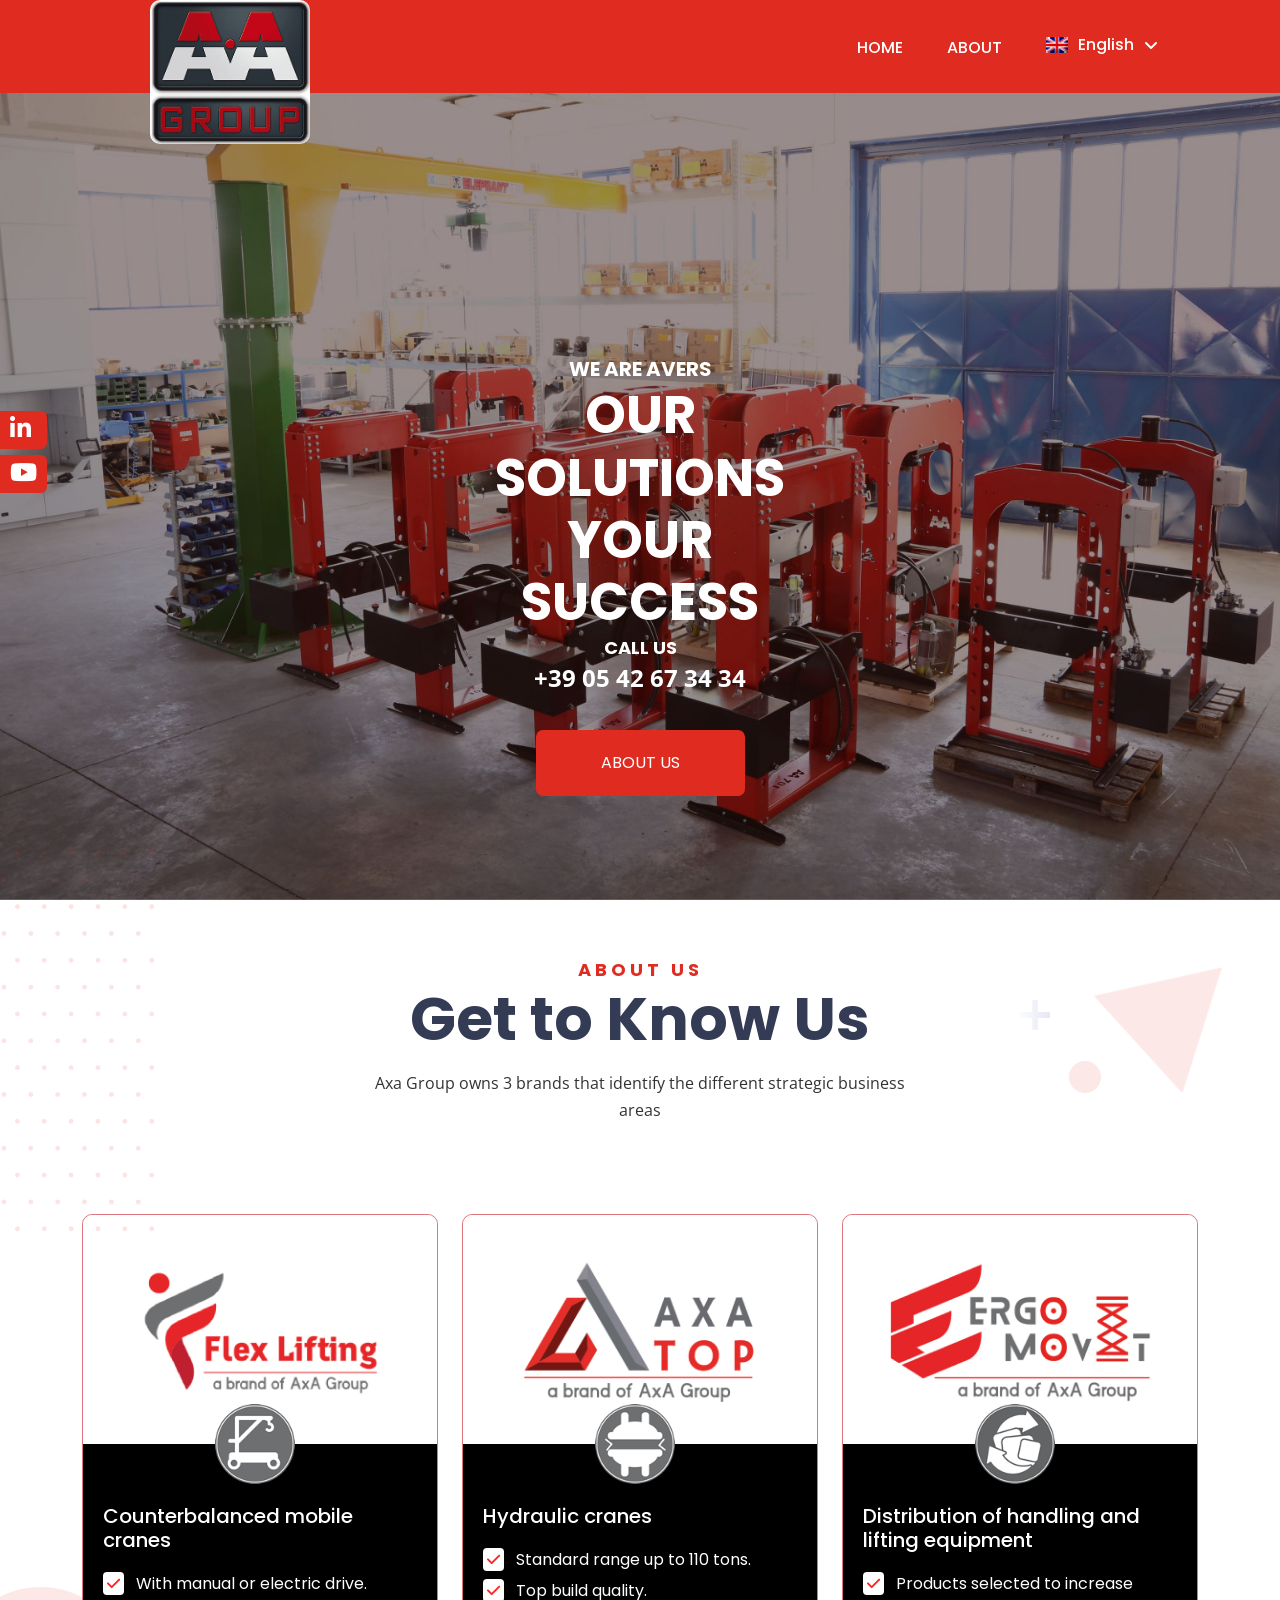
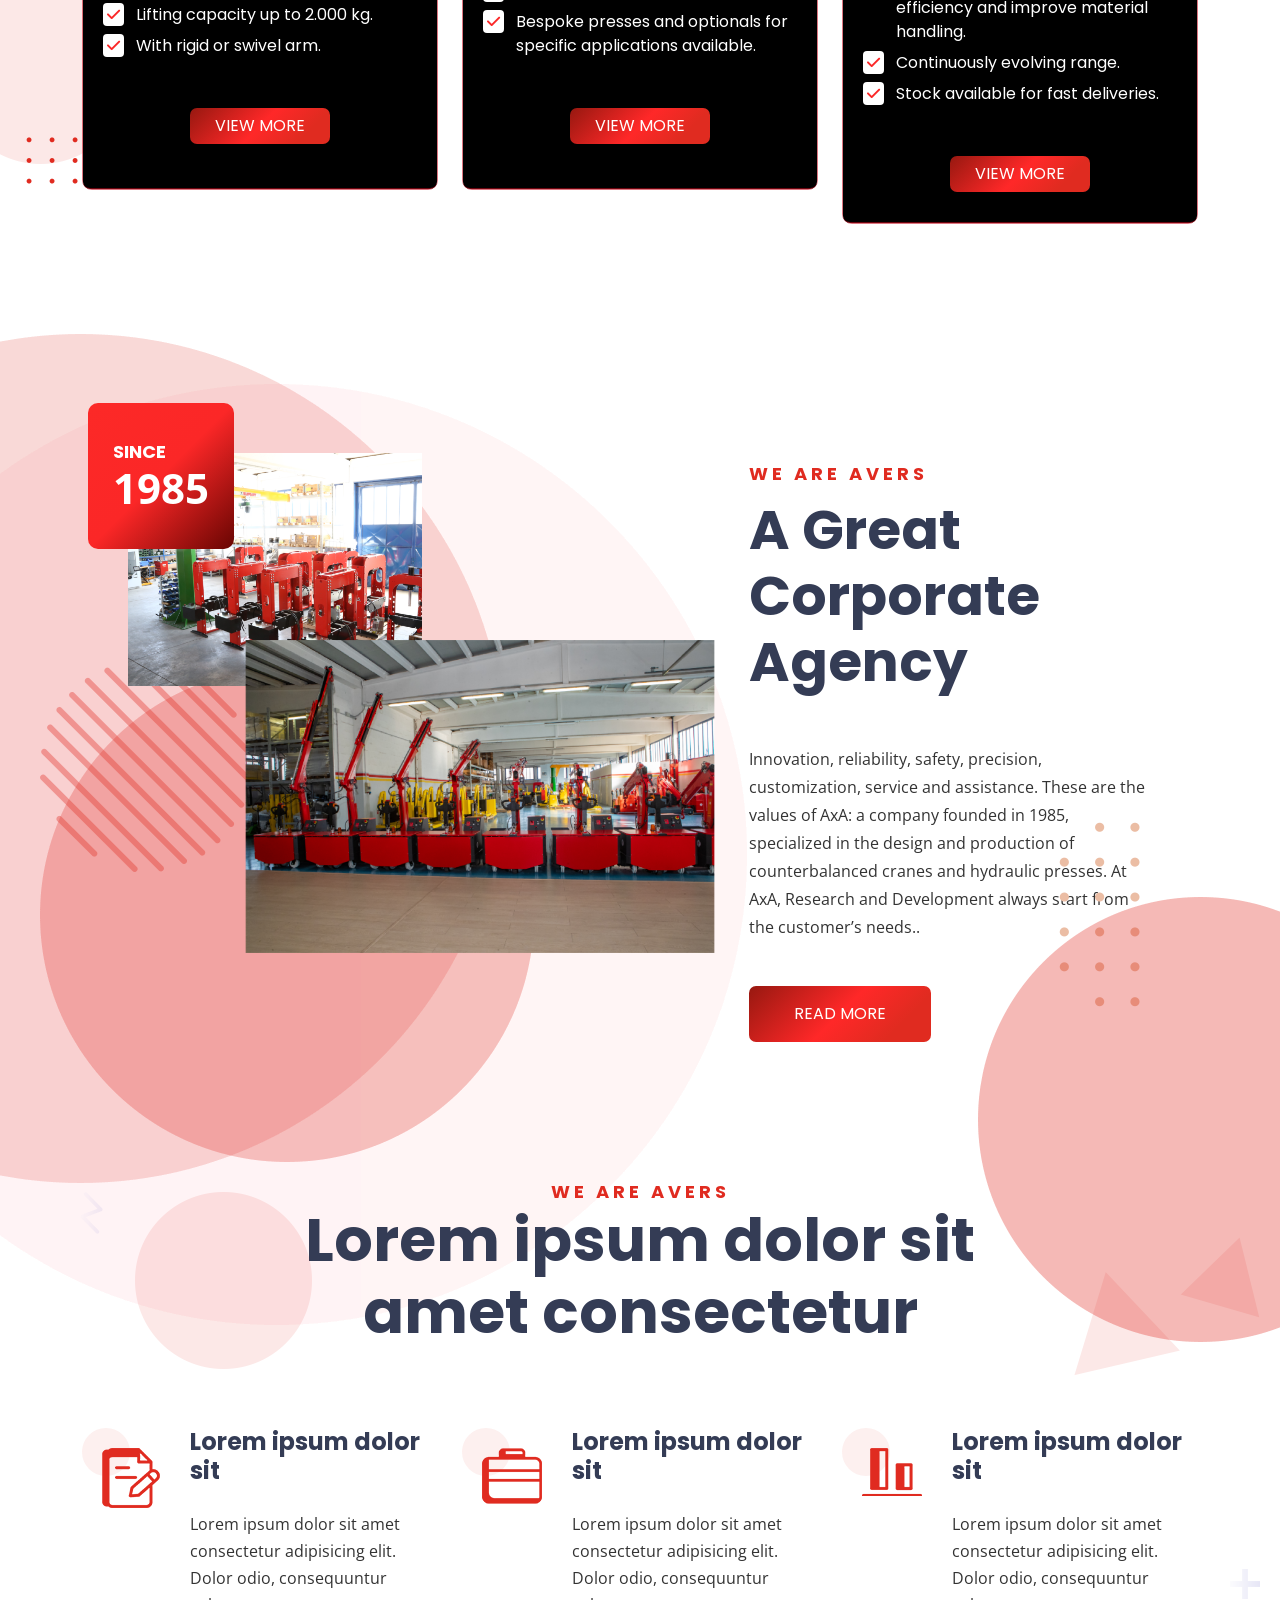
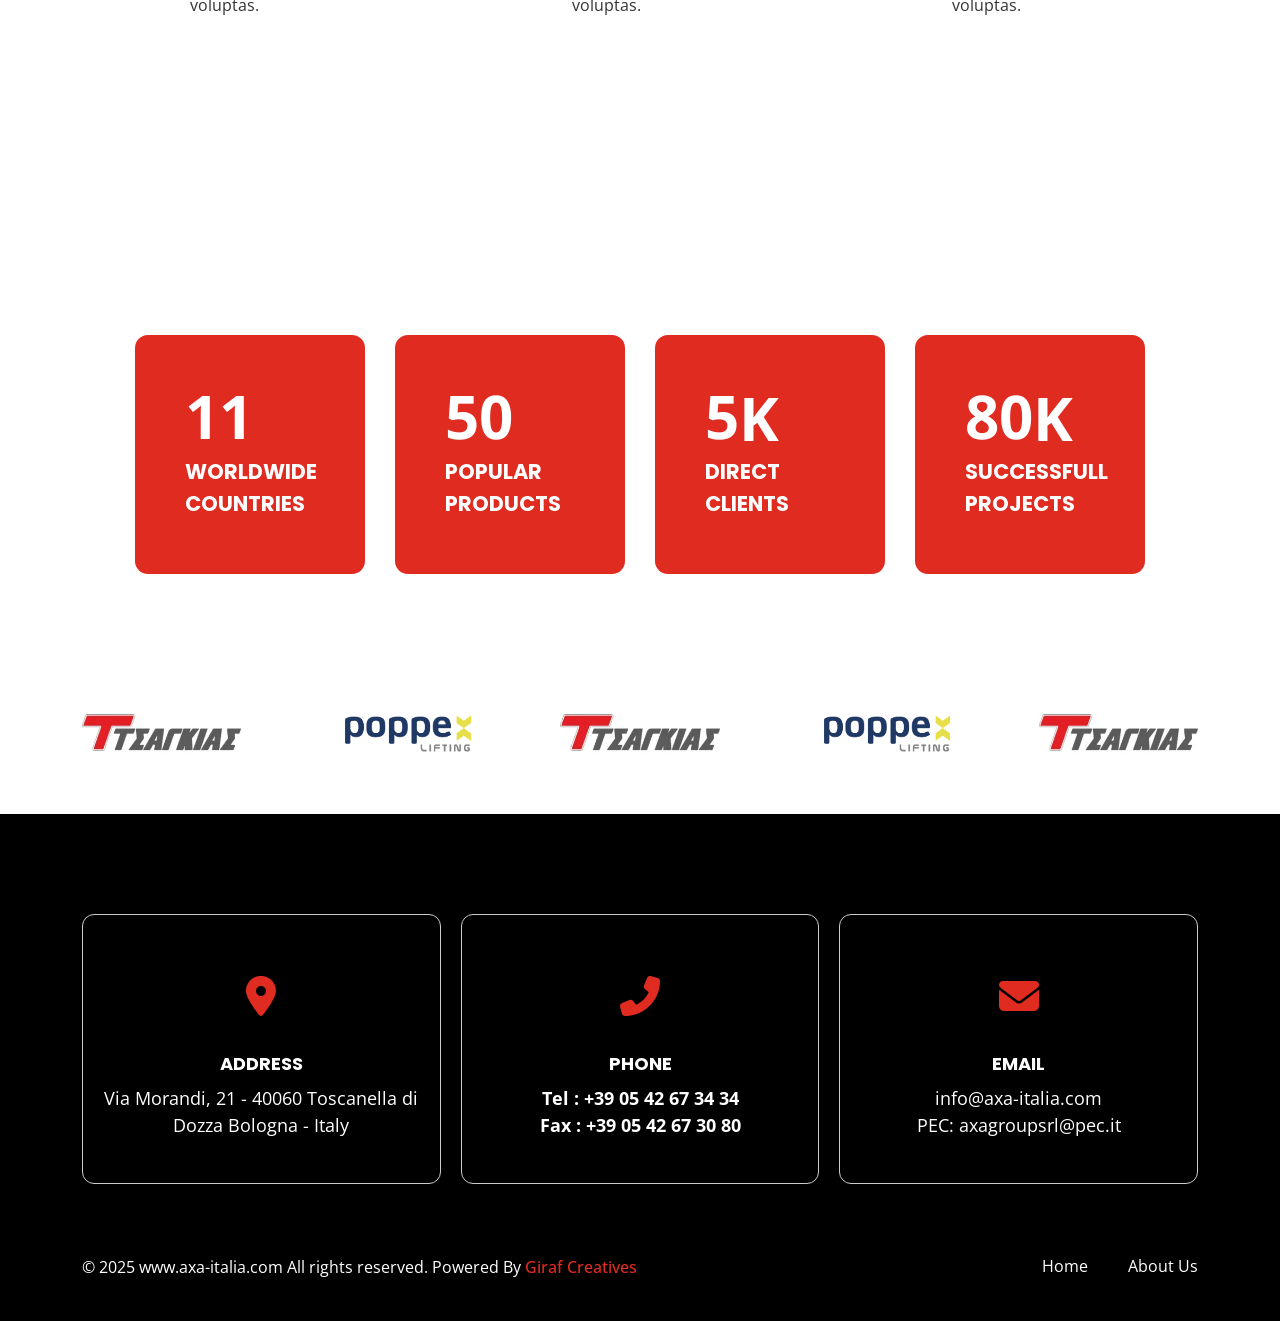
<file: index.html>
<!DOCTYPE html>
<html class="no-js" lang="zxx">

<head>
    <meta charset="utf-8">
    <meta http-equiv="x-ua-compatible" content="ie=edge">
    <title> AxA Group </title>
    <meta name="robots" content="noindex, follow">
    <meta name="description" content="">
    <meta name="viewport" content="width=device-width, initial-scale=1, shrink-to-fit=no">
    <meta name="robots" content="noindex, nofollow">
    <!-- Favicon -->
    <link rel="shortcut icon" type="image/x-icon" href="assets/images/favicon-96x96.png">


    <!-- CSS (Font, Plugins & Style CSS files) -->
    <link
        href="https://fonts.googleapis.com/css2?family=Poppins:ital,wght@0,100;0,200;0,300;0,400;0,500;0,600;0,700;0,800;0,900;1,100;1,200;1,300;1,400;1,500;1,600;1,700;1,800;1,900&amp;family=Open+Sans:ital,wght@0,300;0,400;0,500;0,600;0,700;0,800;1,300;1,400;1,500;1,600;1,700;1,800&amp;display=swap"
        rel="stylesheet">

    <!-- Vendor CSS (Bootstrap & Icon Font) -->
    <link rel="stylesheet" href="assets/css/vendor/bootstrap.min.css">

    <!-- Plugins CSS (All Plugins Files) -->
    <link rel="stylesheet" href="assets/css/plugins/font-awesome.min.css">
    <link rel="stylesheet" href="assets/css/plugins/swiper-bundle.min.css">
    <link rel="stylesheet" href="assets/css/plugins/animate.min.css">
    <link rel="stylesheet" href="assets/css/plugins/odometer-theme-default.min.css">
    <link rel="stylesheet" href="assets/css/plugins/fancybox.min.css">
    <link rel="stylesheet" href="assets/css/plugins/magnific-pupup.css">

    <link rel="stylesheet" href="https://cdnjs.cloudflare.com/ajax/libs/font-awesome/6.1.1/css/all.min.css">

    <!-- Style CSS -->
    <link rel="stylesheet" href="assets/css/style.css">
</head>

<body>
    <header class="header-wrapper-two header-four sticky-header">
        <div class="container">
            <div class="row">
                <div class="col-12">
                    <div class="justify-content-end d-flex">
                        <!-- Header Logo Start -->
                        <div class="logo">
                            <a href="index.html">
                                <img class="logo-2" src="assets/images/logo-2.png" alt="logoImage">
                            </a>
                        </div>
                        <!-- Header Logo End -->

                        <div class="flex-center header-right">
                            <!-- Header Menu Start -->
                            <div class="d-none d-lg-flex header-right_menu">
                                <nav class="main-menu">
                                    <ul>
                                        <li> <a href="index.html"> Home </a> </li>
                                        <li> <a href="about-us.html"> About </a> </li>
                                        <li class="has-children">
                                            <a href="#"> <img src="assets/images/en.png" alt="english"> <span> English
                                                </span> <i class="fa-solid fa-angle-down"></i> </a>
                                            <ul class="sub-menu">
                                                <li>
                                                    <a href="#"> <img src="assets/images/it.png" alt="italian"> <span>
                                                            Italian
                                                        </span> </a>
                                                </li>
                                                <li>
                                                    <a href="#"> <img src="assets/images/fr.png" alt="french"> <span>
                                                            French
                                                        </span> </a>
                                                </li>
                                                <li>
                                                    <a href="#"> <img src="assets/images/de.png" alt="german"> <span>
                                                            German
                                                        </span> </a>
                                                </li>
                                                <li>
                                                    <a href="#"> <img src="assets/images/es.png" alt="spanish"> <span>
                                                            Spanish
                                                        </span> </a>
                                                </li>
                                            </ul>
                                        </li>

                                    </ul>
                                </nav>
                            </div>
                            <!-- Header Menu End -->
                            <!-- Header Actions Start -->
                            <div class="header-right_actions flex-center">
                                <div class="hamburger d-block d-lg-none">
                                    <!-- Mobile Menu Hambarger Action Button Start -->
                                    <a class="header-action-btn header-action-btn-menu hamburger_button d-flex"
                                        href="#/" data-bs-toggle="offcanvas" data-bs-target="#offcanvas-header">
                                        <span></span>
                                        <span></span>
                                        <span></span>
                                    </a>
                                    <!-- Mobile Menu Hambarger Action Button End -->
                                </div>

                            </div>
                            <!-- Header Social Actions End -->

                        </div>
                    </div>
                </div>
            </div>
        </div>
    </header>



    <div class="offcanvas offcanvas-end" id="offcanvas-header">

        <div class="offcanvas-header">
            <!-- Header Logo Start -->
            <div class="logo">
                <a href="index.html">
                    <img src="assets/images/logo-2.png" alt="">
                </a>
            </div>
            <!-- Header Logo End -->
            <button type="button" class="btn-close text-reset mobilemenu-close" data-bs-dismiss="offcanvas"
                aria-label="Close"><i class="fas fa-times"></i></button>
        </div>
        <div class="offcanvas-body">
            <!-- mobile menu navigation start -->
            <nav>
                <ul class="mobile-menu">
                    <li> <a href="index.html">HOME</a> </li>
                    <li> <a href="about-us.html">ABOUT</a></li>
                    <li class="menu-item-has-children ">
                        <a href="#"> <img src="assets/images/en.png" alt="english"> <span> English
                            </span> </a>
                        <ul class="dropdown">
                            <li> <a href="#"> <img src="assets/images/it.png" alt="italian"> <span> Italian
                                    </span> </a> </li>
                            <li> <a href="#"> <img src="assets/images/fr.png" alt="french"> <span> French
                                    </span> </a> </li>
                            <li> <a href="#"> <img src="assets/images/de.png" alt="german"> <span> German
                                    </span> </a> </li>
                            <li> <a href="#"> <img src="assets/images/es.png" alt="spanish"> <span> Spanish
                                    </span> </a> </li>
                        </ul>
                    </li>
                </ul>
            </nav>
            <!-- mobile menu navigation end -->
        </div>

    </div>

    <!-- Slider Section start -->
    <div class="slider-one">

        <div class="sliderbg-1">

            <ul class="sliderone-social">
                <li><a href="https://www.linkedin.com/company/axa-group-srl/" target="_blank"><i
                            class="fab fa-linkedin-in"></i></a></li>
                <li><a href="https://www.youtube.com/@flexliftingcranesenglishch7034" target="_blank"><i
                            class="fab fa-youtube"></i></a></li>
            </ul>
        </div>
        <div class="custom-container">
            <div class="swiper animation-style-01">
                <div class="swiper-wrapper">
                    <div class="swiper-slide">
                        <!-- Single Slider Start -->
                        <div class="sliderone-slingle">
                            <div class="slider-content-wrapper">
                                <div class="sliderone-content">

                                    <!-- Slider Content Start -->
                                    <div class="slider-content">
                                        <span class="subtitle">We Are Avers</span>
                                        <h2 class="title"> OUR SOLUTIONS YOUR SUCCESS</h2>
                                        <div class="call">
                                            <span>call us</span>
                                            <a href="tel:+390542673434"> +39 05 42 67 34 34 </a>
                                        </div>
                                        <a href="about-us.html" class="btn-style-two"> About Us </a>

                                    </div>
                                    <!-- Slider Content End -->

                                </div>
                            </div>
                        </div>
                        <!-- Single Slider End -->
                    </div>
                </div>

                <!-- Swiper Pagination -->
                <div class="swiper-pagination sliderone-pagination"></div>

                <!-- Swiper Navigation -->

            </div>
        </div>


    </div>
    <!-- Slider Section End -->


    <!-- About Section Start -->
    <div class="service section-padding position-relative">
        <div class="container">
            <div class="row">
                <div class="col-lg-12 wow fadeInUp" data-wow-duration="1.5s" data-wow-delay=".1s">
                    <!-- Heading Start -->
                    <div class="heading-one text-center">
                        <span class="heading-one-subtitle"> About Us </span>
                        <h2 class="heading-one-title"> Get to Know Us </h2>
                        <p> Axa Group owns 3 brands that identify the different strategic business areas </p>
                    </div>
                    <!-- Heading End -->
                </div>
            </div>

            <div class="row row-cols-lg-3 row-cols-md-2 row-cols-sm-2 row-cols-1 mb-n30">
                <div class="col mb-30 wow fadeInUp position-relative" data-wow-duration="1.5s" data-wow-delay=".1s">


                    <!-- Single Blogpost Start -->
                    <div class="blogpost">
                        <!-- Blogpost Image Start -->
                        <div class="blogpost-image">
                            <a href="http://www.flexlifting.com" target="_blank"><img src="assets/images/blog/blog1.png"
                                    alt="BlogImage"></a>
                        </div>
                        <!-- Blogpost Image End -->

                        <!-- Blogpost Content Start -->
                        <div class="blogpost-content">
                            <div class="blogpost-image-thumb">
                                <img src="assets/images/flex-lift-logo.png" alt="">
                            </div>
                            <h5> Counterbalanced mobile cranes </h5>
                            <ul class="blogpost-meta">
                                <li>
                                    <i class="fa fa-check"></i>
                                    <a> With manual or electric drive. </a>
                                </li>
                                <li>
                                    <i class="fa fa-check"></i>
                                    <a> Lifting capacity up to 2.000 kg. </a>
                                </li>
                                <li>
                                    <i class="fa fa-check"></i>
                                    <a> With rigid or swivel arm. </a>
                                </li>
                            </ul>
                            <div class="company-more">
                                <a href="http://www.flexlifting.com" target="_blank" class="btn-style-one"><span> View
                                        More
                                    </span></a>
                            </div>

                        </div>
                        <!-- Blogpost Content End -->
                    </div>
                    <!-- Single Blogpost End -->
                </div>
                <div class="col mb-30 wow fadeInUp position-relative" data-wow-duration="1.5s" data-wow-delay=".1s">

                    <!-- Single Blogpost Start -->
                    <div class="blogpost">
                        <!-- Blogpost Image Start -->
                        <div class="blogpost-image">
                            <a href="https://www.axatop.com/en" target="_blank"><img src="assets/images/blog/blog2.png"
                                    alt="BlogImage"></a>

                        </div>
                        <!-- Blogpost Image End -->

                        <!-- Blogpost Content Start -->
                        <div class="blogpost-content">
                            <div class="blogpost-image-thumb">
                                <img src="assets/images/IconaAXAtop-small.png" alt="">
                            </div>
                            <h5> Hydraulic cranes </h5>
                            <!-- <p> Production of hydraulic presses 100% made by AxA Group in Italy.</p> -->
                            <ul class="blogpost-meta">
                                <li>
                                    <i class="fa fa-check"></i>
                                    <a> Standard range up to 110 tons. </a>
                                </li>
                                <li>
                                    <i class="fa fa-check"></i>
                                    <a> Top build quality. </a>
                                </li>
                                <li>
                                    <i class="fa fa-check"></i>
                                    <a> Bespoke presses and optionals for specific applications
                                        available. </a>
                                </li>
                            </ul>
                            <div class="company-more">
                                <a href="https://www.axatop.com/en" target="_blank" class="btn-style-one"><span> View
                                        More
                                    </span></a>
                            </div>

                        </div>
                        <!-- Blogpost Content End -->
                    </div>
                    <!-- Single Blogpost End -->
                </div>
                <div class="col mb-30 wow fadeInUp position-relative" data-wow-duration="1.5s" data-wow-delay=".1s">

                    <!-- Single Blogpost Start -->
                    <div class="blogpost">
                        <!-- Blogpost Image Start -->
                        <div class="blogpost-image">
                            <a href="https://ergomovit.com/" target="_blank"><img src="assets/images/blog/blog3.png"
                                    alt="BlogImage"></a>

                        </div>
                        <!-- Blogpost Image End -->

                        <!-- Blogpost Content Start -->
                        <div class="blogpost-content">
                            <div class="blogpost-image-thumb">
                                <img src="assets/images/IconaErgoMovit-small.png" alt="">
                            </div>
                            <!-- <p> Distribution of technical equipment for material handling and lifting and a wide range
                                of Tailor Made products.</p> -->
                            <h5> Distribution of handling and lifting equipment </h5>
                            <ul class="blogpost-meta">
                                <li>
                                    <i class="fa fa-check"></i>
                                    <a> Products selected to increase efficiency and improve material handling. </a>
                                </li>
                                <li>
                                    <i class="fa fa-check"></i>
                                    <a> Continuously evolving range. </a>
                                </li>
                                <li>
                                    <i class="fa fa-check"></i>
                                    <a> Stock available for fast deliveries. </a>
                                </li>
                            </ul>
                            <div class="company-more">
                                <a href="https://ergomovit.com/" target="_blank" class="btn-style-one"><span> View More
                                    </span></a>
                            </div>

                        </div>
                        <!-- Blogpost Content End -->
                    </div>
                    <!-- Single Blogpost End -->
                </div>

            </div>
        </div>


        <div class="shape shape-1">
            <img src="assets/images/shape/dot-2.png" alt="Shape">
        </div>
        <div class="shape shape-2">
            <img src="assets/images/shape/shape-7.png" alt="Shape">
        </div>
        <div class="shape shape-3">
            <img src="assets/images/shape/shape-2.png" alt="Shape">
        </div>
        <div class="shape shape-4">
            <img src="assets/images/shape/shape-9.png" alt="Shape">
        </div>
        <div class="shape shape-5">
            <img src="assets/images/shape/dot-1.png" alt="Shape">
        </div>
        <div class="shape shape-6">
            <img src="assets/images/shape/shape-10.png" alt="Shape">
        </div>
    </div>
    <!-- About Section End -->




    <!-- We are Section Start -->
    <div class="section-padding about-two">
        <div class="about-two-shape">
            <div class="shape shape-1 wow fadeInUp" data-wow-duration="0.9s"><img
                    src="assets/images/about/shape-2/shape-1.png" alt="Shape"></div>
            <div class="shape shape-2 wow fadeInUp" data-wow-duration="0.9s"><img
                    src="assets/images/about/shape-2/shape-2.png" alt="Shape"></div>
            <div class="shape shape-3 wow fadeInUp" data-wow-duration="0.9s"><img
                    src="assets/images/about/shape-2/shape-3.png" alt="Shape"></div>
            <div class="shape shape-4 wow fadeInUp" data-wow-duration="0.9s"><img
                    src="assets/images/about/shape-2/shape-4.png" alt="Shape"></div>

            <div class="shape shape-6 wow fadeInUp" data-wow-duration="0.9s"><img
                    src="assets/images/about/shape-2/shape-6.png" alt="Shape"></div>
            <div class="shape shape-7"><img class="wow fadeInUp" data-wow-duration="1.5s" data-wow-delay=".1s"
                    src="assets/images/about/shape-2/shape-7.png" alt="Shape"></div>
        </div>
        <div class="container-1">
            <div class="row align-items-center">
                <div class="col-xl-7 col-lg-6 col-md-12">
                    <!-- About Images Start -->
                    <div class="about-two-images me-0">
                        <div class="about-two-images-one wow fadeInUp" data-wow-duration="0.9s">
                            <img class="js-tilt" src="assets/images/about/about-4.png" alt="QualityImage">
                            <div class="about-two-images-thumb gradient-2 wow flip handshake" data-wow-duration="0.9s">
                                <span class="text">Since</span>
                                <span class="date">1985</span>
                            </div>
                        </div>
                        <div class="about-two-images-two wow fadeInUp" data-wow-duration="0.9s">
                            <img class="js-tilt" src="assets/images/about/about-5.png" alt="QualityImage">
                        </div>
                    </div>
                    <!-- About Images End -->
                </div>
                <div class="col-xl-5 col-lg-6 col-md-12">
                    <!-- Heading Start -->
                    <div class="heading-one">
                        <div class="wow fadeInUp" data-wow-duration="0.9s">
                            <span class="heading-one-subtitle">We are Avers</span>
                            <h2 class="heading-one-title">A Great Corporate Agency</h2>
                        </div>
                        <div class="about-two-text wow fadeInUp" data-wow-duration="0.9s">
                            <p> Innovation, reliability, safety, precision, customization, service and assistance. These
                                are the values of AxA: a company founded in 1985, specialized in the design and
                                production of counterbalanced cranes and hydraulic presses. At AxA, Research and
                                Development always start from the customer’s needs.. </p>
                            <a href="#" class="btn-style-one"><span>Read More</span></a>
                        </div>
                    </div>
                    <!-- Heading End -->
                </div>
            </div>
        </div>
    </div>
    <!-- We are Section Start -->

    <!-- Business Section start -->
    <div class="section-padding strategy">
        <div class="container">
            <div class="row">
                <div class="col-12 wow fadeInUp" data-wow-duration="1.5s" data-wow-delay=".1s">
                    <!-- Heading Start -->
                    <div class="heading-one text-center">
                        <span class="heading-one-subtitle">We are Avers</span>
                        <h2 class="heading-one-title"> Lorem ipsum dolor sit amet consectetur </h2>
                    </div>
                    <!-- Heading End -->
                </div>
            </div>
            <div class="row row-cols-1 row-cols-md-2 row-cols-lg-3 mb-n30">

                <div class="col mb-30 wow fadeInUp" data-wow-duration="1.5s" data-wow-delay=".1s">
                    <!-- Single Strategy Start -->
                    <div class="strategy-single">

                        <!-- Strategy Icon Start -->
                        <div class="strategy-icon">
                            <span></span>
                            <img src="assets/images/icon/icon-1.png" alt="Icon">
                        </div>
                        <!-- Strategy Icon End -->

                        <!-- Strategy content Start -->
                        <div class="strategy-content">
                            <h5 class="title"> Lorem ipsum dolor sit </h5>
                            <p> Lorem ipsum dolor sit amet consectetur adipisicing elit. Dolor odio, consequuntur
                                voluptas.</p>
                        </div>
                        <!-- Strategy content End -->

                    </div>
                    <!-- Single Strategy End -->
                </div>

                <div class="col mb-30 wow fadeInUp" data-wow-duration="1.5s" data-wow-delay=".3s">
                    <!-- Single Strategy Start -->
                    <div class="strategy-single">

                        <!-- Strategy Icon Start -->
                        <div class="strategy-icon">
                            <span></span>
                            <img src="assets/images/icon/icon-2.png" alt="Icon">
                        </div>
                        <!-- Strategy Icon End -->

                        <!-- Strategy content Start -->
                        <div class="strategy-content">
                            <h5 class="title"> Lorem ipsum dolor sit </h5>
                            <p> Lorem ipsum dolor sit amet consectetur adipisicing elit. Dolor odio, consequuntur
                                voluptas.</p>
                        </div>
                        <!-- Strategy content End -->

                    </div>
                    <!-- Single Strategy End -->
                </div>

                <div class="col mb-30 wow fadeInUp" data-wow-duration="1.5s" data-wow-delay=".6s">
                    <!-- Single Strategy Start -->
                    <div class="strategy-single">

                        <!-- Strategy Icon Start -->
                        <div class="strategy-icon">
                            <span></span>
                            <img src="assets/images/icon/icon-3.png" alt="Icon">
                        </div>
                        <!-- Strategy Icon End -->

                        <!-- Strategy content Start -->
                        <div class="strategy-content">
                            <h5 class="title"> Lorem ipsum dolor sit </h5>
                            <p> Lorem ipsum dolor sit amet consectetur adipisicing elit. Dolor odio, consequuntur
                                voluptas.</p>
                        </div>
                        <!-- Strategy content End -->

                    </div>
                    <!-- Single Strategy End -->
                </div>

            </div>
        </div>
        <div class="strategy-shape shape-1">
            <img src="assets/images/shape/shape-1.png" alt="Shape">
        </div>
        <div class="strategy-shape shape-2">
            <img src="assets/images/shape/shape-2.png" alt="Shape">
        </div>
        <div class="strategy-shape shape-3">
            <img src="assets/images/shape/shape-3.png" alt="Shape">
        </div>
        <div class="strategy-shape shape-4">
            <img src="assets/images/shape/shape-4.png" alt="Shape">
        </div>
        <div class="strategy-shape shape-5">
            <img src="assets/images/shape/shape-5.png" alt="Shape">
        </div>

        <h2 class="rotate-title rotate-left d-none d-xxl-block">AXA</h2>
    </div>
    <!-- Business Section end -->

    <!-- Funfact Section Start -->
    <div class="section-padding funfact">
        <div class="container">
            <div class="row">
                <div class="col-md-12 wow fadeIn" data-wow-duration="1.5s" data-wow-delay=".1s">
                    <!-- Heading Start -->
                    <div class="heading-one">
                        <h2 class="heading-one-title">We are leading the industry</h2>
                        <p class="text-center"> Lorem, ipsum dolor sit amet consectetur adipisicing elit. Cum,
                            aspernatur
                            facere hic
                            adipisci ipsum soluta <br> et recusandae corporis cumque nostrum. Soluta omnis quod
                            explicabo
                            qui. Dolore, quos. Hic, corporis quas.</p>
                    </div>
                    <!-- Heading End -->
                </div>
                <div class="col-md-12">
                    <div class="about-counter">
                        <div class="about-counter-2 wow fadeIn" data-wow-duration="1.5s" data-wow-delay=".1s">
                            <div class="funfact-inner">
                                <span class="odometer" data-count-to="11"></span>
                            </div>
                            <span class="about-counter-title">Worldwide <br> Countries</span>
                        </div>
                        <div class="about-counter-2 wow fadeIn" data-wow-duration="1.5s" data-wow-delay=".3s">
                            <div class="funfact-inner">
                                <span class="odometer" data-count-to="50"></span>
                            </div>
                            <span class="about-counter-title">Popular <br> Products</span>
                        </div>
                        <div class="about-counter-2 wow fadeIn" data-wow-duration="1.5s" data-wow-delay=".1s">
                            <div class="funfact-inner">
                                <span class="odometer" data-count-to="5"></span>
                                <span class="niktext">K</span>
                            </div>
                            <span class="about-counter-title">Direct <br> Clients</span>
                        </div>
                        <div class="about-counter-2 wow fadeIn" data-wow-duration="1.5s" data-wow-delay=".3s">
                            <div class="funfact-inner">
                                <span class="odometer" data-count-to="80"></span>
                                <span class="niktext">K</span>
                            </div>
                            <span class="about-counter-title">Successfull <br> Projects</span>
                        </div>
                    </div>
                </div>
            </div>
        </div>
    </div>
    <!-- Funfact Section End -->

    <!-- Brand Section Start -->
    <div class="brand-three">
        <div class="container">
            <div class="row">
                <div class="col-12 wow fadeInUp" data-wow-duration="1.5s" data-wow-delay=".1s">
                    <div class="brand-slider brand-style swiper">
                        <div class="swiper-wrapper">
                            <div class="swiper-slide">
                                <!-- Single Brand Start -->
                                <a class="brand-after" href="#"><img src="assets/images/brands/tteak.webp"
                                        alt="Brand-Image"></a>
                                <a class="brand-before" href="#"><img src="assets/images/brands/tteak.webp"
                                        alt="Brand-Image"></a>
                                <!-- Single Brand End -->
                            </div>
                            <div class="swiper-slide">
                                <!-- Single Brand Start -->
                                <a class="brand-after" href="#"><img src="assets/images/brands/Poppe-Lifting-color.webp"
                                        alt="Brand-Image"></a>
                                <a class="brand-before" href="#"><img
                                        src="assets/images/brands/Poppe-Lifting-color.webp" alt="Brand-Image"></a>
                                <!-- Single Brand End -->
                            </div>
                            <div class="swiper-slide">
                                <!-- Single Brand Start -->
                                <a class="brand-after" href="#"><img src="assets/images/brands/tteak.webp"
                                        alt="Brand-Image"></a>
                                <a class="brand-before" href="#"><img src="assets/images/brands/tteak.webp"
                                        alt="Brand-Image"></a>
                                <!-- Single Brand End -->
                            </div>
                            <div class="swiper-slide">
                                <!-- Single Brand Start -->
                                <a class="brand-after" href="#"><img src="assets/images/brands/Poppe-Lifting-color.webp"
                                        alt="Brand-Image"></a>
                                <a class="brand-before" href="#"><img
                                        src="assets/images/brands/Poppe-Lifting-color.webp" alt="Brand-Image"></a>
                                <!-- Single Brand End -->
                            </div>
                            <div class="swiper-slide">
                                <!-- Single Brand Start -->
                                <a class="brand-after" href="#"><img src="assets/images/brands/tteak.webp"
                                        alt="Brand-Image"></a>
                                <a class="brand-before" href="#"><img src="assets/images/brands/tteak.webp"
                                        alt="Brand-Image"></a>
                                <!-- Single Brand End -->
                            </div>
                            <div class="swiper-slide">
                                <!-- Single Brand Start -->
                                <a class="brand-after" href="#"><img src="assets/images/brands/Poppe-Lifting-color.webp"
                                        alt="Brand-Image"></a>
                                <a class="brand-before" href="#"><img
                                        src="assets/images/brands/Poppe-Lifting-color.webp" alt="Brand-Image"></a>
                                <!-- Single Brand End -->
                            </div>
                            <div class="swiper-slide">
                                <!-- Single Brand Start -->
                                <a class="brand-after" href="#"><img src="assets/images/brands/tteak.webp"
                                        alt="Brand-Image"></a>
                                <a class="brand-before" href="#"><img src="assets/images/brands/tteak.webp"
                                        alt="Brand-Image"></a>
                                <!-- Single Brand End -->
                            </div>
                            <div class="swiper-slide">
                                <!-- Single Brand Start -->
                                <a class="brand-after" href="#"><img src="assets/images/brands/Poppe-Lifting-color.webp"
                                        alt="Brand-Image"></a>
                                <a class="brand-before" href="#"><img
                                        src="assets/images/brands/Poppe-Lifting-color.webp" alt="Brand-Image"></a>
                                <!-- Single Brand End -->
                            </div>
                            <div class="swiper-slide">
                                <!-- Single Brand Start -->
                                <a class="brand-after" href="#"><img src="assets/images/brands/tteak.webp"
                                        alt="Brand-Image"></a>
                                <a class="brand-before" href="#"><img src="assets/images/brands/tteak.webp"
                                        alt="Brand-Image"></a>
                                <!-- Single Brand End -->
                            </div>
                            <div class="swiper-slide">
                                <!-- Single Brand Start -->
                                <a class="brand-after" href="#"><img src="assets/images/brands/Poppe-Lifting-color.webp"
                                        alt="Brand-Image"></a>
                                <a class="brand-before" href="#"><img
                                        src="assets/images/brands/Poppe-Lifting-color.webp" alt="Brand-Image"></a>
                                <!-- Single Brand End -->
                            </div>

                        </div>
                    </div>
                </div>
            </div>
        </div>
        <div class="shape shape-1">
            <img src="assets/images/shape/shape-15.png" alt="Shape">
        </div>
        <div class="shape shape-2">
            <img src="assets/images/shape/shape-16.png" alt="Shape">
        </div>
        <div class="shape shape-3">
            <img src="assets/images/shape/shape-2.png" alt="Shape">
        </div>
    </div>
    <!-- Brand Section End -->

    <!-- Footer Two Start -->
    <div class="footer-two footer-two-bg">
        <div class="container contact-us">


            <div class="row mb-n30">
                <div class="col-md-12 mb-30 wow fadeInUp" data-wow-duration="1.5s" data-wow-delay=".1s">

                    <!-- Contact Information Start -->
                    <ul class="contact-info">
                        <li>
                            <div class="icon"><i class="fas fa-map-marker-alt"></i></div>
                            <div class="contact-info-content">
                                <h3 class="title">Address</h3>
                                <span class="text"> Via Morandi, 21 - 40060 Toscanella di Dozza Bologna - Italy</span>
                            </div>
                        </li>
                        <li>
                            <div class="icon"><i class="fas fa-phone-alt"></i></div>
                            <div class="contact-info-content">
                                <h3 class="title">Phone</h3>
                                <span class="text"> <b> Tel : </b> <a href="tel:+390542673434"> <b> +39 05 42 67 34
                                            34 </b></a></span> <br>
                                <span class="text"> <b> Fax : </b> <a href="tel:+390542673080"> <b> +39 05 42 67 30 80
                                        </b></a></span>
                            </div>
                        </li>
                        <li>
                            <div class="icon"><i class="fas fa-envelope"></i></div>
                            <div class="contact-info-content">
                                <h3 class="title">Email</h3>
                                <span class="text"><a href="mailto:hello@avers.com"> info@axa-italia.com </a></span>
                                <br>
                                <span class="text"><a href="mailto:hello@avers.com"> PEC: axagroupsrl@pec.it </a></span>
                            </div>
                        </li>
                    </ul>
                    <!-- Contact Information End -->
                </div>

            </div>



            <div class="row footer-two-copyright">
                <div class="col-12 position-relative">
                    <div class="footer-two-copyright-inner">
                        <p class="order-md-1 order-2"> © 2025 www.axa-italia.com All rights reserved. Powered By <span>
                                <a href="https://girafcreatives.com/in/" target="_blank">Giraf Creatives </a></span></p>

                        <ul class="footer-two-bootm-list order-md-2 order-1">
                            <li><a href="index.html"> Home </a></li>
                            <li><a href="about-us.html"> About Us </a></li>
                        </ul>
                    </div>
                </div>
            </div>
        </div>
    </div>
    <!-- Footer Two End -->

    <!-- Scroll Top Start -->
    <a href="#" class="scroll-top show" id="scroll-top">
        <i class="arrow-top fas fa-angle-double-up"></i>
        <i class="arrow-bottom fas fa-angle-double-up"></i>
    </a>
    <!-- Scroll Top End -->

    <!-- JS Vendor, Plugins & Activation Script Files -->

    <!-- Vendors JS -->
    <script src="assets/js/vendor/modernizr-3.11.7.min.js"></script>
    <script src="assets/js/vendor/jquery-3.6.0.min.js"></script>
    <script src="assets/js/vendor/jquery-migrate-3.3.2.min.js"></script>
    <script src="assets/js/vendor/bootstrap.min.js"></script>

    <!-- Plugins JS -->
    <script src="assets/js/plugins/magnificpopup.min.js"></script>
    <script src="assets/js/plugins/swiper-bundle.min.js"></script>
    <script src="assets/js/plugins/easypiechart.min.js"></script>
    <script src="assets/js/plugins/tilt.jquery.min.js"></script>
    <script src="assets/js/plugins/odometer.min.js"></script>
    <script src="assets/js/plugins/imagesloaded.min.js"></script>
    <script src="assets/js/plugins/waypoint.min.js"></script>
    <script src="assets/js/plugins/wow.min.js"></script>
    <script src="assets/js/plugins/fancybox.min.js"></script>
    <script src="assets/js/plugins/jquery.ajaxchimp.min.js"></script>

    <!-- Activation JS -->
    <script src="assets/js/main.js"></script>
    <script src="assets/js/pages/home.js"></script>

</body>

</html>
</file>
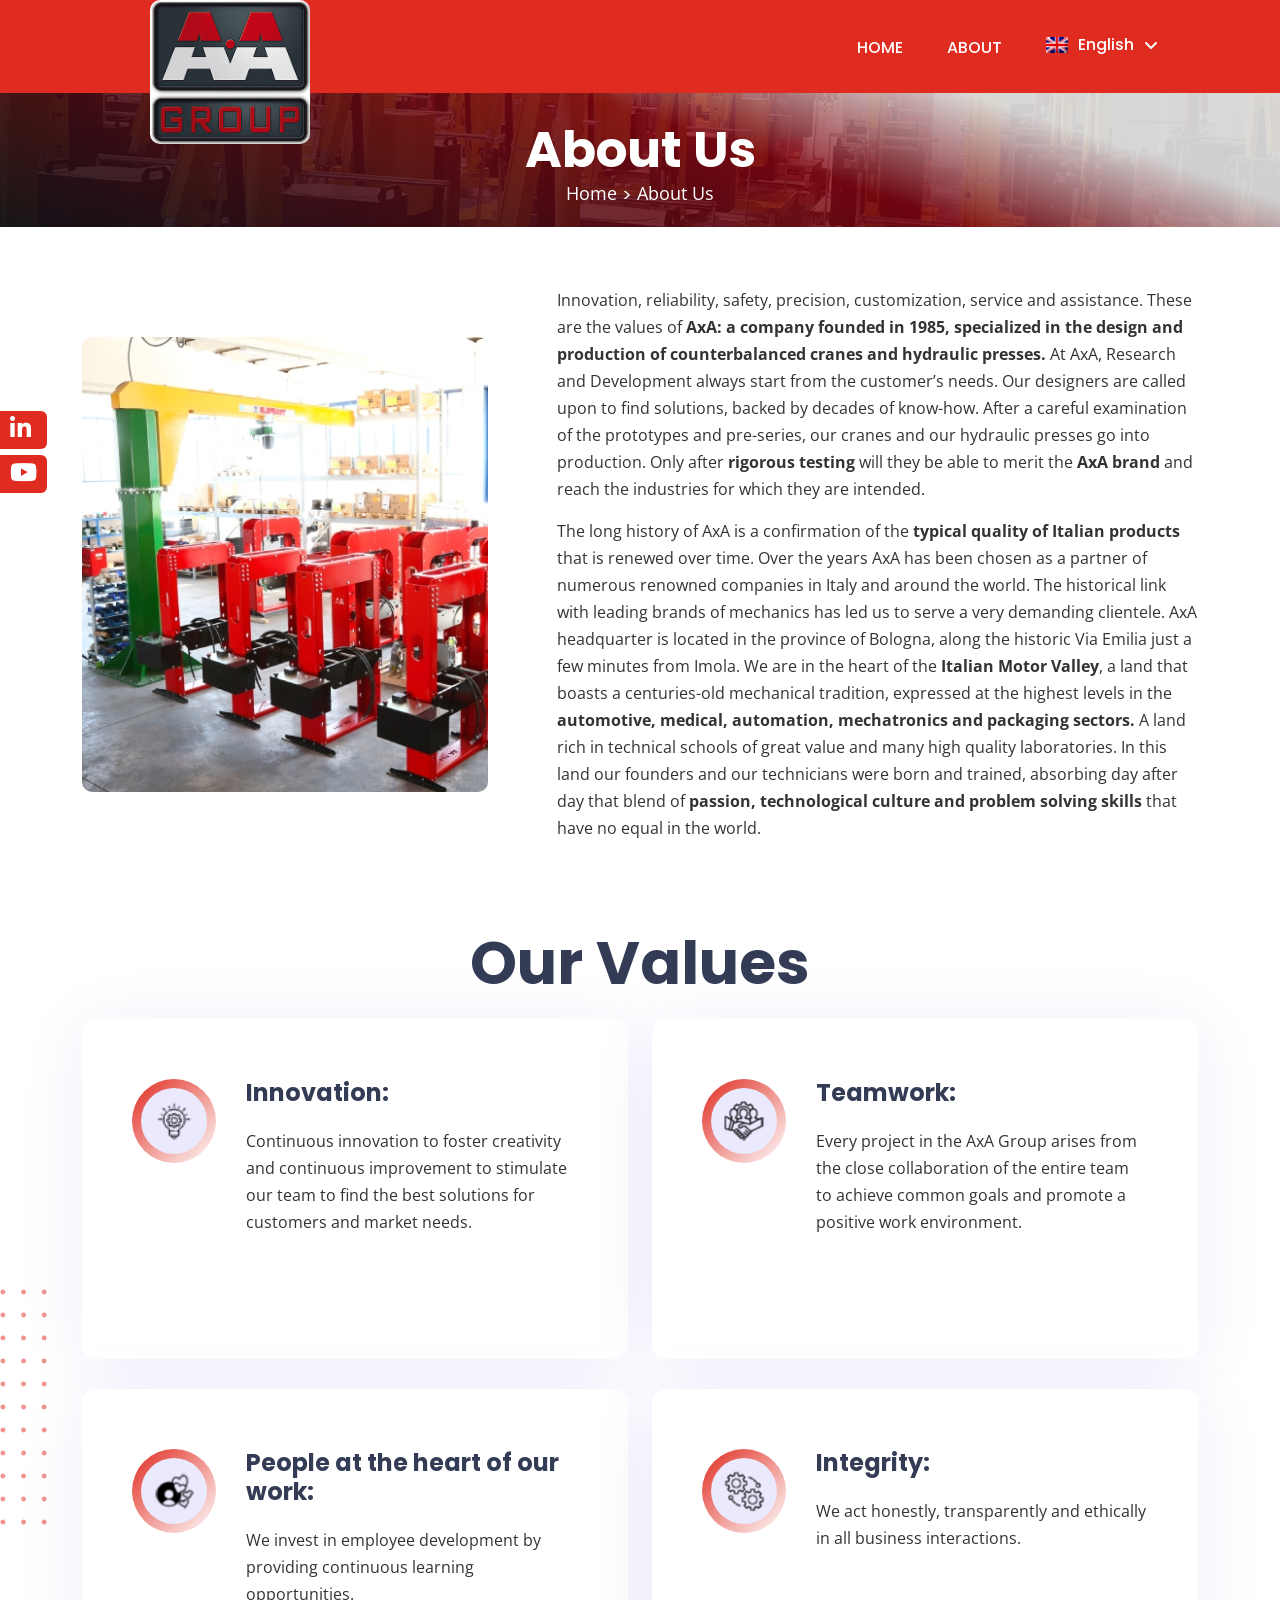
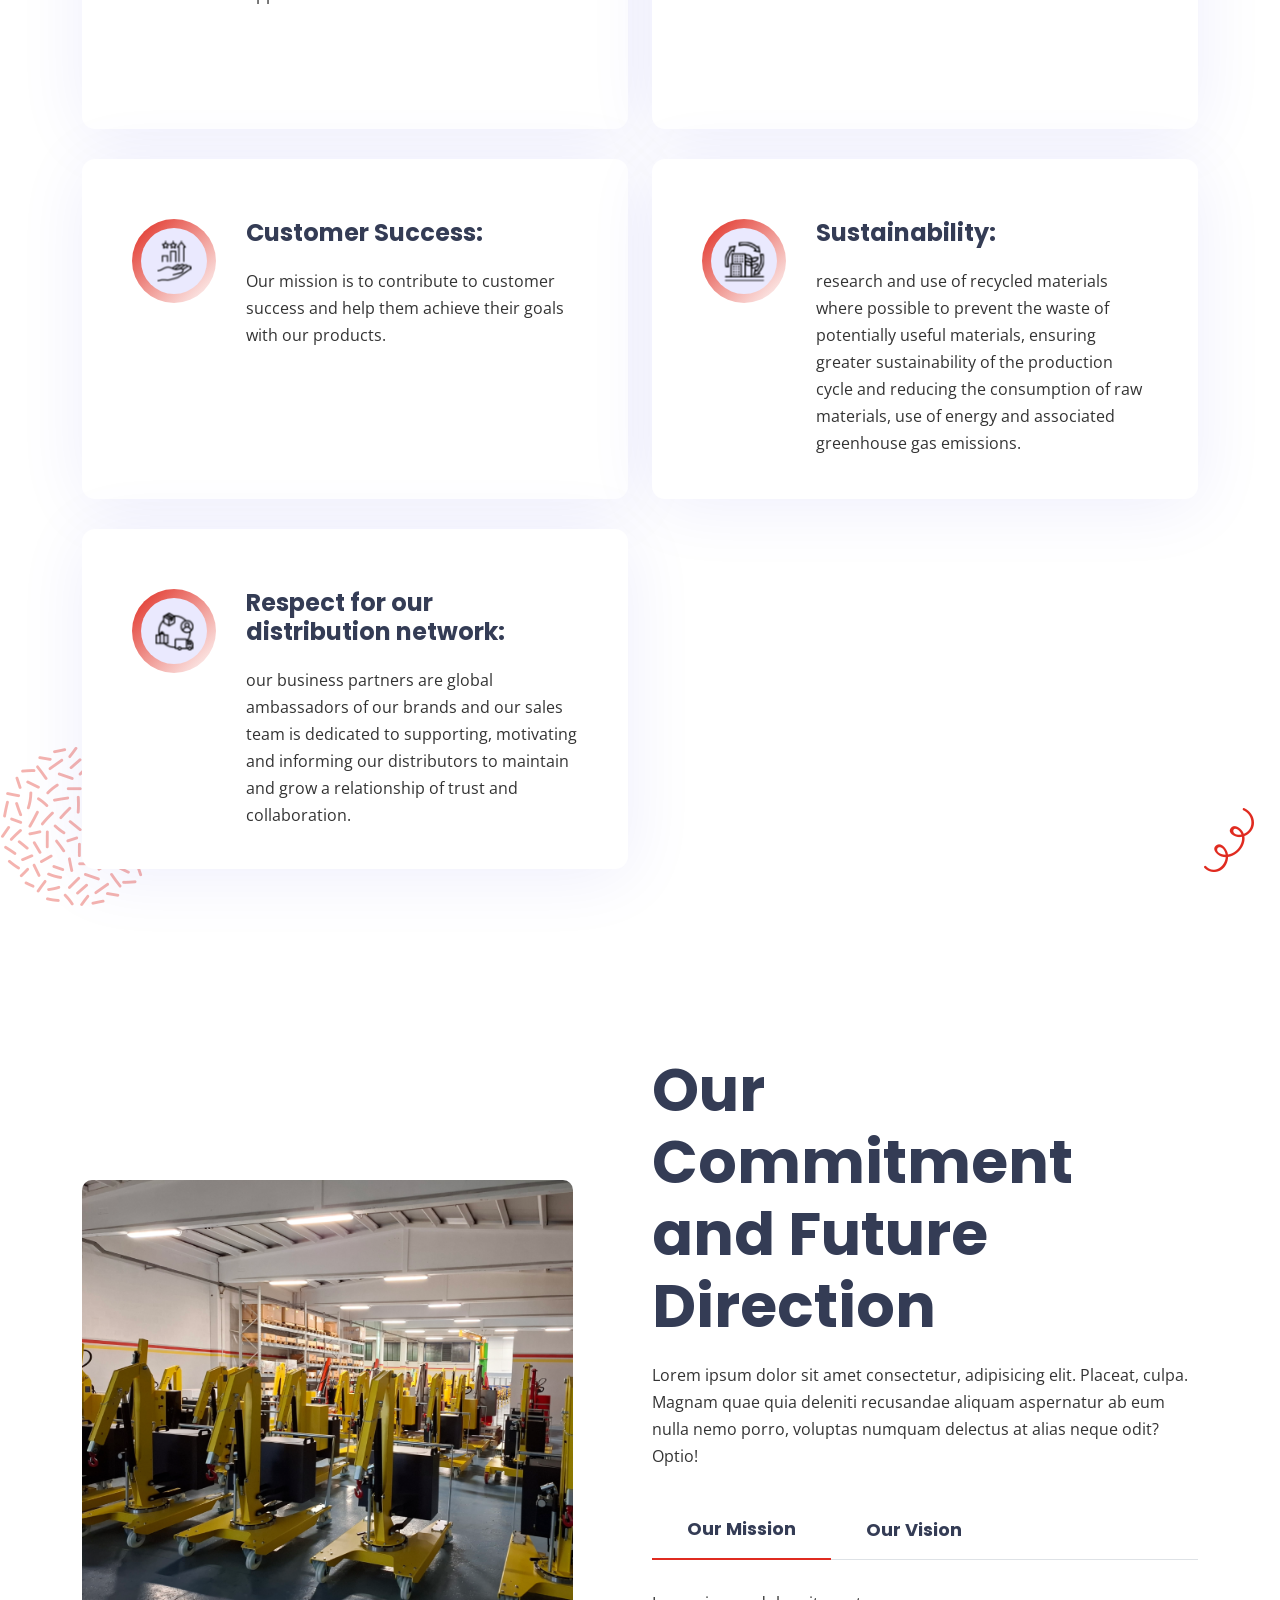
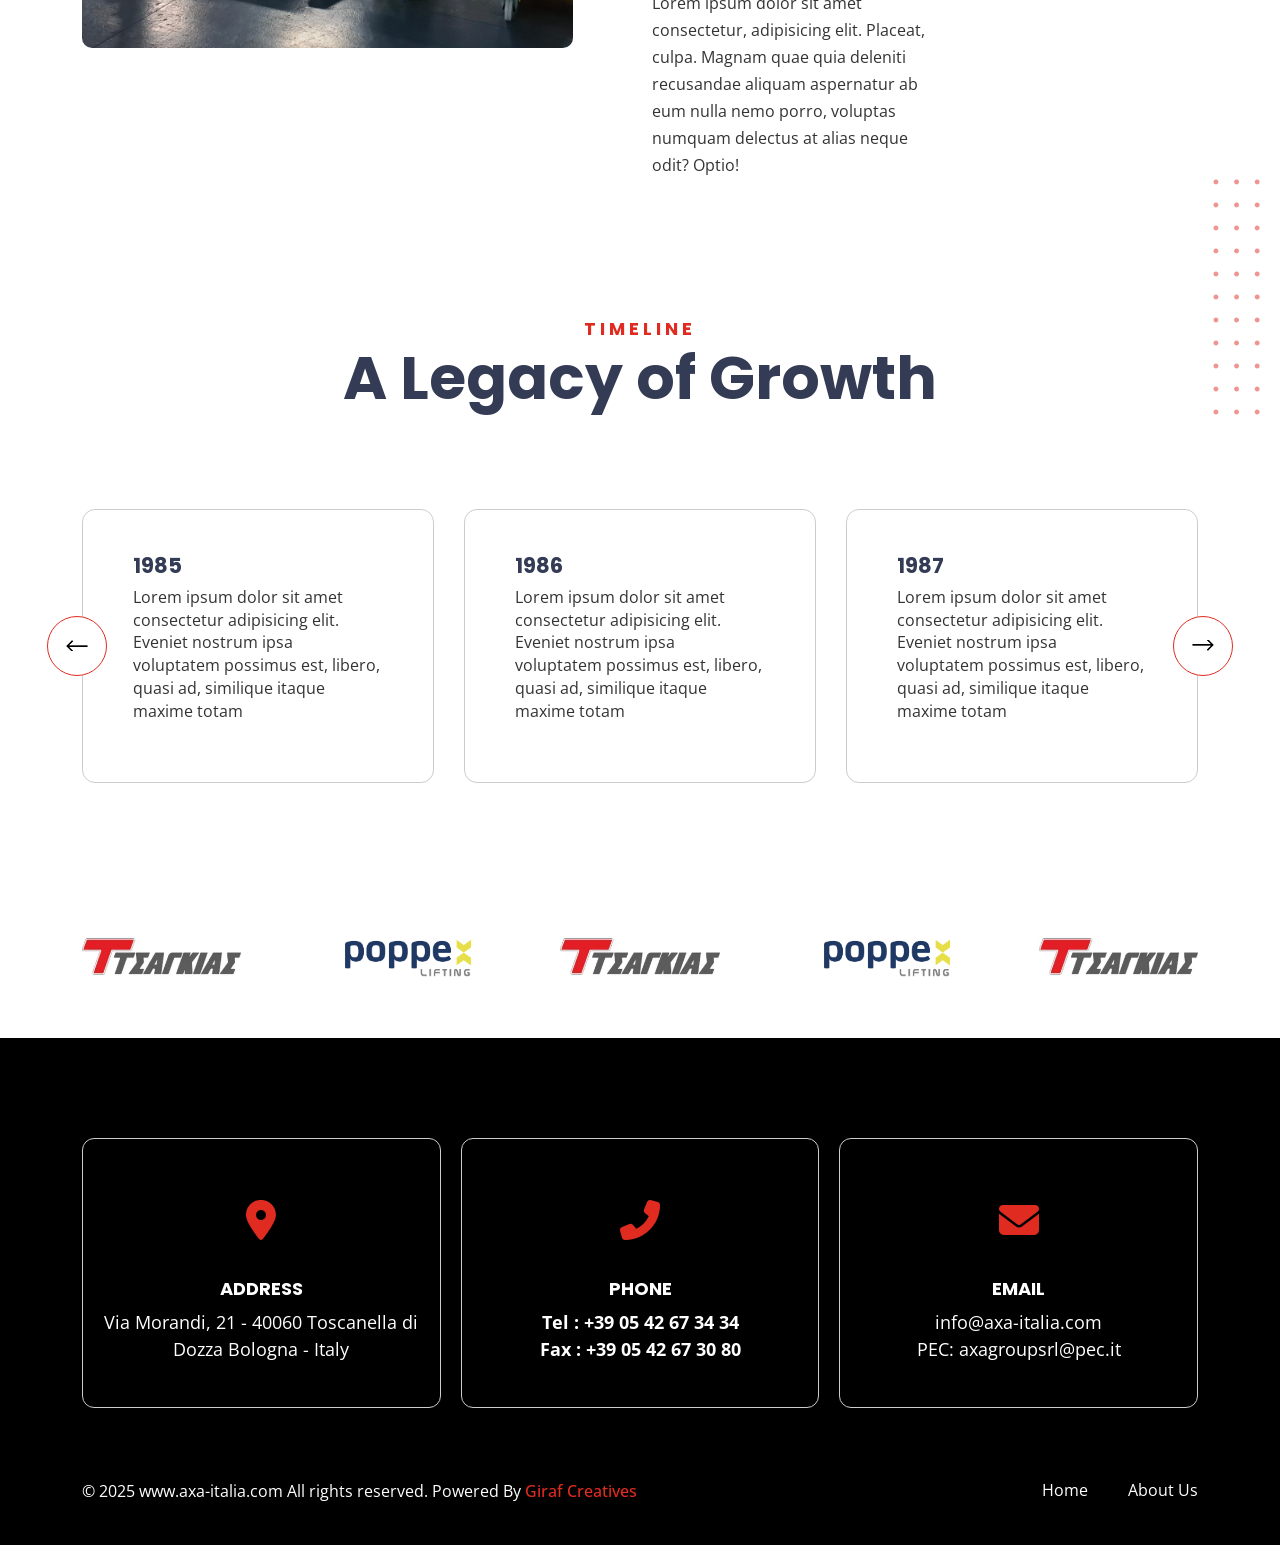
<file: about-us.html>
<!DOCTYPE html>
<html class="no-js" lang="zxx">

<head>
    <meta charset="utf-8">
    <meta http-equiv="x-ua-compatible" content="ie=edge">
    <title> AxA Group </title>
    <meta name="robots" content="noindex, follow">
    <meta name="description" content="">
    <meta name="viewport" content="width=device-width, initial-scale=1, shrink-to-fit=no">
    <meta name="robots" content="noindex, nofollow">
    <!-- Favicon -->
    <link rel="shortcut icon" type="image/x-icon" href="assets/images/favicon-96x96.png">


    <!-- CSS (Font, Plugins & Style CSS files) -->
    <link
        href="https://fonts.googleapis.com/css2?family=Poppins:ital,wght@0,100;0,200;0,300;0,400;0,500;0,600;0,700;0,800;0,900;1,100;1,200;1,300;1,400;1,500;1,600;1,700;1,800;1,900&amp;family=Open+Sans:ital,wght@0,300;0,400;0,500;0,600;0,700;0,800;1,300;1,400;1,500;1,600;1,700;1,800&amp;display=swap"
        rel="stylesheet">

    <!-- Vendor CSS (Bootstrap & Icon Font) -->
    <link rel="stylesheet" href="assets/css/vendor/bootstrap.min.css">

    <!-- Plugins CSS (All Plugins Files) -->
    <link rel="stylesheet" href="assets/css/plugins/font-awesome.min.css">
    <link rel="stylesheet" href="assets/css/plugins/swiper-bundle.min.css">
    <link rel="stylesheet" href="assets/css/plugins/animate.min.css">
    <link rel="stylesheet" href="assets/css/plugins/odometer-theme-default.min.css">
    <link rel="stylesheet" href="assets/css/plugins/fancybox.min.css">
    <link rel="stylesheet" href="assets/css/plugins/magnific-pupup.css">

    <link rel="stylesheet" href="https://cdnjs.cloudflare.com/ajax/libs/font-awesome/6.1.1/css/all.min.css">

    <!-- Style CSS -->
    <link rel="stylesheet" href="assets/css/style.css">
</head>

<body>
    <header class="header-wrapper-two header-four sticky-header">
        <div class="container">
            <div class="row">
                <div class="col-12">
                    <div class="justify-content-end d-flex">
                        <!-- Header Logo Start -->
                        <div class="logo">
                            <a href="index.html">
                                <img class="logo-2" src="assets/images/logo-2.png" alt="logoImage">
                            </a>
                        </div>
                        <!-- Header Logo End -->

                        <div class="flex-center header-right">
                            <!-- Header Menu Start -->
                            <div class="d-none d-lg-flex header-right_menu">
                                <nav class="main-menu">
                                    <ul>
                                        <li> <a href="index.html"> Home </a> </li>
                                        <li> <a href="about-us.html"> About </a> </li>
                                        <li class="has-children">
                                            <a href="#"> <img src="assets/images/en.png" alt="english"> <span> English
                                                </span> <i class="fa-solid fa-angle-down"></i> </a>
                                            <ul class="sub-menu">
                                                <li>
                                                    <a href="#"> <img src="assets/images/it.png" alt="italian"> <span>
                                                            Italian
                                                        </span> </a>
                                                </li>
                                                <li>
                                                    <a href="#"> <img src="assets/images/fr.png" alt="french"> <span>
                                                            French
                                                        </span> </a>
                                                </li>
                                                <li>
                                                    <a href="#"> <img src="assets/images/de.png" alt="german"> <span>
                                                            German
                                                        </span> </a>
                                                </li>
                                                <li>
                                                    <a href="#"> <img src="assets/images/es.png" alt="spanish"> <span>
                                                            Spanish
                                                        </span> </a>
                                                </li>
                                            </ul>
                                        </li>

                                    </ul>
                                </nav>
                            </div>
                            <!-- Header Menu End -->
                            <!-- Header Actions Start -->
                            <div class="header-right_actions flex-center">
                                <div class="hamburger d-block d-lg-none">
                                    <!-- Mobile Menu Hambarger Action Button Start -->
                                    <a class="header-action-btn header-action-btn-menu hamburger_button d-flex"
                                        href="#/" data-bs-toggle="offcanvas" data-bs-target="#offcanvas-header">
                                        <span></span>
                                        <span></span>
                                        <span></span>
                                    </a>
                                    <!-- Mobile Menu Hambarger Action Button End -->
                                </div>

                            </div>
                            <!-- Header Social Actions End -->

                        </div>
                    </div>
                </div>
            </div>
        </div>
    </header>



    <div class="offcanvas offcanvas-end" id="offcanvas-header">

        <div class="offcanvas-header">
            <!-- Header Logo Start -->
            <div class="logo">
                <a href="index.html">
                    <img src="assets/images/logo-2.png" alt="">
                </a>
            </div>
            <!-- Header Logo End -->
            <button type="button" class="btn-close text-reset mobilemenu-close" data-bs-dismiss="offcanvas"
                aria-label="Close"><i class="fas fa-times"></i></button>
        </div>
        <div class="offcanvas-body">
            <!-- mobile menu navigation start -->
            <nav>
                <ul class="mobile-menu">
                    <li> <a href="index.html">HOME</a> </li>
                    <li> <a href="about-us.html">ABOUT</a></li>
                    <li class="menu-item-has-children ">
                        <a href="#"> <img src="assets/images/en.png" alt="english"> <span> English
                            </span> </a>
                        <ul class="dropdown">
                            <li> <a href="#"> <img src="assets/images/it.png" alt="italian"> <span> Italian
                                    </span> </a> </li>
                            <li> <a href="#"> <img src="assets/images/fr.png" alt="french"> <span> French
                                    </span> </a> </li>
                            <li> <a href="#"> <img src="assets/images/de.png" alt="german"> <span> German
                                    </span> </a> </li>
                            <li> <a href="#"> <img src="assets/images/es.png" alt="spanish"> <span> Spanish
                                    </span> </a> </li>
                        </ul>
                    </li>
                </ul>
            </nav>
            <!-- mobile menu navigation end -->
        </div>

    </div>


    <!-- Breadcrumb Section Start -->
    <div class="section-padding breadcrumb" data-bg-image="assets/images/about/about-title.jpg">
        <div class="container">
            <div class="row">
                <div class="col-12 align-items-center text-center">
                    <!-- Breadcrumb Wrapper Start -->
                    <div class="breadcrumb-wrapper">
                        <h1 class="title">About Us</h1>
                        <ul class="breadcrumb-list">
                            <li><a href="index.html">Home</a></li>
                            <li><span> About Us </span></li>
                        </ul>
                    </div>
                    <!-- Breadcrumb Wrapper End -->
                </div>
            </div>
        </div>

        <div class="sliderbg-1">

            <ul class="sliderone-social">
                <li><a href="https://www.linkedin.com/company/axa-group-srl/" target="_blank"><i
                            class="fab fa-linkedin-in"></i></a></li>
                <li><a href="https://www.youtube.com/@flexliftingcranesenglishch7034" target="_blank"><i
                            class="fab fa-youtube"></i></a></li>
            </ul>
        </div>
    </div>
    <!-- Breadcrumb Section End -->


    <!-- About Creative Section Start -->
    <div class="section-padding about-creative">
        <div class="container">
            <div class="row align-items-center">
                <div class="col-lg-5 wow fadeIn" data-wow-duration="1.5s" data-wow-delay=".1s">
                    <!-- About Creative Image Start -->
                    <div class="about-creative-images">
                        <div class="image-one">
                            <img src="assets/images/about/about-1.jpg" alt="AboutImage">
                        </div>
                    </div>
                    <!-- About Creative Image End -->
                </div>
                <div class="col-lg-7 wow fadeIn" data-wow-duration="1.5s" data-wow-delay=".3s">
                    <div class="about-creative-details">
                        <!-- Heading Start -->
                        <div class="heading-one">
                            <p> Innovation, reliability, safety, precision, customization, service and assistance. These
                                are the values of <b> AxA: a company founded in 1985, specialized in the design and
                                    production of counterbalanced cranes and hydraulic presses.</b> At AxA, Research and
                                Development always start from the customer’s needs. Our designers are called upon to
                                find solutions, backed by decades of know-how. After a careful examination of the
                                prototypes and pre-series, our cranes and our hydraulic presses go into production. Only
                                after<b> rigorous testing</b> will they be able to merit the <b>AxA brand</b> and reach
                                the
                                industries
                                for which they are intended.</p>
                            <p> The long history of AxA is a confirmation of the<b> typical quality of Italian
                                    products</b>
                                that is renewed over time. Over the years AxA has been chosen as a partner of numerous
                                renowned companies in Italy and around the world. The historical link with leading
                                brands of mechanics has led us to serve a very demanding clientele. AxA headquarter is
                                located in the province of Bologna, along the historic Via Emilia just a few minutes
                                from Imola. We are in the heart of the<b> Italian Motor Valley</b>, a land that boasts a
                                centuries-old mechanical tradition, expressed at the highest levels in the<b>
                                    automotive,
                                    medical, automation, mechatronics and packaging sectors.</b> A land rich in
                                technical
                                schools of great value and many high quality laboratories. In this land our founders and
                                our technicians were born and trained, absorbing day after day that blend of<b> passion,
                                    technological culture and problem solving skills </b>that have no equal in the
                                world.</p>
                        </div>
                        <!-- Heading End -->
                    </div>
                </div>
            </div>
        </div>
    </div>
    <!-- About Creative Section End -->


    <!-- Service Two Section Start -->
    <div class="service-two section-padding-bottom">
        <div class="service-two-shape scene">
            <div class="shape shape-1" data-depth="0.08"><img src="assets/images/shape/shape-20.png" alt="Shape"></div>
            <div class="shape shape-2"><img src="assets/images/shape/shape-22.png" alt="Shape"></div>
            <div class="shape shape-3" data-depth="0.08"><img src="assets/images/shape/shape-23.png" alt="Shape"></div>
        </div>
        <div class="container">
            <div class="row">
                <div class="col-12">
                    <!-- Heading Start -->
                    <div class="heading-one text-center wow fadeInUp" data-wow-duration="0.9s">
                        <h2 class="heading-one-title"> Our Values </h2>
                    </div>
                    <!-- Heading End -->
                </div>
            </div>
            <div class="row row-cols-xl-2 row-cols-lg-2 row-cols-md-1 row-cols-1 mb-n30">
                <div class="col mb-30 wow fadeInUp" data-wow-duration="0.4s">
                    <!-- Single service Start -->
                    <div class="service-two-single">
                        <div class="service-two-thumb">
                            <span class="service-two-thumb-bg"></span>
                            <img class="img-gradient" src="assets/images/about/innovate-b.png" alt="">
                            <img class="img-white" src="assets/images/about/innovate-w.png" alt="">
                        </div>
                        <div class="service-two-content">
                            <h4 class="title"> Innovation: </h4>
                            <p> Continuous innovation to foster creativity and continuous improvement to stimulate our
                                team to find the best solutions for customers and market needs.</p>
                        </div>
                    </div>
                    <!-- Single service Start -->
                </div>
                <div class="col mb-30 wow fadeInUp" data-wow-duration="0.6s">
                    <!-- Single service Start -->
                    <div class="service-two-single">
                        <div class="service-two-thumb">
                            <span class="service-two-thumb-bg"></span>
                            <img class="img-gradient" src="assets/images/about/Teamwork.png" alt="">
                            <img class="img-white" src="assets/images/about/Teamwork-w.png" alt="">
                        </div>
                        <div class="service-two-content">
                            <h4 class="title">Teamwork:</h4>
                            <p> Every project in the AxA Group arises from the close collaboration of the entire team to
                                achieve common goals and promote a positive work environment.</p>
                        </div>
                    </div>
                    <!-- Single service Start -->
                </div>
                <div class="col mb-30 wow fadeInUp" data-wow-duration="0.7s">
                    <!-- Single service Start -->
                    <div class="service-two-single">
                        <div class="service-two-thumb">
                            <span class="service-two-thumb-bg"></span>
                            <img class="img-gradient" src="assets/images/about/people-b.png" alt="">
                            <img class="img-white" src="assets/images/about/people-w.png" alt="">
                        </div>
                        <div class="service-two-content">
                            <h4 class="title">People at the heart of our work:</h4>
                            <p> We invest in employee development by providing continuous learning opportunities.</p>
                        </div>
                    </div>
                    <!-- Single service Start -->
                </div>
                <div class="col mb-30 wow fadeInUp" data-wow-duration="0.9s">
                    <!-- Single service Start -->
                    <div class="service-two-single">
                        <div class="service-two-thumb">
                            <span class="service-two-thumb-bg"></span>
                            <img class="img-gradient" src="assets/images/about/integrity-b.png" alt="">
                            <img class="img-white" src="assets/images/about/integrity-w.png" alt="">
                        </div>
                        <div class="service-two-content">
                            <h4 class="title"> Integrity: </h4>
                            <p> We act honestly, transparently and ethically in all business interactions. </p>
                        </div>
                    </div>
                    <!-- Single service Start -->
                </div>
                <div class="col mb-30 wow fadeInUp" data-wow-duration="0.9s">
                    <!-- Single service Start -->
                    <div class="service-two-single">
                        <div class="service-two-thumb">
                            <span class="service-two-thumb-bg"></span>
                            <img class="img-gradient" src="assets/images/about/customer-b.png" alt="">
                            <img class="img-white" src="assets/images/about/customer-w.png" alt="">
                        </div>
                        <div class="service-two-content">
                            <h4 class="title"> Customer Success: </h4>
                            <p> Our mission is to contribute to customer success and help them achieve their goals with
                                our products. </p>
                        </div>
                    </div>
                    <!-- Single service Start -->
                </div>
                <div class="col mb-30 wow fadeInUp" data-wow-duration="0.9s">
                    <!-- Single service Start -->
                    <div class="service-two-single">
                        <div class="service-two-thumb">
                            <span class="service-two-thumb-bg"></span>
                            <img class="img-gradient" src="assets/images/about/sustain-b.png" alt="">
                            <img class="img-white" src="assets/images/about/sustain-w.png" alt="">
                        </div>
                        <div class="service-two-content">
                            <h4 class="title"> Sustainability: </h4>
                            <p> research and use of recycled materials where possible to prevent the
                                waste of potentially useful materials, ensuring greater sustainability of the production
                                cycle and reducing the consumption of raw materials, use of energy and associated
                                greenhouse gas emissions. </p>
                        </div>
                    </div>
                    <!-- Single service Start -->
                </div>
                <div class="col mb-30 wow fadeInUp" data-wow-duration="0.9s">
                    <!-- Single service Start -->
                    <div class="service-two-single">
                        <div class="service-two-thumb">
                            <span class="service-two-thumb-bg"></span>
                            <img class="img-gradient" src="assets/images/about/respect-b.png" alt="">
                            <img class="img-white" src="assets/images/about/respect-w.png" alt="">
                        </div>
                        <div class="service-two-content">
                            <h4 class="title"> Respect for our distribution network: </h4>
                            <p> our business partners are global ambassadors of
                                our brands and our sales team is dedicated to supporting, motivating and informing our
                                distributors to maintain and grow a relationship of trust and collaboration. </p>
                        </div>
                    </div>
                    <!-- Single service Start -->
                </div>


            </div>
        </div>
    </div>
    <!-- Service Two Section Start -->

    <!-- About Creative Section Start -->
    <div class="section-padding about-creative">
        <div class="container">
            <div class="row align-items-center">
                <div class="col-lg-6 wow fadeIn" data-wow-duration="1.5s" data-wow-delay=".1s">
                    <!-- About Creative Image Start -->
                    <div class="about-creative-images">
                        <div class="image-one">
                            <img src="assets/images/about/creative-two.png" alt="AboutImage">
                        </div>
                    </div>
                    <!-- About Creative Image End -->
                </div>
                <div class="col-lg-6 wow fadeIn" data-wow-duration="1.5s" data-wow-delay=".3s">
                    <div class="about-creative-details">
                        <!-- Heading Start -->
                        <div class="heading-one">
                            <h2 class="heading-one-title"> Our Commitment and Future Direction </h2>
                            <p> Lorem ipsum dolor sit amet consectetur, adipisicing elit. Placeat, culpa. Magnam quae
                                quia deleniti recusandae aliquam aspernatur ab eum nulla nemo porro, voluptas numquam
                                delectus at alias neque odit? Optio!</p>
                        </div>
                        <!-- Heading End -->
                        <!-- About creative Tab Start -->
                        <div class="about-creative-tab">
                            <nav>
                                <div class="nav nav-tabs" id="nav-tab" role="tablist">
                                    <button class="nav-link active" id="nav-mission-tab" data-bs-toggle="tab"
                                        data-bs-target="#nav-mission" type="button" role="tab"
                                        aria-controls="nav-mission" aria-selected="true">Our Mission</button>
                                    <button class="nav-link" id="nav-vision-tab" data-bs-toggle="tab"
                                        data-bs-target="#nav-vision" type="button" role="tab" aria-controls="nav-vision"
                                        aria-selected="false">Our Vision</button>
                                </div>
                            </nav>
                            <div class="tab-content" id="nav-tabContent">
                                <div class="tab-pane fade show active" id="nav-mission" role="tabpanel"
                                    aria-labelledby="nav-mission-tab">
                                    <div class="nav-content-inner">
                                        <p> Lorem ipsum dolor sit amet consectetur, adipisicing elit. Placeat, culpa.
                                            Magnam quae
                                            quia deleniti recusandae aliquam aspernatur ab eum nulla nemo porro,
                                            voluptas numquam
                                            delectus at alias neque odit? Optio!</p>
                                    </div>
                                </div>
                                <div class="tab-pane fade" id="nav-vision" role="tabpanel"
                                    aria-labelledby="nav-vision-tab">
                                    <div class="nav-content-inner">
                                        <p> Lorem ipsum dolor sit amet consectetur, adipisicing elit. Placeat, culpa.
                                            Magnam quae
                                            quia deleniti recusandae aliquam aspernatur ab eum nulla nemo porro,
                                            voluptas numquam
                                            delectus at alias neque odit? Optio!</p>
                                    </div>
                                </div>

                            </div>
                        </div>
                        <!-- About Creation Tab End -->
                    </div>
                </div>
            </div>
        </div>
    </div>
    <!-- About Creative Section End -->

    <!-- Timeline -->
    <div class="section-padding testimonial-two scene">
        <div class="container">
            <div class="row">
                <div class="col-12 wow fadeIn" data-wow-duration="1.5s" data-wow-delay=".1s">
                    <!-- Heading Start -->
                    <div class="heading-one">
                        <span class="heading-one-subtitle">Timeline</span>
                        <h2 class="heading-one-title">A Legacy of Growth</h2>
                    </div>
                    <!-- Heading End -->
                </div>
            </div>

            <div class="row">
                <div class="col-12 position-relative wow fadeIn" data-wow-duration="1.5s" data-wow-delay=".1s">
                    <div class="testimonialtwo">
                        <div class="swiper-wrapper">
                            <div class="swiper-slide">
                                <!-- Testimonial Two Inner Start -->
                                <div class="testimonial-two-single">

                                    <div class="user">
                                        <div class="user-meta">
                                            <span class="name">1985</span>
                                        </div>
                                    </div>
                                    <p class="text"> Lorem ipsum dolor sit amet consectetur adipisicing elit. Eveniet
                                        nostrum ipsa voluptatem possimus est, libero, quasi ad, similique itaque maxime
                                        totam </p>
                                </div>
                                <!-- Testimonial Two Inner End -->
                            </div>
                            <div class="swiper-slide">
                                <!-- Testimonial Two Inner Start -->
                                <div class="testimonial-two-single">

                                    <div class="user">
                                        <div class="user-meta">
                                            <span class="name">1986</span>
                                        </div>
                                    </div>
                                    <p class="text"> Lorem ipsum dolor sit amet consectetur adipisicing elit. Eveniet
                                        nostrum ipsa voluptatem possimus est, libero, quasi ad, similique itaque maxime
                                        totam </p>
                                </div>
                                <!-- Testimonial Two Inner End -->
                            </div>
                            <div class="swiper-slide">
                                <!-- Testimonial Two Inner Start -->
                                <div class="testimonial-two-single">

                                    <div class="user">
                                        <div class="user-meta">
                                            <span class="name">1987</span>
                                        </div>
                                    </div>
                                    <p class="text"> Lorem ipsum dolor sit amet consectetur adipisicing elit. Eveniet
                                        nostrum ipsa voluptatem possimus est, libero, quasi ad, similique itaque maxime
                                        totam </p>
                                </div>
                                <!-- Testimonial Two Inner End -->
                            </div>
                            <div class="swiper-slide">
                                <!-- Testimonial Two Inner Start -->
                                <div class="testimonial-two-single">

                                    <div class="user">
                                        <div class="user-meta">
                                            <span class="name">1988</span>
                                        </div>
                                    </div>
                                    <p class="text"> Lorem ipsum dolor sit amet consectetur adipisicing elit. Eveniet
                                        nostrum ipsa voluptatem possimus est, libero, quasi ad, similique itaque maxime
                                        totam </p>
                                </div>
                                <!-- Testimonial Two Inner End -->
                            </div>

                        </div>
                    </div>
                    <div class="testimonial-two-arrow">
                        <div class="swiper-arrow-long">
                            <div class="testimonial-slider-button-prev prev-button">
                                <img class="arrow-1" src="assets/images/slider/arrow-1.png" alt="ArrowImage">
                                <img class="arrow-2" src="assets/images/slider/arrow-2.png" alt="ArrowImage">
                            </div>
                            <div class="testimonial-slider-button-next next-button">
                                <img class="arrow-1" src="assets/images/slider/arrow-1.png" alt="ArrowImage">
                                <img class="arrow-2" src="assets/images/slider/arrow-2.png" alt="ArrowImage">
                            </div>
                        </div>
                    </div>
                </div>
            </div>
        </div>

        <div class="shape shape-1" data-depth="0.08">
            <img src="assets/images/shape/shape-20.png" alt="Shape">
        </div>
    </div>
    <!-- Timeline -->


    <!-- Brand Section Start -->
    <div class="brand-three">
        <div class="container">
            <div class="row">
                <div class="col-12 wow fadeInUp" data-wow-duration="1.5s" data-wow-delay=".1s">
                    <div class="brand-slider brand-style swiper">
                        <div class="swiper-wrapper">
                            <div class="swiper-slide">
                                <!-- Single Brand Start -->
                                <a class="brand-after" href="#"><img src="assets/images/brands/tteak.webp"
                                        alt="Brand-Image"></a>
                                <a class="brand-before" href="#"><img src="assets/images/brands/tteak.webp"
                                        alt="Brand-Image"></a>
                                <!-- Single Brand End -->
                            </div>
                            <div class="swiper-slide">
                                <!-- Single Brand Start -->
                                <a class="brand-after" href="#"><img src="assets/images/brands/Poppe-Lifting-color.webp"
                                        alt="Brand-Image"></a>
                                <a class="brand-before" href="#"><img
                                        src="assets/images/brands/Poppe-Lifting-color.webp" alt="Brand-Image"></a>
                                <!-- Single Brand End -->
                            </div>
                            <div class="swiper-slide">
                                <!-- Single Brand Start -->
                                <a class="brand-after" href="#"><img src="assets/images/brands/tteak.webp"
                                        alt="Brand-Image"></a>
                                <a class="brand-before" href="#"><img src="assets/images/brands/tteak.webp"
                                        alt="Brand-Image"></a>
                                <!-- Single Brand End -->
                            </div>
                            <div class="swiper-slide">
                                <!-- Single Brand Start -->
                                <a class="brand-after" href="#"><img src="assets/images/brands/Poppe-Lifting-color.webp"
                                        alt="Brand-Image"></a>
                                <a class="brand-before" href="#"><img
                                        src="assets/images/brands/Poppe-Lifting-color.webp" alt="Brand-Image"></a>
                                <!-- Single Brand End -->
                            </div>
                            <div class="swiper-slide">
                                <!-- Single Brand Start -->
                                <a class="brand-after" href="#"><img src="assets/images/brands/tteak.webp"
                                        alt="Brand-Image"></a>
                                <a class="brand-before" href="#"><img src="assets/images/brands/tteak.webp"
                                        alt="Brand-Image"></a>
                                <!-- Single Brand End -->
                            </div>
                            <div class="swiper-slide">
                                <!-- Single Brand Start -->
                                <a class="brand-after" href="#"><img src="assets/images/brands/Poppe-Lifting-color.webp"
                                        alt="Brand-Image"></a>
                                <a class="brand-before" href="#"><img
                                        src="assets/images/brands/Poppe-Lifting-color.webp" alt="Brand-Image"></a>
                                <!-- Single Brand End -->
                            </div>
                            <div class="swiper-slide">
                                <!-- Single Brand Start -->
                                <a class="brand-after" href="#"><img src="assets/images/brands/tteak.webp"
                                        alt="Brand-Image"></a>
                                <a class="brand-before" href="#"><img src="assets/images/brands/tteak.webp"
                                        alt="Brand-Image"></a>
                                <!-- Single Brand End -->
                            </div>
                            <div class="swiper-slide">
                                <!-- Single Brand Start -->
                                <a class="brand-after" href="#"><img src="assets/images/brands/Poppe-Lifting-color.webp"
                                        alt="Brand-Image"></a>
                                <a class="brand-before" href="#"><img
                                        src="assets/images/brands/Poppe-Lifting-color.webp" alt="Brand-Image"></a>
                                <!-- Single Brand End -->
                            </div>
                            <div class="swiper-slide">
                                <!-- Single Brand Start -->
                                <a class="brand-after" href="#"><img src="assets/images/brands/tteak.webp"
                                        alt="Brand-Image"></a>
                                <a class="brand-before" href="#"><img src="assets/images/brands/tteak.webp"
                                        alt="Brand-Image"></a>
                                <!-- Single Brand End -->
                            </div>
                            <div class="swiper-slide">
                                <!-- Single Brand Start -->
                                <a class="brand-after" href="#"><img src="assets/images/brands/Poppe-Lifting-color.webp"
                                        alt="Brand-Image"></a>
                                <a class="brand-before" href="#"><img
                                        src="assets/images/brands/Poppe-Lifting-color.webp" alt="Brand-Image"></a>
                                <!-- Single Brand End -->
                            </div>

                        </div>
                    </div>
                </div>
            </div>
        </div>
        <div class="shape shape-1">
            <img src="assets/images/shape/shape-15.png" alt="Shape">
        </div>
        <div class="shape shape-2">
            <img src="assets/images/shape/shape-16.png" alt="Shape">
        </div>
        <div class="shape shape-3">
            <img src="assets/images/shape/shape-2.png" alt="Shape">
        </div>
    </div>
    <!-- Brand Section End -->


    <!-- Footer Two Start -->
    <div class="footer-two footer-two-bg">
        <div class="container contact-us">


            <div class="row mb-n30">
                <div class="col-md-12 mb-30 wow fadeInUp" data-wow-duration="1.5s" data-wow-delay=".1s">

                    <!-- Contact Information Start -->
                    <ul class="contact-info">
                        <li>
                            <div class="icon"><i class="fas fa-map-marker-alt"></i></div>
                            <div class="contact-info-content">
                                <h3 class="title">Address</h3>
                                <span class="text"> Via Morandi, 21 - 40060 Toscanella di Dozza Bologna - Italy</span>
                            </div>
                        </li>
                        <li>
                            <div class="icon"><i class="fas fa-phone-alt"></i></div>
                            <div class="contact-info-content">
                                <h3 class="title">Phone</h3>
                                <span class="text"> <b> Tel : </b> <a href="tel:+390542673434"> <b> +39 05 42 67 34
                                            34 </b></a></span> <br>
                                <span class="text"> <b> Fax : </b> <a href="tel:+390542673080"> <b> +39 05 42 67 30 80
                                        </b></a></span>
                            </div>
                        </li>
                        <li>
                            <div class="icon"><i class="fas fa-envelope"></i></div>
                            <div class="contact-info-content">
                                <h3 class="title">Email</h3>
                                <span class="text"><a href="mailto:hello@avers.com"> info@axa-italia.com </a></span>
                                <br>
                                <span class="text"><a href="mailto:hello@avers.com"> PEC: axagroupsrl@pec.it </a></span>
                            </div>
                        </li>
                    </ul>
                    <!-- Contact Information End -->
                </div>

            </div>



            <div class="row footer-two-copyright">
                <div class="col-12 position-relative">
                    <div class="footer-two-copyright-inner">
                        <p class="order-md-1 order-2"> © 2025 www.axa-italia.com All rights reserved. Powered By <span>
                                <a href="https://girafcreatives.com/in/" target="_blank">Giraf Creatives </a></span></p>

                        <ul class="footer-two-bootm-list order-md-2 order-1">
                            <li><a href="index.html"> Home </a></li>
                            <li><a href="about-us.html"> About Us </a></li>
                        </ul>
                    </div>
                </div>
            </div>
        </div>
    </div>
    <!-- Footer Two End -->

    <!-- Scroll Top Start -->
    <a href="#" class="scroll-top show" id="scroll-top">
        <i class="arrow-top fas fa-angle-double-up"></i>
        <i class="arrow-bottom fas fa-angle-double-up"></i>
    </a>
    <!-- Scroll Top End -->

    <!-- JS Vendor, Plugins & Activation Script Files -->

    <!-- Vendors JS -->
    <script src="assets/js/vendor/modernizr-3.11.7.min.js"></script>
    <script src="assets/js/vendor/jquery-3.6.0.min.js"></script>
    <script src="assets/js/vendor/jquery-migrate-3.3.2.min.js"></script>
    <script src="assets/js/vendor/bootstrap.min.js"></script>

    <!-- Plugins JS -->
    <script src="assets/js/plugins/magnificpopup.min.js"></script>
    <script src="assets/js/plugins/swiper-bundle.min.js"></script>
    <script src="assets/js/plugins/easypiechart.min.js"></script>
    <script src="assets/js/plugins/tilt.jquery.min.js"></script>
    <script src="assets/js/plugins/odometer.min.js"></script>
    <script src="assets/js/plugins/imagesloaded.min.js"></script>
    <script src="assets/js/plugins/waypoint.min.js"></script>
    <script src="assets/js/plugins/wow.min.js"></script>
    <script src="assets/js/plugins/fancybox.min.js"></script>
    <script src="assets/js/plugins/jquery.ajaxchimp.min.js"></script>

    <!-- Activation JS -->
    <script src="assets/js/main.js"></script>
    <script src="assets/js/pages/home.js"></script>

</body>

</html>
</file>
<file: assets/css/style.css>
@charset "UTF-8";

html {
  -webkit-font-smoothing: antialiased;
  -moz-osx-font-smoothing: grayscale;
  border: 0px !important;
}

body {
  font-family: "Poppins", sans-serif;
  font-size: 15px;
  background-color: #ffffff;
}

::-webkit-scrollbar {
  width: 8px;
}

::-webkit-scrollbar-thumb {
  background: #E02B20;
  border-radius: 0px;
}

img {
  max-width: 100%;
}

a,
button {
  transition: 0.3s;
  text-decoration: none;
  color: #E02B20;
}

a:hover {
  text-decoration: none;
  color: #000;
}

button:focus,
input:focus,
textarea:focus {
  outline: 0;
}

button {
  background-color: transparent;
  cursor: pointer;
}

h1,
h2,
h3,
h4,
h5,
h6 {
  color: #322fb3;
  margin: 0px;
  color: #343c55;
}

h1 a,
h2 a,
h3 a,
h4 a,
h5 a,
h6 a {
  color: inherit;
}

ul {
  margin: 0px;
  padding: 0px;
}

li {
  list-style: none;
}

p {
  font-size: 16px;
  font-weight: normal;
  color: #333;
  margin-bottom: 15px;
  font-family: "Open Sans", sans-serif;
  line-height: 27px;
}

p:last-child {
  margin-bottom: 0px;
}

hr {
  border-bottom: 1px solid #E0E0E0;
  border-top: 0 none;
  margin: 30px 0;
  padding: 0;
}

*::-moz-selection {
  background: #343c55;
  color: #ffffff;
  text-shadow: none;
}

::-moz-selection {
  background: #343c55;
  color: #ffffff;
  text-shadow: none;
}

::selection {
  background: #343c55;
  color: #ffffff;
  text-shadow: none;
}

/*--
 - Input Placeholder
-----------------------------------------*/
*::-moz-placeholder {
  color: #343c55;
  font-size: 14px;
  opacity: 1;
}

*::placeholder {
  color: #343c55;
  font-size: 14px;
  opacity: 1;
}

/* Brand Color */
.bg-one {
  background-color: #f2fbfe;
}

/* Custom Class */
.flex-center {
  display: flex;
  align-items: center;
  justify-content: center;
}

.gradient-1 {
  background: #322fb3;
  background: linear-gradient(-45deg, #680502 0%, #fb2727 50%, #fc2927 100%);
}

.gradient-2 {
  background: #4facfe;
  background: linear-gradient(-45deg, #680502 0%, #fb2727 50%, #fc2927 100%);
}

.gradient-text-1 {
  background: #322FB3;
  background: linear-gradient(to right, #322FB3 39%, #E02B20 60%);
  -webkit-background-clip: text;
  -webkit-text-fill-color: transparent;
}

/* Section Heading */
/* Section Spacing */
.mb-n20 {
  margin-bottom: -20px;
}

.mb-20 {
  margin-bottom: 20px;
}

.mb-n30 {
  margin-bottom: -30px;
}

.mb-30 {
  margin-bottom: 30px;
}

.mb-n60 {
  margin-bottom: -60px;
}




@media only screen and (max-width: 767px) {
  .mb-n60 {
    margin-bottom: -30px;
  }
}

.mb-60 {
  margin-bottom: 60px;
}

@media only screen and (max-width: 767px) {
  .mb-60 {
    margin-bottom: 30px;
  }
}

/* Social Style */
.facebook {
  color: #3b5998;
}

.twitter {
  color: #1da1f2;
}

.linkedin {
  color: #0077b5;
}

.youtube {
  color: #dd4b39;
}

.logo-2 {
  width: 170px;
  background: #ffffff;
  padding: 0px;
  border-radius: 10px;
}

.logo {
  position: absolute;
  top: 0px;
  left: 430px;
}

@media only screen and (min-width: 1920px) {
  .custom-container {
    margin: 0 100px 0 auto;
    max-width: 1680px;
  }

  .breadcrumb::before {
    background: linear-gradient(184deg, #ffffff 20%, #c2b2b3ad 50%, #15141b 100% 100%);
  }

}

@media only screen and (min-width: 1800px) {
  .custom-container {
    margin: 0 auto;
    max-width: 80% !important;
  }
}

/* Custom Container */
@media only screen and (min-width: 1400px) {
  .container {
    max-width: 70%;
    margin: 0 auto;
  }
}


.custom-container {
  max-width: 1450px;
  width: 100%;
}



@media only screen and (min-width: 1700px) and (max-width: 1799px) {
  .custom-container {
    margin: 0 100px 0 auto;
  }
}

@media only screen and (min-width: 1550px) and (max-width: 1699px) {
  .custom-container {
    margin: 0 80px 0 auto;
    max-width: 1300px;
  }
}

@media only screen and (min-width: 1300px) and (max-width: 1549px) {
  .custom-container {
    margin: 0 30px 0 auto;
    max-width: 1200px;
  }
}


/* Spacing */
.section-padding {
  padding: 120px 0;
}

@media only screen and (min-width: 1200px) and (max-width: 1399px) {
  .section-padding {
    padding: 60px 0 80px 0;
  }
}

@media only screen and (min-width: 1200px) and (max-width: 1299px) {
  .custom-container {
    width: 1140px;
    margin: 0 auto;
  }
}


@media only screen and (min-width: 992px) and (max-width: 1199px) {
  .section-padding {
    padding: 40px 0 100px 0;
  }
}

@media only screen and (min-width: 768px) and (max-width: 991px) {
  .section-padding {
    padding: 10px 0 100px 0;
  }
}

@media only screen and (max-width: 767px) {
  .section-padding {
    padding: 10px 0 90px 0;
  }
}

@media only screen and (max-width: 479px) {
  .section-padding {
    padding: 10px 0 50px 0;
  }
}

.section-padding-top {
  padding-top: 120px;
}

@media only screen and (min-width: 1200px) and (max-width: 1399px) {
  .section-padding-top {
    padding-top: 120px;
  }
}

@media only screen and (min-width: 992px) and (max-width: 1199px) {
  .section-padding-top {
    padding-top: 110px;
  }
}

@media only screen and (min-width: 768px) and (max-width: 991px) {
  .section-padding-top {
    padding-top: 80px;
  }
}

@media only screen and (max-width: 767px) {
  .section-padding-top {
    padding-top: 60px;
  }
}

.section-padding-bottom {
  padding-bottom: 120px;
}

@media only screen and (min-width: 1200px) and (max-width: 1399px) {
  .section-padding-bottom {
    padding-bottom: 120px;
  }
}

@media only screen and (min-width: 992px) and (max-width: 1199px) {
  .section-padding-bottom {
    padding-bottom: 110px;
  }
}

@media only screen and (min-width: 768px) and (max-width: 991px) {
  .section-padding-bottom {
    padding-bottom: 80px;
  }
}

@media only screen and (max-width: 767px) {
  .section-padding-bottom {
    padding-bottom: 60px;
  }
}

@media only screen and (max-width: 479px) {
  .section-padding-bottom {
    padding-bottom: 60px;
  }
}

.section-margin {
  margin: 120px 0;
}

@media only screen and (min-width: 1200px) and (max-width: 1399px) {
  .section-margin {
    margin: 120px 0;
  }
}

@media only screen and (min-width: 992px) and (max-width: 1199px) {
  .section-margin {
    margin: 110px 0;
  }
}

@media only screen and (min-width: 768px) and (max-width: 991px) {
  .section-margin {
    margin: 80px 0;
  }
}

@media only screen and (max-width: 767px) {
  .section-margin {
    margin: 60px 0;
  }
}

@media only screen and (max-width: 479px) {
  .section-margin {
    margin: 60px 0;
  }
}

.section-margin-top {
  margin-top: 120px;
}

@media only screen and (min-width: 1200px) and (max-width: 1399px) {
  .section-margin-top {
    margin-top: 120px;
  }
}

@media only screen and (min-width: 992px) and (max-width: 1199px) {
  .section-margin-top {
    margin-top: 110px;
  }
}

@media only screen and (min-width: 768px) and (max-width: 991px) {
  .section-margin-top {
    margin-top: 80px;
  }
}

@media only screen and (max-width: 767px) {
  .section-margin-top {
    margin-top: 60px;
  }
}

@media only screen and (max-width: 479px) {
  .section-margin-top {
    margin-top: 60px;
  }
}

.section-margin-bottom {
  margin-bottom: 120px;
}

@media only screen and (min-width: 1200px) and (max-width: 1399px) {
  .section-margin-bottom {
    margin-bottom: 120px;
  }
}

@media only screen and (min-width: 992px) and (max-width: 1199px) {
  .section-margin-bottom {
    margin-bottom: 110px;
  }
}

@media only screen and (min-width: 768px) and (max-width: 991px) {
  .section-margin-bottom {
    margin-bottom: 80px;
  }
}

@media only screen and (max-width: 767px) {
  .section-margin-bottom {
    margin-bottom: 60px;
  }
}

@media only screen and (max-width: 479px) {
  .section-margin-bottom {
    margin-bottom: 60px;
  }
}

/* Scroll Top style */
.scroll-top {
  position: fixed;
  right: 30px;
  bottom: -60px;
  z-index: 999;
  box-shadow: 0 30px 50px rgba(0, 0, 0, 0.03);
  display: block;
  padding: 0;
  width: 40px;
  height: 40px;
  text-align: center;
  font-size: 18px;
  line-height: 40px;
  cursor: pointer;
  opacity: 0;
  visibility: hidden;
  background-color: #E02B20;
  background-size: 200% auto;
  background-position: left center;
  transition: 0.3s;
  overflow: hidden;
  border: 1px solid #E02B20;
}

.scroll-top:hover {
  background-color: #000;
  border: 1px solid #E02B20;
  background-position: right center;
}

.scroll-top:hover i {
  color: White;
  transition: 0.3s;
}

.scroll-top:hover .arrow-top {
  transform: translate(-50%, -80px);
}

.scroll-top:hover .arrow-bottom {
  transform: translate(-50%, -50%);
}

.scroll-top i {
  position: absolute;
  top: 50%;
  left: 50%;
  color: #ffffff;
  transition: 0.3s;
}

.scroll-top.show {
  display: none;
  visibility: visible;
  opacity: 1;
  bottom: 60px;
}

.scroll-top.show.show-active {
  display: block;
}

.scroll-top .arrow-top {
  transform: translate(-50%, -50%);
}

.scroll-top .arrow-bottom {
  transform: translate(-50%, 80px);
}

@media only screen and (max-width: 479px) {
  .scroll-top {
    font-size: 20px;
  }
}

/* Logo Style */
@media only screen and (max-width: 767px) {
  .logo {
    width: 160px;
  }
}

@media only screen and (max-width: 575px) {
  .logo {
    width: 140px;
  }
}

/* Swiper Pagination Style */
.pagination-style-one .swiper-pagination-bullet {
  height: 12px;
  width: 12px;
  margin: 0 14px !important;
  background: #322fb3;
}

@media only screen and (max-width: 767px) {
  .pagination-style-one .swiper-pagination-bullet {
    width: 10px;
    height: 10px;
    margin: 0 8px !important;
  }
}

.pagination-style-one .swiper-pagination-bullet-active {
  position: relative;
}

.pagination-style-one .swiper-pagination-bullet-active::before {
  content: "";
  position: absolute;
  border: 2px solid #E02B20;
  height: 22px;
  width: 22px;
  left: 50%;
  top: 50%;
  transform: translate(-50%, -50%);
  border-radius: 100%;
}

@media only screen and (max-width: 767px) {
  .pagination-style-one .swiper-pagination-bullet-active::before {
    width: 18px;
    height: 18px;
  }
}

/* Default Pagination Style */
.pagination-wrapper .pagination .page-item {
  margin-right: 8px;
}

.pagination-wrapper .pagination .page-item:last-child {
  margin-right: 0px;
}

.pagination-wrapper .pagination .page-item .page-link {
  border-radius: 5px;
  width: 55px;
  height: 55px;
  display: flex;
  align-items: center;
  justify-content: center;
  color: #333;
  font-size: 16px;
  border: 1px solid #bdbdcc;
}

.pagination-wrapper .pagination .page-item .page-link:focus {
  box-shadow: none;
}

.pagination-wrapper .pagination .page-item .page-link:hover,
.pagination-wrapper .pagination .page-item .page-link.active {
  color: white;
  background: #E02B20;
  border: 1px solid #E02B20;
}

.z-index-9 {
  z-index: 9;
}

/*----------------------------------------*/
/*  1.2 Button Styles CSS
/*----------------------------------------*/
.btn-style-one {
  background: #322fb3;
  background: linear-gradient(-45deg, #e02b20 20%, #ff2828 50%, #971810 100%);
  border: 0px;
  border-radius: 7px;
  text-transform: uppercase;
  font-weight: 400;
  font-size: 16px;
  color: #ffffff;
  padding: 20px 45px;
  line-height: 1;
  position: relative;
}

@media only screen and (max-width: 767px) {
  .btn-style-one {
    padding: 16px 30px;
  }
}

@media only screen and (max-width: 479px) {
  .btn-style-one {
    padding: 15px 20px;
    font-size: 14px;
  }
}

.btn-style-one:focus {
  box-shadow: none;
}

.btn-style-one::before {
  content: "";
  position: absolute;
  top: 0;
  left: 0;
  right: 0;
  bottom: 0;
  background: rgb(113, 83, 217);
  background: linear-gradient(-45deg, #141415 20%, #e02b20 50%, #E02B20 100%);
  opacity: 0;
  transition: 0.5s;
  border-radius: 7px;
  z-index: 1;
}

.btn-style-one:hover span {
  color: #ffffff;
}

.btn-style-one:hover::before {
  opacity: 1;
  transition: 0.5s;
}

.btn-style-one span {
  position: relative;
  z-index: 3;
  color: #ffffff;
}

.btn-style-two {
  background: #E02B20;
  border: 0px;
  border-radius: 7px;
  text-transform: uppercase;
  font-weight: 400;
  font-size: 16px;
  color: #ffffff;
  padding: 25px 65px;
  line-height: 1;
  position: relative;
}

.slider-one {
  height: 100vh;
  padding-top: 140px;
  position: relative;
  background: url(../images/hero-bg.jpg);
  background-repeat: no-repeat;
  background-size: cover;
  width: 100%;
  background-position: center;
}

@media only screen and (max-width: 767px) {
  .btn-style-two {
    padding: 16px 30px;
  }
}

@media only screen and (max-width: 479px) {
  .btn-style-two {
    padding: 15px 20px;
    font-size: 14px;
  }
}

.btn-style-two:focus {
  box-shadow: none;
}

.btn-style-two:hover {
  color: #ffffff;
  background-color: #343c55;
}

.btn-style-three {
  background: #322fb3;
  border: 0px;
  border-radius: 7px;
  font-family: "Open Sans", sans-serif;
  text-transform: uppercase;
  font-weight: 400;
  font-size: 16px;
  color: #ffffff;
  padding: 20px 60px;
  line-height: 1;
  position: relative;
}

@media only screen and (max-width: 767px) {
  .btn-style-three {
    padding: 16px 30px;
  }
}

@media only screen and (max-width: 479px) {
  .btn-style-three {
    padding: 15px 20px;
    font-size: 14px;
  }
}

.btn-style-three:focus {
  box-shadow: none;
}

.btn-style-three:hover {
  color: #ffffff;
  background-color: #343c55;
}

.btn-style-four {
  background: #E02B20;
  border: 0px;
  border-radius: 7px;
  font-family: "Poppins", sans-serif;
  text-transform: uppercase;
  font-weight: 400;
  font-size: 18px;
  color: #ffffff;
  padding: 21px 65px;
  line-height: 1;
  position: relative;
}

@media only screen and (max-width: 767px) {
  .btn-style-four {
    padding: 16px 30px;
  }
}

@media only screen and (max-width: 479px) {
  .btn-style-four {
    padding: 15px 20px;
    font-size: 14px;
  }
}

.btn-style-four:focus {
  box-shadow: none;
}

.btn-style-four:hover {
  color: #ffffff;
  background-color: #343c55;
}

/*----------------------------------------*/
/*  1.3 Heading Styles CSS
/*----------------------------------------*/
.heading-one-subtitle {
  color: #E02B20;
  font-size: 18px;
  letter-spacing: 4px;
  font-weight: 700;
  text-transform: uppercase;
  line-height: 1;
}

@media only screen and (max-width: 767px) {
  .heading-one-subtitle {
    font-size: 15px;
    letter-spacing: 1px;
  }
}

.heading-one-title {
  font-size: 60px;
  font-weight: 700;
  color: #343c55;
}

@media only screen and (min-width: 992px) and (max-width: 1199px),
only screen and (min-width: 768px) and (max-width: 991px) {
  .heading-one-title {
    font-size: 50px;
  }
}

@media only screen and (max-width: 767px) {
  .heading-one-title {
    font-size: 40px;
  }
}

@media only screen and (max-width: 575px) {
  .heading-one-title {
    font-size: 36px;
  }
}

@media only screen and (max-width: 479px) {
  .heading-one-title {
    font-size: 30px;
  }
}

.heading-one-text-two {
  font-weight: 700;
  font-size: 18px;
  margin-top: 30px;
}

.rotate-title {
  font-size: 260px;
  font-weight: 700;
  line-height: 1;
  -webkit-text-stroke-width: 2px;
  -webkit-text-stroke-color: #e02b20;
  -webkit-text-fill-color: transparent;
  opacity: 0.28;
  top: 80%;
  position: absolute;
  z-index: 9;
}



.rotate-title.rotate-left {
  transform: rotate(270deg);
  left: -180px;
}

@media only screen and (min-width: 1550px) and (max-width: 1699px) {
  .rotate-title.rotate-left {
    font-size: 200px;
    left: -260px;
  }
}

@media only screen and (min-width: 1400px) and (max-width: 1549px) {
  .rotate-title.rotate-left {
    font-size: 130px;
    left: -177px;
  }
}

.rotate-title.rotate-right {
  transform: rotate(90deg);
  right: -450px;
  overflow: hidden;
}

@media only screen and (min-width: 1550px) and (max-width: 1699px) {
  .rotate-title.rotate-right {
    font-size: 200px;
    right: -370px;
  }
}

@media only screen and (min-width: 1400px) and (max-width: 1549px) {
  .rotate-title.rotate-right {
    font-size: 130px;
    right: -240px;
  }
}

/*----------------------------------------*/
/*  1.4 Keyframe Styles CSS
/*----------------------------------------*/
@-webkit-keyframes moveupdown1 {
  0% {
    transform: translateY(0px);
  }

  50% {
    transform: translateY(10px);
  }

  100% {
    transform: translateY(0px);
  }
}

@keyframes moveupdown1 {
  0% {
    transform: translateY(0px);
  }

  50% {
    transform: translateY(10px);
  }

  100% {
    transform: translateY(0px);
  }
}

@-webkit-keyframes moveupdown2 {
  0% {
    transform: translateY(0px);
  }

  50% {
    transform: translateY(20px);
  }

  100% {
    transform: translateY(0px);
  }
}

@keyframes moveupdown2 {
  0% {
    transform: translateY(0px);
  }

  50% {
    transform: translateY(20px);
  }

  100% {
    transform: translateY(0px);
  }
}

@-webkit-keyframes moveleftright1 {
  0% {
    transform: translateX(0px);
  }

  50% {
    transform: translateX(10px);
  }

  100% {
    transform: translateX(0px);
  }
}

@keyframes moveleftright1 {
  0% {
    transform: translateX(0px);
  }

  50% {
    transform: translateX(10px);
  }

  100% {
    transform: translateX(0px);
  }
}

@-webkit-keyframes zoom1 {
  0% {
    transform: scale(1px);
  }

  50% {
    transform: scale(1.1);
  }

  100% {
    transform: scale(1);
  }
}

@keyframes zoom1 {
  0% {
    transform: scale(1px);
  }

  50% {
    transform: scale(1.1);
  }

  100% {
    transform: scale(1);
  }
}

@-webkit-keyframes circle1 {
  0% {
    transform: rotate(0deg) scale(1);
  }

  100% {
    transform: rotate(360deg) scale(1);
  }
}

@keyframes circle1 {
  0% {
    transform: rotate(0deg) scale(1);
  }

  100% {
    transform: rotate(360deg) scale(1);
  }
}

@-webkit-keyframes circle2 {
  0% {
    transform: rotate(0deg);
  }

  50% {
    transform: rotate(180deg);
  }

  100% {
    transform: rotate(360deg);
  }
}

@keyframes circle2 {
  0% {
    transform: rotate(0deg);
  }

  50% {
    transform: rotate(180deg);
  }

  100% {
    transform: rotate(360deg);
  }
}

@-webkit-keyframes moveleftright {
  0% {
    transform: translateX(0);
  }

  100% {
    transform: translateX(-30px);
  }
}

@keyframes moveleftright {
  0% {
    transform: translateX(0);
  }

  100% {
    transform: translateX(-30px);
  }
}

@-webkit-keyframes moveleftrightwo {
  0% {
    transform: translateX(0);
  }

  100% {
    transform: translateX(-30px);
  }
}

@keyframes moveleftrightwo {
  0% {
    transform: translateX(0);
  }

  100% {
    transform: translateX(-30px);
  }
}

@-webkit-keyframes animshape1 {
  0% {
    transform: translate(0px, 0px) rotate(0deg) scale(1);
  }

  50% {
    transform: translate(10px, 10px) rotate(0deg) scale(1);
  }

  100% {
    transform: translate(0px, 0px) rotate(0deg) scale(1);
  }
}

@keyframes animshape1 {
  0% {
    transform: translate(0px, 0px) rotate(0deg) scale(1);
  }

  50% {
    transform: translate(10px, 10px) rotate(0deg) scale(1);
  }

  100% {
    transform: translate(0px, 0px) rotate(0deg) scale(1);
  }
}

@-webkit-keyframes animshape2 {
  0% {
    transform: translate(0px, 0px) rotate(0deg) scale(1);
  }

  50% {
    transform: translate(10px, -10px) rotate(0deg) scale(1);
  }

  100% {
    transform: translate(0px, 0px) rotate(0deg) scale(1);
  }
}

@keyframes animshape2 {
  0% {
    transform: translate(0px, 0px) rotate(0deg) scale(1);
  }

  50% {
    transform: translate(10px, -10px) rotate(0deg) scale(1);
  }

  100% {
    transform: translate(0px, 0px) rotate(0deg) scale(1);
  }
}

/* =============================
    2.1 - Header Style
================================ */
.header-one .logo-2 {
  display: none;
}

.header-one.sticky .logo-1 {
  display: none;
}

.header-one.sticky .logo-2 {
  display: block;
}

.header-one.sticky .hamburger_button span {
  background: #322fb3;
}

.header-one.sticky .hamburger_button:hover span {
  background: #E02B20;
}

.header-wrapper {
  position: fixed;
  top: 0;
  left: 0;
  width: 100%;
  z-index: 999;
  transition: 0.3s;
}

.header-wrapper-two .main-menu>ul>li>a {
  line-height: 145px;
}

@media only screen and (min-width: 1200px) and (max-width: 1399px) {
  .header-wrapper-two .main-menu>ul>li>a {
    line-height: 130px;
  }
}

@media only screen and (min-width: 992px) and (max-width: 1199px) {
  .header-wrapper-two .main-menu>ul>li>a {
    line-height: 110px;
  }
}

.header-wrapper-two .hamburger_button span {
  background: #fff;
}

.header-wrapper-two .hamburger_button:hover span {
  background: #fff;
}

.offcanvas {
  z-index: 9999;
  padding: 20px;
}

.offcanvas .btn-close {
  background: none;
  font-size: 20px;
}

.offcanvas .btn-close:focus {
  box-shadow: none;
}

.offcanvas .logo {
  width: 150px;
}

.header-right_actions {
  margin-left: 40px;
}

@media only screen and (max-width: 767px),
only screen and (min-width: 768px) and (max-width: 991px) {
  .header-right_actions {
    margin-left: 0;
  }
}

.header-right_button {
  display: flex;
  align-items: center;
  padding: 20px 0;
}

.header-button .btn-style-one {
  opacity: 0.93;
}

/* Main Menu Style */
.main-menu>ul>li {
  display: inline-flex;
  margin-right: 40px;
}

.main-menu>ul>li:last-child {
  margin-right: 0px;
}

@media only screen and (min-width: 1200px) and (max-width: 1399px) {
  .main-menu>ul>li {
    margin-right: 40px;
  }
}

@media only screen and (min-width: 992px) and (max-width: 1199px) {
  .main-menu>ul>li {
    margin-right: 25px;
  }
}

.main-menu>ul>li>a {
  font-size: 16px;
  text-transform: uppercase;
  line-height: 120px;
  cursor: pointer;
  font-weight: 500;
  color: #fff;
  position: relative;
  transition: 0.3s;
}

.main-menu>ul>li:hover>a {
  color: #322fb3;
}

.main-menu .has-children {
  position: relative;
}

.main-menu .has-children a {
  display: flex;
  justify-content: center;
  align-items: center;
}

.main-menu .has-children a:hover {
  color: #fff !important;
}

.main-menu .has-children a img {
  margin: 0 10px 0 0;
  width: 22px;
}

.main-menu .has-children a i {
  margin: 0 0px 0 10px;
  font-size: 16px;
  color: #fff;
}


.main-menu .has-children a span {
  text-transform: capitalize;
}

.main-menu .has-children>.sub-menu {
  position: absolute;
  background: #e02b20;
  width: 230px;
  transform-origin: 0 0 0;
  transform: scaleY(0);
  transition: all 0.3s ease-in-out;
  z-index: 9;
  padding-left: 0;
  top: 100%;
  padding: 0px;
}

.main-menu .has-children>.sub-menu>li {
  border-bottom: 1px dashed #ffe9e9;
}

.main-menu .has-children>.sub-menu>li:last-child {
  border-bottom: 0px;
}

.main-menu .has-children>.sub-menu>li a {
  padding: 12px 20px;
  font-weight: 500;
  font-size: 16px;
  color: #fff;
  text-transform: uppercase;
  display: block;
}



.main-menu .has-children>.sub-menu>li:hover a {
  color: #322fb3;
  transition: 0.3s;
}

.main-menu .has-children>.sub-menu>li.has-submenu {
  position: relative;
}

.main-menu .has-children>.sub-menu>li.has-submenu>a {
  position: relative;
  display: block;
}

.main-menu .has-children>.sub-menu>li.has-submenu>a::before {
  content: "›";
  color: #343c55;
  position: absolute;
  font-size: 26px;
  line-height: 1;
  top: 4px;
  right: 15px;
}

.main-menu .has-children>.sub-menu>li.has-submenu .submenu-nav {
  background-color: #ffffff;
  left: 100%;
  right: auto;
  top: 8px;
  opacity: 0;
  margin-top: 30px;
  color: #131b13;
  opacity: 0;
  margin-top: 43px;
  min-width: 180px;
  padding: 0;
  position: absolute;
  top: 0%;
  transition: all 0.3s ease-out;
  visibility: hidden;
  width: 200px;
  z-index: 9999;
  border-bottom: 2px solid #322fb3;
}

.main-menu .has-children>.sub-menu>li.has-submenu .submenu-nav li {
  border-bottom: 1px dashed #ffe9e9;
}

.main-menu .has-children>.sub-menu>li.has-submenu .submenu-nav li:last-child {
  border-bottom: 0px;
}

.main-menu .has-children>.sub-menu>li.has-submenu .submenu-nav a {
  padding: 12px 20px;
  font-weight: 500;
  font-size: 16px;
  color: #343c55;
  display: block;
}

.main-menu .has-children>.sub-menu>li.has-submenu .submenu-nav a:hover {
  color: #322fb3;
}

.main-menu .has-children>.sub-menu>li.has-submenu:hover .submenu-nav {
  opacity: 1;
  visibility: visible;
  margin-top: 0;
}

.main-menu .has-children:hover>.sub-menu {
  transform: scaleY(1);
}

/* Social Icon Style */
.social-icon li {
  margin-right: 20px;
}

@media only screen and (min-width: 992px) and (max-width: 1199px) {
  .social-icon li {
    margin-right: 15px;
  }
}

@media only screen and (min-width: 768px) and (max-width: 991px) {
  .social-icon li {
    margin-right: 15px;
  }
}

@media only screen and (max-width: 767px) {
  .social-icon li {
    margin-right: 15px;
  }
}

@media only screen and (max-width: 575px) {
  .social-icon li {
    margin-right: 15px;
  }
}

@media only screen and (max-width: 479px) {
  .social-icon li {
    margin-right: 10px;
  }
}

.social-icon li:last-child {
  margin-right: 0px;
}

.social-icon li a {
  font-size: 20px;
}

@media only screen and (max-width: 479px) {
  .social-icon li a {
    font-size: 16px;
  }
}

/* Hamburger Style */
.hamburger {
  margin-left: 20px;
}

@media only screen and (max-width: 479px) {
  .hamburger {
    margin-left: 10px;
  }
}

.hamburger_button {
  line-height: 100px;
  position: relative;
  cursor: pointer;
  height: 20px;
  width: 20px;
}

.hamburger_button span {
  list-style: none;
  width: 20px;
  height: 2px;
  background: #ffffff;
  position: absolute;
  left: 0;
  transform: translateY(-50%);
  transition: 0.9s;
}

.hamburger_button span:nth-of-type(1) {
  top: 20%;
}

.hamburger_button span:nth-of-type(2) {
  top: 50%;
}

.hamburger_button span:nth-of-type(3) {
  top: 80%;
}

.hamburger_button.open span:nth-of-type(1) {
  top: 50%;
  transform: translateY(-50%) rotate(45deg) rotateY(180deg);
}

.hamburger_button.open span:nth-of-type(2) {
  width: 0;
}

.hamburger_button.open span:nth-of-type(3) {
  top: 50%;
  transform: translateY(-50%) rotate(-45deg) rotateY(180deg);
}

.hamburger_button:hover span {
  background: #E02B20;
}



/* Sticky Style */
.sticky-header.sticky {
  position: fixed;
  top: 0;
  left: 0;
  width: 100%;
  z-index: 9999;
  margin-top: 0px;
  background-color: #dc1919;
  box-shadow: 10px 0px 49px rgba(25, 7, 89, 0.08);
  transition: 0.3s;
  padding: 10px 0;
}

.sticky-header.sticky .logo-2 {
  width: 90px;
  margin: 7px 0 0 0;
}

.sticky-header.sticky .main-menu>ul>li>a {
  line-height: 20px;
}

.sticky-header.sticky .social-icon li a {
  line-height: 80px;
}

.sticky-header.sticky .header-button {
  line-height: 80px;
}

@media only screen and (max-width: 767px) {
  .sticky-header.sticky .logo-2 {
    width: 50px;
    margin: 0;
  }
}

/* Mobile Menu Style */
.mobile-menu li {
  display: block;
  position: relative;
}

.mobile-menu li a img {
  width: 20px;
  margin-right: 8px;
}

.mobile-menu li a {
  font-size: 14px;
  font-weight: 500;
  line-height: 18px;
  position: relative;
  display: inline-block;
  padding: 10px 0;
  color: #343c55;
}

.mobile-menu li a:hover {
  color: #322fb3;
}

.mobile-menu li.menu-item-has-children .menu-expand {
  line-height: 50;
  top: -7px;
  right: 0%;
  width: 30px;
  position: absolute;
  height: 50px;
  text-align: center;
  cursor: pointer;
}

.mobile-menu li.menu-item-has-children .menu-expand i {
  display: block;
  position: relative;
  width: 10px;
  margin-top: 25px;
  border-bottom: 1px solid #343c55;
  transition: all 250ms ease-out;
  float: right;
}

.mobile-menu li.menu-item-has-children .menu-expand i::before {
  top: 0;
  width: 100%;
  content: "";
  display: block;
  position: absolute;
  transform: rotate(90deg);
  border-bottom: 1px solid #343c55;
  transition: 0.4s;
}

.mobile-menu li.menu-item-has-children.active>.menu-expand i::before {
  transform: rotate(0);
}

.mobile-menu li ul li a {
  padding: 5px 15px 5px;
  font-size: 15px;
  font-weight: 400;
  line-height: 25px;
}

.mobile-menu li ul li a:hover {
  color: #322fb3;
}

.mobilemenu-close {
  padding: 0 !important;
  color: #343c55 !important;
  opacity: 1 !important;
  margin: 0 !important;
}

/* Header Three */
.header-three {
  position: fixed;
  width: 100%;
  z-index: 9;
}

.header-three .main-menu>ul>li>a {
  color: #ffffff;
}

.header-three .logo-2 {
  display: none;
}

.header-three.sticky .main-menu>ul>li>a {
  color: #343c55;
}

.header-three.sticky .logo-2 {
  display: block;
}

.header-three.sticky .logo-1 {
  display: none;
}

/* Header Four  */
.header-four {
  margin-top: 0px;
  position: fixed;
  width: 100%;
  z-index: 999;
  background: #e02b20;
  padding: 10px 0;
}

.header-four .header-top {
  display: flex;
  align-items: center;
  justify-content: flex-end;
}

@media only screen and (max-width: 767px) {
  .header-four .header-top {
    justify-content: space-between;
    flex-wrap: wrap;
    row-gap: 10px;
  }
}

.header-four .header-top .left-link {
  padding-right: 12px;
  margin-right: 12px;
  border-right: 1px solid #bbbbbb;
}

.header-four .header-top-link {
  color: #333;
  font-family: "Open Sans", sans-serif;
  font-size: 16px;
  margin-left: 5px;
}

.header-four .header-top-link:hover {
  color: #322fb3;
}

@media only screen and (max-width: 767px) {
  .header-four .header-top-link {
    font-size: 14px;
  }
}

.header-four .header-top span {
  border-right: 1px solid rgba(113, 119, 136, 0.5);
  margin-right: 20px;
  padding-right: 20px;
  line-height: 0.3;
  display: flex;
  align-items: center;
  -moz-column-gap: 3px;
  column-gap: 3px;
}

.header-four .header-top span:last-child {
  margin-right: 0;
  padding-right: 0;
  border-right: 0;
}

.header-four .header-top .social-icon {
  display: flex;
}

.header-four .header-top .social-icon li a {
  font-size: 16px;
}

.header-four .btn-style-one {
  height: 54px;
  background: linear-gradient(-50deg, #5BCFF2 15%, #417DD2 47%, #322fb3 80%);
}

@media only screen and (max-width: 767px) {
  .header-four .btn-style-one {
    height: auto;
  }
}

.header-four .main-menu>ul>li>a {
  line-height: 40px;
}

@media only screen and (min-width: 992px) and (max-width: 1199px) {
  .header-wrapper-two .main-menu>ul>li>a {
    line-height: 55px;
  }
}

.header-four .main-menu>ul>li>a:hover {
  color: #fff !important;
}

.header-four.sticky .header-top {
  display: none;
}

/* =============================
    2.2 - Slider Style
================================ */
/* Slider One Animation Start */
.animation-style-01 .swiper-slide-active .slider-content .subtitle {
  -webkit-animation-name: fadeInUp;
  animation-name: fadeInUp;
  -webkit-animation-delay: 0.01s;
  animation-delay: 0.01s;
  -webkit-animation-duration: 1.5s;
  animation-duration: 1.5s;
  -webkit-animation-fill-mode: both;
  animation-fill-mode: both;
}

.animation-style-01 .swiper-slide-active .slider-content .title {
  -webkit-animation-name: fadeInUp;
  animation-name: fadeInUp;
  -webkit-animation-delay: 0.04s;
  animation-delay: 0.04s;
  -webkit-animation-duration: 1s;
  animation-duration: 1s;
  -webkit-animation-fill-mode: both;
  animation-fill-mode: both;
}

.animation-style-01 .swiper-slide-active .slider-content .btn-style-two {
  -webkit-animation-name: fadeInUp;
  animation-name: fadeInUp;
  -webkit-animation-delay: 0.08s;
  animation-delay: 0.08s;
  -webkit-animation-duration: 1.5s;
  animation-duration: 1.5s;
  -webkit-animation-fill-mode: both;
  animation-fill-mode: both;
}

.animation-style-01 .swiper-slide-active .sliderone-social li:nth-child(1) {
  -webkit-animation-name: fadeInUp;
  animation-name: fadeInUp;
  -webkit-animation-delay: 0.01s;
  animation-delay: 0.01s;
  -webkit-animation-duration: 1.3s;
  animation-duration: 1.3s;
  -webkit-animation-fill-mode: both;
  animation-fill-mode: both;
}

.animation-style-01 .swiper-slide-active .sliderone-social li:nth-child(2) {
  -webkit-animation-name: fadeInUp;
  animation-name: fadeInUp;
  -webkit-animation-delay: 0.04s;
  animation-delay: 0.04s;
  -webkit-animation-duration: 1.3s;
  animation-duration: 1.3s;
  -webkit-animation-fill-mode: both;
  animation-fill-mode: both;
}

.animation-style-01 .swiper-slide-active .sliderone-social li:nth-child(3) {
  -webkit-animation-name: fadeInUp;
  animation-name: fadeInUp;
  -webkit-animation-delay: 0.06s;
  animation-delay: 0.06s;
  -webkit-animation-duration: 1.3s;
  animation-duration: 1.3s;
  -webkit-animation-fill-mode: both;
  animation-fill-mode: both;
}

.animation-style-01 .swiper-slide-active .sliderone-social li:nth-child(4) {
  -webkit-animation-name: fadeInUp;
  animation-name: fadeInUp;
  -webkit-animation-delay: 0.08s;
  animation-delay: 0.08s;
  -webkit-animation-duration: 1.3s;
  animation-duration: 1.3s;
  -webkit-animation-fill-mode: both;
  animation-fill-mode: both;
}

.animation-style-01 .swiper-slide-active .slider-image.slide-two-image {
  -webkit-animation-name: fadeIn;
  animation-name: fadeIn;
  -webkit-animation-delay: 0.04s;
  animation-delay: 0.04s;
  -webkit-animation-duration: 1s;
  animation-duration: 1s;
  -webkit-animation-fill-mode: both;
  animation-fill-mode: both;
}

.animation-style-01 .swiper-slide-active .slider-image .shape-circle {
  -webkit-animation-name: zoomIn;
  animation-name: zoomIn;
  -webkit-animation-delay: 0.4s;
  animation-delay: 0.4s;
  -webkit-animation-duration: 1s;
  animation-duration: 1s;
  -webkit-animation-fill-mode: both;
  animation-fill-mode: both;
}

/* Slider Two Animation Start */
.animation-style-02 .swiper-slide-active .heading-one-subtitle {
  -webkit-animation-name: fadeInUp;
  animation-name: fadeInUp;
  -webkit-animation-delay: 0.01s;
  animation-delay: 0.01s;
  -webkit-animation-duration: 0.7s;
  animation-duration: 0.7s;
  -webkit-animation-fill-mode: both;
  animation-fill-mode: both;
}

.animation-style-02 .swiper-slide-active .heading-one-title {
  -webkit-animation-name: fadeInUp;
  animation-name: fadeInUp;
  -webkit-animation-delay: 0.04s;
  animation-delay: 0.04s;
  -webkit-animation-duration: 0.9s;
  animation-duration: 0.9s;
  -webkit-animation-fill-mode: both;
  animation-fill-mode: both;
}

.animation-style-02 .swiper-slide-active .heading-one p {
  -webkit-animation-name: fadeInUp;
  animation-name: fadeInUp;
  -webkit-animation-delay: 0.06s;
  animation-delay: 0.06s;
  -webkit-animation-duration: 1.2s;
  animation-duration: 1.2s;
  -webkit-animation-fill-mode: both;
  animation-fill-mode: both;
}

.animation-style-02 .swiper-slide-active .heading-one .btn-style-one {
  -webkit-animation-name: fadeInUp;
  animation-name: fadeInUp;
  -webkit-animation-delay: 0.08s;
  animation-delay: 0.08s;
  -webkit-animation-duration: 1.5s;
  animation-duration: 1.5s;
  -webkit-animation-fill-mode: both;
  animation-fill-mode: both;
}

.animation-style-02 .swiper-slide-active .slidertwo-leftimg .img-one {
  -webkit-animation-name: fadeInLeft;
  animation-name: fadeInLeft;
  -webkit-animation-delay: 0.01s;
  animation-delay: 0.01s;
  -webkit-animation-duration: 0.7s;
  animation-duration: 0.7s;
  -webkit-animation-fill-mode: both;
  animation-fill-mode: both;
}

.animation-style-02 .swiper-slide-active .slidertwo-leftimg .img-two {
  -webkit-animation-name: fadeInLeft;
  animation-name: fadeInLeft;
  -webkit-animation-delay: 0.04s;
  animation-delay: 0.04s;
  -webkit-animation-duration: 0.9s;
  animation-duration: 0.9s;
  -webkit-animation-fill-mode: both;
  animation-fill-mode: both;
}

.animation-style-02 .swiper-slide-active .slidertwo-rightimg .img-one {
  -webkit-animation-name: fadeInRight;
  animation-name: fadeInRight;
  -webkit-animation-delay: 0.01s;
  animation-delay: 0.01s;
  -webkit-animation-duration: 0.7s;
  animation-duration: 0.7s;
  -webkit-animation-fill-mode: both;
  animation-fill-mode: both;
}

.animation-style-02 .swiper-slide-active .slidertwo-rightimg .img-two {
  -webkit-animation-name: fadeInRight;
  animation-name: fadeInRight;
  -webkit-animation-delay: 0.04s;
  animation-delay: 0.04s;
  -webkit-animation-duration: 0.9s;
  animation-duration: 0.9s;
  -webkit-animation-fill-mode: both;
  animation-fill-mode: both;
}

.animation-style-02 .swiper-slide-active .slidertwo-rightimg .img-three {
  -webkit-animation-name: fadeInRight;
  animation-name: fadeInRight;
  -webkit-animation-delay: 0.04s;
  animation-delay: 0.04s;
  -webkit-animation-duration: 1s;
  animation-duration: 1s;
  -webkit-animation-fill-mode: both;
  animation-fill-mode: both;
}

.animation-style-02 .swiper-slide-active .slidertwo-shape1 .shape-7 img {
  -webkit-animation-name: fadeInDown;
  animation-name: fadeInDown;
  -webkit-animation-delay: 0.04s;
  animation-delay: 0.04s;
  -webkit-animation-duration: 1s;
  animation-duration: 1s;
  -webkit-animation-fill-mode: both;
  animation-fill-mode: both;
}

.animation-style-02 .swiper-slide-active .slidertwo-shape2 .shape-6 img {
  -webkit-animation-name: fadeInLeft;
  animation-name: fadeInLeft;
  -webkit-animation-delay: 0.04s;
  animation-delay: 0.04s;
  -webkit-animation-duration: 1s;
  animation-duration: 1s;
  -webkit-animation-fill-mode: both;
  animation-fill-mode: both;
}

.animation-style-02 .swiper-slide-active .slidertwo-shape2 .shape-8 img {
  -webkit-animation-name: fadeInRight;
  animation-name: fadeInRight;
  -webkit-animation-delay: 0.04s;
  animation-delay: 0.04s;
  -webkit-animation-duration: 1s;
  animation-duration: 1s;
  -webkit-animation-fill-mode: both;
  animation-fill-mode: both;
}

.animation-style-02 .swiper-slide-active .slidertwo-shape3 .shape-1 img {
  -webkit-animation-name: fadeInDown;
  animation-name: fadeInDown;
  -webkit-animation-delay: 0.04s;
  animation-delay: 0.04s;
  -webkit-animation-duration: 1.3s;
  animation-duration: 1.3s;
  -webkit-animation-fill-mode: both;
  animation-fill-mode: both;
}

/* Slider One Style Start */
.sliderone {
  position: relative;
  margin: 0 -100px;
}

@media only screen and (min-width: 1550px) and (max-width: 1699px) {
  .sliderone {
    margin: 0 -80px;
  }
}

@media only screen and (min-width: 1300px) and (max-width: 1549px) {
  .sliderone {
    margin: 0 -30px;
  }
}

@media only screen and (min-width: 320px) and (max-width: 1299px) {
  .sliderone {
    margin: 0;
  }
}

.sliderone .swiper-slide {
  padding: 0 100px;
}

@media only screen and (min-width: 1550px) and (max-width: 1699px) {
  .sliderone .swiper-slide {
    padding: 0 80px;
  }
}

@media only screen and (min-width: 1300px) and (max-width: 1549px) {
  .sliderone .swiper-slide {
    padding: 0 30px;
  }
}

@media only screen and (min-width: 320px) and (max-width: 1299px) {
  .sliderone .swiper-slide {
    padding: 0;
  }
}

.sliderone-slingle {
  height: 960px;
  position: relative;
  overflow: hidden;
  display: flex;
  align-items: center;
  justify-content: center;
}

@media only screen and (min-width: 1550px) and (max-width: 1699px) {
  .sliderone-slingle {
    height: 880px;
  }

  .header-four .main-menu>ul>li>a {
    line-height: 60px;
  }

  .logo-2 {
    width: 120px;
  }

}

@media only screen and (min-width: 1300px) and (max-width: 1549px) {
  .sliderone-slingle {
    height: 874px;
  }

  .header-four .main-menu>ul>li>a {
    line-height: 60px;
  }

  .logo-2 {
    width: 120px;
  }

}

@media only screen and (min-width: 1200px) and (max-width: 1299px) {
  .sliderone-slingle {
    height: 870px;
  }
}

@media only screen and (min-width: 992px) and (max-width: 1199px) {
  .sliderone-slingle {
    height: 794px;
  }
}

@media only screen and (min-width: 768px) and (max-width: 991px) {
  .sliderone-slingle {
    height: 625px;
  }
}

@media only screen and (max-width: 767px) {
  .sliderone-slingle {
    height: 550px;
  }
}

@media only screen and (max-width: 575px) {
  .sliderone-slingle {
    height: 800px;
  }
}

@media only screen and (max-width: 479px) {
  .sliderone-slingle {
    height: 720px;
  }
}

.sliderone-content {
  display: flex;
  align-items: center;
  justify-content: center;
  position: relative;
}

@media only screen and (min-width: 768px) and (max-width: 991px),
only screen and (max-width: 767px) {
  .sliderone-content {
    align-items: flex-start;
    padding-top: 60px;
  }
}

@media only screen and (max-width: 575px) {
  .sliderone-content {
    flex-direction: column;
    padding-top: 60px;
  }
}

@media only screen and (max-width: 479px) {
  .sliderone-content {
    padding-top: 60px;
  }
}

.sliderone-content .slider-content {
  flex: 0 0 auto;
  width: 100%;
  padding: 0 15px;
  z-index: 3;
  text-align: center;
}

@media only screen and (min-width: 1550px) and (max-width: 1699px) {
  .sliderone-content .slider-content {
    width: 47%;
  }
}

@media only screen and (min-width: 1300px) and (max-width: 1549px) {
  .sliderone-content .slider-content {
    width: 50%;
  }
}

@media only screen and (min-width: 320px) and (max-width: 1299px) {
  .sliderone-content .slider-content {
    width: 50%;
  }
}

@media only screen and (min-width: 768px) and (max-width: 991px),
only screen and (max-width: 767px) {
  .sliderone-content .slider-content {
    width: 60%;
  }
}

@media only screen and (max-width: 575px) {
  .sliderone-content .slider-content {
    width: 65%;
  }
}

@media only screen and (max-width: 479px) {
  .sliderone-content .slider-content {
    width: 100%;
  }
}

.sliderone-content .slider-content .subtitle {
  font-size: 30px;
  text-transform: uppercase;
  font-weight: 700;
  color: #ffffff;
  margin-bottom: 5px;
}

@media only screen and (min-width: 992px) and (max-width: 1199px) {
  .sliderone-content .slider-content .subtitle {
    font-size: 24px;
  }
}

@media only screen and (min-width: 768px) and (max-width: 991px) {
  .sliderone-content .slider-content .subtitle {
    font-size: 20px;
  }
}

@media only screen and (max-width: 767px) {
  .sliderone-content .slider-content .subtitle {
    font-size: 18px;
  }
}

@media only screen and (max-width: 575px) {
  .sliderone-content .slider-content .subtitle {
    font-size: 16px;
  }
}

.sliderone-content .slider-content .title {
  font-size: 72px;
  font-weight: 700;
  color: #ffffff;
}

@media only screen and (min-width: 992px) and (max-width: 1199px) {
  .sliderone-content .slider-content .title {
    font-size: 60px;
  }
}

@media only screen and (min-width: 768px) and (max-width: 991px) {
  .sliderone-content .slider-content .title {
    font-size: 50px;
  }
}

@media only screen and (max-width: 767px) {
  .sliderone-content .slider-content .title {
    font-size: 40px;
  }
}

@media only screen and (max-width: 575px) {
  .sliderone-content .slider-content .title {
    font-size: 36px;
  }
}

.sliderone-content .slider-content .call {
  display: flex;
  flex-direction: column;
}

@media only screen and (min-width: 768px) and (max-width: 991px) {
  .sliderone-content .slider-content .call {
    position: relative;
    margin-top: 50px;
  }
}

@media only screen and (max-width: 767px) {
  .sliderone-content .slider-content .call {
    position: relative;
    margin-top: 30px;
    bottom: 0px;
  }
}

.sliderone-content .slider-content .call span {
  color: #ffffff;
  font-weight: 700;
  font-size: 18px;
  text-transform: uppercase;
}

@media only screen and (min-width: 768px) and (max-width: 991px),
only screen and (max-width: 767px) {
  .sliderone-content .slider-content .call span {
    font-size: 16px;
  }
}

@media only screen and (max-width: 767px) {
  .sliderone-content .slider-content .call span {
    font-size: 14px;
  }
}

.sliderone-content .slider-content .call a {
  color: #ffffff;
  font-family: "Open Sans", sans-serif;
  font-weight: 700;
  font-size: 24px;
  line-height: 1;
  margin-top: 5px;
}

@media only screen and (min-width: 768px) and (max-width: 991px) {
  .sliderone-content .slider-content .call a {
    font-size: 20px;
  }
}

@media only screen and (max-width: 767px) {
  .sliderone-content .slider-content .call a {
    font-size: 18px;
  }
}

.sliderone-content .slider-image {
  flex: 0 0 auto;
  width: 45%;
  padding: 0 15px;
  position: relative;
  z-index: 2;
  top: 0px;
  transition: all 0.3s ease-in-out;
}

@media only screen and (min-width: 1550px) and (max-width: 1699px) {
  .sliderone-content .slider-image {
    width: 47%;
  }
}

@media only screen and (min-width: 1400px) and (max-width: 1549px) {
  .sliderone-content .slider-image {
    width: 50%;
  }
}

@media only screen and (min-width: 768px) and (max-width: 991px),
only screen and (max-width: 767px) {
  .sliderone-content .slider-image {
    width: 40%;
  }
}

@media only screen and (max-width: 575px) {
  .sliderone-content .slider-image {
    width: 100%;
  }
}

.sliderone-content .slider-image-one {
  margin-left: -300px;
}

@media only screen and (min-width: 768px) and (max-width: 991px) {
  .sliderone-content .slider-image-one {
    margin-left: -200px;
  }
}

@media only screen and (max-width: 767px) {
  .sliderone-content .slider-image-one {
    margin-left: -135px;
  }
}

@media only screen and (max-width: 575px) {
  .sliderone-content .slider-image-one {
    margin-left: 0;
    margin-top: 30px;
  }
}

.sliderone-content .btn-style-two {
  margin-top: 40px;
  display: inline-flex;
}

@media only screen and (min-width: 768px) and (max-width: 991px) {
  .sliderone-content .btn-style-two {
    padding: 20px 40px;
    margin-top: 30px;
  }
}

@media only screen and (max-width: 767px) {
  .sliderone-content .btn-style-two {
    padding: 18px 35px;
    margin-top: 30px;
  }
}

.sliderone-content .btn-style-two:hover {
  background-color: #ffffff;
  color: #343c55;
}

.sliderone .swiper-pagination {
  position: absolute;
  right: 50px !important;
  left: auto !important;
  width: 10px !important;
  top: 50%;
  transform: translateY(-50%);
  display: flex;
  flex-direction: column;
  row-gap: 25px;
  align-items: center;
  justify-content: center;
}

@media only screen and (min-width: 1550px) and (max-width: 1699px) {
  .sliderone .swiper-pagination {
    right: 40px !important;
  }
}

@media only screen and (min-width: 1300px) and (max-width: 1549px) {
  .sliderone .swiper-pagination {
    right: 20px !important;
  }
}

@media only screen and (min-width: 130px) and (max-width: 1299px) {
  .sliderone .swiper-pagination {
    display: none;
  }
}

@media only screen and (min-width: 768px) and (max-width: 991px),
only screen and (max-width: 767px) {
  .sliderone .swiper-pagination {
    display: flex;
    left: 50% !important;
    transform: translate(-50%, -50%);
    position: relative;
    display: flex !important;
    flex-direction: row;
    -moz-column-gap: 20px;
    column-gap: 20px;
    width: 100% !important;
    bottom: 50px;
  }
}

@media only screen and (min-width: 768px) and (max-width: 991px),
only screen and (max-width: 767px) {
  .sliderone .swiper-pagination {
    -moz-column-gap: 10px;
    column-gap: 10px;
    bottom: 50px;
  }
}

@media only screen and (max-width: 575px) {
  .sliderone .swiper-pagination {
    bottom: 0px;
  }
}

@media only screen and (max-width: 479px) {
  .sliderone .swiper-pagination {
    bottom: 0px;
  }
}

.sliderone .swiper-pagination-bullet {
  height: 12px;
  width: 12px;
  background: #E02B20;
}

@media only screen and (min-width: 768px) and (max-width: 991px) {
  .sliderone .swiper-pagination-bullet {
    background: #ffffff;
  }
}

@media only screen and (max-width: 767px) {
  .sliderone .swiper-pagination-bullet {
    background: #ffffff;
    width: 10px;
    height: 10px;
  }
}

@media only screen and (max-width: 575px) {
  .sliderone .swiper-pagination-bullet {
    background: #322fb3;
  }
}

.sliderone .swiper-pagination-bullet-active {
  position: relative;
}

.sliderone .swiper-pagination-bullet-active::before {
  content: "";
  position: absolute;
  border: 2px solid #E02B20;
  height: 22px;
  width: 22px;
  left: 50%;
  top: 50%;
  transform: translate(-50%, -50%);
  border-radius: 100%;
}

@media only screen and (max-width: 767px) {
  .sliderone .swiper-pagination-bullet-active::before {
    width: 18px;
    height: 18px;
  }
}

.sliderone .button-container {
  position: absolute;
  bottom: 0px;
  right: 0;
}

.sliderone .swiper-button {
  position: relative;
  left: auto;
  right: 0;
  display: flex;
  flex-direction: row-reverse;
  gap: 10px;
}

@media only screen and (min-width: 768px) and (max-width: 991px) {
  .sliderone .swiper-button {
    display: none;
  }
}

.sliderone .swiper-button-prev,
.sliderone .swiper-button-next {
  height: 60px;
  width: 60px;
  background-color: transparent;
  border: 1px solid #E02B20;
  border-radius: 7px;
  transition: 0.3s;
  position: relative;
  left: 0;
  right: 0;
}

.sliderone .swiper-button-prev::after,
.sliderone .swiper-button-next::after {
  display: none;
}

@media only screen and (min-width: 992px) and (max-width: 1199px) {

  .sliderone .swiper-button-prev,
  .sliderone .swiper-button-next {
    height: 50px;
    width: 50px;
  }
}

@media only screen and (min-width: 768px) and (max-width: 991px) {

  .sliderone .swiper-button-prev,
  .sliderone .swiper-button-next {
    height: 40px;
    width: 40px;
  }
}

.sliderone .swiper-button-prev:hover,
.sliderone .swiper-button-next:hover {
  background-color: #E02B20;
  border: 1px solid #E02B20;
  opacity: 1;
  transition: 0.3s;
}

.sliderone .swiper-button .prev-arrow-1,
.sliderone .swiper-button .next-arrow-1,
.sliderone .swiper-button .prev-arrow-2,
.sliderone .swiper-button .next-arrow-2 {
  position: absolute;
  top: 50%;
  left: 50%;
  transform: translate(-50%, -50%);
  z-index: 9;
}

.sliderone .swiper-button .next-arrow-2 {
  transform: rotate(180deg) translate(50%, 40%);
  opacity: 0;
}

.sliderone .swiper-button-next:hover .next-arrow-1 {
  opacity: 0;
}

.sliderone .swiper-button-next:hover .next-arrow-2 {
  opacity: 1;
}

.sliderone .swiper-button .prev-arrow-1 {
  transform: rotate(-180deg) translate(50%, 40%);
}

.sliderone .swiper-button .prev-arrow-2 {
  opacity: 0;
}

.sliderone .swiper-button-prev:hover .prev-arrow-1 {
  opacity: 0;
}

.sliderone .swiper-button-prev:hover .prev-arrow-2 {
  opacity: 1;
}

.sliderbg-1 {
  background-repeat: no-repeat;
  background-position: top;
  background-size: cover;
  width: 50%;
  position: absolute;
  left: 0;
  top: 0;
  height: 920px;
}


@media only screen and (min-width: 2000px) {

  .logo {
    left: 500px;
  }

  .logo-2 {
    width: 210px;
  }

  .sliderbg-1 {
    width: 60%;
    height: 960px;
  }

  .sliderone-content .slider-image {
    width: 40%;
    top: 40px;
  }

  .sliderone-slingle {
    height: 960px;
    justify-content: center;
  }

  .sliderone .button-container {
    right: 20px;
  }

}


@media only screen and (min-width: 1550px) and (max-width: 1699px) {
  .sliderbg-1 {
    width: 46%;
    height: 880px;
  }
}

@media only screen and (min-width: 1400px) and (max-width: 1549px) {
  .sliderbg-1 {
    width: 41%;
    height: 874px;
  }
}

@media only screen and (min-width: 1300px) and (max-width: 1399px) {
  .sliderbg-1 {
    width: 50%;
    height: 874px;
  }

  .sliderone-content .slider-image {
    width: 40%;
  }

  .sliderone-content .slider-content .title {
    font-size: 62px;
  }

  .sliderone-content .slider-content .subtitle {
    font-size: 25px;
  }

  .header-four .main-menu>ul>li>a {
    line-height: 70px;
  }
}

@media only screen and (min-width: 1200px) and (max-width: 1299px) {

  .header-four .main-menu>ul>li>a {
    line-height: 70px;
  }

  .sliderbg-1 {
    height: 870px;
  }

  .sliderone-content .slider-image {
    width: 50%;
  }

  .sliderone-content .slider-content .title {
    font-size: 52px;
  }

  .sliderone-content .slider-content .subtitle {
    font-size: 20px;
  }


}

@media only screen and (min-width: 992px) and (max-width: 1199px) {
  .sliderbg-1 {
    height: 794px;
  }
}

/* @media only screen and (min-width: 320px) and (max-width: 1299px) {
  .sliderbg-1 {
    width: 50%;
  }
} */

@media only screen and (min-width: 768px) and (max-width: 991px) {
  .sliderbg-1 {
    width: 100%;
    height: 625px;
  }
}

@media only screen and (max-width: 767px) {
  .sliderbg-1 {
    height: 550px;
    width: 100%;
  }
}

@media only screen and (max-width: 575px) {
  .sliderbg-1 {
    height: 625px;
  }
}

.sliderbg-1 .shape {
  position: absolute;
  opacity: 0.6;
}

.sliderbg-1 .shape-1 {
  top: 13%;
  left: 6%;
  z-index: 1;
  -webkit-animation: animshape1 5s infinite linear;
  animation: animshape1 5s infinite linear;
}

@media only screen and (max-width: 767px) {
  .sliderbg-1 .shape-1 {
    display: none;
  }
}

.sliderbg-1 .shape-2 {
  top: 19%;
  left: 74%;
  z-index: 1;
  -webkit-animation: animshape1 6s infinite linear;
  animation: animshape1 6s infinite linear;
}

@media only screen and (max-width: 767px) {
  .sliderbg-1 .shape-2 {
    display: none;
  }
}

.sliderbg-1 .shape-3 {
  top: 22%;
  left: 27%;
  z-index: 1;
  -webkit-animation: moveupdown1 3s infinite linear;
  animation: moveupdown1 3s infinite linear;
}

@media only screen and (max-width: 767px) {
  .sliderbg-1 .shape-3 {
    display: none;
  }
}

.sliderbg-1 .shape-4 {
  top: 33%;
  left: 18%;
  z-index: 1;
  -webkit-animation: circle1 2.2s infinite alternate;
  animation: circle1 2.2s infinite alternate;
}

@media only screen and (max-width: 767px) {
  .sliderbg-1 .shape-4 {
    display: none;
  }
}

.sliderbg-1 .shape-5 {
  top: 49%;
  left: 13%;
  z-index: 1;
  -webkit-animation: circle2 2.2s infinite linear;
  animation: circle2 2.2s infinite linear;
}

@media only screen and (max-width: 767px) {
  .sliderbg-1 .shape-5 {
    display: none;
  }
}

.sliderbg-1 .shape-6 {
  top: 52%;
  left: 28%;
  z-index: 1;
  -webkit-animation: animshape2 5s infinite linear;
  animation: animshape2 5s infinite linear;
}

@media only screen and (max-width: 767px) {
  .sliderbg-1 .shape-6 {
    display: none;
  }
}

.sliderbg-1 .shape-7 {
  top: 79%;
  left: 75%;
  z-index: 1;
  -webkit-animation: circle2 2.2s infinite linear;
  animation: circle2 2.2s infinite linear;
}

@media only screen and (max-width: 767px) {
  .sliderbg-1 .shape-7 {
    display: none;
  }
}

.sliderbg-1 .shape-8 {
  top: 71%;
  left: 69%;
  z-index: 1;
  -webkit-animation: circle1 2.2s infinite alternate;
  animation: circle1 2.2s infinite alternate;
}

@media only screen and (max-width: 767px) {
  .sliderbg-1 .shape-8 {
    display: none;
  }
}

.sliderbg-1 .shape-9 {
  top: 92%;
  left: 9%;
  z-index: 1;
  -webkit-animation: animshape1 5s infinite linear;
  animation: animshape1 5s infinite linear;
}

@media only screen and (max-width: 767px) {
  .sliderbg-1 .shape-9 {
    display: none;
  }
}

.sliderbg-1 .shape-10 {
  top: 94%;
  left: 73%;
  z-index: 1;
  -webkit-animation: animshape1 5s infinite linear;
  animation: animshape1 5s infinite linear;
}

@media only screen and (max-width: 767px) {
  .sliderbg-1 .shape-10 {
    display: none;
  }
}

.sliderbg-1 .shape-11 {
  top: 78%;
  left: 18%;
  z-index: 1;
  -webkit-animation: animshape2 5s infinite linear;
  animation: animshape2 5s infinite linear;
}

@media only screen and (max-width: 767px) {
  .sliderbg-1 .shape-11 {
    display: none;
  }
}



@media only screen and (min-width: 1550px) and (max-width: 1699px) {
  .sliderbg-1 .sliderone-social {
    left: 15px;
  }
}

@media only screen and (min-width: 1300px) and (max-width: 1549px) {
  .sliderbg-1 .sliderone-social {
    left: 15px;
  }
}

@media only screen and (min-width: 130px) and (max-width: 1299px) {
  .sliderbg-1 .sliderone-social {
    display: none;
  }
}

.sliderbg-1 .sliderone-social {
  position: fixed;
  top: 50%;
  left: 0px;
  transform: translateY(-50%);
  display: flex;
  align-items: center;
  flex-direction: column;
  z-index: 5;
  row-gap: 0;

}

.sliderbg-1 .sliderone-social li {
  background: #e02b20;
  list-style-type: none;
  height: 38px;
  margin: 5px 0px 1px 0px;
  transition: all 0.25s ease-in-out;
  cursor: pointer;
  left: -40px;
  width: 35px;
  position: relative;
  padding: 0 37px 0 50px;
  border-radius: 0px 6px 6px 0px;
}

.sliderbg-1 .sliderone-social li:hover {
  margin-right: -80px;
}

.sliderbg-1 .sliderone-social li a {
  color: #ffffff;
  font-size: 24px;
}


.sliderbg-1 .sliderone-social li a:hover {
  color: #ccc;
}



/* Slider Two Style Start */
.slider-two {
  height: 1000px;
}

@media only screen and (min-width: 1400px) and (max-width: 1549px),
only screen and (min-width: 1200px) and (max-width: 1399px) {
  .slider-two {
    height: 100vh;
  }
}

@media only screen and (min-width: 992px) and (max-width: 1199px) {
  .slider-two {
    height: 800px;
  }
}

.slider-two .heading-one {
  position: relative;
  z-index: 9999;
}

.slider-two .heading-one-subtitle {
  font-size: 24px;
  letter-spacing: 1px;
  margin-bottom: 15px;
  display: block;
}

@media only screen and (min-width: 992px) and (max-width: 1199px),
only screen and (min-width: 768px) and (max-width: 991px),
only screen and (max-width: 767px) {
  .slider-two .heading-one-subtitle {
    font-size: 20px;
  }
}

@media only screen and (max-width: 575px) {
  .slider-two .heading-one-subtitle {
    font-size: 18px;
  }
}

.slider-two .heading-one-title {
  font-size: 72px;
}

@media only screen and (min-width: 1550px) and (max-width: 1650px) {
  .slider-two .heading-one-title {
    font-size: 60px;
  }
}

@media only screen and (min-width: 1400px) and (max-width: 1549px) {
  .slider-two .heading-one-title {
    font-size: 60px;
  }
}

@media only screen and (min-width: 1200px) and (max-width: 1399px),
only screen and (min-width: 768px) and (max-width: 991px),
only screen and (max-width: 767px) {
  .slider-two .heading-one-title {
    font-size: 50px;
  }
}

@media only screen and (min-width: 992px) and (max-width: 1199px) {
  .slider-two .heading-one-title {
    font-size: 40px;
  }
}

@media only screen and (max-width: 575px) {
  .slider-two .heading-one-title {
    font-size: 40px;
  }
}

.slider-two .heading-one p {
  font-size: 21px;
  margin: 30px 0 45px;
}

@media only screen and (min-width: 1200px) and (max-width: 1399px) {
  .slider-two .heading-one p {
    font-size: 18px;
  }
}

@media only screen and (min-width: 992px) and (max-width: 1199px),
only screen and (min-width: 768px) and (max-width: 991px) {
  .slider-two .heading-one p {
    font-size: 16px;
    margin: 20px 0 40px;
  }
}

@media only screen and (min-width: 768px) and (max-width: 991px),
only screen and (max-width: 767px) {
  .slider-two .heading-one p {
    font-size: 16px;
    margin: 10px 0 30px;
  }
}

@media only screen and (max-width: 575px) {
  .slider-two .heading-one p {
    margin: 10px 0 20px;
  }
}

.slider-two .heading-one .btn-style-one {
  display: inline-block;
  padding: 25px 60px;
  font-weight: 700;
}

@media only screen and (min-width: 992px) and (max-width: 1199px),
only screen and (min-width: 768px) and (max-width: 991px) {
  .slider-two .heading-one .btn-style-one {
    padding: 22px 50px;
  }
}

@media only screen and (max-width: 767px) {
  .slider-two .heading-one .btn-style-one {
    padding: 18px 40px;
  }
}

@media only screen and (min-width: 768px) and (max-width: 991px) {

  .sliderbg-1 .sliderone-social li a {
    font-size: 20px;
  }

  .sliderbg-1 .sliderone-social li {
    height: 33px;
    left: -30px;
    padding: 0 31px 0 36px;
  }

  .slider-two {
    height: 945px;
  }

  .slider-two .heading-one {
    margin: 190px 0 50px;
  }
}

@media only screen and (max-width: 767px) {
  .sliderbg-1 .sliderone-social {
    display: none;
  }

  .slider-two {
    height: 850px;
  }

  .slider-two .heading-one {
    margin: 130px 0 50px;
  }
}

@media only screen and (max-width: 575px) {
  .slider-two {
    height: 750px;
  }

  .slider-two .heading-one {
    margin: 150px 0 50px;
  }
}

@media only screen and (max-width: 479px) {
  .slider-two {
    height: 660px;
  }

  .slider-two .heading-one {
    margin: 150px 0 50px;
  }
}

.slidertwo {
  height: 1000px;
}

@media only screen and (min-width: 1400px) and (max-width: 1549px),
only screen and (min-width: 1200px) and (max-width: 1399px) {
  .slidertwo {
    height: 100vh;
  }
}

@media only screen and (min-width: 992px) and (max-width: 1199px) {
  .slidertwo {
    height: 800px;
  }
}

@media only screen and (min-width: 768px) and (max-width: 991px),
only screen and (max-width: 767px) {
  .slidertwo {
    height: 100%;
  }
}

.slidertwo .swiper-slide {
  display: flex;
  align-items: center;
}

.slidertwo-shape1 {
  position: absolute;
  width: 100%;
  height: 100%;
  z-index: 9;
}

.slidertwo-shape1 .scene {
  width: 100%;
  height: 100%;
}

.slidertwo-shape1 .shape {
  position: absolute;
}

.slidertwo-shape1 .shape.shape-7 {
  top: 0;
  right: 20%;
}

@media only screen and (min-width: 1400px) and (max-width: 1549px) {
  .slidertwo-shape1 .shape.shape-7 {
    right: 8%;
  }
}

@media only screen and (min-width: 1200px) and (max-width: 1399px),
only screen and (min-width: 992px) and (max-width: 1199px) {
  .slidertwo-shape1 .shape.shape-7 {
    right: 8%;
  }
}

@media only screen and (max-width: 767px) {
  .slidertwo-shape1 .shape.shape-7 {
    display: none;
  }
}

@media only screen and (min-width: 768px) and (max-width: 991px) {
  .slidertwo-shape1 .shape.shape-7 {
    right: 0;
  }
}

@media only screen and (min-width: 768px) and (max-width: 991px) {
  .slidertwo-shape1 .shape.shape-7 img {
    width: 80%;
  }
}

.slidertwo-shape1 .shape.shape-9 {
  left: 445px;
  top: 20%;
  z-index: 1;
  -webkit-animation: zoom1 3s infinite linear;
  animation: zoom1 3s infinite linear;
}

@media only screen and (min-width: 1550px) and (max-width: 1650px) {
  .slidertwo-shape1 .shape.shape-9 {
    left: 360px;
  }
}

@media only screen and (min-width: 1400px) and (max-width: 1549px) {
  .slidertwo-shape1 .shape.shape-9 {
    left: 340px;
    top: 24%;
  }
}

@media only screen and (min-width: 1200px) and (max-width: 1399px) {
  .slidertwo-shape1 .shape.shape-9 {
    left: 20%;
    top: 22%;
  }
}

@media only screen and (min-width: 992px) and (max-width: 1199px) {
  .slidertwo-shape1 .shape.shape-9 {
    top: 18%;
    left: 24%;
    width: 5%;
  }
}

@media only screen and (max-width: 767px),
only screen and (min-width: 768px) and (max-width: 991px) {
  .slidertwo-shape1 .shape.shape-9 {
    display: none;
  }
}

.slidertwo-shape1 .shape.shape-10 {
  left: 32.6%;
  top: 32.5%;
}

@media only screen and (min-width: 1200px) and (max-width: 1399px),
only screen and (min-width: 992px) and (max-width: 1199px) {
  .slidertwo-shape1 .shape.shape-10 {
    left: 33%;
  }
}

@media only screen and (max-width: 767px),
only screen and (min-width: 768px) and (max-width: 991px) {
  .slidertwo-shape1 .shape.shape-10 {
    display: none;
  }
}

.slidertwo-shape1 .shape.shape-11 {
  top: 23.6%;
  right: 38%;
}

@media only screen and (max-width: 767px),
only screen and (min-width: 768px) and (max-width: 991px) {
  .slidertwo-shape1 .shape.shape-11 {
    display: none;
  }
}

.slidertwo-shape1 .shape.shape-12 {
  top: 12%;
  right: 3%;
}

@media only screen and (min-width: 1200px) and (max-width: 1399px),
only screen and (min-width: 992px) and (max-width: 1199px) {
  .slidertwo-shape1 .shape.shape-12 {
    top: 16%;
  }
}

@media only screen and (max-width: 767px),
only screen and (min-width: 768px) and (max-width: 991px) {
  .slidertwo-shape1 .shape.shape-12 {
    display: none;
  }
}

.slidertwo-shape1 .shape.shape-14 {
  top: 22%;
  right: 8.6%;
  -webkit-animation: zoom1 3s infinite linear;
  animation: zoom1 3s infinite linear;
}

@media only screen and (min-width: 1200px) and (max-width: 1399px) {
  .slidertwo-shape1 .shape.shape-14 {
    right: 6%;
    top: 25%;
  }
}

@media only screen and (min-width: 992px) and (max-width: 1199px) {
  .slidertwo-shape1 .shape.shape-14 {
    right: 7%;
    top: 28%;
  }
}

@media only screen and (max-width: 767px),
only screen and (min-width: 768px) and (max-width: 991px) {
  .slidertwo-shape1 .shape.shape-14 {
    display: none;
  }
}

.slidertwo-shape1 .shape.shape-15 {
  right: 30%;
  top: 39%;
}

@media only screen and (max-width: 767px),
only screen and (min-width: 768px) and (max-width: 991px) {
  .slidertwo-shape1 .shape.shape-15 {
    display: none;
  }
}

.slidertwo-shape1 .shape.shape-16 {
  right: 22%;
  top: 53%;
  z-index: 1;
  -webkit-animation: zoom1 3s infinite linear;
  animation: zoom1 3s infinite linear;
}

@media only screen and (min-width: 1550px) and (max-width: 1650px) {
  .slidertwo-shape1 .shape.shape-16 {
    right: 24%;
  }
}

@media only screen and (min-width: 1400px) and (max-width: 1549px) {
  .slidertwo-shape1 .shape.shape-16 {
    right: 23%;
  }
}

@media only screen and (min-width: 1200px) and (max-width: 1399px) {
  .slidertwo-shape1 .shape.shape-16 {
    right: 26%;
  }
}

@media only screen and (min-width: 992px) and (max-width: 1199px) {
  .slidertwo-shape1 .shape.shape-16 {
    right: 28%;
    width: 6%;
    top: 56%;
  }
}

@media only screen and (max-width: 767px),
only screen and (min-width: 768px) and (max-width: 991px) {
  .slidertwo-shape1 .shape.shape-16 {
    display: none;
  }
}

.slidertwo-shape1 .shape.shape-17 {
  right: 28%;
  bottom: 30%;
  -webkit-animation: circle1 3s infinite linear;
  animation: circle1 3s infinite linear;
}

@media only screen and (min-width: 1550px) and (max-width: 1650px) {
  .slidertwo-shape1 .shape.shape-17 {
    right: 30%;
  }
}

@media only screen and (min-width: 1400px) and (max-width: 1549px) {
  .slidertwo-shape1 .shape.shape-17 {
    right: 32%;
  }
}

@media only screen and (min-width: 1200px) and (max-width: 1399px) {
  .slidertwo-shape1 .shape.shape-17 {
    right: 35%;
  }
}

@media only screen and (min-width: 992px) and (max-width: 1199px) {
  .slidertwo-shape1 .shape.shape-17 {
    right: 38%;
    bottom: 26%;
  }
}

@media only screen and (max-width: 767px),
only screen and (min-width: 768px) and (max-width: 991px) {
  .slidertwo-shape1 .shape.shape-17 {
    display: none;
  }
}

.slidertwo-shape1 .shape.shape-18 {
  left: 40%;
  bottom: 17%;
}

@media only screen and (min-width: 1200px) and (max-width: 1399px),
only screen and (min-width: 992px) and (max-width: 1199px) {
  .slidertwo-shape1 .shape.shape-18 {
    left: 35%;
    bottom: 28%;
  }
}

@media only screen and (max-width: 767px),
only screen and (min-width: 768px) and (max-width: 991px) {
  .slidertwo-shape1 .shape.shape-18 {
    display: none;
  }
}

.slidertwo-shape1 .shape.shape-19 {
  left: 7.8%;
  bottom: 15.2%;
  -webkit-animation: zoom1 3s infinite linear;
  animation: zoom1 3s infinite linear;
}

@media only screen and (min-width: 1200px) and (max-width: 1399px),
only screen and (min-width: 992px) and (max-width: 1199px) {
  .slidertwo-shape1 .shape.shape-19 {
    left: 5%;
    bottom: 28%;
  }
}

@media only screen and (max-width: 767px),
only screen and (min-width: 768px) and (max-width: 991px) {
  .slidertwo-shape1 .shape.shape-19 {
    display: none;
  }
}

.slidertwo-shape1 .shape.shape-20 {
  left: 14%;
  bottom: 3%;
  z-index: -1;
  -webkit-animation: moveleftright1 3s infinite linear;
  animation: moveleftright1 3s infinite linear;
}

@media only screen and (min-width: 1200px) and (max-width: 1399px),
only screen and (min-width: 992px) and (max-width: 1199px) {
  .slidertwo-shape1 .shape.shape-20 {
    left: 5%;
    bottom: 20%;
  }
}

@media only screen and (max-width: 767px),
only screen and (min-width: 768px) and (max-width: 991px) {
  .slidertwo-shape1 .shape.shape-20 {
    display: none;
  }
}

.slidertwo-shape1 .shape.shape-21 {
  right: 23%;
  bottom: 8%;
}

@media only screen and (min-width: 1550px) and (max-width: 1650px) {
  .slidertwo-shape1 .shape.shape-21 {
    right: 27%;
  }
}

@media only screen and (min-width: 1400px) and (max-width: 1549px) {
  .slidertwo-shape1 .shape.shape-21 {
    right: 27%;
  }
}

@media only screen and (min-width: 1200px) and (max-width: 1399px) {
  .slidertwo-shape1 .shape.shape-21 {
    right: 32%;
  }
}

@media only screen and (min-width: 992px) and (max-width: 1199px) {
  .slidertwo-shape1 .shape.shape-21 {
    right: 36%;
    bottom: 6%;
  }
}

@media only screen and (max-width: 767px),
only screen and (min-width: 768px) and (max-width: 991px) {
  .slidertwo-shape1 .shape.shape-21 {
    display: none;
  }
}

.slidertwo-shape2 .shape {
  position: absolute;
}

.slidertwo-shape2 .shape.shape-6 {
  top: 0;
  left: 0px;
  z-index: -1;
}

@media only screen and (min-width: 768px) and (max-width: 991px) {
  .slidertwo-shape2 .shape.shape-6 img {
    width: 80%;
  }
}

@media only screen and (max-width: 767px) {
  .slidertwo-shape2 .shape.shape-6 {
    display: none;
  }
}

.slidertwo-shape2 .shape.shape-8 {
  right: 0;
  bottom: 5%;
  z-index: -1;
}

@media only screen and (min-width: 1550px) and (max-width: 1650px) {
  .slidertwo-shape2 .shape.shape-8 {
    width: 28%;
    bottom: 3%;
  }
}

@media only screen and (min-width: 1400px) and (max-width: 1549px) {
  .slidertwo-shape2 .shape.shape-8 {
    width: 30%;
    bottom: 3%;
  }
}

@media only screen and (min-width: 1200px) and (max-width: 1399px) {
  .slidertwo-shape2 .shape.shape-8 {
    width: 32%;
  }
}

@media only screen and (min-width: 992px) and (max-width: 1199px) {
  .slidertwo-shape2 .shape.shape-8 {
    width: 35%;
  }
}

@media only screen and (min-width: 768px) and (max-width: 991px) {
  .slidertwo-shape2 .shape.shape-8 {
    width: 31%;
  }
}

@media only screen and (max-width: 767px) {
  .slidertwo-shape2 .shape.shape-8 {
    display: none;
  }
}

.slidertwo-shape2 .shape.shape-13 {
  top: 26%;
  right: 11.6%;
  z-index: 6;
  -webkit-animation: moveupdown1 3s infinite linear;
  animation: moveupdown1 3s infinite linear;
}

@media only screen and (min-width: 1200px) and (max-width: 1399px) {
  .slidertwo-shape2 .shape.shape-13 {
    top: 28%;
    right: 10%;
  }
}

@media only screen and (min-width: 992px) and (max-width: 1199px) {
  .slidertwo-shape2 .shape.shape-13 {
    top: 24%;
    right: 12%;
  }
}

@media only screen and (max-width: 767px),
only screen and (min-width: 768px) and (max-width: 991px) {
  .slidertwo-shape2 .shape.shape-13 {
    display: none;
  }
}

.slidertwo-shape3 .shape {
  position: absolute;
}

.slidertwo-shape3 .shape.shape-1 {
  left: 0;
  top: 50%;
  z-index: 999;
  transform: translateY(-40%);
}

@media only screen and (max-width: 767px),
only screen and (min-width: 768px) and (max-width: 991px) {
  .slidertwo-shape3 .shape {
    display: none;
  }
}

.slidertwo-leftimg {
  margin-left: -12px;
}

.slidertwo-leftimg .img-one {
  position: relative;
  margin-left: 0px;
  top: -35px;
}

@media only screen and (min-width: 992px) and (max-width: 1199px) {
  .slidertwo-leftimg .img-one {
    position: relative;
    width: 100%;
    left: 0%;
  }
}

@media only screen and (min-width: 1200px) and (max-width: 1399px) {
  .slidertwo-leftimg .img-one {
    position: relative;
    width: 95%;
    left: 0%;
    top: -60px;
  }
}

@media only screen and (min-width: 768px) and (max-width: 991px) {
  .slidertwo-leftimg .img-one {
    top: 0px;
    width: 85%;
  }
}

@media only screen and (max-width: 767px) {
  .slidertwo-leftimg .img-one {
    top: 0px;
    width: 90%;
  }
}

.slidertwo-leftimg .img-two {
  position: absolute;
  bottom: 6%;
  left: 17.4%;
  z-index: 99;
}

@media only screen and (min-width: 1550px) and (max-width: 1650px) {
  .slidertwo-leftimg .img-two {
    left: 15%;
  }
}

@media only screen and (min-width: 1400px) and (max-width: 1549px) {
  .slidertwo-leftimg .img-two {
    left: 12%;
  }
}

@media only screen and (min-width: 1200px) and (max-width: 1399px),
only screen and (min-width: 992px) and (max-width: 1199px) {
  .slidertwo-leftimg .img-two {
    bottom: 24%;
    left: 14%;
    width: 18%;
  }
}

@media only screen and (min-width: 992px) and (max-width: 1199px) {
  .slidertwo-leftimg .img-two {
    bottom: 24%;
  }
}

@media only screen and (min-width: 768px) and (max-width: 991px) {
  .slidertwo-leftimg .img-two {
    position: relative;
    bottom: 100px;
    left: 68%;
    width: 34%;
  }
}

@media only screen and (max-width: 767px) {
  .slidertwo-leftimg .img-two {
    position: relative;
    bottom: 70px;
    left: 60%;
    width: 34%;
  }
}

@media only screen and (max-width: 479px) {
  .slidertwo-leftimg .img-two {
    bottom: 50px;
  }
}

.slidertwo-rightimg {
  text-align: right;
  margin-right: -12px;
}

.slidertwo-rightimg .img-one {
  position: absolute;
  bottom: 2px;
  right: 0;
  z-index: 8;
}

@media only screen and (min-width: 768px) and (max-width: 991px) {
  .slidertwo-rightimg .img-one {
    bottom: 40px;
  }
}

@media only screen and (max-width: 767px) {
  .slidertwo-rightimg .img-one {
    bottom: 35px;
  }
}

@media only screen and (min-width: 1550px) and (max-width: 1650px) {
  .slidertwo-rightimg .img-one img {
    width: 96%;
  }
}

@media only screen and (min-width: 1400px) and (max-width: 1549px) {
  .slidertwo-rightimg .img-one img {
    width: 90%;
  }
}

@media only screen and (min-width: 1200px) and (max-width: 1399px) {
  .slidertwo-rightimg .img-one img {
    width: 85%;
  }
}

@media only screen and (min-width: 992px) and (max-width: 1199px) {
  .slidertwo-rightimg .img-one img {
    width: 76%;
  }
}

@media only screen and (min-width: 768px) and (max-width: 991px) {
  .slidertwo-rightimg .img-one img {
    width: 50%;
  }
}

@media only screen and (max-width: 767px) {
  .slidertwo-rightimg .img-one img {
    width: 45%;
  }
}

@media only screen and (max-width: 575px) {
  .slidertwo-rightimg .img-one img {
    width: 40%;
  }
}

.slidertwo-rightimg .img-two {
  position: absolute;
  right: 17%;
  top: 22%;
}

@media only screen and (min-width: 992px) and (max-width: 1199px) {
  .slidertwo-rightimg .img-two {
    right: 20%;
    top: 18%;
    width: 14%;
  }
}

@media only screen and (min-width: 768px) and (max-width: 991px) {
  .slidertwo-rightimg .img-two {
    position: absolute;
    right: 30%;
    top: 52%;
    width: 15%;
  }
}

@media only screen and (max-width: 767px) {
  .slidertwo-rightimg .img-two {
    top: 55%;
    width: 18%;
    right: 30%;
  }
}

@media only screen and (max-width: 575px) {
  .slidertwo-rightimg .img-two {
    top: 58%;
    right: 35%;
  }
}

@media only screen and (max-width: 479px) {
  .slidertwo-rightimg .img-two {
    top: 62%;
    right: 35%;
  }
}

.slidertwo-rightimg .img-three {
  position: absolute;
  right: 31%;
  bottom: 11%;
}

@media only screen and (min-width: 1200px) and (max-width: 1399px) {
  .slidertwo-rightimg .img-three {
    right: 35%;
  }
}

@media only screen and (min-width: 992px) and (max-width: 1199px) {
  .slidertwo-rightimg .img-three {
    width: 10%;
    right: 40%;
  }
}

@media only screen and (min-width: 768px) and (max-width: 991px) {
  .slidertwo-rightimg .img-three {
    bottom: 5%;
    width: 10%;
    right: 36%;
  }
}

@media only screen and (max-width: 767px) {
  .slidertwo-rightimg .img-three {
    bottom: 6%;
    width: 10%;
    right: 36%;
  }
}

.slidertwo .swiper-pagination {
  bottom: 70px;
}

@media only screen and (min-width: 992px) and (max-width: 1199px),
only screen and (min-width: 768px) and (max-width: 991px),
only screen and (max-width: 767px) {
  .slidertwo .swiper-pagination {
    bottom: 0px;
    line-height: 1;
  }
}

.slidertwo .swiper-pagination-bullet {
  width: 40px;
  border-radius: 5px;
  height: 6px;
}

@media only screen and (max-width: 767px) {
  .slidertwo .swiper-pagination-bullet {
    width: 30px;
  }
}

.slidertwo .swiper-pagination-bullet-active {
  background: #322fb3;
}

/* Hero Style Start */
.hero {
  height: 100vh;
  padding-top: 140px;
  position: relative;
}

@media only screen and (min-width: 992px) and (max-width: 1199px) {
  .hero {
    height: 950px;
  }
}

@media only screen and (min-width: 768px) and (max-width: 991px),
only screen and (max-width: 767px) {
  .hero {
    height: auto;
  }
}

@media only screen and (max-width: 767px) {
  .hero {
    padding-top: 115px;
  }
}

@media only screen and (max-width: 575px) {
  .hero {
    padding-top: 100px;
  }
}

.hero-content {
  position: relative;
  top: 100px;
}

@media only screen and (min-width: 768px) and (max-width: 991px),
only screen and (max-width: 767px) {
  .hero-content {
    top: 20px;
  }
}

.hero-content .subtitle {
  font-size: 24px;
  text-transform: uppercase;
  font-weight: 700;
  color: #E02B20;
  display: flex;
  margin-bottom: 5px;
  letter-spacing: 4px;
}

@media only screen and (min-width: 992px) and (max-width: 1199px) {
  .hero-content .subtitle {
    font-size: 24px;
  }
}

@media only screen and (min-width: 768px) and (max-width: 991px) {
  .hero-content .subtitle {
    font-size: 20px;
  }
}

@media only screen and (max-width: 767px) {
  .hero-content .subtitle {
    font-size: 18px;
  }
}

@media only screen and (max-width: 575px) {
  .hero-content .subtitle {
    font-size: 16px;
  }
}

.hero-content .title {
  font-size: 72px;
  font-weight: 700;
}

@media only screen and (min-width: 992px) and (max-width: 1199px) {
  .hero-content .title {
    font-size: 60px;
  }
}

@media only screen and (min-width: 768px) and (max-width: 991px) {
  .hero-content .title {
    font-size: 50px;
  }
}

@media only screen and (max-width: 767px) {
  .hero-content .title {
    font-size: 40px;
  }
}

@media only screen and (max-width: 575px) {
  .hero-content .title {
    font-size: 36px;
  }
}

.hero-content .text {
  font-size: 21px;
  color: #333;
  margin: 45px 0 5px;
}

@media only screen and (min-width: 768px) and (max-width: 991px) {
  .hero-content .text {
    margin: 30px 0 0px;
    font-size: 18px;
  }
}

@media only screen and (max-width: 767px) {
  .hero-content .text {
    margin: 20px 0 0px;
    font-size: 16px;
  }
}

.hero-content .btn-style-one {
  display: inline-block;
  padding: 25px 64px;
}

.hero .btn-style-one {
  margin-top: 40px;
  display: inline-flex;
}

@media only screen and (min-width: 768px) and (max-width: 991px) {
  .hero .btn-style-one {
    padding: 20px 40px;
  }
}

@media only screen and (max-width: 767px) {
  .hero .btn-style-one {
    padding: 18px 35px;
    margin-top: 25px;
  }
}

.hero .btn-style-one:hover {
  background-color: #ffffff;
  color: #343c55;
}

.hero-facts-info {
  position: absolute;
  z-index: 3;
  background: #ffffff;
  box-shadow: -14px 22px 48px 0px rgba(0, 0, 0, 0.06);
  border-radius: 7px;
  display: flex;
  flex-direction: column;
  align-items: flex-start;
  justify-content: flex-start;
  row-gap: 10px;
  max-width: 294px;
  width: 100%;
  padding: 35px;
  top: 210px;
  left: -40px;
  visibility: visible;
  -webkit-animation-duration: 0.9s;
  animation-duration: 0.9s;
  -webkit-animation-delay: 0.1s;
  animation-delay: 0.1s;
  -webkit-animation-name: zoomIn;
  animation-name: zoomIn;
}

.hero-facts-info-review {
  display: flex;
  flex-wrap: wrap;
  flex-direction: row;
}

.hero-facts-info-review span {
  color: #f2c71b;
  line-height: 1;
}

.hero-facts-info-text {
  font-family: "Open Sans", sans-serif;
  font-style: italic;
  margin: 5px 0px 0px;
}

@media only screen and (max-width: 479px) {
  .hero-facts-info-text {
    font-size: 12px;
    margin-top: 0;
  }
}

.hero-facts-info .hero-facts-client-name {
  text-transform: uppercase;
  line-height: 1;
}

@media only screen and (min-width: 992px) and (max-width: 1199px) {
  .hero-facts-info {
    padding: 25px;
  }
}

@media only screen and (min-width: 768px) and (max-width: 991px) {
  .hero-facts-info {
    top: 72%;
    left: -20px;
  }
}

@media only screen and (max-width: 767px) {
  .hero-facts-info {
    top: 76%;
    left: -20px;
    max-width: 240px;
    padding: 20px;
  }
}

@media only screen and (max-width: 575px) {
  .hero-facts-info {
    left: 0;
  }
}

@media only screen and (max-width: 479px) {
  .hero-facts-info {
    max-width: 180px;
    padding: 15px;
    left: -5px;
  }
}

.hero-facts-client {
  position: absolute;
  z-index: 2;
  display: flex;
  flex-direction: column;
  align-items: center;
  justify-content: center;
  row-gap: 10px;
  background: #ffffff;
  padding: 25px 25px 20px;
  box-shadow: 15px 11px 48px 0px rgba(0, 0, 0, 0.08);
  border-radius: 13px;
  right: -38%;
  top: 90%;
  visibility: visible;
  -webkit-animation-duration: 0.9s;
  animation-duration: 0.9s;
  -webkit-animation-delay: 0.1s;
  animation-delay: 0.1s;
  -webkit-animation-name: zoomIn;
  animation-name: zoomIn;
}

.hero-facts-client-name {
  font-size: 14px;
  font-weight: 700;
  font-family: "Poppins", sans-serif;
}

@media only screen and (min-width: 1550px) and (max-width: 1650px) {
  .hero-facts-client {
    right: -190px;
  }
}

@media only screen and (min-width: 1400px) and (max-width: 1549px) {
  .hero-facts-client {
    right: -100px;
  }
}

@media only screen and (min-width: 1200px) and (max-width: 1399px) {
  .hero-facts-client {
    right: -6%;
  }
}

@media only screen and (min-width: 992px) and (max-width: 1199px) {
  .hero-facts-client {
    right: -4%;
    top: 90px;
    padding: 20px 20px 15px;
  }
}

@media only screen and (min-width: 768px) and (max-width: 991px),
only screen and (max-width: 767px) {
  .hero-facts-client {
    right: 0;
    top: 50%;
    padding: 20px 20px 15px;
  }
}

@media only screen and (max-width: 575px) {
  .hero-facts-client {
    right: 0;
    top: 54%;
    padding: 15px 15px 10px;
  }
}

.hero-facts-shape1 {
  position: absolute;
  margin-left: 30px;
  top: -194px;
  right: -240px;
}

@media only screen and (min-width: 1550px) and (max-width: 1650px) {
  .hero-facts-shape1 {
    right: -190px;
  }
}

@media only screen and (min-width: 1400px) and (max-width: 1549px) {
  .hero-facts-shape1 {
    right: -100px;
  }
}

@media only screen and (min-width: 1200px) and (max-width: 1399px) {
  .hero-facts-shape1 {
    right: -35px;
    top: -130px;
  }
}

@media only screen and (min-width: 992px) and (max-width: 1199px) {
  .hero-facts-shape1 {
    right: -15px;
    top: -90px;
  }
}

@media only screen and (min-width: 768px) and (max-width: 991px),
only screen and (max-width: 767px) {
  .hero-facts-shape1 {
    top: 90px;
    right: auto;
  }
}

.hero-facts-shape2 {
  position: absolute;
  z-index: 2;
  top: -150px;
  left: 12%;
}

.hero-facts-shape2 img {
  -webkit-animation: zoom1 5s infinite linear;
  animation: zoom1 5s infinite linear;
}

@media only screen and (min-width: 1400px) and (max-width: 1549px) {
  .hero-facts-shape2 {
    top: -190px;
  }
}

@media only screen and (min-width: 1200px) and (max-width: 1399px) {
  .hero-facts-shape2 {
    left: 10%;
  }
}

@media only screen and (min-width: 992px) and (max-width: 1199px) {
  .hero-facts-shape2 {
    top: -100px;
    left: 8%;
  }

  .hero-facts-shape2 img {
    width: 80%;
  }
}

@media only screen and (min-width: 768px) and (max-width: 991px),
only screen and (max-width: 767px) {
  .hero-facts-shape2 {
    top: 14%;
    left: 8%;
  }
}

@media only screen and (max-width: 575px) {
  .hero-facts-shape2 img {
    width: 80%;
  }
}

@media only screen and (max-width: 479px) {
  .hero-facts-shape2 {
    top: 18%;
  }

  .hero-facts-shape2 img {
    width: 60%;
  }
}

.hero-facts-shape3 {
  position: absolute;
  z-index: 2;
  background: #ffffff;
  padding: 20px;
  box-shadow: 15px 11px 48px 0px rgba(0, 0, 0, 0.08);
  border-radius: 7px;
  right: -9%;
  top: -192px;
  visibility: visible;
  -webkit-animation-duration: 0.9s;
  animation-duration: 0.9s;
  -webkit-animation-delay: 0.1s;
  animation-delay: 0.1s;
  -webkit-animation-name: zoomIn;
  animation-name: zoomIn;
}

@media only screen and (min-width: 1550px) and (max-width: 1650px) {
  .hero-facts-shape3 {
    right: -3%;
  }
}

@media only screen and (min-width: 1400px) and (max-width: 1549px) {
  .hero-facts-shape3 {
    right: 7%;
  }
}

@media only screen and (min-width: 1200px) and (max-width: 1399px) {
  .hero-facts-shape3 {
    right: 15%;
    top: -140px;
  }
}

@media only screen and (min-width: 992px) and (max-width: 1199px) {
  .hero-facts-shape3 {
    right: 15%;
    top: -90px;
    padding: 15px;
  }
}

@media only screen and (min-width: 768px) and (max-width: 991px),
only screen and (max-width: 767px) {
  .hero-facts-shape3 {
    right: 20%;
    top: 13%;
  }
}

@media only screen and (max-width: 575px) {
  .hero-facts-shape3 {
    right: 12%;
    top: 12%;
    padding: 15px;
  }
}

.hero-facts-shape4 {
  position: absolute;
  z-index: 2;
  left: 43%;
  top: 420px;
}

.hero-facts-shape4 img {
  -webkit-animation: moveleftright1 5s infinite linear;
  animation: moveleftright1 5s infinite linear;
}

@media only screen and (min-width: 768px) and (max-width: 991px) {
  .hero-facts-shape4 {
    top: 100%;
    left: 40%;
  }
}

@media only screen and (max-width: 767px) {
  .hero-facts-shape4 {
    display: none;
  }
}

.hero-image {
  position: absolute;
  top: -250px;
  right: -210px;
}

.hero-image-wrapper {
  position: relative;
}

@media only screen and (min-width: 1550px) and (max-width: 1650px) {
  .hero-image {
    right: -180px;
  }
}

@media only screen and (min-width: 1400px) and (max-width: 1549px) {
  .hero-image {
    right: -110px;
  }
}

@media only screen and (min-width: 1200px) and (max-width: 1399px) {
  .hero-image {
    right: -20px;
    top: -180px;
  }
}

@media only screen and (min-width: 992px) and (max-width: 1199px) {
  .hero-image {
    right: -10px;
    top: -120px;
  }
}

@media only screen and (min-width: 768px) and (max-width: 991px),
only screen and (max-width: 767px) {
  .hero-image {
    position: relative;
    top: 40px;
    right: auto;
  }
}

.hero .scene {
  height: 100%;
  position: absolute !important;
  width: 100%;
}

.hero-shape.shape-1 {
  position: absolute;
  top: 100px;
  left: -15px;
}

@media only screen and (min-width: 1200px) and (max-width: 1399px),
only screen and (min-width: 992px) and (max-width: 1199px) {
  .hero-shape.shape-1 {
    top: 10px;
  }
}

@media only screen and (min-width: 768px) and (max-width: 991px),
only screen and (max-width: 767px) {
  .hero-shape.shape-1 {
    display: none;
  }
}

.hero-shape.shape-2 {
  position: absolute;
  top: 100px;
  left: -15px;
}

@media only screen and (min-width: 1200px) and (max-width: 1399px),
only screen and (min-width: 992px) and (max-width: 1199px) {
  .hero-shape.shape-2 {
    top: 10px;
  }
}

@media only screen and (min-width: 768px) and (max-width: 991px),
only screen and (max-width: 767px) {
  .hero-shape.shape-2 {
    display: none;
  }
}

.hero-shape.shape-3 {
  position: absolute;
  top: 25px;
  left: 50px;
}

@media only screen and (min-width: 1550px) and (max-width: 1650px) {
  .hero-shape.shape-3 {
    left: 2%;
  }
}

@media only screen and (min-width: 1400px) and (max-width: 1549px) {
  .hero-shape.shape-3 {
    top: 0px;
    left: 20px;
  }
}

@media only screen and (min-width: 768px) and (max-width: 991px),
only screen and (max-width: 767px) {
  .hero-shape.shape-3 {
    display: none;
  }
}

.hero-shape.shape-4 {
  position: absolute;
  top: 60px;
  left: 125px;
}

@media only screen and (min-width: 1550px) and (max-width: 1650px) {
  .hero-shape.shape-4 {
    left: 4%;
  }
}

@media only screen and (min-width: 1400px) and (max-width: 1549px) {
  .hero-shape.shape-4 {
    left: 15px;
  }
}

@media only screen and (min-width: 1200px) and (max-width: 1399px),
only screen and (min-width: 992px) and (max-width: 1199px),
only screen and (min-width: 768px) and (max-width: 991px),
only screen and (max-width: 767px) {
  .hero-shape.shape-4 {
    display: none;
  }
}

.hero-shape.shape-5 {
  position: absolute;
  top: 280px;
  left: 220px;
}

@media only screen and (min-width: 1550px) and (max-width: 1650px) {
  .hero-shape.shape-5 {
    left: 9%;
  }
}

@media only screen and (min-width: 1400px) and (max-width: 1549px) {
  .hero-shape.shape-5 {
    left: 60px;
  }
}

@media only screen and (min-width: 1200px) and (max-width: 1399px),
only screen and (min-width: 992px) and (max-width: 1199px),
only screen and (min-width: 768px) and (max-width: 991px),
only screen and (max-width: 767px) {
  .hero-shape.shape-5 {
    display: none;
  }
}

.hero-shape.shape-6 {
  position: absolute;
  top: 660px;
  left: 315px;
}

@media only screen and (min-width: 1200px) and (max-width: 1399px) {
  .hero-shape.shape-6 {
    left: 20%;
  }
}

@media only screen and (min-width: 992px) and (max-width: 1199px) {
  .hero-shape.shape-6 {
    left: 22%;
  }
}

@media only screen and (min-width: 768px) and (max-width: 991px),
only screen and (max-width: 767px) {
  .hero-shape.shape-6 {
    display: none;
  }
}

.hero-shape.shape-7 {
  position: absolute;
  top: 100px;
  left: 43%;
}

@media only screen and (min-width: 992px) and (max-width: 1199px) {
  .hero-shape.shape-7 {
    top: 80px;
    left: 40%;
  }
}

@media only screen and (min-width: 768px) and (max-width: 991px),
only screen and (max-width: 767px) {
  .hero-shape.shape-7 {
    display: none;
  }
}

.hero-shape.shape-8 {
  position: absolute;
  top: 80px;
  left: 50%;
}

@media only screen and (min-width: 992px) and (max-width: 1199px) {
  .hero-shape.shape-8 {
    top: 50px;
    left: 52%;
  }
}

@media only screen and (min-width: 768px) and (max-width: 991px),
only screen and (max-width: 767px) {
  .hero-shape.shape-8 {
    display: none;
  }
}

.hero-shape.shape-9 {
  position: absolute;
  top: 42%;
  left: 44%;
}

@media only screen and (min-width: 768px) and (max-width: 991px),
only screen and (max-width: 767px) {
  .hero-shape.shape-9 {
    display: none;
  }
}

.hero-shape.shape-10 {
  position: absolute;
  top: 62%;
  left: 33%;
}

@media only screen and (min-width: 1200px) and (max-width: 1399px),
only screen and (min-width: 992px) and (max-width: 1199px) {
  .hero-shape.shape-10 {
    left: 28%;
  }
}

@media only screen and (min-width: 768px) and (max-width: 991px),
only screen and (max-width: 767px) {
  .hero-shape.shape-10 {
    display: none;
  }
}

.hero-shape.shape-12 {
  position: absolute;
  top: 0%;
  right: 8%;
}

.hero-shape.shape-12 img {
  -webkit-animation: circle2 5s infinite linear;
  animation: circle2 5s infinite linear;
}

@media only screen and (min-width: 1550px) and (max-width: 1650px) {
  .hero-shape.shape-12 {
    right: 7%;
  }
}

@media only screen and (min-width: 768px) and (max-width: 991px),
only screen and (max-width: 767px) {
  .hero-shape.shape-12 {
    display: none;
  }
}

.hero-shape.shape-13 {
  position: absolute;
  top: 14%;
  right: 5%;
}

.hero-shape.shape-13 img {
  -webkit-animation: zoom1 5s infinite linear;
  animation: zoom1 5s infinite linear;
}

@media only screen and (min-width: 1550px) and (max-width: 1650px) {
  .hero-shape.shape-13 {
    right: 1%;
  }
}

@media only screen and (min-width: 1400px) and (max-width: 1549px) {
  .hero-shape.shape-13 {
    top: 12%;
    right: 1%;
  }
}

@media only screen and (min-width: 1200px) and (max-width: 1399px) {
  .hero-shape.shape-13 {
    right: 2%;
  }
}

@media only screen and (min-width: 992px) and (max-width: 1199px) {
  .hero-shape.shape-13 {
    top: 10%;
    right: 1%;
  }

  .hero-shape.shape-13 img {
    width: 70%;
  }
}

@media only screen and (min-width: 768px) and (max-width: 991px),
only screen and (max-width: 767px) {
  .hero-shape.shape-13 {
    display: none;
  }
}

.hero-shape.shape-14 {
  position: absolute;
  top: 0;
  right: 3%;
}

@media only screen and (min-width: 768px) and (max-width: 991px),
only screen and (max-width: 767px) {
  .hero-shape.shape-14 {
    display: none;
  }
}

.hero-shape.shape-15 {
  position: absolute;
  top: 61%;
  right: 2%;
}

@media only screen and (min-width: 1550px) and (max-width: 1650px) {
  .hero-shape.shape-15 {
    top: 76%;
    right: 1%;
  }
}

@media only screen and (min-width: 1400px) and (max-width: 1549px) {
  .hero-shape.shape-15 {
    top: 70%;
    right: 1%;
  }
}

@media only screen and (min-width: 1200px) and (max-width: 1399px) {
  .hero-shape.shape-15 {
    top: 70%;
    right: 1%;
  }
}

@media only screen and (min-width: 992px) and (max-width: 1199px) {
  .hero-shape.shape-15 {
    top: 65%;
  }
}

@media only screen and (min-width: 768px) and (max-width: 991px),
only screen and (max-width: 767px) {
  .hero-shape.shape-15 {
    display: none;
  }
}

/* =============================
    2.3 - Strategy Style
================================ */
.strategy {
  position: relative;
}

.strategy .heading-one {
  max-width: 800px;
  width: 100%;
  margin: 0 auto 80px;
}

@media only screen and (min-width: 992px) and (max-width: 1199px) {
  .strategy .heading-one {
    margin: 0 auto 80px;
  }
}

@media only screen and (min-width: 768px) and (max-width: 991px) {
  .strategy .heading-one {
    margin: 0 auto 60px;
  }
}

@media only screen and (max-width: 767px) {
  .strategy .heading-one {
    margin: 0 auto 40px;
  }
}

.strategy-single {
  display: flex;
  align-items: flex-start;
}

.strategy-icon {
  flex: 0 0 auto;
  margin-right: 50px;
  position: relative;
}

.strategy-icon span {
  content: "";
  position: absolute;
  background-color: #e02b2012;
  height: 48px;
  width: 48px;
  border-radius: 100%;
  top: 0;
  left: 0;
  z-index: -1;
}

.strategy-icon img {
  position: relative;
  top: 20px;
  left: 20px;
}

.strategy-content .title {
  font-size: 24px;
  font-weight: 700;
  margin-bottom: 25px;
}

@media only screen and (min-width: 992px) and (max-width: 1199px) {
  .strategy-content .title {
    font-size: 20px;
  }
}

@media only screen and (max-width: 767px) {
  .strategy-content .title {
    margin-bottom: 15px;
    font-size: 20px;
  }
}

.strategy-shape {
  position: absolute;
}

@media only screen and (max-width: 767px),
only screen and (min-width: 768px) and (max-width: 991px) {
  .strategy-shape {
    display: none;
  }
}

.strategy-shape.shape-1 {
  top: 70px;
  left: 135px;
  -webkit-animation: zoom1 4s infinite linear;
  animation: zoom1 4s infinite linear;
}

.strategy-shape.shape-2 {
  bottom: 100px;
  right: 20px;
  -webkit-animation: circle1 2.2s infinite alternate;
  animation: circle1 2.2s infinite alternate;
}

.strategy-shape.shape-3 {
  top: 150px;
  right: 100px;
  -webkit-animation: moveupdown1 3s infinite linear;
  animation: moveupdown1 3s infinite linear;
}

.strategy-shape.shape-4 {
  top: 115px;
  right: 20px;
  -webkit-animation: moveupdown1 2s infinite linear;
  animation: moveupdown1 2s infinite linear;
}

.strategy-shape.shape-5 {
  top: 70px;
  left: 80px;
  opacity: 0.6;
  -webkit-animation: moveupdown1 3s infinite linear;
  animation: moveupdown1 3s infinite linear;
}

.strategy-two .heading-one {
  margin-right: 100px;
}

@media only screen and (min-width: 1200px) and (max-width: 1399px) {
  .strategy-two .heading-one {
    margin-right: 80px;
  }
}

@media only screen and (min-width: 992px) and (max-width: 1199px) {
  .strategy-two .heading-one {
    margin-right: 60px;
  }
}

@media only screen and (max-width: 767px) {
  .strategy-two .heading-one {
    margin-right: 0px;
  }
}

.strategy-two .heading-one-title {
  margin: 5px 0 40px;
}

@media only screen and (max-width: 767px) {
  .strategy-two .heading-one-title {
    margin: 5px 0 30px;
  }
}

.strategy-two-inner {
  display: flex;
  justify-content: flex-start;
  align-items: flex-start;
  flex-wrap: wrap;
  row-gap: 60px;
}

@media only screen and (min-width: 768px) and (max-width: 991px) {
  .strategy-two-inner {
    gap: 30px;
    margin-top: 50px;
  }
}

@media only screen and (max-width: 767px) {
  .strategy-two-inner {
    gap: 30px;
    margin-top: 40px;
  }
}

.strategy-two-single {
  display: flex;
  -moz-column-gap: 30px;
  column-gap: 30px;
}

@media only screen and (min-width: 768px) and (max-width: 991px) {
  .strategy-two-single {
    max-width: 333px;
    -moz-column-gap: 20px;
    column-gap: 20px;
  }
}

@media only screen and (max-width: 767px) {
  .strategy-two-single {
    max-width: 100%;
    -moz-column-gap: 20px;
    column-gap: 20px;
  }
}

.strategy-two-icon {
  width: 100px;
  height: 100px;
  border-radius: 100%;
  display: flex;
  align-items: center;
  justify-content: center;
  background: rgba(50, 47, 179, 0.2);
  background: linear-gradient(-45deg, rgba(91, 207, 242, 0.2) 0%, rgba(65, 125, 210, 0.2) 50%, rgba(50, 47, 179, 0.2) 100%);
  flex: 0 0 auto;
}

@media only screen and (min-width: 768px) and (max-width: 991px),
only screen and (max-width: 767px) {
  .strategy-two-icon {
    width: 80px;
    height: 80px;
  }
}

.strategy-two-content .title {
  font-size: 24px;
  font-weight: 700;
  margin-bottom: 20px;
}

@media only screen and (min-width: 768px) and (max-width: 991px),
only screen and (max-width: 767px) {
  .strategy-two-content .title {
    font-size: 22px;
    margin-bottom: 15px;
  }
}

.strategy-home2-shape {
  position: absolute;
  left: 0;
  top: 28%;
  width: 100%;
}

@media only screen and (min-width: 768px) and (max-width: 991px) {
  .strategy-home2-shape {
    top: 26%;
  }
}

.strategy-home2-shape .shape {
  position: absolute;
}

.strategy-home2-shape .shape.shape-1 {
  right: -10px;
  top: 30px;
  -webkit-animation: moveleftright1 3s infinite linear;
  animation: moveleftright1 3s infinite linear;
}

@media only screen and (min-width: 768px) and (max-width: 991px) {
  .strategy-home2-shape .shape.shape-1 {
    right: -50px;
    top: 27%;
  }

  .strategy-home2-shape .shape.shape-1 img {
    width: 70%;
  }
}

@media only screen and (max-width: 767px) {
  .strategy-home2-shape .shape.shape-1 {
    display: none;
  }
}

.strategy-home2-shape .shape.shape-2 {
  left: 80px;
  top: 28%;
  -webkit-animation: moveupdown1 3s infinite linear;
  animation: moveupdown1 3s infinite linear;
}

@media only screen and (min-width: 768px) and (max-width: 991px) {
  .strategy-home2-shape .shape.shape-2 {
    left: 20px;
    top: 24%;
  }

  .strategy-home2-shape .shape.shape-2 img {
    width: 70%;
  }
}

@media only screen and (max-width: 767px) {
  .strategy-home2-shape .shape.shape-2 {
    display: none;
  }
}

/* =============================
    2.4 - About Style
================================ */
.about {
  background-image: url(../images/about/about-bg.png);
  background-position: top;
  background-repeat: no-repeat;
  background-size: cover;
  padding-bottom: 190px;
  margin-bottom: -1px;
  position: relative;
}

@media only screen and (min-width: 992px) and (max-width: 1199px) {
  .about {
    padding-bottom: 160px;
  }
}

@media only screen and (min-width: 768px) and (max-width: 991px),
only screen and (max-width: 767px) {
  .about {
    padding-bottom: 90px;
    background-size: contain;
    background-position: bottom;
  }
}

@media only screen and (min-width: 1200px) and (max-width: 1399px),
only screen and (min-width: 992px) and (max-width: 1199px) {
  .about .heading-one-title {
    font-size: 50px;
  }
}

.about-details {
  display: flex;
  flex-wrap: wrap;
  margin-top: 30px;
}

.about-details .col-one {
  flex: 0 0 auto;
  width: 48%;
  margin-right: 30px;
}

@media only screen and (min-width: 1200px) and (max-width: 1399px),
only screen and (min-width: 992px) and (max-width: 1199px),
only screen and (max-width: 767px) {
  .about-details .col-one {
    width: 100%;
    margin: 0px 0 10px;
  }
}

@media only screen and (min-width: 768px) and (max-width: 991px) {
  .about-details .col-one {
    width: 46%;
  }
}

.about-details .col-two {
  flex: 0 0 auto;
  width: 26%;
  margin-right: 20px;
}

@media only screen and (min-width: 992px) and (max-width: 1199px) {
  .about-details .col-two {
    width: 43%;
  }
}

@media only screen and (max-width: 767px),
only screen and (min-width: 1200px) and (max-width: 1399px) {
  .about-details .col-two {
    width: 40%;
  }
}

@media only screen and (min-width: 768px) and (max-width: 991px) {
  .about-details .col-two {
    width: 28%;
  }
}

@media only screen and (max-width: 575px) {
  .about-details .col-two {
    width: 58%;
  }
}

.about-details .col-three {
  flex: 0 0 auto;
  width: 140px;
}

@media only screen and (min-width: 768px) and (max-width: 991px) {
  .about-details .col-three {
    width: 130px;
  }
}

@media only screen and (max-width: 479px) {
  .about-details .col-three {
    width: 120px;
  }
}

.about-details-quote {
  background-color: #ffffff;
  position: relative;
  border-radius: 0 7px 7px 0;
  padding: 15px 35px 10px 22px;
}

.about-details-quote::after {
  position: absolute;
  content: "";
  background-color: #E02B20;
  height: 95%;
  width: 4px;
  left: 0;
  top: 0;
}

.about-details-quote p {
  position: relative;
  top: -20px;
  left: 26px;
  font-style: italic;
}

.about-details-list li {
  display: flex;
  align-items: center;
  margin-bottom: 12px;
}

.about-details-list li p {
  margin-left: 15px;
}

.about-details .btn-style-one {
  display: inline-block;
  margin-top: 40px;
  text-transform: capitalize;
  font-weight: 700;
  font-size: 16px;
}

@media only screen and (max-width: 767px) {
  .about-details .btn-style-one {
    margin-top: 20px;
  }
}

.about-details-video {
  position: relative;
}

.about-details-video::after {
  position: absolute;
  content: "";
  background: #322fb3;
  background: linear-gradient(-45deg, #5BCFF2 20%, #417DD2 50%, #322fb3 100%);
  z-index: 1;
  width: 100%;
  height: 100%;
  top: 0;
  left: 0;
  opacity: 0.8;
  border-radius: 14px;
  transition: 0.4s;
}

.about-details-video::before {
  position: absolute;
  content: "";
  background: #322fb3;
  background: linear-gradient(-45deg, #322fb3 20%, #417DD2 50%, #5BCFF2 100%);
  z-index: 1;
  width: 100%;
  height: 100%;
  top: 0;
  left: 0;
  opacity: 0;
  border-radius: 14px;
  transition: 0.4s;
}

.about-details-video .icon-img {
  width: 100%;
}

.about-details-video .video-popup {
  position: absolute;
  z-index: 2;
  top: 50%;
  left: 50%;
  transform: translate(-50%, -50%);
}

.about-details-video:hover::after {
  opacity: 0;
  transition: 0.4s;
}

.about-details-video:hover::before {
  opacity: 0.8;
  transition: 0.4s;
}

.about .about-counter {
  display: flex;
  justify-content: flex-end;
  gap: 30px;
  margin-bottom: 115px;
}

@media only screen and (min-width: 1200px) and (max-width: 1399px) {
  .about .about-counter {
    margin-bottom: 50px;
  }
}

@media only screen and (min-width: 992px) and (max-width: 1199px) {
  .about .about-counter {
    margin-bottom: 30px;
  }
}

@media only screen and (min-width: 768px) and (max-width: 991px),
only screen and (max-width: 767px) {
  .about .about-counter {
    margin-bottom: 0;
    position: absolute;
    top: -108%;
    right: 0;
  }
}

@media only screen and (max-width: 767px) {
  .about .about-counter {
    margin-bottom: 0;
    position: absolute;
    top: -142%;
    right: 0;
  }
}

@media only screen and (max-width: 575px) {
  .about .about-counter {
    margin-bottom: 0;
    position: absolute;
    top: -2%;
    right: 20px;
    gap: 10px;
  }
}

@media only screen and (max-width: 479px) {
  .about .about-counter {
    right: 10px;
  }
}

.about .about-counter .funfact-inner {
  display: flex;
  align-items: center;
}

@media only screen and (max-width: 575px) {
  .about .about-counter .funfact-inner {
    margin-bottom: 5px;
    line-height: 1;
  }
}

.about .about-counter-1,
.about .about-counter-2 {
  padding: 45px 50px 55px;
  display: flex;
  flex: 0 0 auto;
  flex-direction: column;
  border-radius: 13px;
}

@media only screen and (min-width: 992px) and (max-width: 1199px) {

  .about .about-counter-1,
  .about .about-counter-2 {
    padding: 30px 30px 38px;
  }
}

@media only screen and (min-width: 768px) and (max-width: 991px),
only screen and (max-width: 767px) {

  .about .about-counter-1,
  .about .about-counter-2 {
    padding: 10px 15px;
  }
}

@media only screen and (max-width: 575px) {

  .about .about-counter-1,
  .about .about-counter-2 {
    justify-content: space-between;
    padding: 10px;
  }
}

.about .about-counter-1 .odometer,
.about .about-counter-1 .niktext,
.about .about-counter-2 .odometer,
.about .about-counter-2 .niktext {
  font-family: "Open Sans", sans-serif;
  font-size: 60px;
  font-weight: 700;
  color: #ffffff;
}

@media only screen and (min-width: 768px) and (max-width: 991px) {

  .about .about-counter-1 .odometer,
  .about .about-counter-1 .niktext,
  .about .about-counter-2 .odometer,
  .about .about-counter-2 .niktext {
    font-size: 40px;
  }
}

@media only screen and (max-width: 767px) {

  .about .about-counter-1 .odometer,
  .about .about-counter-1 .niktext,
  .about .about-counter-2 .odometer,
  .about .about-counter-2 .niktext {
    font-size: 26px;
  }
}

.about .about-counter-1 .niktext,
.about .about-counter-2 .niktext {
  line-height: 1;
}

@media only screen and (max-width: 767px) {

  .about .about-counter-1 .niktext,
  .about .about-counter-2 .niktext {
    line-height: inherit;
    margin-left: 2px;
  }
}

.about .about-counter-1 .increment,
.about .about-counter-2 .increment {
  color: #ffffff;
  font-size: 26px;
  position: relative;
  top: -10px;
}

@media only screen and (max-width: 767px) {

  .about .about-counter-1 .increment,
  .about .about-counter-2 .increment {
    font-size: 16px;
    margin-left: 3px;
  }
}

.about .about-counter-1 {
  background-color: #322fb3;
}

.about .about-counter-2 {
  background-color: #E02B20;
}

.about .about-counter-title {
  font-size: 21px;
  font-weight: 700;
  color: #ffffff;
  line-height: 1.5;
}

@media only screen and (min-width: 768px) and (max-width: 991px) {
  .about .about-counter-title {
    font-size: 15px;
  }
}

@media only screen and (max-width: 767px) {
  .about .about-counter-title {
    font-size: 12px;
    font-weight: 500;
    line-height: 1.2;
  }
}

.about-image {
  position: absolute;
  width: 560px;
  margin-left: 95px;
  margin-top: -170px;
}

@media only screen and (min-width: 1550px) and (max-width: 1800px) {
  .about-image {
    width: 540px;
    margin-left: auto;
    right: 20px;
  }
}

@media only screen and (min-width: 1400px) and (max-width: 1549px) {
  .about-image {
    width: 465px;
    margin-left: auto;
    right: 20px;
  }
}

@media only screen and (min-width: 1200px) and (max-width: 1399px) {
  .about-image {
    width: 560px;
    margin-left: auto;
    right: 20px;
  }
}

@media only screen and (min-width: 992px) and (max-width: 1199px) {
  .about-image {
    width: 450px;
    margin-left: auto;
    right: 20px;
    margin-top: 0;
  }
}

@media only screen and (min-width: 768px) and (max-width: 991px) {
  .about-image {
    position: relative;
    margin: 20px auto 30px;
  }
}

@media only screen and (max-width: 767px) {
  .about-image {
    position: relative;
    margin: 30px auto 0px;
    width: 100%;
  }
}

@media only screen and (max-width: 575px) {
  .about-image {
    position: inherit;
  }
}

.about-image-inner-thumb {
  background-color: #322fb3;
  color: #ffffff;
  padding: 40px 25px;
  border-radius: 10px;
  position: absolute;
  bottom: 30px;
  right: 30px;
  display: flex;
  flex-direction: column;
}

@media only screen and (max-width: 479px) {
  .about-image-inner-thumb {
    padding: 20px 15px;
    bottom: 20px;
    right: 20px;
  }
}

.about-image-inner-thumb .text {
  font-size: 18px;
  text-transform: uppercase;
  font-weight: 700;
  line-height: 1;
  margin-bottom: 6px;
}

@media only screen and (max-width: 479px) {
  .about-image-inner-thumb .text {
    font-size: 16px;
  }
}

.about-image-inner-thumb .date {
  font-size: 42px;
  font-family: "Open Sans", sans-serif;
  font-weight: 700;
  line-height: 1;
}

@media only screen and (max-width: 479px) {
  .about-image-inner-thumb .date {
    font-size: 30px;
  }
}

.about-tab {
  position: absolute;
  bottom: 0;
  left: 73px;
}

@media only screen and (min-width: 1200px) and (max-width: 1399px) {
  .about-tab {
    left: 35px;
  }
}

@media only screen and (min-width: 992px) and (max-width: 1199px),
only screen and (max-width: 767px) {
  .about-tab {
    left: 28px;
  }
}

@media only screen and (max-width: 479px) {
  .about-tab {
    left: 12px;
  }
}

.about-tab .nav-item {
  margin-right: 2px;
}

.about-tab .nav-link {
  border: 1px solid transparent;
  background-color: #322fb3;
  padding: 35px 100px;
  border-radius: 10px 10px 0 0;
  font-size: 18px;
  font-weight: 700;
  line-height: 1;
  color: #ffffff;
}

.about-tab .nav-link.active,
.about-tab .nav-link:hover {
  background-color: #E02B20;
}

@media only screen and (min-width: 1400px) and (max-width: 1549px),
only screen and (min-width: 1200px) and (max-width: 1399px),
only screen and (min-width: 992px) and (max-width: 1199px) {
  .about-tab .nav-link {
    padding: 30px 90px;
  }
}

@media only screen and (min-width: 768px) and (max-width: 991px) {
  .about-tab .nav-link {
    padding: 30px 60px;
  }
}

@media only screen and (max-width: 767px) {
  .about-tab .nav-link {
    padding: 20px 30px;
  }
}

@media only screen and (max-width: 479px) {
  .about-tab .nav-link {
    padding: 15px 22px;
    font-size: 14px;
  }
}

.about-tab-content {
  margin-top: 90px;
  position: relative;
}

@media only screen and (min-width: 1200px) and (max-width: 1399px),
only screen and (min-width: 1400px) and (max-width: 1549px) {
  .about-tab-content {
    margin-top: 70px;
  }
}

@media only screen and (min-width: 992px) and (max-width: 1199px) {
  .about-tab-content {
    margin-top: 60px;
  }
}

@media only screen and (min-width: 768px) and (max-width: 991px) {
  .about-tab-content {
    margin-top: 40px;
  }
}

@media only screen and (max-width: 767px) {
  .about-tab-content {
    margin-top: 30px;
  }
}

.about-tab-content .heading-one-title {
  font-size: 48px;
  margin-top: 10px;
  margin-bottom: 40px;
}

@media only screen and (max-width: 767px) {
  .about-tab-content .heading-one-title {
    font-size: 40px;
    margin-bottom: 30px;
  }
}

@media only screen and (max-width: 479px) {
  .about-tab-content .heading-one-title {
    font-size: 36px;
  }
}

.about-tab-content .heading-one p {
  margin-bottom: 25px;
}

@media only screen and (max-width: 767px) {
  .about-tab-content .heading-one p {
    margin-bottom: 20px;
  }
}

.about-tab-content .heading-one .btn-style-one {
  margin-top: 20px;
  text-transform: capitalize;
  font-weight: 700;
  font-size: 16px;
  display: inline-block;
}

@media only screen and (max-width: 767px) {
  .about-tab-content .heading-one .btn-style-one {
    margin-top: 10px;
  }
}

@media only screen and (max-width: 767px),
only screen and (min-width: 768px) and (max-width: 991px) {
  .about-tab-content .shape {
    display: none;
  }
}

.about-tab-content .shape.shape-1 {
  position: absolute;
  top: 10%;
  right: 3%;
  -webkit-animation: animshape1 3s infinite linear;
  animation: animshape1 3s infinite linear;
}

.about-tab-content .shape.shape-2 {
  position: absolute;
  top: 20%;
  right: 3%;
  -webkit-animation: animshape1 3s infinite linear;
  animation: animshape1 3s infinite linear;
}

.about-tab-content .shape.shape-2 img {
  transform: rotate(20deg);
}

.about-tab-content .shape.shape-3 {
  position: absolute;
  bottom: -2%;
  right: 3%;
  -webkit-animation: moveleftright1 3s infinite linear;
  animation: moveleftright1 3s infinite linear;
}

.about-tab-image {
  position: relative;
  margin-right: 80px;
}

@media only screen and (min-width: 1200px) and (max-width: 1399px),
only screen and (min-width: 992px) and (max-width: 1199px) {
  .about-tab-image {
    margin-right: 10px;
  }
}

@media only screen and (min-width: 768px) and (max-width: 991px) {
  .about-tab-image {
    margin-right: 0px;
    margin-bottom: 50px;
  }
}

@media only screen and (max-width: 767px) {
  .about-tab-image {
    margin-right: 0px;
    margin-bottom: 40px;
  }
}

@media only screen and (max-width: 767px) {
  .about-tab-image .shape {
    display: none;
  }
}

.about-tab-image .shape.shape-1 {
  position: absolute;
  top: -3%;
  left: 0;
  -webkit-animation: animshape1 3s infinite linear;
  animation: animshape1 3s infinite linear;
}

.about-tab-image .shape.shape-2 {
  position: absolute;
  top: 64%;
  left: 76%;
  -webkit-animation: animshape1 3s infinite linear;
  animation: animshape1 3s infinite linear;
}

.about-tab-image-one {
  position: absolute;
  left: -42%;
  top: 13%;
}

@media only screen and (min-width: 1400px) and (max-width: 1549px),
only screen and (min-width: 1200px) and (max-width: 1399px),
only screen and (min-width: 992px) and (max-width: 1199px) {
  .about-tab-image-one {
    left: -6%;
    width: 35%;
  }
}

@media only screen and (min-width: 768px) and (max-width: 991px),
only screen and (max-width: 767px) {
  .about-tab-image-one {
    left: 0;
    width: 35%;
  }
}

.about-tab-image-three {
  display: flex;
  justify-content: flex-end;
}

@media only screen and (min-width: 1400px) and (max-width: 1549px),
only screen and (min-width: 1200px) and (max-width: 1399px),
only screen and (min-width: 992px) and (max-width: 1199px) {
  .about-tab-image-three {
    width: 60%;
    margin-left: auto;
  }
}

@media only screen and (min-width: 768px) and (max-width: 991px),
only screen and (max-width: 767px) {
  .about-tab-image-three {
    width: 60%;
    margin-left: auto;
  }
}

.about-tab-image-two {
  position: relative;
  margin-top: -42px;
}

@media only screen and (min-width: 1400px) and (max-width: 1549px),
only screen and (min-width: 1200px) and (max-width: 1399px),
only screen and (min-width: 992px) and (max-width: 1199px) {
  .about-tab-image-two {
    width: 53%;
    margin-left: 57px;
  }
}

@media only screen and (min-width: 768px) and (max-width: 991px),
only screen and (max-width: 767px) {
  .about-tab-image-two {
    width: 53%;
    left: 20%;
  }
}

/* About Two Style */
.about-two {
  position: relative;
}

.about-two .container-1 {
  width: 80%;
  margin: 0 auto;
}

.about-two-images {
  margin-right: 70px;
  height: 650px;
  position: relative;
}

@media only screen and (min-width: 992px) and (max-width: 1199px) {
  .about-two-images {
    margin-right: 20px;
  }
}

@media only screen and (min-width: 768px) and (max-width: 991px),
only screen and (max-width: 767px) {
  .about-two-images {
    width: 100%;
    margin: 0 auto 60px;
    display: flex;
    justify-content: center;
  }
}

@media only screen and (max-width: 767px) {
  .about-two-images {
    margin: 0 auto 40px;
  }
}

@media only screen and (max-width: 479px) {
  .about-two-images {
    height: auto;
  }
}

.about-two-images-one {
  position: relative;
}

@media only screen and (max-width: 479px) {
  .about-two-images-one {
    width: 100%;
  }
}


.about-two-images-two {
  position: absolute;
  right: 0;
  bottom: 0;
  z-index: 2;
}



@media only screen and (max-width: 479px) {}

.about-two-images-thumb.handshake {
  -webkit-animation: moveupdown1 4s infinite linear !important;
  animation: moveupdown1 4s infinite linear !important;
}

.about-two-images-thumb {
  background-color: #322fb3;
  color: #ffffff;
  padding: 40px 25px;
  border-radius: 10px;
  position: absolute;
  display: flex;
  flex-direction: column;
  top: 60px;
  left: -40px;
  /* transition: transform 0.5s ease;
  transform-style: preserve-3d; */
}

.about-two-images-thumb:hover {
  /* transform: rotateY(30deg) rotateX(20deg); */
}

@media only screen and (min-width: 992px) and (max-width: 1199px) {
  .about-two-images-thumb {
    left: -20px;
  }
}

@media only screen and (max-width: 767px) {
  .about-two-images-thumb {
    left: -20px;
    top: 20px;
  }
}

@media only screen and (max-width: 479px) {
  .about-two-images-thumb {
    padding: 15px 10px;
    left: -25px;
    top: -50px;
  }
}

.about-two-images-thumb .text {
  font-size: 18px;
  text-transform: uppercase;
  font-weight: 700;
  line-height: 1;
  margin-bottom: 6px;
}

@media only screen and (max-width: 479px) {
  .about-two-images-thumb .text {
    font-size: 14px;
  }
}

.about-two-images-thumb .date {
  font-size: 42px;
  font-family: "Open Sans", sans-serif;
  font-weight: 700;
  line-height: 1;
}

@media only screen and (max-width: 479px) {
  .about-two-images-thumb .date {
    font-size: 24px;
  }
}

.about-two .heading-one {
  margin-left: 10px;
  padding-top: 100px;
}

@media only screen and (min-width: 992px) and (max-width: 1199px) {
  .about-two .heading-one {
    margin-left: 30px;
  }
}

@media only screen and (min-width: 768px) and (max-width: 991px),
only screen and (max-width: 767px) {
  .about-two .heading-one {
    margin-left: 0px;
    padding-top: 10px;
  }
}

.about-two .heading-one-title {
  margin: 10px 0 50px;
}

@media only screen and (min-width: 1200px) and (max-width: 1400px) {
  .about-two .heading-one-title {
    font-size: 55px;
  }
}

@media only screen and (min-width: 992px) and (max-width: 1199px) {
  .about-two .heading-one-title {
    font-size: 45px;
  }
}

@media only screen and (min-width: 768px) and (max-width: 991px) {
  .about-two .heading-one-title {
    margin: 10px 0 30px;
  }
}

@media only screen and (max-width: 767px) {
  .about-two .heading-one-title {
    margin: 10px 0 20px;
  }
}

.about-two-text p {
  margin-bottom: 25px;
  line-height: 28px;
}

@media only screen and (min-width: 768px) and (max-width: 991px),
only screen and (max-width: 767px) {
  .about-two-text p {
    margin-bottom: 15px;
  }
}

.about-two-text .btn-style-one {
  margin-top: 20px;
  display: inline-block;
}

.about-two .shape {
  position: absolute;
}

.about-two .shape.shape-1 {
  bottom: -40px;
  left: 40px;
}

@media only screen and (min-width: 992px) and (max-width: 1199px) {
  .about-two .shape.shape-1 {
    bottom: 100px;
  }
}

@media only screen and (min-width: 768px) and (max-width: 991px) {
  .about-two .shape.shape-1 {
    bottom: 43%;
  }
}

.about-two .shape.shape-1 img {
  -webkit-animation: zoom1 7s infinite linear;
  animation: zoom1 7s infinite linear;
}

@media only screen and (min-width: 992px) and (max-width: 1199px) {
  .about-two .shape.shape-1 img {
    width: 80%;
  }
}

@media only screen and (min-width: 768px) and (max-width: 991px) {
  .about-two .shape.shape-1 img {
    width: 70%;
  }
}

@media only screen and (max-width: 767px) {
  .about-two .shape.shape-1 {
    display: none;
  }
}

.about-two .shape.shape-2 {
  bottom: 250px;
  left: 40px;
}

.about-two .shape.shape-2 img {
  -webkit-animation: zoom1 3s infinite linear;
  animation: zoom1 3s infinite linear;
}

@media only screen and (min-width: 992px) and (max-width: 1199px) {
  .about-two .shape.shape-2 img {
    width: 80%;
  }
}

@media only screen and (min-width: 768px) and (max-width: 991px) {
  .about-two .shape.shape-2 img {
    width: 80%;
  }
}

@media only screen and (min-width: 768px) and (max-width: 991px) {
  .about-two .shape.shape-2 {
    bottom: 60%;
  }
}

@media only screen and (max-width: 767px) {
  .about-two .shape.shape-2 {
    display: none;
  }
}

.about-two .shape.shape-3 {
  top: 30px;
}

.about-two .shape.shape-3 img {
  -webkit-animation: zoom1 7s infinite linear;
  animation: zoom1 7s infinite linear;
}

@media only screen and (min-width: 992px) and (max-width: 1199px) {
  .about-two .shape.shape-3 img {
    width: 80%;
  }
}

@media only screen and (min-width: 768px) and (max-width: 991px) {
  .about-two .shape.shape-3 img {
    width: 70%;
  }
}

@media only screen and (max-width: 767px) {
  .about-two .shape.shape-3 {
    display: none;
  }
}

.about-two .shape.shape-4 {
  top: 80px;
}

@media only screen and (min-width: 992px) and (max-width: 1199px) {
  .about-two .shape.shape-4 img {
    width: 80%;
  }
}

@media only screen and (min-width: 768px) and (max-width: 991px) {
  .about-two .shape.shape-4 img {
    width: 70%;
  }
}

@media only screen and (max-width: 767px) {
  .about-two .shape.shape-4 {
    display: none;
  }
}

.about-two .shape.shape-5 {
  -webkit-animation: zoom1 3s infinite linear;
  animation: zoom1 3s infinite linear;
  right: 100px;
  top: 100px;
}

@media only screen and (min-width: 992px) and (max-width: 1199px) {
  .about-two .shape.shape-5 img {
    width: 80%;
  }
}

@media only screen and (min-width: 768px) and (max-width: 991px) {
  .about-two .shape.shape-5 img {
    width: 70%;
  }
}

@media only screen and (min-width: 768px) and (max-width: 991px) {
  .about-two .shape.shape-5 {
    right: 50px;
  }
}

@media only screen and (max-width: 767px) {
  .about-two .shape.shape-5 {
    display: none;
  }
}

.about-two .shape.shape-6 {
  bottom: 115px;
  right: 140px;
}

.about-two .shape.shape-6 img {
  -webkit-animation: moveupdown1 3s infinite linear;
  animation: moveupdown1 3s infinite linear;
}

@media only screen and (min-width: 992px) and (max-width: 1199px) {
  .about-two .shape.shape-6 img {
    width: 80%;
  }
}

@media only screen and (min-width: 768px) and (max-width: 991px) {
  .about-two .shape.shape-6 img {
    width: 50%;
  }
}

@media only screen and (min-width: 992px) and (max-width: 1199px) {
  .about-two .shape.shape-6 {
    right: 30px;
  }
}

@media only screen and (min-width: 768px) and (max-width: 991px) {
  .about-two .shape.shape-6 {
    bottom: 70px;
    right: 14px;
  }
}

@media only screen and (max-width: 767px) {
  .about-two .shape.shape-6 {
    display: none;
  }
}

.about-two .shape.shape-7 {
  top: 72.5%;
  right: 0px;
  display: flex;
  justify-content: flex-end;
}

@media only screen and (min-width: 992px) and (max-width: 1199px) {
  .about-two .shape.shape-7 img {
    width: 80%;
  }
}

@media only screen and (min-width: 768px) and (max-width: 991px) {
  .about-two .shape.shape-7 img {
    width: 34%;
  }
}

@media only screen and (min-width: 768px) and (max-width: 991px) {
  .about-two .shape.shape-7 {
    top: 88%;
  }
}

@media only screen and (max-width: 767px) {
  .about-two .shape.shape-7 {
    display: none;
  }
}

.about-creative-images {
  position: relative;
}

@media only screen and (min-width: 768px) and (max-width: 991px) {
  .about-creative-images {
    margin-bottom: 50px;
  }
}

@media only screen and (max-width: 767px) {
  .about-creative-images {
    display: flex;
    margin-bottom: 50px;
  }
}

.about-creative-images .image-one img {
  width: 90%;
  border-radius: 10px;
  transition: transform 0.5s ease;
  transform-style: preserve-3d;
}

.about-creative-images .image-one img:hover {
  transform: rotateY(10deg) rotateX(10deg);
}

.about-creative-images .image-one::before {}

@media only screen and (min-width: 1400px) and (max-width: 1549px) {
  .about-creative-images .image-one {
    left: -105px;
  }
}

@media only screen and (min-width: 1200px) and (max-width: 1399px) {
  .about-creative-images .image-one {
    left: -40px;
  }
}

@media only screen and (min-width: 992px) and (max-width: 1199px) {
  .about-creative-images .image-one {
    left: 0;
    width: 100%;
  }
}

@media only screen and (min-width: 768px) and (max-width: 991px) {
  .about-creative-images .image-one {
    left: 0;
  }

  .about-creative-images .image-one img {
    width: 100%;
  }
}

@media only screen and (max-width: 767px) {
  .about-creative-images .image-one {
    left: 0;
    width: 100%;
  }

  .about-creative-images .image-one img {
    width: 100%;
  }

}

.about-creative-images .image-two {
  box-shadow: -50px 25px 90px 0px rgba(16, 37, 113, 0.13);
  display: inline-block;
  border-radius: 15px;
  position: relative;
  margin-right: 140px;
}

@media only screen and (min-width: 1400px) and (max-width: 1549px) {
  .about-creative-images .image-two {
    margin-right: 0;
    right: -50px;
  }
}

@media only screen and (min-width: 1200px) and (max-width: 1399px) {
  .about-creative-images .image-two {
    margin-right: 130px;
    left: 131px;
  }
}

@media only screen and (min-width: 992px) and (max-width: 1199px) {
  .about-creative-images .image-two {
    margin-right: 0;
    width: 70%;
    left: 30%;
  }
}

@media only screen and (min-width: 768px) and (max-width: 991px) {
  .about-creative-images .image-two {
    margin-left: 180px;
    margin-right: 0;
  }
}

@media only screen and (max-width: 767px) {
  .about-creative-images .image-two {
    width: 70%;
    margin-left: auto;
    margin-right: 0;
  }
}

.about-creative .heading-one-title {
  margin: 5px 0 20px;
}

@media only screen and (max-width: 767px) {
  .about-creative .heading-one-title {
    margin: 5px 0 30px;
  }
}

.about-creative-tab {
  margin-top: 50px;
}

@media only screen and (max-width: 767px) {
  .about-creative-tab {
    margin-top: 40px;
  }
}

@media only screen and (max-width: 479px) {
  .about-creative-tab {
    margin-top: 30px;
  }
}

.about-creative-tab .nav-tabs .nav-link {
  font-size: 18px;
  font-weight: 700;
  color: #343c55;
  border-top: 0px;
  border-right: 0;
  border-left: 0;
  padding: 0 35px 20px;
  line-height: 1;
}

@media only screen and (min-width: 992px) and (max-width: 1199px) {
  .about-creative-tab .nav-tabs .nav-link {
    padding: 0 24px 20px;
  }
}

@media only screen and (max-width: 767px) {
  .about-creative-tab .nav-tabs .nav-link {
    padding: 0 24px 20px;
  }
}

@media only screen and (max-width: 479px) {
  .about-creative-tab .nav-tabs .nav-link {
    padding: 0 10px 12px;
    font-size: 16px;
  }
}

.about-creative-tab .nav-tabs .nav-link.active {
  border-bottom: 2px solid #E02B20;
}

.about-creative-tab .nav-content-inner {
  display: flex;
  gap: 30px;
  flex-wrap: wrap;
  align-items: flex-start;
  margin-top: 30px;
}

@media only screen and (max-width: 767px) {
  .about-creative-tab .nav-content-inner {
    gap: 20px;
  }
}

.about-creative-tab .nav-content-inner p {
  width: 100%;
  margin-bottom: 0;
}

@media only screen and (min-width: 1200px) and (max-width: 1399px) {
  .about-creative-tab .nav-content-inner p {
    max-width: 278px;
  }
}

@media only screen and (min-width: 992px) and (max-width: 1199px) {
  .about-creative-tab .nav-content-inner p {
    max-width: 255px;
  }
}

@media only screen and (max-width: 767px) {
  .about-creative-tab .nav-content-inner p {
    max-width: 278px;
  }
}

@media only screen and (max-width: 575px) {
  .about-creative-tab .nav-content-inner p {
    max-width: 255px;
  }
}

@media only screen and (max-width: 479px) {
  .about-creative-tab .nav-content-inner p {
    max-width: 100%;
    margin-bottom: 0;
  }
}

.about-creative-tab .nav-content-inner img {
  flex: 0 0 auto;
}

@media only screen and (min-width: 992px) and (max-width: 1199px) {
  .about-creative-tab .nav-content-inner img {
    width: 37%;
  }
}

@media only screen and (max-width: 767px) {
  .about-creative-tab .nav-content-inner img {
    width: 40%;
  }
}

@media only screen and (max-width: 575px) {
  .about-creative-tab .nav-content-inner img {
    width: 37%;
  }
}

@media only screen and (max-width: 479px) {
  .about-creative-tab .nav-content-inner img {
    width: 100%;
  }
}

/* About Three Style */
.about-three {
  position: relative;
}

.about-three-image-shape {
  position: absolute;
  margin-left: -154px;
}

@media only screen and (min-width: 1550px) and (max-width: 1650px) {
  .about-three-image-shape {
    margin-left: -100px;
  }
}

@media only screen and (min-width: 1400px) and (max-width: 1549px) {
  .about-three-image-shape {
    margin-left: -33px;
  }

  .about-three-image-shape img {
    width: 90%;
  }
}

@media only screen and (min-width: 1200px) and (max-width: 1399px) {
  .about-three-image-shape {
    margin-left: 25px;
  }

  .about-three-image-shape img {
    width: 75%;
  }
}

@media only screen and (min-width: 992px) and (max-width: 1199px) {
  .about-three-image-shape {
    margin-left: 34px;
    top: 30px;
  }

  .about-three-image-shape img {
    width: 60%;
  }
}

@media only screen and (min-width: 768px) and (max-width: 991px) {
  .about-three-image-shape {
    margin-left: 100px;
    top: -35px;
  }
}

@media only screen and (max-width: 767px) {
  .about-three-image-shape {
    margin-left: 44px;
    top: -20px;
  }

  .about-three-image-shape img {
    width: 90%;
  }
}

.about-three-image {
  position: relative;
  margin-left: -286px;
  top: 60px;
}

@media only screen and (min-width: 1550px) and (max-width: 1650px) {
  .about-three-image {
    margin-left: -190px;
  }
}

@media only screen and (min-width: 1400px) and (max-width: 1549px) {
  .about-three-image {
    margin-left: -116px;
  }
}

@media only screen and (min-width: 1200px) and (max-width: 1399px) {
  .about-three-image {
    margin-left: -40px;
  }
}

@media only screen and (min-width: 992px) and (max-width: 1199px) {
  .about-three-image {
    margin-left: -30px;
  }
}

@media only screen and (min-width: 768px) and (max-width: 991px) {
  .about-three-image {
    margin-left: 0px;
    top: 0px;
  }
}

@media only screen and (max-width: 767px) {
  .about-three-image {
    margin-left: 0px;
    top: 0px;
  }
}

.about-three-chart {
  box-shadow: 15px 11px 48px 0px rgba(0, 0, 0, 0.08);
  border-radius: 7px;
  background-color: #ffffff;
  padding: 25px;
  position: absolute;
  top: 155px;
  margin-left: 235px;
  -webkit-animation: moveupdown1 4s infinite linear !important;
  animation: moveupdown1 4s infinite linear !important;
}

@media only screen and (min-width: 1550px) and (max-width: 1650px) {
  .about-three-chart {
    margin-left: 300px;
  }
}

@media only screen and (min-width: 1400px) and (max-width: 1549px) {
  .about-three-chart {
    margin-left: 340px;
  }
}

@media only screen and (min-width: 1200px) and (max-width: 1399px) {
  .about-three-chart {
    top: 114px;
    margin-left: 330px;
  }
}

@media only screen and (min-width: 992px) and (max-width: 1199px) {
  .about-three-chart {
    top: 114px;
    margin-left: 275px;
    padding: 15px;
  }
}

@media only screen and (min-width: 768px) and (max-width: 991px) {
  .about-three-chart {
    top: 100px;
    margin-left: 500px;
  }
}

@media only screen and (max-width: 767px) {
  .about-three-chart {
    top: 70px;
    margin-left: auto;
    right: 10px;
  }
}

@media only screen and (max-width: 575px) {
  .about-three-chart {
    padding: 15px;
  }
}

@media only screen and (max-width: 479px) {
  .about-three-chart {
    top: 30px;
  }
}

.about-three-duration {
  box-shadow: -18px 34px 72px 0px rgba(0, 0, 0, 0.07);
  background: #ffffff;
  padding: 44px 60px 50px 70px;
  position: absolute;
  top: 510px;
  margin-left: -186px;
  border-radius: 7px;
  -webkit-animation: moveupdown1 6s infinite linear !important;
  animation: moveupdown1 6s infinite linear !important;
}

@media only screen and (min-width: 1550px) and (max-width: 1650px) {
  .about-three-duration {
    margin-left: -100px;
  }
}

@media only screen and (min-width: 1400px) and (max-width: 1549px) {
  .about-three-duration {
    margin-left: 0px;
  }
}

@media only screen and (min-width: 1200px) and (max-width: 1399px) {
  .about-three-duration {
    top: 425px;
    margin-left: 0px;
  }
}

@media only screen and (min-width: 992px) and (max-width: 1199px) {
  .about-three-duration {
    top: 380px;
    margin-left: 0px;
    padding: 30px 40px 30px 50px;
  }
}

@media only screen and (min-width: 768px) and (max-width: 991px) {
  .about-three-duration {
    top: 450px;
    margin-left: 100px;
  }
}

@media only screen and (max-width: 767px) {
  .about-three-duration {
    padding: 30px 40px 30px 50px;
    top: 380px;
    margin-left: auto;
    left: 116px;
  }
}

@media only screen and (max-width: 575px) {
  .about-three-duration {
    padding: 20px 30px 20px 40px;
    top: 340px;
    margin-left: auto;
    left: 100px;
  }
}

@media only screen and (max-width: 479px) {
  .about-three-duration {
    top: 230px;
    left: 30px;
  }
}

.about-three-duration .years {
  font-family: "Open Sans", sans-serif;
  font-weight: 700;
  font-size: 72px;
  color: #E02B20;
  line-height: 1;
  margin-bottom: 10px;
  display: block;
}

@media only screen and (max-width: 575px) {
  .about-three-duration .years {
    font-size: 60px;
  }
}

.about-three-duration .text {
  font-family: "Poppins", sans-serif;
  font-weight: 700;
  font-size: 21px;
  text-transform: uppercase;
  color: #343c55;
}

@media only screen and (max-width: 575px) {
  .about-three-duration .text {
    font-size: 18px;
  }
}

.about-three .heading-one-subtitle {
  margin-bottom: 10px;
  display: block;
}

.about-three .heading-one p {
  margin: 45px 0;
}

@media only screen and (max-width: 767px) {
  .about-three .heading-one p {
    margin: 20px 0 30px;
  }
}

.about-three-details {
  display: flex;
  flex-direction: column;
}

.about-three-service {
  display: flex;
  -moz-column-gap: 20px;
  column-gap: 20px;
}

@media only screen and (max-width: 575px) {
  .about-three-service {
    flex-direction: column;
    row-gap: 15px;
  }
}

.about-three-service-single {
  display: flex;
  -moz-column-gap: 22px;
  column-gap: 22px;
}

@media only screen and (max-width: 767px) {
  .about-three-service-single {
    -moz-column-gap: 15px;
    column-gap: 15px;
  }
}

.about-three-service-thumb {
  width: 60px;
  height: 60px;
  border-radius: 100%;
  display: flex;
  align-items: center;
  justify-content: center;
  flex: 0 0 auto;
  background: #eaf6fc;
  position: relative;
  transition: 0.4s;
}

.about-three-service-content .title {
  font-size: 21px;
  font-weight: 700;
  font-family: "Poppins", sans-serif;
  color: #343c55;
  margin-bottom: 15px;
  display: block;
}

@media only screen and (min-width: 992px) and (max-width: 1199px) {
  .about-three-service-content .title {
    font-size: 18px;
  }
}

@media only screen and (max-width: 767px) {
  .about-three-service-content .title {
    font-size: 18px;
    margin-bottom: 10px;
  }
}

.about-three-content-list {
  margin-top: 40px;
}

@media only screen and (max-width: 767px) {
  .about-three-content-list p {
    font-size: 15px;
  }
}

@media only screen and (max-width: 575px) {
  .about-three-content-list {
    margin-top: 30px;
  }
}

.about-three-buttons {
  display: flex;
  align-items: center;
  -moz-column-gap: 35px;
  column-gap: 35px;
  margin-top: 50px;
}

@media only screen and (max-width: 767px) {
  .about-three-buttons {
    margin-top: 30px;
  }
}

@media only screen and (max-width: 479px) {
  .about-three-buttons {
    flex-direction: column;
    justify-content: flex-start;
    align-items: start;
    row-gap: 15px;
  }
}

.about-three-buttons .btn-style-one {
  padding: 22px 58px;
}

@media only screen and (max-width: 575px) {
  .about-three-buttons .btn-style-one {
    padding: 18px 40px;
  }
}

.about-three-buttons .phone-call {
  display: flex;
  align-items: center;
  -moz-column-gap: 15px;
  column-gap: 15px;
}

.about-three-buttons .phone-call-icon {
  position: relative;
  width: 48px;
  height: 48px;
  border-radius: 100%;
  display: flex;
  align-items: center;
  justify-content: center;
}

@media only screen and (max-width: 575px) {
  .about-three-buttons .phone-call-icon {
    width: 40px;
    height: 40px;
  }
}

.about-three-buttons .phone-call-icon i {
  color: #E02B20;
  background: #ffffff;
  font-size: 14px;
  width: 44px;
  height: 44px;
  border-radius: 100%;
  top: 50%;
  left: 50%;
  transform: translate(-50%, -50%);
  display: flex;
  align-items: center;
  justify-content: center;
  position: absolute;
}

@media only screen and (max-width: 575px) {
  .about-three-buttons .phone-call-icon i {
    width: 36px;
    height: 36px;
  }
}

.about-three-buttons .phone-call-number {
  font-family: "Open Sans", sans-serif;
  font-weight: 700;
  font-size: 21px;
  color: #343c55;
  transition: 0.3s;
}

.about-three-buttons .phone-call-number:hover {
  color: #322fb3;
  transition: 0.3s;
}

@media only screen and (max-width: 575px) {
  .about-three-buttons .phone-call-number {
    font-size: 18px;
  }
}

.about-three .shape {
  height: 100%;
  width: 100%;
  position: absolute !important;
  z-index: -1;
}

@media only screen and (min-width: 768px) and (max-width: 991px),
only screen and (max-width: 767px) {
  .about-three .shape {
    display: none;
  }
}

.about-three .shape .shape1 {
  position: absolute;
  left: 9%;
  z-index: -1;
}

@media only screen and (min-width: 1550px) and (max-width: 1650px) {
  .about-three .shape .shape1 {
    left: 5%;
  }
}

@media only screen and (min-width: 1400px) and (max-width: 1549px) {
  .about-three .shape .shape1 {
    left: 2%;
  }
}

@media only screen and (min-width: 1200px) and (max-width: 1399px),
only screen and (min-width: 992px) and (max-width: 1199px) {
  .about-three .shape .shape1 {
    left: 1%;
  }
}

.about-three .shape .shape2 {
  position: absolute;
  right: 4%;
  z-index: -1;
  margin-top: -60px;
}

@media only screen and (min-width: 1400px) and (max-width: 1549px) {
  .about-three .shape .shape2 {
    right: 2%;
  }
}

@media only screen and (min-width: 1200px) and (max-width: 1399px) {
  .about-three .shape .shape2 {
    right: 2%;
    margin-top: -100px;
  }
}

@media only screen and (min-width: 992px) and (max-width: 1199px) {
  .about-three .shape .shape2 {
    right: 2%;
    margin-top: -100px;
    width: 8%;
  }
}

.about-three .shape .shape4 {
  position: absolute;
  left: 4.8%;
  z-index: -1;
  bottom: -23px;
}

@media only screen and (min-width: 1400px) and (max-width: 1549px) {
  .about-three .shape .shape4 {
    left: 3%;
  }
}

@media only screen and (min-width: 1200px) and (max-width: 1399px),
only screen and (min-width: 992px) and (max-width: 1199px) {
  .about-three .shape .shape4 {
    left: 2%;
    bottom: 80px;
  }
}

.about-three .shape .shape5 {
  position: absolute;
  right: 6%;
  z-index: -1;
  bottom: 18%;
}

@media only screen and (min-width: 1550px) and (max-width: 1650px) {
  .about-three .shape .shape5 {
    right: 4%;
  }
}

@media only screen and (min-width: 1400px) and (max-width: 1549px) {
  .about-three .shape .shape5 {
    right: 1%;
  }
}

@media only screen and (min-width: 1200px) and (max-width: 1399px),
only screen and (min-width: 992px) and (max-width: 1199px) {
  .about-three .shape .shape5 {
    right: 0%;
  }
}

/* =============================
    2.5 - Progress Style
================================ */
.progress-section {
  position: relative;
}

.progress-section-content {
  background-image: url(../images/progress/progress-bg.png);
  background-position: center;
  background-repeat: no-repeat;
  background-size: cover;
  position: relative;
  padding: 90px;
  margin-top: 44px;
  border-radius: 15px;
}

@media only screen and (min-width: 992px) and (max-width: 1199px) {
  .progress-section-content {
    padding: 50px;
  }
}

@media only screen and (min-width: 768px) and (max-width: 991px),
only screen and (max-width: 767px) {
  .progress-section-content {
    padding: 50px;
    margin-top: 0;
  }
}

@media only screen and (max-width: 575px) {
  .progress-section-content {
    padding: 30px;
    margin-top: 0;
  }
}

.progress-section-content .heading-one-title {
  color: #ffffff;
  margin: 12px 0 30px;
}

.progress-section-content p {
  color: #ffffff;
}

@media only screen and (max-width: 767px),
only screen and (min-width: 768px) and (max-width: 991px) {
  .progress-section .shape {
    display: none;
  }
}

.progress-section .shape.shape-1 {
  position: absolute;
  top: 5%;
  left: 15%;
  -webkit-animation: circle1 4s infinite linear;
  animation: circle1 4s infinite linear;
}

.progress-section .shape.shape-2 {
  position: absolute;
  top: 5%;
  left: 2%;
  -webkit-animation: animshape1 3s infinite linear;
  animation: animshape1 3s infinite linear;
}

.progress-section .shape.shape-2 img {
  transform: rotate(20deg);
}

.progress-section .shape.shape-3 {
  position: absolute;
  top: 22%;
  left: 8%;
  -webkit-animation: zoom1 3s infinite linear;
  animation: zoom1 3s infinite linear;
  z-index: -1;
}

.radial-progress-single {
  text-align: center;
  margin-top: 40px;
}

.radial-progress-single .circle-info {
  padding-top: 20px;
  text-align: center;
}

@media only screen and (max-width: 575px) {
  .radial-progress-single .circle-info {
    padding: 0 0 0 20px;
    max-width: 250px;
    margin: 10px auto 0;
  }
}

.radial-progress-single .circle-info .title {
  font-size: 18px;
  font-weight: 700;
  color: #ffffff;
  margin-bottom: 15px;
}

.radial-progress {
  position: relative;
}

.radial-progress .circle-text {
  position: absolute;
  top: 50%;
  left: 50%;
  transform: translate(-50%, -50%);
}

.radial-progress .circle-text span.count {
  font-family: "Open Sans", sans-serif;
  font-size: 30px;
  line-height: 1;
  font-weight: 700;
  color: #E02B20;
  position: relative;
}

.progress-image {
  margin: 0px 10px 0 -110px;
  position: absolute;
  width: 54%;
  z-index: -1;
}

@media only screen and (min-width: 1701px) and (max-width: 1750px) {
  .progress-image {
    width: 53%;
  }
}

@media only screen and (min-width: 1550px) and (max-width: 1700px) {
  .progress-image {
    width: 46%;
  }
}

@media only screen and (min-width: 1400px) and (max-width: 1549px) {
  .progress-image {
    width: 40%;
  }
}

@media only screen and (min-width: 1200px) and (max-width: 1399px),
only screen and (min-width: 992px) and (max-width: 1199px) {
  .progress-image {
    width: 35%;
  }
}

@media only screen and (min-width: 768px) and (max-width: 991px),
only screen and (max-width: 767px) {
  .progress-image {
    width: 100%;
    margin: 0px 0 -40px;
    position: relative;
  }

  .progress-image img {
    width: 100%;
  }
}

@media only screen and (max-width: 575px) {
  .custom-margin {
    padding-right: 0px;
    padding-left: 0px;
  }
}

/* -----Progress Two Style----- */
.progress-two {
  position: relative;
}

.progress-two-images .image {
  position: absolute;
  left: 0;
  top: 0;
  z-index: 5;
}

@media only screen and (min-width: 1550px) and (max-width: 1700px) {
  .progress-two-images .image img {
    width: 90%;
  }
}

@media only screen and (min-width: 1400px) and (max-width: 1549px) {
  .progress-two-images .image img {
    width: 80%;
  }
}

@media only screen and (min-width: 1200px) and (max-width: 1399px) {
  .progress-two-images .image img {
    width: 70%;
  }
}

@media only screen and (min-width: 992px) and (max-width: 1199px) {
  .progress-two-images .image {
    top: 50px;
  }

  .progress-two-images .image img {
    width: 58%;
  }
}

.progress-two-images .image-bg {
  position: absolute;
  left: 0;
  top: 156px;
}

@media only screen and (min-width: 1550px) and (max-width: 1700px) {
  .progress-two-images .image-bg img {
    width: 90%;
  }
}

@media only screen and (min-width: 1400px) and (max-width: 1549px) {
  .progress-two-images .image-bg img {
    width: 80%;
  }
}

@media only screen and (min-width: 1200px) and (max-width: 1399px) {
  .progress-two-images .image-bg img {
    width: 70%;
  }
}

@media only screen and (min-width: 992px) and (max-width: 1199px) {
  .progress-two-images .image-bg img {
    width: 58%;
  }
}

@media only screen and (min-width: 768px) and (max-width: 991px) {
  .progress-two-images .image-bg {
    position: relative;
    margin: 0 0 60px -36px;
  }
}

@media only screen and (max-width: 767px) {
  .progress-two-images .image-bg {
    position: relative;
    top: 130px;
    margin: 0 0 40px -30px;
  }
}

@media only screen and (max-width: 479px) {
  .progress-two-images .image-bg {
    margin: 0 0 20px -12px;
    top: 80px;
  }
}

.progress-two-images .sheild {
  box-shadow: 15px 11px 90px 0px rgba(0, 0, 0, 0.07);
  padding: 25px 30px;
  background: #ffffff;
  border-radius: 7px;
  position: absolute;
  bottom: -46px;
  left: 22%;
  z-index: 6;
  -webkit-animation: moveupdown1 6s infinite linear !important;
  animation: moveupdown1 6s infinite linear !important;
}

@media only screen and (min-width: 1550px) and (max-width: 1700px) {
  .progress-two-images .sheild {
    bottom: 0px;
  }
}

@media only screen and (min-width: 1400px) and (max-width: 1549px) {
  .progress-two-images .sheild {
    left: 24%;
    bottom: 10px;
  }
}

@media only screen and (min-width: 1200px) and (max-width: 1399px) {
  .progress-two-images .sheild {
    bottom: 25px;
    left: 24%;
  }
}

@media only screen and (min-width: 992px) and (max-width: 1199px) {
  .progress-two-images .sheild {
    bottom: 80px;
    left: 24%;
    padding: 15px 20px;
  }
}

@media only screen and (min-width: 768px) and (max-width: 991px) {
  .progress-two-images .sheild {
    top: 44%;
    left: 50%;
    bottom: auto;
  }
}

@media only screen and (max-width: 767px) {
  .progress-two-images .sheild {
    top: 40%;
    left: 50%;
    bottom: auto;
    padding: 15px 20px;
  }
}

@media only screen and (max-width: 575px) {
  .progress-two-images .sheild {
    top: 36%;
  }
}

@media only screen and (max-width: 479px) {
  .progress-two-images .sheild {
    top: 28%;
    padding: 10px 15px;
  }
}

.progress-two-images .handshake {
  padding: 35px;
  background: linear-gradient(-45deg, #5BCFF2 0%, #417DD2 50%, #322fb3 100%);
  border-radius: 7px;
  position: absolute;
  top: 25%;
  left: 30%;
  z-index: 6;
  -webkit-animation: moveupdown1 4s infinite linear !important;
  animation: moveupdown1 4s infinite linear !important;
}

@media only screen and (min-width: 1200px) and (max-width: 1399px),
only screen and (min-width: 992px) and (max-width: 1199px) {
  .progress-two-images .handshake {
    padding: 25px;
    top: 18%;
  }
}

@media only screen and (min-width: 768px) and (max-width: 991px) {
  .progress-two-images .handshake {
    top: 12%;
    left: 70%;
  }
}

@media only screen and (max-width: 767px) {
  .progress-two-images .handshake {
    top: 12%;
    left: 70%;
    padding: 20px;
  }
}

@media only screen and (max-width: 479px) {
  .progress-two-images .handshake {
    top: 6%;
    left: 60%;
    padding: 15px;
  }
}

.progress-two-wrapper {
  overflow: hidden;
  margin-top: 130px;
}

@media only screen and (min-width: 1550px) and (max-width: 1700px) {
  .progress-two-wrapper {
    margin-top: 100px;
  }
}

@media only screen and (min-width: 1400px) and (max-width: 1549px) {
  .progress-two-wrapper {
    margin-top: 50px;
  }
}

@media only screen and (min-width: 1200px) and (max-width: 1399px),
only screen and (min-width: 992px) and (max-width: 1199px) {
  .progress-two-wrapper {
    margin-top: 0px;
  }
}

@media only screen and (min-width: 992px) and (max-width: 1199px) {
  .progress-two-wrapper img {
    width: 58%;
  }
}

@media only screen and (max-width: 479px) {
  .progress-two-wrapper {
    margin-top: 90px;
  }
}

.progress-two .heading-one {
  padding-bottom: 15px;
}

.progress-two .heading-one-title {
  margin: 10px 0 30px;
}

@media only screen and (max-width: 767px) {
  .progress-two .heading-one {
    padding-bottom: 0px;
  }

  .progress-two .heading-one-title {
    margin: 0px 0 20px;
  }
}

.progress-two .progress {
  overflow: inherit;
  height: 5px;
  background: #dce0ed;
  display: flex;
  justify-content: space-between;
}

.progress-two .progress-bar {
  position: relative;
  top: -5px;
  height: 3px;
  background: #47bfe7;
}

.progress-two .progress-title {
  font-size: 21px;
  font-family: "Poppins", sans-serif;
  font-weight: 700;
  color: #343c55;
  margin: 35px 0 20px;
}

@media only screen and (max-width: 767px) {
  .progress-two .progress-title {
    margin: 25px 0 15px;
    font-size: 18px;
  }
}

.progress-two .progress-number {
  font-size: 18px;
  font-family: "Poppins", sans-serif;
  font-weight: 500;
  color: #2d3757;
  position: relative;
  top: -50px;
}

@media only screen and (max-width: 767px) {
  .progress-two .progress-number {
    top: -40px;
    font-size: 16px;
  }
}

.progress-two .progress-button {
  display: flex;
  margin-top: 60px;
}

.progress-two .progress-button .btn-style-one {
  padding: 22px 58px;
}

@media only screen and (max-width: 767px) {
  .progress-two .progress-button {
    margin-top: 40px;
  }

  .progress-two .progress-button .btn-style-one {
    padding: 18px 45px;
  }
}

@media only screen and (max-width: 575px) {
  .progress-two .progress-button {
    margin-top: 40px;
  }

  .progress-two .progress-button .btn-style-one {
    padding: 18px 30px;
  }
}

.progress-two .shape {
  height: 100%;
  width: 100%;
  position: absolute !important;
}

@media only screen and (min-width: 768px) and (max-width: 991px),
only screen and (max-width: 767px) {
  .progress-two .shape {
    display: none;
  }
}

.progress-two .shape .shape1 {
  position: absolute;
  left: 21%;
  top: 110px;
  z-index: -1;
}

@media only screen and (min-width: 1400px) and (max-width: 1549px) {
  .progress-two .shape .shape1 {
    top: 80px;
  }
}

@media only screen and (min-width: 1200px) and (max-width: 1399px) {
  .progress-two .shape .shape1 {
    top: 60px;
    left: 20%;
  }
}

@media only screen and (min-width: 992px) and (max-width: 1199px) {
  .progress-two .shape .shape1 {
    top: 60px;
    left: 20%;
  }

  .progress-two .shape .shape1 img {
    width: 80%;
  }
}

.progress-two .shape .shape2 {
  position: absolute;
  right: 10%;
  bottom: -8%;
}

.progress-two .shape .shape3 {
  position: absolute;
  right: 2%;
  top: 81%;
  z-index: 3;
}

@media only screen and (min-width: 1550px) and (max-width: 1650px) {
  .progress-two .shape .shape3 {
    right: 1%;
    top: 80%;
  }
}

@media only screen and (min-width: 1400px) and (max-width: 1549px),
only screen and (min-width: 1200px) and (max-width: 1399px),
only screen and (min-width: 992px) and (max-width: 1199px) {
  .progress-two .shape .shape3 {
    right: 0%;
    top: 80%;
  }
}

/*----------------------------------------*/
/*  2.6 - Service Styles CSS
/*----------------------------------------*/
.service {
  position: relative;
}

.service .heading-one {
  max-width: 570px;
  width: 100%;
  margin: 0 auto 0;
  margin-bottom: 90px;
}

@media only screen and (min-width: 768px) and (max-width: 991px) {
  .service .heading-one {
    margin-bottom: 70px;
  }
}

@media only screen and (max-width: 767px) {
  .service .heading-one {
    margin-bottom: 50px;
  }
}

.service .heading-one p {
  margin-top: 15px;
}

.service-single {
  position: relative;
}

.service-single-image {
  position: relative;
  transition: 0.4s;
}

.service-single-image::before {
  position: absolute;
  content: "";
  width: 100%;
  height: 100%;
  top: 0;
  left: 0;
  z-index: 2;
  border-radius: 15px;
  background: #322fb3;
  background: linear-gradient(-45deg, #5BCFF2 20%, #417DD2 50%, #322fb3 100%);
  opacity: 0.6;
}

.service-single-image-thumb img {
  width: 100%;
}

.service-single-image-content {
  position: absolute;
  top: 50%;
  left: 50%;
  transform: translate(-50%, -50%);
  z-index: 4;
  display: flex;
  flex-direction: column;
  justify-content: center;
  text-align: center;
  align-items: center;
}

.service-single-image-content .icon {
  background-color: #ffffff;
  width: 100px;
  height: 100px;
  border-radius: 100%;
  display: flex;
  justify-content: center;
  align-items: center;
  margin-bottom: 20px;
}

@media only screen and (min-width: 576px) and (max-width: 767px) {
  .service-single-image-content .icon {
    width: 80px;
    height: 80px;
  }
}

.service-single-image-content .title {
  color: #ffffff;
  font-size: 30px;
  font-weight: 700;
  line-height: 1.4;
}

@media only screen and (min-width: 576px) and (max-width: 767px) {
  .service-single-image-content .title {
    font-size: 24px;
  }
}

.service-single-white {
  position: absolute;
  width: 100%;
  height: 100%;
  background-color: white;
  opacity: 0;
  visibility: hidden;
  transition: 0.4s;
  z-index: 6;
  box-shadow: 0px 18px 72px 0px rgba(0, 0, 0, 0.07);
  top: 50%;
  left: 50%;
  transform: translate(-50%, -50%);
  border-radius: 14px;
}

.service-single-white-content {
  display: flex;
  flex-direction: column;
  justify-content: center;
  text-align: center;
  align-items: center;
  padding: 35px;
  width: 100%;
  height: 100%;
}

@media only screen and (min-width: 576px) and (max-width: 767px) {
  .service-single-white-content {
    padding: 12px;
  }
}

.service-single-white .icon {
  background-color: #322fb3;
  width: 100px;
  height: 100px;
  border-radius: 100%;
  display: flex;
  flex: 0 0 auto;
  justify-content: center;
  align-items: center;
  margin-bottom: 20px;
}

@media only screen and (min-width: 992px) and (max-width: 1199px) {
  .service-single-white .icon {
    width: 80px;
    height: 80px;
    margin-bottom: 10px;
  }
}

@media only screen and (min-width: 576px) and (max-width: 767px) {
  .service-single-white .icon {
    width: 70px;
    height: 70px;
    margin-bottom: 10px;
  }
}

.service-single-white .title {
  color: #343c55;
  font-size: 30px;
  font-weight: 700;
  line-height: 1.4;
}

@media only screen and (min-width: 992px) and (max-width: 1199px),
only screen and (max-width: 479px) {
  .service-single-white .title {
    font-size: 26px;
  }
}

@media only screen and (min-width: 576px) and (max-width: 767px) {
  .service-single-white .title {
    font-size: 20px;
  }
}

.service-single-white .title:hover {
  color: #322fb3;
}

.service-single-white p {
  margin-top: 20px;
}

@media only screen and (min-width: 992px) and (max-width: 1199px),
only screen and (min-width: 768px) and (max-width: 991px),
only screen and (max-width: 479px) {
  .service-single-white p {
    margin-top: 10px;
  }
}

@media only screen and (min-width: 576px) and (max-width: 767px) {
  .service-single-white p {
    margin-top: 10px;
    font-size: 14px;
  }
}

.service-single:hover .service-single-image {
  opacity: 0;
  visibility: hidden;
  transition: 0.4s;
}

.service-single:hover .service-single-white {
  opacity: 1;
  visibility: visible;
  transition: 0.4s;
}

@media only screen and (max-width: 767px),
only screen and (min-width: 768px) and (max-width: 991px) {
  .service .shape {
    display: none;
  }
}

.service .shape.shape-1 {
  position: absolute;
  top: -10%;
  left: 0%;
  -webkit-animation: moveupdown1 4s infinite linear;
  animation: moveupdown1 4s infinite linear;
}

@media only screen and (min-width: 992px) and (max-width: 1199px),
only screen and (min-width: 1200px) and (max-width: 1399px) {
  .service .shape.shape-1 {
    top: -5%;
  }

  .service .shape.shape-1 img {
    width: 60%;
  }
}

.service .shape.shape-2 {
  position: absolute;
  top: 5%;
  right: 3%;
  -webkit-animation: moveupdown1 3s infinite linear;
  animation: moveupdown1 3s infinite linear;
}

.service .shape.shape-2 img {
  transform: rotate(326deg);
}

.service .shape.shape-3 {
  position: absolute;
  top: 10%;
  right: 14%;
  -webkit-animation: circle1 5s infinite linear;
  animation: circle1 5s infinite linear;
  z-index: -1;
}

@media only screen and (min-width: 992px) and (max-width: 1199px),
only screen and (min-width: 1200px) and (max-width: 1399px) {
  .service .shape.shape-3 {
    right: 18%;
  }
}

.service .shape.shape-4 {
  position: absolute;
  bottom: 14%;
  left: 0%;
  -webkit-animation: moveupdown1 3s infinite linear;
  animation: moveupdown1 3s infinite linear;
  z-index: -1;
}

.service .shape.shape-5 {
  position: absolute;
  bottom: 12%;
  left: 2%;
  -webkit-animation: moveleftright1 3s infinite linear;
  animation: moveleftright1 3s infinite linear;
  z-index: -1;
}

.service .shape.shape-6 {
  position: absolute;
  top: 16%;
  right: 8%;
  -webkit-animation: zoom1 5s infinite linear;
  animation: zoom1 5s infinite linear;
}

@media only screen and (min-width: 992px) and (max-width: 1199px),
only screen and (min-width: 1200px) and (max-width: 1399px) {
  .service .shape.shape-6 {
    right: 14%;
  }
}

/* Service Two Style */
.service-two {
  position: relative;
}

.service-two .heading-one {
  max-width: 570px;
  width: 100%;
  margin-left: auto;
  margin-right: auto;
  margin-bottom: 0px;
}

.service-two .heading-one-title {
  margin: 5px 0 20px;
}

@media only screen and (min-width: 768px) and (max-width: 991px) {
  .service-two .heading-one {
    margin-bottom: 80px;
  }
}

@media only screen and (max-width: 767px) {
  .service-two .heading-one {
    margin-bottom: 60px;
  }
}

.service-two-single {
  display: flex;
  -moz-column-gap: 30px;
  column-gap: 30px;
  box-shadow: 1px 7px 72px 0px rgba(0, 0, 213, 0.07);
  padding: 60px 50px;
  border-radius: 13px;
  position: relative;
  background: #fff;
  height: 290px;
}

.service-two-single:hover .service-two-thumb-bg::after {
  opacity: 0;
  transition: 0.5s;
}

.service-two-single:hover .service-two-thumb-bg::before {
  opacity: 1;
  transition: 0.5s;
}

.service-two-single:hover .service-two-thumb::before {
  opacity: 0;
  transition: 0.5s;
}

.service-two-single:hover .service-two-thumb::after {
  opacity: 1;
  transition: 0.5s;
}

.service-two-single:hover .service-two-thumb .img-white {
  opacity: 1;
  transition: 0.5s;
}

.service-two-single:hover .service-two-thumb .img-gradient {
  display: none;
}

@media only screen and (min-width: 992px) and (max-width: 1199px),
only screen and (min-width: 768px) and (max-width: 991px),
only screen and (max-width: 767px) {
  .service-two-single {
    padding: 40px 30px;
    -moz-column-gap: 20px;
    column-gap: 20px;
  }
}

.service-two-thumb {
  position: relative;
  width: 84px;
  height: 84px;
  border-radius: 100%;
  display: flex;
  align-items: center;
  justify-content: center;
  flex: 0 0 auto;
}

.service-two-thumb-bg::after {
  content: "";
  width: 100%;
  height: 100%;
  border-radius: 100%;
  top: 0;
  left: 0;
  background: #e02b20;
  background: linear-gradient(-45deg, rgb(255 255 255 / 36%) 0%, #e02b20 100%);
  transition: 0.4s;
  position: absolute;
  opacity: 1;
}

.service-two-thumb-bg::before {
  content: "";
  width: 100%;
  height: 100%;
  border-radius: 100%;
  top: 0;
  left: 0;
  transition: 0.4s;
  position: absolute;
  background: #fff;
  opacity: 0;
}

.service-two-thumb::before {
  content: "";
  position: absolute;
  top: 50%;
  left: 50%;
  transform: translate(-50%, -50%);
  width: 66px;
  height: 66px;
  border-radius: 100%;
  z-index: 2;
  background: #eae9fe;
  transition: 0.4s;
  opacity: 1;
}

.service-two-thumb::after {
  content: "";
  position: absolute;
  top: 50%;
  left: 50%;
  transform: translate(-50%, -50%);
  width: 66px;
  height: 66px;
  border-radius: 100%;
  z-index: 2;
  background: #322fb3;
  background: linear-gradient(0deg, #141414 20%, #e02b20 50%, #e02b20 100%);
  transition: 0.5s;
  opacity: 0;
}

.service-two-thumb img {
  position: relative;
  z-index: 3;
  position: absolute;
  top: 50%;
  left: 50%;
  transform: translate(-50%, -50%);
}

.service-two-thumb .img-white {
  opacity: 0;
  transition: 0.5s;
}

.service-two-content .title {
  font-size: 24px;
  font-weight: 700;
  margin-bottom: 20px;
}

@media only screen and (min-width: 992px) and (max-width: 1199px),
only screen and (min-width: 768px) and (max-width: 991px),
only screen and (max-width: 767px) {
  .service-two-content .title {
    font-size: 22px;
    margin-bottom: 10px;
  }
}

@media only screen and (max-width: 575px) {
  .service-two-content .title {
    font-size: 20px;
  }
}

.service-two-shape {
  position: absolute !important;
  width: 100%;
  height: 100%;
}

.service-two .shape {
  position: absolute;
}

@media only screen and (max-width: 767px) {
  .service-two .shape {
    display: none;
  }
}

.service-two .shape.shape-1 {
  top: 22%;
  left: 180px;
}

@media only screen and (min-width: 1400px) and (max-width: 1549px) {
  .service-two .shape.shape-1 {
    left: 40px;
  }
}

@media only screen and (min-width: 1200px) and (max-width: 1399px),
only screen and (min-width: 992px) and (max-width: 1199px),
only screen and (min-width: 768px) and (max-width: 991px) {
  .service-two .shape.shape-1 {
    left: 0px;
  }
}

.service-two .shape.shape-2 {
  bottom: 5%;
  left: 16%;
}

.service-two .shape.shape-2 img {
  -webkit-animation: zoom1 3s infinite linear;
  animation: zoom1 3s infinite linear;
}

@media only screen and (min-width: 1400px) and (max-width: 1549px) {
  .service-two .shape.shape-2 {
    left: 5%;
  }
}

@media only screen and (min-width: 1200px) and (max-width: 1399px),
only screen and (min-width: 992px) and (max-width: 1199px),
only screen and (min-width: 768px) and (max-width: 991px) {
  .service-two .shape.shape-2 {
    left: 0;
  }
}

.service-two .shape.shape-3 {
  bottom: 7%;
  right: 11%;
}

@media only screen and (min-width: 1400px) and (max-width: 1549px) {
  .service-two .shape.shape-3 {
    right: 5%;
  }
}

@media only screen and (min-width: 1200px) and (max-width: 1399px),
only screen and (min-width: 992px) and (max-width: 1199px),
only screen and (min-width: 768px) and (max-width: 991px) {
  .service-two .shape.shape-3 {
    right: 2%;
  }
}

.service-two .shape.shape-4 {
  top: 0;
  right: 0;
}

/* Service Three Style */
.service-three {
  position: relative;
}

@media only screen and (min-width: 768px) and (max-width: 991px) {
  .service-three {
    margin-top: 120px;
  }
}

@media only screen and (max-width: 767px) {
  .service-three {
    margin-top: 100px;
  }
}

.service-three-wrapper {
  margin-bottom: -30px;
}

.service-three-wrapper .single-service {
  margin-bottom: 30px;
}

.service-three-wrapper .single-service:nth-child(2n+2) {
  margin-top: 70px;
}

@media only screen and (min-width: 768px) and (max-width: 991px),
only screen and (max-width: 767px) {
  .service-three-wrapper .single-service:nth-child(2n+2) {
    margin-top: 0;
  }
}

.service-three-single {
  box-shadow: 15px 11px 48px 0px rgba(0, 0, 0, 0.08);
  border-radius: 13px;
  padding: 60px 50px;
  background: #ffffff;
  position: relative;
  min-height: 360px;
  display: flex;
  flex-direction: column;
  justify-content: center;
}

@media only screen and (min-width: 1200px) and (max-width: 1399px),
only screen and (min-width: 992px) and (max-width: 1199px) {
  .service-three-single {
    padding: 40px 30px;
  }
}

@media only screen and (max-width: 767px) {
  .service-three-single {
    padding: 30px 20px;
    min-height: 300px;
  }
}

@media only screen and (max-width: 575px) {
  .service-three-single {
    min-height: 230px;
  }
}

.service-three-title {
  font-size: 21px;
  font-weight: 700;
  font-family: "Poppins", sans-serif;
  color: #2d3757;
  margin: 30px 0;
}

@media only screen and (max-width: 767px) {
  .service-three-title {
    margin: 20px 0;
  }
}

@media only screen and (max-width: 575px) {
  .service-three-title {
    margin: 15px 0;
  }
}

.service-three .shape {
  height: 100%;
  width: 100%;
  position: absolute !important;
}

@media only screen and (min-width: 768px) and (max-width: 991px),
only screen and (max-width: 767px) {
  .service-three .shape {
    display: none;
  }
}

.service-three .shape .shape1 {
  position: absolute;
  left: 13%;
  top: 300px;
  z-index: -1;
}

@media only screen and (min-width: 1550px) and (max-width: 1650px) {
  .service-three .shape .shape1 {
    left: 4%;
  }
}

@media only screen and (min-width: 1400px) and (max-width: 1549px) {
  .service-three .shape .shape1 {
    left: 4%;
  }
}

@media only screen and (min-width: 1200px) and (max-width: 1399px),
only screen and (min-width: 992px) and (max-width: 1199px) {
  .service-three .shape .shape1 {
    left: 15px;
  }
}

.service-three .shape .shape2 {
  position: absolute;
  right: 13%;
  top: 20px;
}

@media only screen and (min-width: 1550px) and (max-width: 1650px) {
  .service-three .shape .shape2 {
    right: 4%;
  }
}

@media only screen and (min-width: 1400px) and (max-width: 1549px) {
  .service-three .shape .shape2 {
    right: 4%;
  }
}

@media only screen and (min-width: 1200px) and (max-width: 1399px),
only screen and (min-width: 992px) and (max-width: 1199px) {
  .service-three .shape .shape2 {
    right: 15px;
  }
}

/* Service Four Style */
.service-four {
  padding-top: 20px;
}

@media only screen and (min-width: 768px) and (max-width: 991px),
only screen and (min-width: 992px) and (max-width: 1199px),
only screen and (min-width: 1200px) and (max-width: 1399px),
only screen and (max-width: 767px) {
  .service-four {
    padding-top: 0;
  }
}

.service-four .heading-one {
  max-width: 540px;
  width: 100%;
  margin: 0 auto 80px;
}

@media only screen and (min-width: 768px) and (max-width: 991px) {
  .service-four .heading-one {
    margin: 0 auto 80px;
  }
}

@media only screen and (max-width: 767px) {
  .service-four .heading-one {
    margin: 0 auto 40px;
  }
}

.service-four .heading-one-subtitle {
  margin-bottom: 10px;
  display: block;
}

.service-four-single {
  padding: 45px;
  border-radius: 13px;
  box-shadow: 0px 3px 72px 0px rgba(0, 0, 213, 0.07);
  background: #ffffff;
  transition: 0.3s;
  display: flex;
  flex-direction: column;
  position: relative;
  z-index: 99;
  overflow: hidden;
}

.service-four-single::before {
  position: absolute;
  content: "";
  width: 100%;
  height: 100%;
  top: 0;
  left: 0;
  background: linear-gradient(-45deg, #5BCFF2 0%, #417DD2 50%, #322fb3 100%);
  z-index: -1;
  opacity: 0;
  transition: 0.4s;
  transform: translateX(-100%);
}

@media only screen and (min-width: 768px) and (max-width: 991px),
only screen and (max-width: 767px) {
  .service-four-single {
    padding: 30px;
  }
}

.service-four-single-top {
  display: flex;
  -moz-column-gap: 22px;
  column-gap: 22px;
  align-items: center;
  margin-bottom: 20px;
}

.service-four-single-top .icon {
  position: relative;
  width: 85px;
  height: 85px;
  border-radius: 100%;
  background: linear-gradient(-45deg, #5BCFF2 0%, #417DD2 50%, #322fb3 100%);
  flex: 0 0 auto;
}

.service-four-single-top .icon-1 {
  position: absolute;
  top: 50%;
  left: 50%;
  transform: translate(-50%, -50%);
  opacity: 1;
  transition: 0.3s;
}

.service-four-single-top .icon-2 {
  position: absolute;
  top: 50%;
  left: 50%;
  transform: translate(-50%, -50%);
  opacity: 0;
  transition: 0.3s;
}

.service-four-single-top .icon::before {
  content: "";
  border: 2px solid rgba(255, 255, 255, 0.36);
  border-radius: 100%;
  width: 60px;
  height: 60px;
  position: absolute;
  top: 50%;
  left: 50%;
  transform: translate(-50%, -50%);
}

.service-four-single-top .title {
  font-family: "Poppins", sans-serif;
  font-weight: 700;
  font-size: 24px;
  line-height: 1.4;
  transition: 0.3s;
}

.service-four-single:hover {
  transition: 0.3s;
}

.service-four-single:hover::before {
  opacity: 1;
  transition: 0.4s;
  transform: translateX(0%);
}

.service-four-single:hover .icon {
  background: #ffffff;
}

.service-four-single:hover .icon-1 {
  opacity: 0;
  transition: 0.3s;
}

.service-four-single:hover .icon-2 {
  opacity: 1;
  transition: 0.3s;
  z-index: 5;
}

.service-four-single:hover .icon::before {
  background: linear-gradient(-45deg, #5BCFF2 0%, #417DD2 50%, #322fb3 100%);
  border: 0px;
  z-index: 2;
}

.service-four-single:hover .icon::after {
  content: "";
  background: #ffffff;
  border-radius: 100%;
  width: 56px;
  height: 56px;
  position: absolute;
  top: 50%;
  left: 50%;
  transform: translate(-50%, -50%);
  z-index: 3;
}

.service-four-single:hover .title {
  color: #ffffff;
  transition: 0.3s;
}

.service-four-single:hover p {
  color: #ffffff;
  transition: 0.3s;
}

.service-four .shape {
  height: 100%;
  width: 100%;
  position: absolute !important;
}

@media only screen and (min-width: 768px) and (max-width: 991px),
only screen and (max-width: 767px) {
  .service-four .shape {
    display: none;
  }
}

.service-four .shape .shape1 {
  position: absolute;
  left: 6.4%;
  top: 208px;
  z-index: -1;
}

@media only screen and (min-width: 1550px) and (max-width: 1650px) {
  .service-four .shape .shape1 {
    left: 2%;
  }
}

@media only screen and (min-width: 1400px) and (max-width: 1549px) {
  .service-four .shape .shape1 {
    left: 0%;
  }
}

@media only screen and (min-width: 1200px) and (max-width: 1399px),
only screen and (min-width: 992px) and (max-width: 1199px) {
  .service-four .shape .shape1 {
    left: 0%;
  }
}

.service-four .shape .shape1 img {
  -webkit-animation: moveupdown1 3s infinite linear;
  animation: moveupdown1 3s infinite linear;
}

.service-four .shape .shape2 {
  position: absolute;
  left: 13.5%;
  top: 10%;
}

@media only screen and (min-width: 1550px) and (max-width: 1650px) {
  .service-four .shape .shape2 {
    left: 8%;
  }
}

@media only screen and (min-width: 1400px) and (max-width: 1549px) {
  .service-four .shape .shape2 {
    left: 5%;
  }
}

@media only screen and (min-width: 1200px) and (max-width: 1399px),
only screen and (min-width: 992px) and (max-width: 1199px) {
  .service-four .shape .shape2 {
    left: 7%;
    top: 5%;
  }
}

.service-four .shape .shape3 {
  position: absolute;
  right: 2%;
  top: 67%;
  z-index: 3;
}

@media only screen and (min-width: 1550px) and (max-width: 1650px) {
  .service-four .shape .shape3 {
    right: 1%;
    top: 80%;
  }
}

@media only screen and (min-width: 1400px) and (max-width: 1549px) {
  .service-four .shape .shape3 {
    right: 0%;
    top: 80%;
  }
}

@media only screen and (min-width: 1200px) and (max-width: 1399px) {
  .service-four .shape .shape3 {
    right: 0%;
    top: 80%;
  }
}

@media only screen and (min-width: 992px) and (max-width: 1199px) {
  .service-four .shape .shape3 {
    right: 0%;
    bottom: 0%;
    width: 30%;
  }
}

.service-four .shape .shape4 {
  position: absolute;
  left: 0;
  top: -29%;
}

@media only screen and (min-width: 1200px) and (max-width: 1399px) {
  .service-four .shape .shape4 img {
    width: 85%;
  }
}

@media only screen and (min-width: 992px) and (max-width: 1199px) {
  .service-four .shape .shape4 img {
    width: 92%;
  }
}

.service-four .shape .shape5 {
  position: absolute;
  right: 0;
  top: -54%;
  z-index: 1;
}

@media only screen and (min-width: 1200px) and (max-width: 1399px),
only screen and (min-width: 992px) and (max-width: 1199px) {
  .service-four .shape .shape5 {
    display: flex;
    justify-content: flex-end;
  }

  .service-four .shape .shape5 img {
    width: 90%;
  }
}

.service-four .shape .shape6 {
  position: absolute;
  right: 0;
  top: -25%;
  z-index: 2;
}

/* Service Details Style */
.service-details-content-list li {
  display: flex;
  align-items: center;
  margin-bottom: 15px;
}

.service-details-content-list li:last-child {
  margin-bottom: 0px;
}

.service-details-content-list li img {
  flex: 0 0 auto;
  margin-right: 20px;
}

.service-details-content-list li p {
  margin-bottom: 0;
}

@media only screen and (min-width: 768px) and (max-width: 991px),
only screen and (max-width: 767px) {
  .service-details-content {
    margin-bottom: 50px;
  }
}

.service-details-title {
  font-size: 30px;
  font-weight: 700;
  margin-top: 60px;
}

@media only screen and (min-width: 768px) and (max-width: 991px),
only screen and (max-width: 767px) {
  .service-details-title {
    margin-top: 40px;
  }
}

.service-details-text1 {
  font-weight: 700;
  font-size: 18px;
  margin-top: 20px;
}

.service-details p {
  margin-bottom: 20px;
}

.service-details-image2 img {
  width: 100%;
}

.service-details-key {
  margin: 30px 0;
}

.service-details-widget {
  margin-bottom: 40px;
}

.service-details-widget-list li {
  margin-bottom: 10px;
}

.service-details-widget-list li:last-child {
  margin-bottom: 0;
}

.service-details-widget-list li a {
  padding: 20px 30px;
  border-radius: 5px;
  font-size: 18px;
  font-weight: 700;
  color: #343c55;
  display: flex;
  background: rgba(50, 47, 179, 0.13);
  background: linear-gradient(-45deg, rgba(91, 207, 242, 0.13) 0%, rgba(65, 125, 210, 0.13) 50%, rgba(50, 47, 179, 0.13) 100%);
}

.service-details-widget-list li a:hover {
  color: #ffffff;
  background: #322fb3;
  background: linear-gradient(-45deg, #5BCFF2 20%, #417DD2 50%, #322fb3 100%);
}

.service-details-widget-list li a.active {
  color: #ffffff;
  background: #322fb3;
  background: linear-gradient(-45deg, #5BCFF2 20%, #417DD2 50%, #322fb3 100%);
}

.service-details-help {
  padding: 60px 50px;
  border-radius: 5px;
  background-position: center;
  background-size: cover;
  background-repeat: no-repeat;
  position: relative;
  overflow: hidden;
}

@media only screen and (min-width: 992px) and (max-width: 1199px) {
  .service-details-help {
    padding: 50px 40px;
  }
}

.service-details-help::after {
  position: absolute;
  content: "";
  width: 100%;
  height: 100%;
  top: 0;
  left: 0;
  background: #322fb3;
  background: linear-gradient(-54deg, #E02B20 0%, #417DD2 50%, #322fb3 100%);
  opacity: 0.88;
}

.service-details-help .title {
  color: #ffffff;
  font-size: 30px;
  font-weight: 700;
  margin-bottom: 30px;
  position: relative;
  z-index: 2;
}

.service-details-help-text {
  color: white;
  position: relative;
  z-index: 2;
}

.service-details-help-call {
  display: flex;
  align-items: center;
  margin: 35px 0 20px;
  position: relative;
  z-index: 2;
}

.service-details-help-call .icon {
  height: 60px;
  width: 60px;
  border-radius: 100%;
  display: flex;
  align-items: center;
  justify-content: center;
  color: #343c55;
  transform: rotate(90deg);
  background-color: #E02B20;
  font-size: 21px;
  margin-right: 20px;
  color: #ffffff;
}

.service-details-help-call .call-area {
  display: flex;
  flex-direction: column;
}

.service-details-help-call .text {
  font-size: 18px;
  font-family: "Poppins", sans-serif;
  color: white;
  font-weight: 700;
  text-transform: uppercase;
}

.service-details-help-call a {
  font-size: 18px;
  color: white;
  font-weight: 700;
  font-family: "Open Sans", sans-serif;
}

.service-details-help-call a:hover {
  color: #343c55;
}

/*----------------------------------------*/
/*  2.7 - Work Styles CSS
/*----------------------------------------*/
.work-bg {
  background-image: url(../images/work/work-bg.png);
  background-position: top;
  background-repeat: no-repeat;
  background-size: cover;
  position: relative;
  padding: 134px 170px;
  max-width: 1140px;
  width: 100%;
  margin-left: auto;
  margin-right: -70px;
  z-index: 4;
  border-radius: 15px;
}

@media only screen and (min-width: 1200px) and (max-width: 1399px) {
  .work-bg {
    padding: 100px 50px;
    margin-right: -35px;
  }
}

@media only screen and (min-width: 992px) and (max-width: 1199px) {
  .work-bg {
    padding: 72px 25px;
    margin-right: -15px;
  }
}

@media only screen and (min-width: 768px) and (max-width: 991px) {
  .work-bg {
    max-width: 700px;
    padding: 50px;
    margin-right: auto;
  }
}

@media only screen and (max-width: 767px) {
  .work-bg {
    max-width: 515px;
    padding: 40px;
    margin-right: auto;
  }
}

.work-bg .heading-one-title {
  color: #ffffff;
  margin: 15px 0 30px;
}

.work-bg p {
  font-size: 21px;
  color: #ffffff;
  font-weight: 400;
}

@media only screen and (max-width: 767px) {
  .work-bg p {
    font-size: 18px;
  }
}

.work-btn {
  display: flex;
  align-items: center;
  margin-top: 60px;
}

@media only screen and (min-width: 768px) and (max-width: 991px),
only screen and (max-width: 767px) {
  .work-btn {
    margin-top: 40px;
  }
}

@media only screen and (max-width: 479px) {
  .work-btn {
    margin-top: 30px;
    flex-direction: column;
    align-items: flex-start;
  }
}

.work-btn .btn-style-two {
  font-size: 18px;
}

@media only screen and (max-width: 767px) {
  .work-btn .btn-style-two {
    font-size: 16px;
  }
}

.work-btn .view-btn {
  font-size: 18px;
  text-transform: uppercase;
  color: #ffffff;
  margin-left: 48px;
  position: relative;
}

@media only screen and (max-width: 767px) {
  .work-btn .view-btn {
    margin-left: 20px;
    font-size: 16px;
  }
}

@media only screen and (max-width: 479px) {
  .work-btn .view-btn {
    margin: 10px 0 0 0;
  }
}

.work-btn .view-btn::after {
  position: absolute;
  content: "";
  background-color: #E02B20;
  width: 100%;
  height: 2px;
  bottom: 0;
  left: 0;
  transition: 0.3s;
}

.work-btn .view-btn:hover {
  color: #E02B20;
}

.work-btn .view-btn:hover::after {
  background-color: #E02B20;
  transition: 0.3s;
}

.work-image {
  margin: 230px 0px 0 0px;
  position: absolute;
  right: 0;
  z-index: 3;
}

@media only screen and (min-width: 1200px) and (max-width: 1399px) {
  .work-image {
    width: 40%;
  }
}

@media only screen and (min-width: 992px) and (max-width: 1199px) {
  .work-image {
    width: 36%;
  }
}

@media only screen and (min-width: 768px) and (max-width: 991px) {
  .work-image {
    max-width: 700px;
    width: 100%;
    position: relative;
    margin: -40px auto 0;
    z-index: -1;
  }

  .work-image img {
    width: 100%;
  }
}

@media only screen and (max-width: 767px) {
  .work-image {
    max-width: 515px;
    width: 100%;
    position: relative;
    margin: -40px auto 0;
    z-index: -1;
  }

  .work-image img {
    width: 100%;
  }
}

.work-step {
  background-image: url(../images/work/work-step-bg.png);
  background-repeat: no-repeat;
  background-size: contain;
  background-position: bottom left;
  position: relative;
  padding: 280px 0px 120px;
  margin-top: -160px;
}

@media only screen and (min-width: 1200px) and (max-width: 1399px),
only screen and (min-width: 992px) and (max-width: 1199px) {
  .work-step {
    background-size: cover;
    padding: 180px 0px 120px;
    margin-top: -100px;
  }
}

@media only screen and (min-width: 992px) and (max-width: 1199px) {
  .work-step {
    padding: 180px 0px 100px;
  }
}

@media only screen and (min-width: 768px) and (max-width: 991px) {
  .work-step {
    background-size: cover;
    padding: 230px 0px 80px;
  }
}

@media only screen and (max-width: 767px) {
  .work-step {
    background-size: cover;
    padding: 230px 0px 60px;
  }
}

.work-step .heading-one {
  margin-bottom: 90px;
}

@media only screen and (min-width: 992px) and (max-width: 1199px),
only screen and (min-width: 768px) and (max-width: 991px) {
  .work-step .heading-one {
    margin-bottom: 50px;
  }
}

@media only screen and (max-width: 767px) {
  .work-step .heading-one {
    margin-bottom: 40px;
  }
}

.work-step .heading-one-title {
  margin: 10px 0 30px;
}

.work-step-single .number {
  background-color: #E02B20;
  width: 75px;
  height: 75px;
  border-radius: 100%;
  font-size: 30px;
  font-weight: 700;
  display: flex;
  align-items: center;
  justify-content: center;
  color: #ffffff;
}

@media only screen and (min-width: 768px) and (max-width: 991px),
only screen and (max-width: 767px) {
  .work-step-single .number {
    width: 60px;
    height: 60px;
    font-size: 24px;
  }
}

.work-step-single .title {
  color: #2d3757;
  font-weight: 700;
  font-size: 24px;
  margin: 18px 0 20px;
  display: block;
}

@media only screen and (min-width: 768px) and (max-width: 991px),
only screen and (max-width: 767px) {
  .work-step-single .title {
    margin: 18px 0 10px;
    font-size: 20px;
  }
}

.work-step-single .title:hover {
  color: #322fb3;
}

.work-step-white-bg {
  position: absolute;
  width: 12%;
  height: 100%;
  top: 0;
  right: 0;
  background: #ffffff;
}

@media only screen and (min-width: 1400px) and (max-width: 1549px) {
  .work-step-white-bg {
    width: 8%;
  }
}

@media only screen and (min-width: 140px) and (max-width: 1399px) {
  .work-step-white-bg {
    display: none;
  }
}

.work-two {
  margin: 162px 0 120px;
}

@media only screen and (min-width: 1200px) and (max-width: 1399px),
only screen and (min-width: 992px) and (max-width: 1199px),
only screen and (min-width: 1400px) and (max-width: 1549px) {
  .work-two {
    margin: 120px 0 120px;
  }
}

@media only screen and (min-width: 768px) and (max-width: 991px) {
  .work-two {
    margin: 80px 0;
  }
}

@media only screen and (max-width: 767px) {
  .work-two {
    margin: 60px 0;
  }
}

.work-two .heading-one {
  margin-bottom: 90px;
}

@media only screen and (min-width: 768px) and (max-width: 991px) {
  .work-two .heading-one {
    margin-bottom: 60px;
  }
}

@media only screen and (max-width: 767px) {
  .work-two .heading-one {
    margin-bottom: 40px;
  }
}

@media only screen and (max-width: 479px) {
  .work-two .heading-one {
    max-width: 290px;
  }
}

.work-two .heading-one-subtitle {
  margin-bottom: 10px;
  display: block;
}

.work-two .work-carousel {
  float: left;
  width: calc(100% + 432px);
  position: relative;
  padding-top: 160px;
  margin-top: -160px;
  margin-left: -215px;
}

@media only screen and (max-width: 767px) {
  .work-two .work-carousel {
    width: 100%;
    margin-left: 0px;
  }
}

.work-two .work-carousel-wrapper {
  overflow: hidden;
  padding-top: 160px;
  margin-top: -160px;
}

.work-two .work-carousel .single-work-carousel {
  position: relative;
  overflow: hidden;
  border-radius: 20px;
}

.work-two .work-carousel .single-work-carousel::before {
  content: "";
  background: linear-gradient(-50deg, #5BCFF2 15%, #417DD2 47%, #322fb3 80%);
  width: 100%;
  height: 100%;
  top: 0%;
  left: 0%;
  position: absolute;
  opacity: 0;
  transition: 0.5s;
  z-index: 1;
}

.work-two .work-carousel .single-work-carousel .thumbnail {
  overflow: hidden;
  border-radius: 13px;
  display: block;
  position: relative;
  transition: 0.3s;
}

.work-two .work-carousel .single-work-carousel .thumbnail img {
  transform: scale(1);
  transition: 0.3s;
}

.work-two .work-carousel .single-work-carousel .thumbnail:hover img {
  transform: scale(1.06);
  transition: 0.3s;
}

.work-two .work-carousel .single-work-carousel .lightbox {
  position: absolute;
  top: -20px;
  right: 30px;
  z-index: 9;
  transition: 0.6s;
  opacity: 0;
}

.work-two .work-carousel .single-work-carousel .lightbox .item {
  font-size: 16px;
  color: black;
  background: white;
  width: 50px;
  height: 50px;
  display: flex;
  align-items: center;
  justify-content: center;
  border-radius: 100%;
  transition: 0.3s;
}

.work-two .work-carousel .single-work-carousel .lightbox .item:hover {
  background: linear-gradient(-50deg, #5BCFF2 15%, #417DD2 47%, #322fb3 80%);
  color: white;
  transition: 0.3s;
}

.work-two .work-carousel .single-work-carousel .content {
  position: absolute;
  bottom: -30px;
  left: 0;
  opacity: 0;
  transition: 0.6s;
  padding: 40px;
  z-index: 2;
}

.work-two .work-carousel .single-work-carousel .content .subtitle {
  color: white;
  font-size: 16px;
  font-weight: 500;
  text-transform: uppercase;
}

.work-two .work-carousel .single-work-carousel .content .title {
  color: white;
  font-size: 24px;
  font-weight: 700;
  margin-top: 5px;
}

.work-two .work-carousel .single-work-carousel .content .title a {
  color: white;
}

.work-two .work-carousel .single-work-carousel:hover .lightbox {
  top: 30px;
  transition: 0.6s;
  opacity: 1;
}

.work-two .work-carousel .single-work-carousel:hover .content {
  bottom: 0%;
  opacity: 1;
  transition: 0.6s;
}

.work-two .work-carousel .single-work-carousel:hover::before {
  opacity: 0.7;
}

.work-two .work-carousel .work-swiper-arrow {
  position: absolute;
  right: 25%;
  top: 0px;
  display: flex;
  align-items: center;
  -moz-column-gap: 20px;
  column-gap: 20px;
}

@media only screen and (min-width: 1550px) and (max-width: 1650px) {
  .work-two .work-carousel .work-swiper-arrow {
    right: 22%;
  }
}

@media only screen and (min-width: 1400px) and (max-width: 1549px),
only screen and (min-width: 992px) and (max-width: 1199px) {
  .work-two .work-carousel .work-swiper-arrow {
    right: 20%;
  }
}

@media only screen and (min-width: 1300px) and (max-width: 1399px) {
  .work-two .work-carousel .work-swiper-arrow {
    right: 20%;
  }
}

@media only screen and (min-width: 1200px) and (max-width: 1299px) {
  .work-two .work-carousel .work-swiper-arrow {
    right: 16%;
  }
}

@media only screen and (min-width: 768px) and (max-width: 991px) {
  .work-two .work-carousel .work-swiper-arrow {
    right: 24%;
    top: 40px;
  }
}

@media only screen and (max-width: 767px) {
  .work-two .work-carousel .work-swiper-arrow {
    right: 30px;
    top: 70px;
    -moz-column-gap: 10px;
    column-gap: 10px;
  }
}

@media only screen and (max-width: 575px) {
  .work-two .work-carousel .work-swiper-arrow {
    right: 12px;
  }
}

@media only screen and (max-width: 479px) {
  .work-two .work-carousel .work-swiper-arrow {
    top: 90px;
    right: 12px;
  }

  .work-two .work-carousel .work-swiper-arrow .prev-button,
  .work-two .work-carousel .work-swiper-arrow .next-button {
    height: 40px;
    width: 40px;
  }
}

.work-two .shape {
  height: 100%;
  width: 100%;
  position: absolute !important;
}

@media only screen and (min-width: 768px) and (max-width: 991px),
only screen and (max-width: 767px) {
  .work-two .shape {
    display: none;
  }
}

.work-two .shape .shape1 {
  position: absolute;
  right: 0%;
  top: -65px;
  z-index: -1;
}

@media only screen and (min-width: 992px) and (max-width: 1199px) {
  .work-two .shape .shape1 {
    top: -20px;
  }
}

.work-two .shape .shape2 {
  position: absolute;
  right: 0%;
  top: 100px;
}

@media only screen and (min-width: 992px) and (max-width: 1199px) {
  .work-two .shape .shape2 {
    display: flex;
    justify-content: flex-end;
  }

  .work-two .shape .shape2 img {
    width: 85%;
  }
}

/*----------------------------------------*/
/*  2.8 - Qualit Styles CSS
/*----------------------------------------*/
.quality {
  position: relative;
}

.quality-images {
  margin-right: 70px;
  height: 650px;
  position: relative;
}

@media only screen and (min-width: 992px) and (max-width: 1199px) {
  .quality-images {
    margin-right: 20px;
  }
}

@media only screen and (min-width: 768px) and (max-width: 991px),
only screen and (max-width: 767px) {
  .quality-images {
    max-width: 600px;
    width: 100%;
    margin: 0 auto 60px;
  }
}

@media only screen and (max-width: 767px) {
  .quality-images {
    margin: 0 auto 40px;
  }
}

@media only screen and (max-width: 479px) {
  .quality-images {
    height: 400px;
  }
}

.quality-images-one {
  position: relative;
}

@media only screen and (max-width: 479px) {
  .quality-images-one {
    width: 70%;
  }
}

.quality-images-two {
  position: absolute;
  right: 0;
  bottom: 0;
  z-index: 2;
}

@media only screen and (max-width: 479px) {
  .quality-images-two {
    width: 50%;
  }
}

.quality-images-thumb {
  position: absolute;
  width: 98px;
  height: 98px;
  border-radius: 13px;
  display: flex;
  align-items: center;
  justify-content: center;
  top: 50px;
  left: -40px;
}

@media only screen and (min-width: 992px) and (max-width: 1199px),
only screen and (max-width: 767px) {
  .quality-images-thumb {
    left: -20px;
  }
}

@media only screen and (max-width: 575px) {
  .quality-images-thumb {
    left: 10px;
  }
}

@media only screen and (max-width: 479px) {
  .quality-images-thumb {
    width: 70px;
    height: 70px;
  }
}

.quality .heading-one {
  margin-bottom: 50px;
}

@media only screen and (max-width: 767px) {
  .quality .heading-one {
    margin-bottom: 40px;
  }
}

@media only screen and (max-width: 479px) {
  .quality .heading-one {
    margin-bottom: 30px;
  }
}

.quality .heading-one-title {
  margin: 10px 0 36px;
}

@media only screen and (max-width: 767px) {
  .quality .heading-one-title {
    margin: 10px 0 20px;
  }
}

@media only screen and (max-width: 767px),
only screen and (min-width: 768px) and (max-width: 991px) {
  .quality .shape {
    display: none;
  }
}

.quality .shape.shape-1 {
  position: absolute;
  top: 3%;
  left: 3%;
  -webkit-animation: moveupdown1 4s infinite linear;
  animation: moveupdown1 4s infinite linear;
}

.quality .shape.shape-2 {
  position: absolute;
  top: 16%;
  left: 10%;
  -webkit-animation: moveupdown1 3s infinite linear;
  animation: moveupdown1 3s infinite linear;
  z-index: -1;
}

.quality .shape.shape-3 {
  position: absolute;
  top: -5%;
  right: 0%;
  -webkit-animation: moveupdown1 5s infinite linear;
  animation: moveupdown1 5s infinite linear;
}

.quality .shape.shape-4 {
  position: absolute;
  top: 12%;
  right: 8%;
  -webkit-animation: zoom1 3s infinite linear;
  animation: zoom1 3s infinite linear;
  z-index: -1;
}

.quality .shape.shape-5 {
  position: absolute;
  bottom: 12%;
  right: 0%;
  -webkit-animation: moveupdown1 3s infinite linear;
  animation: moveupdown1 3s infinite linear;
  z-index: -1;
}

.faq-accordion-button {
  font-size: 24px;
  color: #343c55;
  font-weight: 700;
  padding: 0px 30px 0 50px;
}

@media only screen and (max-width: 767px) {
  .faq-accordion-button {
    padding: 0px 0px 0 20px;
    font-size: 20px;
  }
}

.faq-accordion-button:not(.collapsed) {
  color: #343c55;
  background-color: #ffffff;
  box-shadow: none;
}

.faq-accordion-button:not(.collapsed)::after {
  background-image: none;
  transform: translateY(-50%) translateX(-50%);
}

.faq-accordion-button::after {
  background-image: none;
  position: absolute;
  top: 50%;
  left: 1%;
  display: block;
  width: 20px;
  height: 4px;
  content: "";
  transition: all 0.4s ease 0s;
  transform: translateY(-50%) translateX(-50%) rotate(90deg);
  background-color: #363273;
}

@media only screen and (max-width: 767px) {
  .faq-accordion-button::after {
    width: 10px;
    height: 2px;
  }
}

.faq-accordion-button::before {
  position: absolute;
  top: 50%;
  left: 1%;
  display: block;
  width: 20px;
  height: 4px;
  content: "";
  transition: all 0.4s ease 0s;
  transform: translateY(-50%) translateX(-50%);
  background-color: #363273;
}

@media only screen and (max-width: 767px) {
  .faq-accordion-button::before {
    width: 10px;
    height: 2px;
  }
}

.faq-accordion-button:focus {
  box-shadow: none;
}

.faq-accordion-item {
  border: 0px;
  margin-bottom: 30px;
}

@media only screen and (max-width: 767px) {
  .faq-accordion-item {
    margin-bottom: 20px;
  }
}

.faq-accordion-collapse .accordion-body {
  padding: 20px 20px 10px 50px;
}

@media only screen and (max-width: 767px) {
  .faq-accordion-collapse .accordion-body {
    padding: 20px 0px 10px 20px;
    font-size: 16px;
  }
}

.faq .accordion-item:last-child {
  margin-bottom: 0px;
}

.about-accordion {
  background-color: #ffffff;
}

/*----------------------------------------*/
/*  2.9 - Testimonial Styles CSS
/*----------------------------------------*/
.testimonial-one {
  position: relative;
}

.testimonial-one-inner {
  display: flex;
}

@media only screen and (max-width: 479px) {
  .testimonial-one-inner {
    flex-direction: column;
  }
}

.testimonial-one-image {
  position: absolute;
  margin-top: 120px;
  margin-left: -12px;
  width: 36%;
}

@media only screen and (min-width: 1200px) and (max-width: 1399px) {
  .testimonial-one-image {
    margin-top: 50px;
  }
}

@media only screen and (min-width: 992px) and (max-width: 1199px) {
  .testimonial-one-image {
    margin-top: 30px;
  }
}

@media only screen and (min-width: 768px) and (max-width: 991px) {
  .testimonial-one-image {
    margin-top: 0px;
    width: 40%;
  }
}

@media only screen and (max-width: 767px) {
  .testimonial-one-image {
    margin-top: 0px;
    width: 46%;
  }
}

@media only screen and (max-width: 767px) {
  .testimonial-one-image {
    margin-top: 0px;
    width: 52%;
  }
}

@media only screen and (max-width: 479px) {
  .testimonial-one-image {
    margin-top: 0px;
    width: 63%;
  }
}

.testimonial-one-thumb {
  width: 20%;
  height: 370px;
  display: flex;
  align-items: center;
  justify-content: center;
  border-radius: 13px;
  position: absolute;
  top: 0;
  right: 140px;
}

@media only screen and (min-width: 1550px) and (max-width: 1680px) {
  .testimonial-one-thumb {
    right: 100px;
  }
}

@media only screen and (min-width: 1200px) and (max-width: 1399px) {
  .testimonial-one-thumb {
    height: 260px;
    width: 260px;
    right: 12px;
  }
}

@media only screen and (min-width: 992px) and (max-width: 1199px) {
  .testimonial-one-thumb {
    height: 200px;
    width: 200px;
    right: 12px;
  }

  .testimonial-one-thumb img {
    width: 70%;
  }
}

@media only screen and (min-width: 768px) and (max-width: 991px) {
  .testimonial-one-thumb {
    height: 120px;
    width: 120px;
    right: 12px;
  }

  .testimonial-one-thumb img {
    width: 50%;
  }
}

@media only screen and (max-width: 767px) {
  .testimonial-one-thumb {
    height: 100px;
    width: 100px;
    right: 12px;
    top: 100px;
  }

  .testimonial-one-thumb img {
    width: 40%;
  }
}

@media only screen and (max-width: 575px) {
  .testimonial-one-thumb {
    height: 80px;
    width: 80px;
  }

  .testimonial-one-thumb img {
    width: 40%;
  }
}

@media only screen and (max-width: 479px) {
  .testimonial-one-thumb {
    height: 80px;
    width: 80px;
    right: 12px;
    top: 18%;
  }

  .testimonial-one-thumb img {
    width: 40%;
  }
}

.testimonial-one-content {
  background-color: #f2fbfe;
  padding: 120px 160px;
  position: relative;
  right: 0;
  width: 74%;
  margin-top: 240px;
  margin-left: auto;
  margin-right: -12px;
}

@media only screen and (min-width: 1200px) and (max-width: 1399px) {
  .testimonial-one-content {
    padding: 120px 100px;
    margin-top: 180px;
  }
}

@media only screen and (min-width: 992px) and (max-width: 1199px) {
  .testimonial-one-content {
    padding: 120px 80px 100px;
    margin-top: 130px;
  }
}

@media only screen and (min-width: 768px) and (max-width: 991px) {
  .testimonial-one-content {
    padding: 90px 70px;
    width: 80%;
    margin-top: 100px;
  }
}

@media only screen and (max-width: 767px) {
  .testimonial-one-content {
    padding: 50px 50px;
    width: 80%;
    margin-top: 170px;
  }
}

@media only screen and (max-width: 575px) {
  .testimonial-one-content {
    width: 100%;
  }
}

@media only screen and (max-width: 479px) {
  .testimonial-one-content {
    padding: 42px 20px;
    width: 100%;
    margin-top: 170px;
    margin-right: auto;
  }
}

.testimonial-one .testimonialone {
  overflow: hidden;
  position: relative;
  padding-bottom: 80px;
}

@media only screen and (max-width: 767px) {
  .testimonial-one .testimonialone {
    padding-bottom: 60px;
  }
}

.testimonial-one .testimonialone-single {
  max-width: 870px;
  width: 100%;
}

.testimonial-one .testimonialone-content {
  display: flex;
  align-items: center;
}

.testimonial-one .testimonialone-text {
  color: #333;
  font-size: 30px;
  font-style: italic;
  line-height: 1.4;
  margin: 70px 0 60px;
}

@media only screen and (min-width: 1200px) and (max-width: 1399px),
only screen and (min-width: 992px) and (max-width: 1199px) {
  .testimonial-one .testimonialone-text {
    margin: 40px 0 50px;
  }
}

@media only screen and (min-width: 992px) and (max-width: 1199px) {
  .testimonial-one .testimonialone-text {
    font-size: 24px;
  }
}

@media only screen and (min-width: 768px) and (max-width: 991px) {
  .testimonial-one .testimonialone-text {
    font-size: 22px;
    margin: 30px 0 40px;
  }
}

@media only screen and (max-width: 767px) {
  .testimonial-one .testimonialone-text {
    font-size: 20px;
    margin: 20px 0 30px;
  }
}

.testimonial-one .testimonialone-info {
  display: flex;
  flex-direction: column;
  margin-left: 25px;
}

@media only screen and (max-width: 767px) {
  .testimonial-one .testimonialone-info {
    margin-left: 15px;
  }
}

.testimonial-one .testimonialone-info .name {
  font-size: 24px;
  font-weight: 700;
  color: #343c55;
}

@media only screen and (max-width: 767px) {
  .testimonial-one .testimonialone-info .name {
    font-size: 20px;
  }
}

.testimonial-one .testimonialone-info .designation {
  color: #333;
  margin-top: 10px;
}

@media only screen and (max-width: 767px) {
  .testimonial-one .testimonialone-info .designation {
    margin-top: 5px;
  }
}

.testimonial-one .testimonialone-pagination {
  text-align: start;
  bottom: 0;
}

@media only screen and (max-width: 767px),
only screen and (min-width: 768px) and (max-width: 991px) {
  .testimonial-one .shape {
    display: none;
  }
}

.testimonial-one .shape.shape-1 {
  position: absolute;
  top: -15%;
  left: 4%;
  -webkit-animation: moveupdown1 4s infinite linear;
  animation: moveupdown1 4s infinite linear;
}

.testimonial-one .shape.shape-2 {
  position: absolute;
  top: -3%;
  left: 14%;
  -webkit-animation: circle1 3s infinite linear;
  animation: circle1 3s infinite linear;
}

/* Testimonial Two */
.testimonial-two {
  position: relative;
}

.testimonial-two .heading-one {
  text-align: center;
  margin: 0 auto 80px;
}

@media only screen and (min-width: 768px) and (max-width: 991px) {
  .testimonial-two .heading-one {
    margin: 0 auto 60px;
  }
}

@media only screen and (max-width: 767px) {
  .testimonial-two .heading-one {
    margin: 0 auto 30px;
  }
}

.testimonial-two-single {
  border: 1px solid #ccc;
  border-radius: 13px;
  padding: 40px 50px 50px;
  transition: transform 0.5s ease;
  transform-style: preserve-3d;
}

.testimonial-two-single:hover {
  transform: rotateY(10deg) rotateX(10deg);
}

.testimonial-two-single .quote {
  padding: 35px 0px;
  display: flex;
  justify-content: center;
  align-self: center;
  width: 90px;
  margin: 0 auto 40px;
  border-radius: 0 0 7px 7px;
}

.testimonial-two-single .text {
  font-size: 16px;
  line-height: 1.42;
  margin-bottom: 10px;
  text-align: left;
}

@media only screen and (max-width: 767px) {
  .testimonial-two-single .text {
    font-size: 18px;
  }
}

.testimonial-two-single .user {
  display: flex;
  justify-content: flex-start;
  gap: 20px;
  text-align: left;
}

.testimonial-two-single .user-meta {
  display: flex;
  flex-direction: column;
}

.testimonial-two-single .user-meta .name {
  font-size: 21px;
  font-weight: 700;
  font-family: "Poppins", sans-serif;
  margin-bottom: 5px;
  color: #343c55;
}

.testimonial-two .testimonialtwo {
  overflow: hidden;
  margin: 0 -15px;
}

.testimonial-two .testimonialtwo .swiper-slide {
  padding: 15px 15px;
}

@media only screen and (max-width: 767px) {
  .testimonial-two .testimonialtwo {
    margin: 0 0;
  }
}

.testimonial-two .testimonial-two-arrow {
  position: absolute;
  left: 0;
  top: 50%;
  transform: translateY(-50%);
  z-index: 9;
  width: 100%;
}

.testimonial-two .testimonial-two-arrow .swiper-arrow-long {
  display: flex;
  justify-content: space-between;
  align-items: center;
}

.testimonial-two .testimonial-two-arrow .swiper-arrow-long .prev-button {
  left: -8.5%;
}

@media only screen and (min-width: 1200px) and (max-width: 1399px) {
  .testimonial-two .testimonial-two-arrow .swiper-arrow-long .prev-button {
    left: -2%;
  }
}

@media only screen and (min-width: 992px) and (max-width: 1199px),
only screen and (min-width: 768px) and (max-width: 991px),
only screen and (max-width: 767px) {
  .testimonial-two .testimonial-two-arrow .swiper-arrow-long .prev-button {
    left: -1%;
  }
}

@media only screen and (max-width: 575px) {
  .testimonial-two .testimonial-two-arrow .swiper-arrow-long .prev-button {
    left: 0%;
  }
}

.testimonial-two .testimonial-two-arrow .swiper-arrow-long .next-button {
  right: -8.5%;
  left: auto;
}

@media only screen and (min-width: 1200px) and (max-width: 1399px) {
  .testimonial-two .testimonial-two-arrow .swiper-arrow-long .next-button {
    right: -2%;
    left: auto;
  }
}

@media only screen and (min-width: 992px) and (max-width: 1199px),
only screen and (min-width: 768px) and (max-width: 991px),
only screen and (max-width: 767px) {
  .testimonial-two .testimonial-two-arrow .swiper-arrow-long .next-button {
    right: -1%;
    left: auto;
  }
}

@media only screen and (max-width: 575px) {
  .testimonial-two .testimonial-two-arrow .swiper-arrow-long .next-button {
    right: 0%;
    left: auto;
  }
}

.testimonial-two .shape {
  position: absolute;
}

@media only screen and (max-width: 767px),
only screen and (min-width: 768px) and (max-width: 991px) {
  .testimonial-two .shape {
    display: none;
  }
}

.testimonial-two .shape.shape-1 {
  top: -140px;
  right: 135px;
}

@media only screen and (max-width: 767px),
only screen and (min-width: 768px) and (max-width: 991px) {
  .testimonial-two .shape.shape-1 {
    display: none;
  }
}

@media only screen and (min-width: 1200px) and (max-width: 1399px),
only screen and (min-width: 992px) and (max-width: 1199px) {
  .testimonial-two .shape.shape-1 {
    right: 20px;
    top: -80px;
  }
}

.swiper-arrow-long .prev-button .arrow-2 {
  opacity: 0;
  transition: 0.3s;
  transform: rotate(180deg);
  position: absolute;
  top: 43%;
}

@media only screen and (min-width: 992px) and (max-width: 1199px) {
  .swiper-arrow-long .prev-button .arrow-2 {
    top: 40%;
  }
}

@media only screen and (min-width: 768px) and (max-width: 991px),
only screen and (max-width: 767px) {
  .swiper-arrow-long .prev-button .arrow-2 {
    top: 40%;
  }
}

.swiper-arrow-long .next-button .arrow-1 {
  transform: rotate(-180deg);
}

.swiper-arrow-long .next-button .arrow-2 {
  opacity: 0;
  transition: 0.3s;
  position: absolute;
  top: 39%;
  left: 33%;
}

@media only screen and (min-width: 992px) and (max-width: 1199px) {
  .swiper-arrow-long .next-button .arrow-2 {
    top: 36%;
    left: 28%;
  }
}

@media only screen and (min-width: 768px) and (max-width: 991px),
only screen and (max-width: 767px) {
  .swiper-arrow-long .next-button .arrow-2 {
    top: 36%;
    left: 28%;
  }
}

.swiper-arrow-long .prev-button,
.swiper-arrow-long .next-button {
  height: 60px;
  width: 60px;
  background-color: #ffffff;
  border: 1px solid #E02B20;
  border-radius: 100%;
  transition: 0.3s;
  position: relative;
  left: 0;
  right: 0;
  display: flex;
  align-items: center;
  justify-content: center;
}

@media only screen and (min-width: 992px) and (max-width: 1199px) {

  .swiper-arrow-long .prev-button,
  .swiper-arrow-long .next-button {
    height: 50px;
    width: 50px;
  }
}

@media only screen and (min-width: 768px) and (max-width: 991px),
only screen and (max-width: 767px) {

  .swiper-arrow-long .prev-button,
  .swiper-arrow-long .next-button {
    height: 45px;
    width: 45px;
  }
}

.swiper-arrow-long .prev-button:hover,
.swiper-arrow-long .next-button:hover {
  background-color: #E02B20;
  box-shadow: 15px 11px 48px 0px rgba(0, 0, 0, 0.13);
}

.swiper-arrow-long .prev-button:hover .arrow-2,
.swiper-arrow-long .next-button:hover .arrow-2 {
  opacity: 1;
  transition: 0.3s;
}

.swiper-arrow-long .prev-button:hover .arrow-1,
.swiper-arrow-long .next-button:hover .arrow-1 {
  opacity: 0;
  transition: 0.3s;
}

/* Testimonial Three Style */
.testimonial-three {
  position: relative;
}

.testimonial-three .heading-one {
  max-width: 600px;
  margin-bottom: 60px;
}

.testimonial-three .heading-one-subtitle {
  display: block;
  margin-bottom: 10px;
}

@media only screen and (min-width: 768px) and (max-width: 991px) {
  .testimonial-three .heading-one {
    max-width: 500px;
    margin-bottom: 60px;
  }
}

@media only screen and (max-width: 767px) {
  .testimonial-three .heading-one {
    max-width: 400px;
    margin-bottom: 30px;
  }
}

.testimonial-three .vertical-testimonial {
  height: 666px;
}

.testimonial-three .vertical-testimonial .swiper-slide {
  padding: 15px;
}

@media only screen and (min-width: 992px) and (max-width: 1199px) {
  .testimonial-three .vertical-testimonial {
    height: 715px;
  }
}

@media only screen and (max-width: 767px) {
  .testimonial-three .vertical-testimonial {
    height: 620px;
  }
}

@media only screen and (max-width: 575px) {
  .testimonial-three .vertical-testimonial {
    height: 520px;
  }
}

@media only screen and (max-width: 479px) {
  .testimonial-three .vertical-testimonial {
    height: 340px;
  }
}

.testimonial-three-single-content {
  padding: 50px;
  border-radius: 13px;
  background: #ffffff;
  box-shadow: 0px 3px 22px 0px rgba(0, 0, 0, 0.07);
  max-width: 570px;
}

@media only screen and (min-width: 768px) and (max-width: 991px) {
  .testimonial-three-single-content {
    max-width: 640px;
  }
}

@media only screen and (max-width: 767px) {
  .testimonial-three-single-content {
    right: 0px;
  }
}

@media only screen and (max-width: 575px) {
  .testimonial-three-single-content {
    padding: 25px;
  }
}

.testimonial-three-single-content .text {
  font-family: "Open Sans", sans-serif;
  font-style: italic;
  font-size: 21px;
  color: #333;
}

@media only screen and (max-width: 767px) {
  .testimonial-three-single-content .text {
    font-size: 17px;
  }
}

.testimonial-three-single-content .bottom {
  display: flex;
  justify-content: space-between;
  align-items: center;
}

.testimonial-three-single-content .bottom .client-description {
  display: flex;
  align-items: center;
  -moz-column-gap: 30px;
  column-gap: 30px;
}

@media only screen and (max-width: 479px) {
  .testimonial-three-single-content .bottom .client-description {
    -moz-column-gap: 15px;
    column-gap: 15px;
  }
}

.testimonial-three-single-content .bottom .client-description .name {
  font-family: "Poppins", sans-serif;
  font-weight: 700;
  font-size: 21px;
}

@media only screen and (max-width: 575px) {
  .testimonial-three-single-content .bottom .client-description .name {
    font-size: 18px;
  }
}

.testimonial-three .vertical-pagination .swiper-pagination {
  height: 330px;
  background: #d6edf7;
  border-radius: 5px;
  width: 10px;
  display: flex;
  align-items: center;
  justify-content: space-between;
  flex-direction: column;
  right: 15px;
}

.testimonial-three .vertical-pagination .swiper-pagination .swiper-pagination-bullet {
  background: #d6edf7;
}

.testimonial-three .vertical-pagination .swiper-pagination .swiper-pagination-bullet-active {
  background: #47bfe7;
  width: 6px;
  height: 56px;
  border-radius: 5px;
}

@media only screen and (min-width: 768px) and (max-width: 991px) {
  .testimonial-three .vertical-pagination .swiper-pagination {
    right: 0px;
  }
}

@media only screen and (max-width: 767px) {
  .testimonial-three .vertical-pagination .swiper-pagination {
    right: 0px;
  }
}

@media only screen and (max-width: 479px) {
  .testimonial-three .vertical-pagination .swiper-pagination {
    height: 230px;
  }
}

.testimonial-three-images {
  position: relative;
  height: 100%;
}

@media only screen and (min-width: 768px) and (max-width: 991px) {
  .testimonial-three-images {
    margin-bottom: 30px;
  }
}

@media only screen and (max-width: 767px) {
  .testimonial-three-images {
    margin-bottom: 30px;
  }
}

.testimonial-three-images .image1 {
  position: absolute;
  top: -35px;
  right: 60px;
}

.testimonial-three-images .image1 img {
  -webkit-animation: zoom1 2s infinite linear;
  animation: zoom1 2s infinite linear;
}

@media only screen and (min-width: 1400px) and (max-width: 1549px),
only screen and (min-width: 1200px) and (max-width: 1399px) {
  .testimonial-three-images .image1 {
    right: 130px;
  }
}

@media only screen and (min-width: 992px) and (max-width: 1199px) {
  .testimonial-three-images .image1 {
    right: 130px;
  }
}

@media only screen and (min-width: 768px) and (max-width: 991px) {
  .testimonial-three-images .image1 {
    position: relative;
    top: 0px;
    margin-left: 56%;
    right: auto;
  }
}

@media only screen and (max-width: 767px) {
  .testimonial-three-images .image1 {
    position: relative;
    top: 0px;
    margin-left: 56%;
    right: auto;
  }
}

.testimonial-three-images .image2 {
  position: absolute;
  top: 100px;
  right: 30%;
}

.testimonial-three-images .image2 img {
  -webkit-animation: zoom1 5s infinite linear;
  animation: zoom1 5s infinite linear;
}

@media only screen and (min-width: 1400px) and (max-width: 1549px),
only screen and (min-width: 1200px) and (max-width: 1399px) {
  .testimonial-three-images .image2 {
    right: 46%;
  }
}

@media only screen and (min-width: 992px) and (max-width: 1199px) {
  .testimonial-three-images .image2 {
    right: 46%;
  }
}

@media only screen and (min-width: 768px) and (max-width: 991px) {
  .testimonial-three-images .image2 {
    position: relative;
    top: 25px;
    margin-left: 18%;
    right: auto;
  }
}

@media only screen and (max-width: 767px) {
  .testimonial-three-images .image2 {
    position: relative;
    top: 25px;
    margin-left: 18%;
    right: auto;
  }
}

@media only screen and (max-width: 575px) {
  .testimonial-three-images .image2 img {
    width: 50%;
  }
}

@media only screen and (max-width: 479px) {
  .testimonial-three-images .image2 {
    top: -40px;
    margin-left: 5%;
  }

  .testimonial-three-images .image2 img {
    width: 40%;
  }
}

.testimonial-three-images .image3 {
  position: absolute;
  top: 145px;
  right: -110px;
}

.testimonial-three-images .image3 img {
  -webkit-animation: zoom1 3s infinite linear;
  animation: zoom1 3s infinite linear;
}

@media only screen and (min-width: 1400px) and (max-width: 1549px) {
  .testimonial-three-images .image3 {
    right: -30px;
  }
}

@media only screen and (min-width: 1200px) and (max-width: 1399px) {
  .testimonial-three-images .image3 {
    right: 20px;
  }
}

@media only screen and (min-width: 992px) and (max-width: 1199px) {
  .testimonial-three-images .image3 {
    right: 20px;
  }
}

@media only screen and (min-width: 768px) and (max-width: 991px) {
  .testimonial-three-images .image3 {
    position: relative;
    margin-top: -180px;
    margin-left: 67%;
    top: auto;
    right: auto;
  }
}

@media only screen and (max-width: 767px) {
  .testimonial-three-images .image3 {
    position: relative;
    margin-top: -180px;
    margin-left: 67%;
    top: auto;
    right: auto;
  }
}

@media only screen and (max-width: 479px) {
  .testimonial-three-images .image3 {
    margin-top: -100px;
    margin-left: 60%;
  }

  .testimonial-three-images .image3 img {
    width: 65%;
  }
}

.testimonial-three-images .image4 {
  position: absolute;
  top: 330px;
  right: -304px;
}

.testimonial-three-images .image4 img {
  -webkit-animation: zoom1 3s infinite linear;
  animation: zoom1 3s infinite linear;
}

@media only screen and (min-width: 1650px) and (max-width: 1800px) {
  .testimonial-three-images .image4 {
    right: -230px;
  }
}

@media only screen and (min-width: 1550px) and (max-width: 1649px) {
  .testimonial-three-images .image4 {
    top: 310px;
    right: -180px;
  }
}

@media only screen and (min-width: 1400px) and (max-width: 1549px) {
  .testimonial-three-images .image4 {
    top: 300px;
    right: -100px;
  }
}

@media only screen and (min-width: 1200px) and (max-width: 1399px) {
  .testimonial-three-images .image4 {
    top: 300px;
    right: -30px;
  }
}

@media only screen and (min-width: 992px) and (max-width: 1199px) {
  .testimonial-three-images .image4 {
    top: 300px;
    right: 0px;
  }
}

@media only screen and (min-width: 768px) and (max-width: 991px) {
  .testimonial-three-images .image4 {
    position: relative;
    margin-top: 85px;
    margin-left: 79%;
    top: auto;
    right: auto;
  }
}

@media only screen and (max-width: 767px) {
  .testimonial-three-images .image4 {
    position: relative;
    margin-top: 85px;
    margin-left: 79%;
    top: auto;
    right: auto;
  }
}

@media only screen and (max-width: 479px) {
  .testimonial-three-images .image4 {
    margin-top: 100px;
    margin-left: 74%;
    bottom: 80px;
  }

  .testimonial-three-images .image4 img {
    width: 68%;
  }
}

.testimonial-three-images .image5 {
  position: absolute;
  bottom: 70px;
  left: 90px;
}

.testimonial-three-images .image5 img {
  -webkit-animation: zoom1 3s infinite linear;
  animation: zoom1 3s infinite linear;
}

@media only screen and (min-width: 1400px) and (max-width: 1549px),
only screen and (min-width: 1200px) and (max-width: 1399px) {
  .testimonial-three-images .image5 {
    left: 10px;
  }
}

@media only screen and (min-width: 992px) and (max-width: 1199px) {
  .testimonial-three-images .image5 {
    left: 0px;
  }
}

@media only screen and (min-width: 768px) and (max-width: 991px) {
  .testimonial-three-images .image5 {
    position: relative;
    bottom: 70px;
    margin-left: 1%;
    left: auto;
  }
}

@media only screen and (max-width: 767px) {
  .testimonial-three-images .image5 {
    position: relative;
    bottom: 70px;
    margin-left: 1%;
    left: auto;
  }
}

@media only screen and (max-width: 479px) {
  .testimonial-three-images .image5 {
    bottom: 120px;
  }

  .testimonial-three-images .image5 img {
    width: 25%;
  }
}

.testimonial-three-images .image6 {
  position: absolute;
  bottom: 30px;
  right: -64px;
}

.testimonial-three-images .image6 img {
  -webkit-animation: zoom1 6s infinite linear;
  animation: zoom1 6s infinite linear;
}

@media only screen and (min-width: 1400px) and (max-width: 1549px),
only screen and (min-width: 1200px) and (max-width: 1399px) {
  .testimonial-three-images .image6 {
    right: 45px;
  }
}

@media only screen and (min-width: 992px) and (max-width: 1199px) {
  .testimonial-three-images .image6 {
    right: 15px;
    bottom: 0px;
  }
}

@media only screen and (min-width: 768px) and (max-width: 991px) {
  .testimonial-three-images .image6 {
    position: relative;
    margin-top: -200px;
    margin-left: 39%;
    bottom: auto;
    right: auto;
  }
}

@media only screen and (max-width: 767px) {
  .testimonial-three-images .image6 {
    position: relative;
    margin-top: -200px;
    margin-left: 39%;
    bottom: auto;
    right: auto;
  }
}

@media only screen and (max-width: 575px) {
  .testimonial-three-images .image6 img {
    width: 60%;
  }
}

@media only screen and (max-width: 479px) {
  .testimonial-three-images .image6 {
    margin-top: -220px;
    margin-left: 33%;
  }

  .testimonial-three-images .image6 img {
    width: 50%;
  }
}

.testimonial-three .shape {
  height: 100%;
  width: 100%;
  position: absolute !important;
}

@media only screen and (min-width: 768px) and (max-width: 991px),
only screen and (max-width: 767px) {
  .testimonial-three .shape {
    display: none;
  }
}

.testimonial-three .shape .shape1 {
  position: absolute;
  left: 0%;
  top: 20px;
  z-index: 2;
}

@media only screen and (min-width: 992px) and (max-width: 1199px),
only screen and (min-width: 1200px) and (max-width: 1399px) {
  .testimonial-three .shape .shape1 img {
    width: 85%;
  }
}

.testimonial-three .shape .shape2 {
  position: absolute;
  left: 0%;
  top: 20%;
  z-index: 1;
}

.testimonial-three .shape .shape3 {
  position: absolute;
  left: 55px;
  top: 46%;
  z-index: 1;
}

.testimonial-three .shape .shape4 {
  position: absolute;
  right: 0%;
  top: -80px;
}

@media only screen and (min-width: 992px) and (max-width: 1199px) {
  .testimonial-three .shape .shape4 {
    right: 2%;
    top: 4%;
  }
}

.testimonial-three .shape .shape5 {
  position: absolute;
  right: 0%;
  top: 60px;
}

.testimonial-three .shape .shape6 {
  position: absolute;
  right: 33%;
  top: 23%;
}

.testimonial-three .shape .shape7 {
  position: absolute;
  right: 5.5%;
  top: 15%;
}

.testimonial-three .shape .shape8 {
  position: absolute;
  right: 2%;
  top: 42%;
}

.testimonial-three .shape .shape9 {
  position: absolute;
  right: 24%;
  top: 61%;
}

@media only screen and (min-width: 1550px) and (max-width: 1649px) {
  .testimonial-three .shape .shape9 {
    right: 20%;
    top: 63%;
  }
}

@media only screen and (min-width: 1400px) and (max-width: 1549px),
only screen and (min-width: 1200px) and (max-width: 1399px) {
  .testimonial-three .shape .shape9 {
    right: 20%;
    top: 63%;
  }
}

@media only screen and (min-width: 992px) and (max-width: 1199px) {
  .testimonial-three .shape .shape9 {
    right: 20%;
    top: 63%;
  }
}

.testimonial-three .shape .shape10 {
  position: absolute;
  right: 39%;
  top: 67%;
}

.testimonial-three .shape .shape11 {
  position: absolute;
  right: 5.5%;
  bottom: -7%;
}

/*----------------------------------------*/
/*  2.10 - Brand Styles CSS
/*----------------------------------------*/
.brand-style .brand-before {
  display: block;
  transition: all 0.4s;
}

.brand-style .brand-after {
  top: 150%;
  position: absolute;
  display: block;
  margin: 0 auto;
  left: 0;
  right: 0;
  transition: all 0.4s;
}

.brand-style .swiper-slide:hover .brand-before {
  transform: translateY(-100%);
}

.brand-style .swiper-slide:hover .brand-after {
  top: 0%;
}

/* Brand Two Style */
.brand-style-two {
  background-color: #f2f5fb;
  border-radius: 10px;
  padding: 110px;
  position: relative;
}

@media only screen and (min-width: 992px) and (max-width: 1199px) {
  .brand-style-two {
    padding: 80px;
  }
}

@media only screen and (min-width: 768px) and (max-width: 991px) {
  .brand-style-two {
    padding: 60px;
  }
}

@media only screen and (max-width: 767px) {
  .brand-style-two {
    padding: 60px;
  }
}

@media only screen and (max-width: 479px) {
  .brand-style-two {
    padding: 40px 30px;
  }
}

.brand-style-two .shape-one {
  position: absolute;
  bottom: -105px;
  right: -105px;
  z-index: -1;
}

@media only screen and (min-width: 1200px) and (max-width: 1399px) {
  .brand-style-two .shape-one {
    right: -35px;
  }
}

@media only screen and (min-width: 992px) and (max-width: 1199px) {
  .brand-style-two .shape-one {
    right: -25px;
  }
}

@media only screen and (min-width: 768px) and (max-width: 991px),
only screen and (max-width: 767px) {
  .brand-style-two .shape-one {
    right: -30px;
  }
}

@media only screen and (max-width: 575px) {
  .brand-style-two .shape-one {
    right: 0px;
    bottom: -40px;
    width: 35%;
  }
}

/* Brand Three Style */
.brand-three {
  padding: 40px 0 40px 0;
  position: relative;
}

@media only screen and (max-width: 767px),
only screen and (min-width: 768px) and (max-width: 991px) {
  .brand-three .shape {
    display: none;
  }
}

.brand-three .shape.shape-1 {
  position: absolute;
  top: -190%;
  left: 7%;
  -webkit-animation: moveupdown1 4s infinite linear;
  animation: moveupdown1 4s infinite linear;
}

@media only screen and (min-width: 1400px) and (max-width: 1549px) {
  .brand-three .shape.shape-1 {
    left: 3%;
    top: -240%;
  }
}

@media only screen and (min-width: 140px) and (max-width: 1399px) {
  .brand-three .shape.shape-1 {
    display: none;
  }
}

.brand-three .shape.shape-2 {
  position: absolute;
  top: 10%;
  left: 6%;
  -webkit-animation: moveupdown1 3s infinite linear;
  animation: moveupdown1 3s infinite linear;
}

@media only screen and (min-width: 1400px) and (max-width: 1549px) {
  .brand-three .shape.shape-2 {
    left: 2%;
  }
}

@media only screen and (min-width: 140px) and (max-width: 1399px) {
  .brand-three .shape.shape-2 {
    display: none;
  }
}

.brand-three .shape.shape-3 {
  position: absolute;
  top: -89%;
  left: 13%;
  -webkit-animation: circle1 5s infinite linear;
  animation: circle1 5s infinite linear;
  z-index: -1;
}

@media only screen and (min-width: 1400px) and (max-width: 1549px) {
  .brand-three .shape.shape-3 {
    left: 10%;
    top: -153%;
  }
}

@media only screen and (min-width: 140px) and (max-width: 1399px) {
  .brand-three .shape.shape-3 {
    display: none;
  }
}

/* Brand Four Style */
.brand-four {
  background-image: url(../images/brand/brand-three/brand-bg.png);
  background-position: top;
  background-repeat: no-repeat;
  background-size: cover;
  padding: 120px 0 395px;
  margin-bottom: -1px;
  position: relative;
}

@media only screen and (min-width: 992px) and (max-width: 1199px),
only screen and (min-width: 768px) and (max-width: 991px) {
  .brand-four {
    padding: 80px 0 355px;
  }
}

@media only screen and (max-width: 767px) {
  .brand-four {
    padding: 60px 0 335px;
  }
}

.brand-four .shape {
  position: absolute;
}

.brand-four .shape.shape-1 {
  top: -100px;
  left: 90px;
}

.brand-four .shape.shape-1 img {
  -webkit-animation: zoom1 3s infinite linear;
  animation: zoom1 3s infinite linear;
}

@media only screen and (min-width: 992px) and (max-width: 1199px),
only screen and (min-width: 768px) and (max-width: 991px) {
  .brand-four .shape.shape-1 img {
    width: 60%;
  }
}

@media only screen and (min-width: 992px) and (max-width: 1199px),
only screen and (min-width: 768px) and (max-width: 991px) {
  .brand-four .shape.shape-1 {
    left: 20px;
    top: -60px;
  }
}

@media only screen and (max-width: 767px) {
  .brand-four .shape.shape-1 {
    display: none;
  }
}

.brand-four .shape.shape-2 {
  bottom: 100px;
  right: 310px;
}

.brand-four .shape.shape-2 img {
  -webkit-animation: zoom1 3s infinite linear;
  animation: zoom1 3s infinite linear;
}

@media only screen and (max-width: 767px) {
  .brand-four .shape.shape-2 {
    display: none;
  }
}

/* Brand Five Style */
.brand-five {
  margin: 100px 0 120px;
}

@media only screen and (min-width: 992px) and (max-width: 1199px) {
  .brand-five {
    margin: 90px 0 110px;
  }
}

@media only screen and (min-width: 768px) and (max-width: 991px) {
  .brand-five {
    margin: 60px 0 80px;
  }
}

@media only screen and (max-width: 767px) {
  .brand-five {
    margin: 40px 0 60px;
  }
}

.brand-five .heading-one {
  max-width: 500px;
  margin: 0 auto 90px;
}

@media only screen and (min-width: 992px) and (max-width: 1199px) {
  .brand-five .heading-one {
    margin: 0 auto 80px;
  }
}

@media only screen and (min-width: 768px) and (max-width: 991px) {
  .brand-five .heading-one {
    margin: 0 auto 60px;
  }
}

@media only screen and (max-width: 767px) {
  .brand-five .heading-one {
    margin: 0 auto 40px;
  }
}

.brand-five .heading-one-subtitle {
  display: block;
  margin-bottom: 10px;
}

/*----------------------------------------*/
/*  2.11 - Blog Styles CSS
/*----------------------------------------*/
/* Blog Post */
.blog-post {
  position: relative;
}

.blog-post-top {
  display: flex;
  justify-content: space-between;
  align-items: flex-end;
  margin-bottom: 90px;
}

@media only screen and (min-width: 768px) and (max-width: 991px) {
  .blog-post-top {
    margin-bottom: 60px;
  }
}

@media only screen and (max-width: 575px) {
  .blog-post-top {
    flex-direction: column;
    justify-content: flex-start;
    align-items: flex-start;
    margin-bottom: 40px;
  }
}

.blog-post-top .heading-one {
  max-width: 560px;
  width: 100%;
}

@media only screen and (min-width: 768px) and (max-width: 991px) {
  .blog-post-top .heading-one {
    max-width: 500px;
  }
}

@media only screen and (max-width: 767px) {
  .blog-post-top .heading-one {
    max-width: 320px;
  }
}

@media only screen and (max-width: 575px) {
  .blog-post-top .heading-one {
    margin-bottom: 30px;
  }
}

.blog-post-top .heading-one-title {
  margin: 5px 0 35px;
}

@media only screen and (max-width: 767px) {
  .blog-post-top .heading-one-title {
    margin: 5px 0 20px;
  }
}

@media only screen and (max-width: 767px),
only screen and (min-width: 768px) and (max-width: 991px) {
  .blog-post .shape {
    display: none;
  }
}

.blog-post .shape.shape-1 {
  position: absolute;
  top: 9%;
  right: 7%;
  -webkit-animation: moveupdown1 4s infinite linear;
  animation: moveupdown1 4s infinite linear;
}

@media only screen and (min-width: 992px) and (max-width: 1199px),
only screen and (min-width: 1200px) and (max-width: 1399px) {
  .blog-post .shape.shape-1 {
    right: 2%;
  }
}

.blog-post .shape.shape-2 {
  position: absolute;
  bottom: 30%;
  left: 5%;
  -webkit-animation: circle1 3s infinite linear;
  animation: circle1 3s infinite linear;
  z-index: -1;
}

.blog-post .shape.shape-3 {
  position: absolute;
  bottom: 22%;
  left: 9%;
  -webkit-animation: circle1 5s infinite linear;
  animation: circle1 5s infinite linear;
  z-index: -1;
}

.blog-post .shape.shape-4 {
  position: absolute;
  bottom: 21%;
  right: 12%;
  -webkit-animation: circle1 3s infinite linear;
  animation: circle1 3s infinite linear;
  z-index: -1;
}

.blog-post .shape.shape-5 {
  position: absolute;
  bottom: 3%;
  right: 4%;
  -webkit-animation: moveupdown1 3s infinite linear;
  animation: moveupdown1 3s infinite linear;
  z-index: -1;
}

.blog-post .shape.shape-6 {
  position: absolute;
  bottom: 1%;
  right: 2%;
  -webkit-animation: circle1 3s infinite linear;
  animation: circle1 3s infinite linear;
  z-index: -1;
}

.blog-post-two {
  position: relative;
}

.blog-post-two .heading-one {
  max-width: 570px;
  width: 100%;
  margin-left: auto;
  margin-right: auto;
  margin-bottom: 90px;
}

.blog-post-two .heading-one-title {
  margin: 10px 0 15px;
}

@media only screen and (min-width: 768px) and (max-width: 991px),
only screen and (min-width: 992px) and (max-width: 1199px) {
  .blog-post-two .heading-one {
    margin-bottom: 80px;
  }
}

@media only screen and (max-width: 767px) {
  .blog-post-two .heading-one {
    margin-bottom: 60px;
  }
}

.blog-post-two .blog-grid-content {
  box-shadow: none;
  padding: 35px 0 0;
}

.blog-post-two .blog-grid-content .title {
  margin-bottom: 0;
  margin-top: 5px;
}

@media only screen and (min-width: 768px) and (max-width: 991px),
only screen and (max-width: 767px) {
  .blog-post-two .blog-grid-content {
    padding: 25px 0 0;
  }
}

.blog-post-two .blogpost-image {
  border-radius: 7px;
}

.blog-post-two .shape {
  position: absolute;
}

.blog-post-two .shape.shape-1 {
  top: 0px;
  left: 0px;
  z-index: -2;
}

@media only screen and (min-width: 768px) and (max-width: 991px),
only screen and (max-width: 767px) {
  .blog-post-two .shape.shape-1 {
    display: none;
  }
}

.blog-post-two .shape.shape-2 {
  bottom: 230px;
  left: 0px;
}

@media only screen and (min-width: 1400px) and (max-width: 1549px),
only screen and (min-width: 1200px) and (max-width: 1399px),
only screen and (min-width: 992px) and (max-width: 1199px),
only screen and (min-width: 768px) and (max-width: 991px),
only screen and (max-width: 767px) {
  .blog-post-two .shape.shape-2 {
    display: none;
  }
}

.blog-post-two .shape.shape-3 {
  right: 140px;
  top: 0;
}

@media only screen and (min-width: 1550px) and (max-width: 1650px) {
  .blog-post-two .shape.shape-3 {
    right: 40px;
  }
}

@media only screen and (min-width: 1400px) and (max-width: 1549px) {
  .blog-post-two .shape.shape-3 {
    right: 40px;
  }
}

@media only screen and (min-width: 1200px) and (max-width: 1399px) {
  .blog-post-two .shape.shape-3 {
    right: 20px;
  }
}

@media only screen and (min-width: 992px) and (max-width: 1199px) {
  .blog-post-two .shape.shape-3 {
    right: 20px;
    margin-top: -60px;
  }
}

@media only screen and (min-width: 768px) and (max-width: 991px) {
  .blog-post-two .shape.shape-3 {
    right: 20px;
    margin-top: -35px;
  }
}

@media only screen and (max-width: 767px) {
  .blog-post-two .shape.shape-3 {
    display: none;
  }
}

.blog-post-three {
  position: relative;
}

.blog-post-three-top {
  display: flex;
  align-items: flex-end;
  justify-content: space-between;
  -moz-column-gap: 20px;
  column-gap: 20px;
  margin: 0 auto 90px;
  position: relative;
  z-index: 9;
}

@media only screen and (min-width: 992px) and (max-width: 1199px) {
  .blog-post-three-top {
    margin: 0 auto 80px;
  }
}

@media only screen and (min-width: 768px) and (max-width: 991px) {
  .blog-post-three-top {
    margin: 0 auto 60px;
  }
}

@media only screen and (max-width: 767px) {
  .blog-post-three-top {
    margin: 0 auto 40px;
  }
}

@media only screen and (max-width: 575px) {
  .blog-post-three-top {
    flex-direction: column;
    align-items: start;
    row-gap: 20px;
  }
}

.blog-post-three-top .heading-one {
  max-width: 500px;
}

.blog-post-three-top .heading-one-subtitle {
  display: block;
  margin-bottom: 10px;
}

.blog-post-three-top .more-blog-button {
  display: flex;
}

.blog-post-three-single {
  position: relative;
  overflow: hidden;
  border-radius: 13px;
}

.blog-post-three-single .image {
  transform: scale(1);
  transition: 0.3s;
  display: block;
}

@media only screen and (max-width: 575px) {
  .blog-post-three-single .image img {
    width: 100%;
  }
}

.blog-post-three-single .content {
  position: absolute;
  bottom: 0;
  left: 20px;
  right: 20px;
  bottom: 20px;
  background: #ffffff;
  border-radius: 13px;
  padding: 30px;
}

@media only screen and (min-width: 992px) and (max-width: 1199px) {
  .blog-post-three-single .content {
    padding: 25px 20px 20px;
  }
}

@media only screen and (max-width: 767px) {
  .blog-post-three-single .content {
    left: 10px;
    right: 10px;
    bottom: 10px;
    padding: 20px 15px 15px;
  }
}

.blog-post-three-single .content-subtitle {
  font-family: "Poppins", sans-serif;
  font-weight: 700;
  font-size: 16px;
  color: #47bfe7;
  text-transform: uppercase;
  line-height: 0.5;
}

@media only screen and (max-width: 767px) {
  .blog-post-three-single .content-subtitle {
    font-size: 14px;
  }
}

.blog-post-three-single .content-title {
  font-weight: 700;
  font-size: 21px;
  line-height: 1.4;
  margin-top: 10px;
  display: block;
}

@media only screen and (min-width: 992px) and (max-width: 1199px) {
  .blog-post-three-single .content-title {
    font-size: 18px;
  }
}

@media only screen and (max-width: 767px) {
  .blog-post-three-single .content-title {
    font-size: 18px;
  }
}

.blog-post-three-single:hover .image {
  transform: scale(1.1);
  transition: 0.3s;
}

.blog-post-three .shape {
  height: 100%;
  width: 100%;
  position: absolute !important;
}

@media only screen and (min-width: 768px) and (max-width: 991px),
only screen and (max-width: 767px) {
  .blog-post-three .shape {
    display: none;
  }
}

.blog-post-three .shape .shape1 {
  position: absolute;
  left: 145px;
  top: 122px;
}

@media only screen and (min-width: 1651px) and (max-width: 1770px) {
  .blog-post-three .shape .shape1 {
    left: 5%;
  }
}

@media only screen and (min-width: 1550px) and (max-width: 1649px) {
  .blog-post-three .shape .shape1 {
    left: 1%;
  }
}

@media only screen and (min-width: 1400px) and (max-width: 1549px),
only screen and (min-width: 1200px) and (max-width: 1399px),
only screen and (min-width: 992px) and (max-width: 1199px) {
  .blog-post-three .shape .shape1 {
    left: 0;
    top: 172px;
  }
}

@media only screen and (min-width: 992px) and (max-width: 1199px) {
  .blog-post-three .shape .shape1 {
    left: 0;
    top: 172px;
  }

  .blog-post-three .shape .shape1 img {
    width: 50%;
  }
}

.blog-post-three .shape .shape2 {
  position: absolute;
  left: 0%;
  top: 74%;
  z-index: 1;
}

@media only screen and (min-width: 992px) and (max-width: 1199px) {
  .blog-post-three .shape .shape2 img {
    width: 50%;
  }
}

.blog-post-three .shape .shape3 {
  position: absolute;
  left: 0px;
  top: 23%;
  z-index: 1;
}

@media only screen and (min-width: 992px) and (max-width: 1199px) {
  .blog-post-three .shape .shape3 img {
    width: 80%;
  }
}

.blog-post-three .shape .shape4 {
  position: absolute;
  right: 80px;
  top: 20px;
}

@media only screen and (min-width: 1400px) and (max-width: 1549px),
only screen and (min-width: 1200px) and (max-width: 1399px),
only screen and (min-width: 992px) and (max-width: 1199px) {
  .blog-post-three .shape .shape4 {
    right: 0;
  }
}

@media only screen and (min-width: 992px) and (max-width: 1199px) {
  .blog-post-three .shape .shape4 {
    top: 100px;
  }

  .blog-post-three .shape .shape4 img {
    width: 50%;
  }
}

.blog-post-three .shape .shape5 {
  position: absolute;
  right: 0%;
  top: -34%;
}

@media only screen and (min-width: 992px) and (max-width: 1199px) {
  .blog-post-three .shape .shape5 {
    display: flex;
    justify-content: flex-end;
    top: 0;
  }

  .blog-post-three .shape .shape5 img {
    width: 60%;
  }
}

.blog-post-three .shape .shape6 {
  position: absolute;
  right: 0%;
  top: 23%;
}

@media only screen and (min-width: 992px) and (max-width: 1199px) {
  .blog-post-three .shape .shape6 {
    display: flex;
    justify-content: flex-end;
    top: 60%;
  }

  .blog-post-three .shape .shape6 img {
    width: 50%;
  }
}

.blog-post-three .shape .shape7 {
  position: absolute;
  right: 16.5%;
  bottom: -14%;
  z-index: 9;
}

.blogpost {
  position: relative;
  border: 1px solid #c406198c;
  border-radius: 10px;
}

.blogpost:hover .blogpost-meta li a {
  color: #000 !important;
}

.blogpost:hover .blogpost-content p {
  color: #000;
}

.blogpost-image {
  position: relative;
  overflow: hidden;
  border-radius: 10px 10px 0 0;
}

.blogpost-image-thumb {
  position: absolute;
  top: -40px;
  right: 10px;
  border-radius: 5px;
  color: #ffffff;
  width: 80px;
  height: 80px;
  display: flex;
  flex-direction: column;
  justify-content: center;
  align-items: center;
  z-index: 999;
  left: 0;
  margin: 0 auto;
}

.blogpost-image-thumb .date {
  font-weight: 700;
  font-size: 28px;
  line-height: 1;
}

.blogpost-image-thumb .text {
  font-weight: 700;
  font-size: 14px;
  text-transform: uppercase;
  margin-top: 3px;
  line-height: 1;
}

.blogpost-image img {
  width: 100%;
  transition: 0.4s;
  transform: scale(1);
}

.blogpost-image:hover img {
  transform: scale(1.1);
  transition: 0.4s;
}

.blogpost-image:hover .blogpost-content {
  box-shadow: 0px 18px 48px 0px rgba(0, 0, 0, 0.08);
  background-color: #ffffff;
  transition: 0.4s;
}

.blogpost-content {
  padding: 50px 20px 30px 20px;
  border-radius: 0 0 7px 7px;
  background-color: #000000;
  transition: 0.4s;
  border-bottom: 1px solid #c406198c;
  min-height: 355px;
  position: relative;
}

.blogpost-content h5 {
  color: #fff;
  padding: 10px 0 20px 0;
  font-weight: 500;
}

.blogpost-content p {
  color: #fff;
}

@media only screen and (max-width: 767px) {
  .blogpost-content {
    padding: 40px 14px;
  }
}

.blogpost-meta {
  display: flex;
  margin-bottom: 10px;
  flex-direction: column;
  gap: 7px;
  margin: 0 0 50px 0;
}

.blogpost-content .btn-style-one {
  padding: 10px 25px !important;
}

.blogpost-meta .btn-style-one {
  padding: 10px 25px;
  font-size: 15px;
}

.blogpost-meta li {
  margin-right: 15px;
  padding: 0 0 0 33px;
  position: relative;
}

.blogpost-meta li:last-child {
  margin-right: 0;
}

.blogpost-meta li i {
  color: #fb2727;
  margin-right: 5px;
  background: #fff;
  padding: 4px 4px;
  border-radius: 4px;
  position: absolute;
  left: 0;
}

.blogpost-meta li a {
  color: #fff !important;
  font-size: 16px;
}

@media only screen and (max-width: 767px) {
  .blogpost-meta li a {
    font-size: 14px;
  }
}

.blogpost-meta li a:hover {
  color: #322fb3;
}

.blogpost-title {
  font-size: 21px;
  font-weight: 700;
  line-height: 1.42;
}

@media only screen and (max-width: 767px) {
  .blogpost-title {
    font-size: 18px;
  }
}

.blogpost-read-more {
  color: #3754b2;
  font-size: 16px;
  text-transform: uppercase;
  font-weight: 700;
  margin-top: 15px;
  display: inline-block;
}

@media only screen and (max-width: 767px) {
  .blogpost-read-more {
    font-size: 14px;
    margin-top: 10px;
  }
}

.blogpost-read-more:hover {
  color: #343c55;
}

.blogpost:hover .blogpost-content {
  box-shadow: 0px 18px 48px 0px rgba(0, 0, 0, 0.08);
  background-color: #ffffff;
  transition: 0.4s;
}

/* Standard Blog */
@media only screen and (max-width: 767px) {
  .standard-blog-single {
    margin-bottom: 46px;
  }
}

.standard-blog-image {
  display: block;
}

.standard-blog-image img {
  width: 100%;
}

.standard-blog-content {
  margin-top: 36px;
}

@media only screen and (max-width: 767px) {
  .standard-blog-content {
    margin-top: 25px;
  }
}

.standard-blog-content p {
  margin-bottom: 0px;
}

.standard-blog-meta {
  display: flex;
  align-items: center;
  gap: 10px;
  flex-wrap: wrap;
}

.standard-blog-meta li {
  position: relative;
  margin-right: 10px;
  padding-right: 20px;
}

.standard-blog-meta li:last-child {
  margin-right: 0;
  padding-right: 0;
}

.standard-blog-meta li a {
  position: relative;
  font-size: 16px;
  text-transform: uppercase;
  font-weight: 700;
  color: #E02B20;
}

.standard-blog-meta li a:hover {
  color: #322fb3;
}

@media only screen and (max-width: 767px) {
  .standard-blog-meta li a {
    font-size: 14px;
  }
}

@media only screen and (max-width: 767px) {
  .standard-blog-meta li p {
    font-size: 14px;
  }
}

.standard-blog-meta li::after {
  position: absolute;
  content: "";
  background-color: #bbbbbb;
  width: 1px;
  height: 12px;
  top: 50%;
  transform: translateY(-50%);
  right: 0;
}

.standard-blog-meta li:last-child::after {
  display: none;
}

.standard-blog-title {
  font-size: 36px;
  font-weight: 700;
  margin: 10px 0 20px;
}

@media only screen and (max-width: 767px) {
  .standard-blog-title {
    font-size: 30px;
  }
}

.standard-blog-bottom {
  display: flex;
  justify-content: space-between;
  align-items: center;
  margin-top: 40px;
}

@media only screen and (min-width: 992px) and (max-width: 1199px),
only screen and (min-width: 768px) and (max-width: 991px),
only screen and (max-width: 767px) {
  .standard-blog-bottom {
    margin-top: 25px;
  }
}

.standard-blog-social {
  display: flex;
  align-items: center;
}

.standard-blog-social-label {
  font-size: 16px;
  font-weight: 400;
  color: #666666;
  text-transform: uppercase;
  margin-right: 25px;
  line-height: 1;
}

.standard-blog-social ul {
  display: flex;
  align-items: center;
  gap: 15px;
}

.standard-blog-social ul li a {
  font-size: 18px;
  line-height: 1;
}

/* Classic Blog */
.classic-blog-single {
  display: flex;
  align-items: center;
  gap: 80px;
}

@media only screen and (min-width: 992px) and (max-width: 1199px) {
  .classic-blog-single {
    gap: 40px;
  }
}

@media only screen and (min-width: 768px) and (max-width: 991px) {
  .classic-blog-single {
    gap: 30px;
  }
}

@media only screen and (max-width: 767px) {
  .classic-blog-single {
    flex-direction: column;
    gap: 20px;
    align-items: flex-start;
    margin-bottom: 46px;
  }
}

.classic-blog-single .standard-blog-content {
  margin-top: 0;
  max-width: 670px;
  width: 100%;
}

@media only screen and (min-width: 768px) and (max-width: 991px) {
  .classic-blog-single .standard-blog-content {
    max-width: 380px;
  }
}

@media only screen and (max-width: 767px) {
  .classic-blog-single .standard-blog-content {
    max-width: 100%;
  }
}

@media only screen and (min-width: 992px) and (max-width: 1199px),
only screen and (min-width: 768px) and (max-width: 991px),
only screen and (max-width: 767px) {
  .classic-blog-single .standard-blog-content p {
    margin-bottom: 0px;
  }
}

.classic-blog-single:nth-child(2n) {
  flex-direction: row-reverse;
}

@media only screen and (max-width: 767px) {
  .classic-blog-single:nth-child(2n) {
    flex-direction: column;
  }
}

@media only screen and (min-width: 992px) and (max-width: 1199px),
only screen and (min-width: 768px) and (max-width: 991px),
only screen and (max-width: 767px) {
  .classic-blog-single .standard-blog-bottom {
    margin-top: 25px;
  }
}

.classic-blog-single .standard-blog-image {
  display: block;
  overflow: hidden;
  border-radius: 10px;
}

@media only screen and (max-width: 767px) {
  .classic-blog-single .standard-blog-image {
    width: 100%;
  }
}

.classic-blog-single img {
  transform: scale(1);
  transition: 0.4s;
}

.classic-blog-single:hover img {
  transform: scale(1.1);
  transition: 0.4s;
}

/* Blog Grid */
.blog-grid-image {
  position: relative;
}

.blog-grid-image a {
  display: block;
  overflow: hidden;
  border-radius: 10px 10px 0 0;
}

.blog-grid-image a img {
  width: 100%;
  transition: 0.4s;
  transform: scale(1);
}

.blog-grid-image-thumb {
  position: absolute;
  display: flex;
  justify-content: center;
  align-items: center;
  flex-direction: column;
  width: 73px;
  height: 73px;
  border-radius: 7px;
  bottom: -25px;
  right: 35px;
  overflow: hidden;
}

@media only screen and (max-width: 767px) {
  .blog-grid-image-thumb {
    width: 67px;
    height: 67px;
    right: 10px;
  }
}

.blog-grid-image-thumb::before {
  position: absolute;
  content: "";
  width: 100%;
  height: 100%;
  top: 0;
  left: 0;
  background: #322fb3;
  background: linear-gradient(-45deg, #5BCFF2 20%, #417DD2 50%, #322fb3 100%);
  opacity: 0.93;
  z-index: 1;
}

.blog-grid-image-thumb .date {
  position: relative;
  color: #ffffff;
  z-index: 3;
  font-size: 27px;
  font-weight: 700;
  line-height: 1;
}

@media only screen and (max-width: 767px) {
  .blog-grid-image-thumb .date {
    font-size: 24px;
  }
}

.blog-grid-image-thumb .text {
  text-transform: uppercase;
  color: #ffffff;
  font-size: 16px;
  z-index: 3;
  position: relative;
  font-weight: 700;
}

@media only screen and (max-width: 767px) {
  .blog-grid-image-thumb .text {
    font-size: 14px;
  }
}

.blog-grid-content {
  box-shadow: 0px 18px 48px 0px rgba(0, 0, 0, 0.05);
  padding: 30px 35px 40px;
  transition: 0.4s;
}

@media only screen and (max-width: 767px) {
  .blog-grid-content {
    padding: 26px 20px 30px;
  }
}

.blog-grid-content .subtitle {
  color: #E02B20;
  font-size: 16px;
  text-transform: uppercase;
  font-weight: 700;
  line-height: 1;
}

.blog-grid-content .title {
  font-size: 21px;
  font-weight: 700;
  line-height: 1.42;
  margin-bottom: 15px;
}

@media only screen and (max-width: 767px) {
  .blog-grid-content .title {
    font-size: 18px;
  }
}

.blog-grid-single:hover img {
  transform: scale(1.1);
  transition: 0.4s;
}

.blog-grid-single:hover .blog-grid-content {
  box-shadow: 0px 18px 48px 0px rgba(0, 0, 0, 0.1);
  background-color: #f2fbfe;
  transition: 0.4s;
}

.blog-grid-pagination {
  margin-top: 60px;
}

@media only screen and (min-width: 768px) and (max-width: 991px) {
  .blog-grid-pagination {
    margin-top: 50px;
  }
}

@media only screen and (max-width: 767px) {
  .blog-grid-pagination {
    margin-top: 40px;
  }
}

/* Blog Masonry */
.blog-menu-style {
  display: flex;
  flex-wrap: wrap;
  justify-content: center;
  margin: 0px 0 60px;
}

.blog-masonry-button {
  margin-top: 60px;
}

@media only screen and (min-width: 768px) and (max-width: 991px) {
  .blog-masonry-button {
    margin-top: 50px;
  }
}

@media only screen and (max-width: 767px) {
  .blog-masonry-button {
    margin-top: 40px;
  }
}

@media only screen and (min-width: 768px) and (max-width: 991px) {
  .blog-menu-style {
    margin: 0px 0 50px;
  }
}

@media only screen and (max-width: 767px) {
  .blog-menu-style {
    margin: 0px 0 30px;
  }
}

.blog-menu-style .btn-blog {
  border: 0px;
  background-color: transparent;
  padding: 0;
  font-size: 18px;
  font-weight: 700;
  margin-right: 35px;
  color: #343c55;
  text-transform: uppercase;
}

.blog-menu-style .btn-blog:last-child {
  margin-right: 0;
}

@media only screen and (max-width: 767px) {
  .blog-menu-style .btn-blog {
    font-size: 16px;
  }
}

.blog-menu-style .btn-blog:last-child {
  margin-right: 0px;
}

.blog-menu-style .btn-blog:hover {
  color: #322fb3;
}

@media only screen and (min-width: 768px) and (max-width: 991px) {
  .blog-menu-style .btn-blog {
    margin: 0px 20px;
  }
}

@media only screen and (max-width: 767px) {
  .blog-menu-style .btn-blog {
    margin: 0px 10px;
  }
}

.blog-menu-style .btn-blog.active {
  color: #322fb3;
}

.blog-more-btn {
  width: 190px;
  height: 56px;
  color: #343c55;
  font-size: 16px;
  position: relative;
  border-radius: 7px;
  text-transform: uppercase;
  overflow: hidden;
}

@media only screen and (max-width: 767px) {
  .blog-more-btn {
    width: 160px;
    height: 46px;
  }
}

.blog-more-btn span {
  background-color: #ffffff;
  width: 98%;
  height: 95%;
  position: absolute;
  top: 50%;
  left: 50%;
  transform: translate(-50%, -50%);
  display: flex;
  align-items: center;
  justify-content: center;
  border-radius: 7px;
  transition: 0.6s;
}

.blog-more-btn span::before {
  content: "";
  position: absolute;
  top: 0;
  left: 0;
  width: 100%;
  height: 100%;
  background: linear-gradient(110deg, #322fb3 20%, #417DD2 50%, #E02B20 100%);
  z-index: -1;
  opacity: 0;
  transition: 0.6s;
  border-radius: 7px;
}

.blog-more-btn:hover span {
  width: 100%;
  height: 100%;
  color: #ffffff;
  transition: 0.6s;
}

.blog-more-btn:hover span::before {
  opacity: 1;
  transition: 0.6s;
}

.bg-gradient-4 {
  padding-top: 150px;
  background: rgba(50, 47, 179, 0.1);
  background: linear-gradient(0deg, rgba(50, 47, 179, 0.1) 0%, rgba(79, 203, 241, 0.1) 100%);
}

@media only screen and (min-width: 768px) and (max-width: 991px) {
  .bg-gradient-4 {
    padding-top: 120px;
  }
}

@media only screen and (max-width: 767px) {
  .bg-gradient-4 {
    padding-top: 100px;
  }
}

@media only screen and (max-width: 575px) {
  .bg-gradient-4 {
    padding-top: 80px;
  }
}

/*----------------------------------------*/
/*  2.12 - Footer Styles CSS
/*----------------------------------------*/
.footer {
  position: relative;
  overflow: hidden;
}

.footer-left {
  background-color: #322fb3;
  padding: 120px 100px 280px 0;
  position: relative;
  border-radius: 0 3px 0 0;
}

@media only screen and (min-width: 992px) and (max-width: 1199px) {
  .footer-left {
    padding: 120px 40px 280px 0;
  }
}

@media only screen and (min-width: 768px) and (max-width: 991px) {
  .footer-left {
    padding: 60px 60px 160px 0;
    border-radius: 0 0px 0 0;
    margin-top: 195px;
  }
}

@media only screen and (max-width: 767px) {
  .footer-left {
    padding: 60px 0;
    margin-top: 256px;
  }

  .footer-left::before {
    background-color: #322fb3;
    content: "";
    height: 100%;
    left: 98%;
    position: absolute;
    top: 0;
    width: 5000px;
    z-index: -1;
  }
}

.footer-left::after {
  background-color: #322fb3;
  content: "";
  height: 100%;
  right: 98%;
  position: absolute;
  top: 0;
  width: 5000px;
  z-index: -1;
}

.footer-left-text {
  color: #abb1c3;
  font-size: 16px;
  margin: 40px 0;
}

@media only screen and (max-width: 767px) {
  .footer-left-text {
    margin: 30px 0;
  }
}

.footer-left-list-icon li {
  display: flex;
  align-items: baseline;
  margin-bottom: 12px;
}

.footer-left-list-icon li i {
  color: #abb1c3;
}

.footer-left-list-icon li span {
  color: #abb1c3;
  font-size: 16px;
  margin-left: 20px;
  font-family: "Open Sans", sans-serif;
}

.footer-left .social-icon {
  margin-top: 60px;
}

@media only screen and (max-width: 767px) {
  .footer-left .social-icon {
    margin-top: 40px;
  }
}

.footer-left .social-icon li {
  margin-right: 25px;
}

.footer-left .social-icon a {
  color: #ffffff;
}

.footer-left .social-icon a:hover {
  color: #E02B20;
}

.footer-right {
  margin-top: 73px;
}

@media only screen and (min-width: 768px) and (max-width: 991px),
only screen and (max-width: 767px) {
  .footer-right {
    margin-top: 0px;
  }
}

.footer-top {
  background-color: #E02B20;
  position: relative;
  padding: 60px 0 60px 100px;
  display: flex;
  justify-content: space-between;
  align-items: center;
}

@media only screen and (min-width: 992px) and (max-width: 1199px) {
  .footer-top {
    padding: 60px 0 60px 40px;
  }
}

@media only screen and (min-width: 768px) and (max-width: 991px) {
  .footer-top {
    padding: 40px 40px 40px 40px;
    position: absolute;
    top: 0;
    width: 100%;
    left: 0;
  }
}

@media only screen and (max-width: 767px) {
  .footer-top {
    padding: 40px 12px 40px 0px;
    flex-direction: column;
    justify-content: flex-start;
    align-items: flex-start;
    position: absolute;
    top: 0;
    width: 100%;
  }

  .footer-top::before {
    background-color: #E02B20;
    content: "";
    height: 100%;
    right: 98%;
    position: absolute;
    top: 0;
    width: 5000px;
    z-index: -1;
  }
}

.footer-top::after {
  background-color: #E02B20;
  content: "";
  height: 100%;
  left: 98%;
  position: absolute;
  top: 0;
  width: 5000px;
  z-index: -1;
}

.footer-top .heading-one-subtitle {
  color: #ffffff;
}

.footer-top .heading-one-title {
  color: #ffffff;
  font-size: 36px;
  margin-bottom: 18px;
  margin-top: 5px;
}

@media only screen and (max-width: 767px) {
  .footer-top .heading-one-title {
    font-size: 30px;
    margin-bottom: 12px;
  }
}

.footer-top .heading-one p {
  color: #ffffff;
  font-size: 18px;
}

@media only screen and (min-width: 992px) and (max-width: 1199px) {
  .footer-top .btn-style-three {
    padding: 20px 30px;
  }
}

@media only screen and (min-width: 768px) and (max-width: 991px) {
  .footer-top .btn-style-three {
    padding: 20px 30px;
    margin-top: 30px;
  }
}

@media only screen and (max-width: 767px) {
  .footer-top .btn-style-three {
    margin-top: 30px;
  }
}

.footer-bottom {
  background-color: #343c55;
  position: relative;
  padding: 120px 0 173px 100px;
  display: flex;
}

@media only screen and (min-width: 1200px) and (max-width: 1399px) {
  .footer-bottom {
    padding: 120px 0 173px 100px;
  }
}

@media only screen and (min-width: 992px) and (max-width: 1199px) {
  .footer-bottom {
    padding: 94px 0 174px 40px;
  }
}

@media only screen and (min-width: 768px) and (max-width: 991px) {
  .footer-bottom {
    padding: 60px 0 172px 40px;
    flex-wrap: wrap;
    margin-top: 196px;
  }
}

@media only screen and (max-width: 767px) {
  .footer-bottom {
    padding: 60px 0 173px 0px;
    flex-wrap: wrap;
  }

  .footer-bottom::before {
    background-color: #343c55;
    content: "";
    height: 100%;
    right: 98%;
    position: absolute;
    top: 0;
    width: 5000px;
    z-index: -1;
  }
}

@media only screen and (max-width: 479px) {
  .footer-bottom {
    padding: 60px 0 150px 0px;
  }
}

.footer-bottom::after {
  background-color: #343c55;
  content: "";
  height: 100%;
  left: 98%;
  position: absolute;
  top: 0;
  width: 5000px;
  z-index: -1;
}

.footer-widget {
  max-width: 160px;
  width: 100%;
}

@media only screen and (min-width: 768px) and (max-width: 991px),
only screen and (max-width: 767px) {
  .footer-widget {
    max-width: 50%;
    width: 50%;
  }
}

.footer-widget-title {
  color: #ffffff;
  font-weight: 700;
  font-size: 21px;
  margin-bottom: 30px;
}

@media only screen and (min-width: 768px) and (max-width: 991px),
only screen and (max-width: 767px) {
  .footer-widget-title {
    margin-bottom: 20px;
  }
}

.footer-widget-list li {
  margin-bottom: 10px;
}

.footer-widget-list li a {
  color: #abb1c3;
  font-family: "Open Sans", sans-serif;
  font-size: 16px;
}

.footer-widget-list li a:hover {
  color: #ffffff;
}

.footer-widget-text {
  color: #abb1c3;
}

.footer-widget-form {
  position: relative;
  margin-top: 45px;
  overflow: hidden;
}

@media only screen and (max-width: 767px) {
  .footer-widget-form {
    margin-top: 30px;
  }
}

.footer-widget-form input {
  width: 100%;
  height: 60px;
  border-radius: 5px;
  border: 0px;
  padding: 0 60px 0 15px;
  color: #333;
  font-family: "Open Sans", sans-serif;
  font-size: 16px;
}

.footer-widget-form input::-moz-placeholder {
  color: #333;
  font-family: "Open Sans", sans-serif;
  font-size: 16px;
}

.footer-widget-form input::placeholder {
  color: #333;
  font-family: "Open Sans", sans-serif;
  font-size: 16px;
}

.footer-widget-form button {
  border: 0px;
  position: absolute;
  top: 50%;
  transform: translateY(-50%);
  right: 13px;
  line-height: 1;
}

@media only screen and (min-width: 768px) and (max-width: 991px) {
  .footer-widget-subscription {
    width: 100%;
    margin-top: 40px;
  }
}

@media only screen and (max-width: 767px) {
  .footer-widget-subscription {
    width: 100%;
    margin-top: 30px;
  }
}

.footer-copyright-inner {
  position: absolute;
  z-index: 1;
  display: flex;
  justify-content: space-between;
  padding: 80px 20px 70px 0;
  bottom: 0;
  width: 100%;
}

@media only screen and (min-width: 768px) and (max-width: 991px) {
  .footer-copyright-inner {
    padding: 80px 20px 60px 0;
  }
}

@media only screen and (max-width: 767px) {
  .footer-copyright-inner {
    padding: 50px 20px 40px 0;
    flex-direction: column;
    justify-content: center;
    text-align: center;
  }
}

.footer-copyright-inner p {
  font-family: "Open Sans", sans-serif;
  color: #abb1c3;
  font-size: 16px;
  margin-bottom: 0px;
}

.footer-copyright-inner p span {
  font-weight: 500;
}

.footer-copyright-inner .footer-bootm-list {
  display: flex;
}

@media only screen and (max-width: 767px) {
  .footer-copyright-inner .footer-bootm-list {
    margin-bottom: 20px;
    justify-content: center;
  }
}

.footer-copyright-inner .footer-bootm-list li {
  position: relative;
  margin-right: 40px;
}

@media only screen and (max-width: 479px) {
  .footer-copyright-inner .footer-bootm-list li {
    margin-right: 15px;
  }
}

.footer-copyright-inner .footer-bootm-list li:last-child {
  padding-right: 0;
  margin-right: 0;
}

.footer-copyright-inner .footer-bootm-list li a {
  font-size: 16px;
  color: #abb1c3;
  font-family: "Open Sans", sans-serif;
}

.footer-copyright-inner .footer-bootm-list li a:hover {
  color: #ffffff;
}

.footer-two-bg {
  padding: 100px 0 0px;
  position: relative;
  background: #e02b20;

}

.footer-two-bg::after {
  position: absolute;
  background: #000;
  /* background: linear-gradient(0deg, rgb(231, 233, 242) 0%, rgba(231, 233, 242, 0.1853116246) 100%, rgb(231, 233, 242) 100%); */
  content: "";
  top: 0;
  left: 0;
  height: 100%;
  width: 100%;
}

@media only screen and (min-width: 992px) and (max-width: 1199px) {
  .footer-two-bg {
    margin-top: 0;
  }
}

@media only screen and (min-width: 768px) and (max-width: 991px) {
  .footer-two-bg {
    padding: 120px 0 0px;
  }
}

@media only screen and (max-width: 767px) {
  .footer-two-bg {
    padding: 50px 0 0px;
  }
}

.footer-two-copyright-inner {
  z-index: 1;
  display: flex;
  justify-content: space-between;
  padding: 50px 0px 40px 0;
  bottom: 0;
  width: 100%;
  position: relative;
  z-index: 3;
}

@media only screen and (min-width: 992px) and (max-width: 1199px) {
  .footer-two-copyright-inner {
    padding: 70px 0px 60px 0;
  }
}

@media only screen and (min-width: 768px) and (max-width: 991px) {
  .footer-two-copyright-inner {
    padding: 80px 0px 60px 0;
  }
}

@media only screen and (max-width: 767px) {
  .footer-two-copyright-inner {
    padding: 50px 0px 40px 0;
    flex-direction: column;
    justify-content: center;
    text-align: center;
  }
}

@media only screen and (max-width: 575px) {
  .footer-two-copyright-inner {
    padding: 40px 0;
  }
}

.footer-two-copyright-inner p {
  font-family: "Open Sans", sans-serif;
  color: #fff;
  font-size: 16px;
  margin-bottom: 0px;
}

.footer-two-copyright-inner p span {
  font-weight: 500;
}

.footer-two-copyright-inner p span a {
  color: #E02B20;
}

.footer-two-copyright-inner p span a:hover {
  color: #fff;
}

.footer-two-copyright-inner .footer-two-bootm-list {
  display: flex;
}

@media only screen and (max-width: 767px) {
  .footer-two-copyright-inner .footer-two-bootm-list {
    margin-bottom: 20px;
    justify-content: center;
  }
}

.footer-two-copyright-inner .footer-two-bootm-list li {
  position: relative;
  margin-right: 40px;
}

.footer-two-copyright-inner .footer-two-bootm-list li:last-child {
  padding-right: 0;
  margin-right: 0;
}

@media only screen and (max-width: 575px) {
  .footer-two-copyright-inner .footer-two-bootm-list li {
    margin-right: 20px;
  }
}

.footer-two-copyright-inner .footer-two-bootm-list li a {
  font-size: 16px;
  color: #fff;
  font-family: "Open Sans", sans-serif;
}

.footer-two-copyright-inner .footer-two-bootm-list li a:hover {
  color: #E02B20;
}

@media only screen and (min-width: 1200px) and (max-width: 1399px) {
  .footer-about .footer-bottom {
    padding: 120px 0 174px 100px;
  }
}

@media only screen and (min-width: 768px) and (max-width: 991px) {
  .footer-about .footer-bottom {
    padding: 60px 0 171px 40px;
  }
}

@media only screen and (min-width: 768px) and (max-width: 991px) {
  .footer-team .footer-bottom {
    padding: 60px 0 173px 40px;
    margin-top: 195px;
  }
}

@media only screen and (min-width: 768px) and (max-width: 991px) {
  .footer-service .footer-bottom {
    padding: 60px 0 171px 40px;
    margin-top: 196px;
  }
}

@media only screen and (min-width: 768px) and (max-width: 991px) {
  .footer-service-details .footer-bottom {
    padding: 60px 0 171px 40px;
  }
}

@media only screen and (min-width: 1400px) {
  .footer-project-details .footer-bottom {
    padding: 120px 0 174px 100px;
  }
}

@media only screen and (min-width: 1200px) and (max-width: 1399px) {
  .footer-project-details .footer-bottom {
    padding: 120px 0 173px 100px;
  }
}

@media only screen and (min-width: 992px) and (max-width: 1199px) {
  .footer-project-details .footer-bottom {
    padding: 95px 0 173px 40px;
  }
}

@media only screen and (min-width: 768px) and (max-width: 991px) {
  .footer-project-details .footer-bottom {
    padding: 60px 0 173px 40px;
    margin-top: 195px;
  }
}

@media only screen and (min-width: 1200px) and (max-width: 1399px) {
  .footer-blog-standard .footer-bottom {
    padding: 120px 0 174px 100px;
  }
}

@media only screen and (min-width: 1400px) {
  .footer-blog-masonry .footer-bottom {
    padding: 120px 0 174px 100px;
  }
}

@media only screen and (min-width: 1200px) and (max-width: 1399px) {
  .footer-blog-masonry .footer-bottom {
    padding: 120px 0 174px 100px;
  }
}

@media only screen and (min-width: 768px) and (max-width: 991px) {
  .footer-blog-details .footer-bottom {
    padding: 60px 0 173px 40px;
    margin-top: 195px;
  }
}

@media only screen and (min-width: 1200px) {
  .footer-contact .footer-bottom {
    padding: 120px 0 174px 100px;
  }
}

@media only screen and (min-width: 768px) and (max-width: 991px) {
  .footer-contact .footer-bottom {
    padding: 60px 0 173px 40px;
    margin-top: 195px;
  }
}

.footer-widget-two {
  position: relative;
  z-index: 1;
}

.footer-widget-two .negative-margin {
  top: -30px;
  position: relative;
}

@media only screen and (min-width: 768px) and (max-width: 991px),
only screen and (max-width: 767px) {
  .footer-widget-two .negative-margin {
    top: -20px;
    width: 180px;
  }
}

@media only screen and (max-width: 575px) {
  .footer-widget-two .negative-margin {
    width: 200px;
    top: auto;
    bottom: 20px;
  }
}

.footer-widget-two .footer-widget-two-list-icon li {
  display: flex;
  align-items: baseline;
  margin-bottom: 12px;
}

.footer-widget-two .footer-widget-two-list-icon li:last-child {
  margin-bottom: 0px;
}

.footer-widget-two .footer-widget-two-list-icon li i {
  color: #7c7790;
}

.footer-widget-two .footer-widget-two-list-icon li span {
  color: #54545f;
  font-size: 16px;
  margin-left: 15px;
}

.footer-widget-two .social-icon {
  margin-top: 40px;
}

@media only screen and (min-width: 768px) and (max-width: 991px) {
  .footer-widget-two .social-icon {
    margin-top: 20px;
  }
}

@media only screen and (max-width: 767px) {
  .footer-widget-two .social-icon {
    margin-top: 20px;
  }
}

.footer-widget-two .widget-list-wrapper {
  display: flex;
  -moz-column-gap: 70px;
  column-gap: 70px;
}

@media only screen and (min-width: 992px) and (max-width: 1199px) {
  .footer-widget-two .widget-list-wrapper {
    -moz-column-gap: 35px;
    column-gap: 35px;
  }
}

.footer-widget-two-title {
  font-size: 21px;
  color: #343c55;
  font-weight: 700;
  margin-bottom: 30px;
}

@media only screen and (min-width: 768px) and (max-width: 991px) {
  .footer-widget-two-title {
    margin-bottom: 20px;
  }
}

@media only screen and (max-width: 767px) {
  .footer-widget-two-title {
    margin-bottom: 20px;
  }
}

.footer-widget-two-list li {
  font-size: 16px;
  margin-bottom: 10px;
}

.footer-widget-two-list li:last-child {
  margin-bottom: 0px;
}

.footer-widget-two-list a {
  color: #333;
}

.footer-widget-two-list a:hover {
  color: #322fb3;
}

.footer-widget-two .sidebar-blog li {
  margin-bottom: 25px;
}

.footer-widget-two .sidebar-blog li .image {
  flex: 1 0 60px;
  margin-right: 20px;
}

@media only screen and (max-width: 575px) {
  .footer-widget-two .sidebar-blog li .image {
    flex: 0 0 80px;
  }
}

.footer-widget-two .sidebar-blog li .content .date {
  margin-bottom: 8px;
}

.footer-widget-two .sidebar-blog li .content .title {
  font-size: 16px;
}

.footer-widget-two .instagrm {
  margin-right: -10px;
  display: flex;
  flex-wrap: wrap;
}

@media only screen and (min-width: 992px) and (max-width: 1199px) {
  .footer-widget-two .instagrm {
    margin-right: 0px;
  }
}

.footer-widget-two .instagrm li {
  margin-right: 10px;
  margin-bottom: 10px;
  position: relative;
  flex: 0 0 72px;
}

@media only screen and (min-width: 992px) and (max-width: 1199px) {
  .footer-widget-two .instagrm li {
    flex: 0 0 62px;
  }
}

.footer-widget-two .instagrm li a {
  display: block;
  position: relative;
}

.footer-widget-two .instagrm li a::after {
  background: #322fb3;
  content: "";
  width: 100%;
  height: 100%;
  top: 0;
  left: 0;
  position: absolute;
  opacity: 0;
  visibility: hidden;
  border-radius: 5px;
  transition: 0.5s;
}

.footer-widget-two .instagrm li a .add-action {
  position: absolute;
  top: 50%;
  left: 50%;
  transform: translate(-50%, -20%);
  opacity: 0;
  visibility: hidden;
  z-index: 1;
  transition: 0.5s;
}

.footer-widget-two .instagrm li a .add-action i {
  font-size: 20px;
  color: white;
  vertical-align: middle;
  line-height: 1;
}

.footer-widget-two .instagrm li a:hover::after {
  opacity: 0.5;
  visibility: visible;
  transition: 0.5s;
}

.footer-widget-two .instagrm li a:hover .add-action {
  transform: translate(-50%, -50%);
  opacity: 1;
  visibility: visible;
  transition: 0.5s;
}

.footer-widget-two .footer-text {
  color: #54545f;
  font-size: 18px;
  margin-top: 40px;
}

.footer-widget-two .tweets li {
  margin-top: -5px;
  margin-bottom: 25px;
  display: flex;
}

.footer-widget-two .tweets li .image {
  flex: 1 0 20px;
  margin-right: 15px;
  margin-top: 4px;
}

.footer-widget-two .tweets li .content .date {
  margin-top: 8px;
  font-size: 14px;
  color: #9a9ea8;
}

.footer-widget-two .tweets li .content .has-link {
  font-size: 16px;
  font-weight: 700;
  color: #222222;
  margin-right: 4px;
  text-transform: uppercase;
}

.footer-widget-two .tweets li .content .text {
  color: #333;
  font-family: "Open Sans", sans-serif;
  font-size: 16px;
}

.footer-widget-two .tweets li .content .bit-link {
  color: #333;
  font-family: "Open Sans", sans-serif;
  font-weight: 700;
  font-style: italic;
  font-size: 16px;
}

.footer-three {
  background-image: url(../images/footer/footer-three-bg.png);
  background-position: top;
  background-repeat: no-repeat;
  background-size: cover;
  padding: 300px 0 0px;
  position: relative;
  margin-top: 90px;
}

@media only screen and (min-width: 768px) and (max-width: 991px) {
  .footer-three {
    background-size: contain;
    margin-top: 55px;
    padding: 120px 0 0px;
  }
}

@media only screen and (max-width: 767px) {
  .footer-three {
    background-size: contain;
    margin-top: 35px;
    padding: 100px 0 0px;
  }
}

.footer-three .footer-widget-two-title {
  color: #222222;
}

.footer-three .footer-widget-two-list-icon li {
  margin-bottom: 5px;
}

.footer-three .footer-widget-two-list-icon li span {
  color: #333;
  font-family: "Open Sans", sans-serif;
  margin-left: 25px;
}

.footer-three .footer-widget-two-list a {
  font-family: "Open Sans", sans-serif;
}

.footer-three .footer-two-copyright-inner {
  padding: 60px 0px;
}

@media only screen and (min-width: 768px) and (max-width: 991px) {
  .footer-three .footer-two-copyright-inner {
    padding: 40px 0px 60px;
  }
}

@media only screen and (max-width: 767px) {
  .footer-three .footer-two-copyright-inner {
    padding: 25px 0px 60px;
  }
}

.footer-three .shape {
  height: 100%;
  width: 100%;
  position: absolute !important;
  top: 0;
}

@media only screen and (min-width: 768px) and (max-width: 991px),
only screen and (max-width: 767px) {
  .footer-three .shape {
    display: none;
  }
}

.footer-three .shape .shape1 {
  position: absolute;
  left: 12%;
  top: 9%;
  z-index: 2;
}

.footer-three .shape .shape2 {
  position: absolute;
  left: 17%;
  top: 16%;
  z-index: 1;
}

.footer-three .shape .shape3 {
  position: absolute;
  left: 3%;
  top: 16%;
  z-index: 1;
}

.footer-three .shape .shape4 {
  position: absolute;
  left: 5%;
  top: 20%;
  z-index: 1;
}

@media only screen and (min-width: 1400px) and (max-width: 1549px) {
  .footer-three .shape .shape4 {
    left: 2%;
    top: 15%;
  }
}

@media only screen and (min-width: 1200px) and (max-width: 1399px) {
  .footer-three .shape .shape4 {
    left: 2%;
    top: 12%;
  }
}

@media only screen and (min-width: 992px) and (max-width: 1199px) {
  .footer-three .shape .shape4 {
    left: 2%;
    top: 14%;
    width: 10%;
  }
}

.footer-three .shape .shape5 {
  position: absolute;
  left: 0%;
  top: 22%;
  z-index: 1;
}

.footer-three .shape .shape6 {
  position: absolute;
  left: 10%;
  top: 48%;
  z-index: 1;
}

.footer-three .shape .shape7 {
  position: absolute;
  left: 7%;
  top: 63%;
  z-index: 1;
}

.footer-three .shape .shape7 img {
  -webkit-animation: moveupdown1 2s infinite linear;
  animation: moveupdown1 2s infinite linear;
}

@media only screen and (min-width: 1200px) and (max-width: 1399px),
only screen and (min-width: 992px) and (max-width: 1199px) {
  .footer-three .shape .shape7 {
    left: 0%;
    top: 50%;
  }
}

.footer-three .shape .shape8 {
  position: absolute;
  left: 0%;
  bottom: 0%;
  z-index: 1;
}

.footer-three .shape .shape9 {
  position: absolute;
  right: 17%;
  top: 16%;
  z-index: 1;
}

.footer-three .shape .shape10 {
  position: absolute;
  right: 0%;
  top: 46%;
  z-index: 1;
}

.footer-three .shape .shape10 img {
  -webkit-animation: moveupdown1 4s infinite linear;
  animation: moveupdown1 4s infinite linear;
}

@media only screen and (min-width: 1400px) and (max-width: 1549px),
only screen and (min-width: 1200px) and (max-width: 1399px),
only screen and (min-width: 992px) and (max-width: 1199px) {
  .footer-three .shape .shape10 {
    display: flex;
    justify-content: flex-end;
    top: 54%;
  }

  .footer-three .shape .shape10 img {
    width: 60%;
  }
}

.footer-three .shape .shape11 {
  position: absolute;
  right: 0%;
  top: 20%;
  z-index: 1;
}

.footer-three .shape .shape12 {
  position: absolute;
  right: 9%;
  top: 40%;
  z-index: 1;
}

@media only screen and (min-width: 1400px) and (max-width: 1549px) {
  .footer-three .shape .shape12 {
    right: 3%;
  }
}

@media only screen and (min-width: 1200px) and (max-width: 1399px),
only screen and (min-width: 992px) and (max-width: 1199px) {
  .footer-three .shape .shape12 {
    right: 3%;
    top: 43%;
  }
}

.footer-three .shape .shape13 {
  position: absolute;
  right: 1%;
  bottom: 6%;
  z-index: 1;
}

.footer-three .shape .shape14 {
  position: absolute;
  left: 5%;
  top: 0%;
  z-index: 1;
}

@media only screen and (min-width: 1200px) and (max-width: 1399px),
only screen and (min-width: 992px) and (max-width: 1199px) {
  .footer-three .shape .shape14 {
    top: -5%;
  }
}

/*----------------------------------------*/
/*  2.13 - Breadcrumb Styles CSS
/*----------------------------------------*/
.breadcrumb {
  background-repeat: no-repeat;
  background-size: cover;
  background-position: center;
  height: auto;
  position: relative;
  overflow: hidden;
  display: flex;
  align-items: center;
  margin-bottom: 0;
}

.breadcrumb::before {
  position: absolute;
  content: "";
  width: 100%;
  height: 100%;
  top: 0;
  left: 0;
  background: #000;
  background: linear-gradient(199deg, #ffffff 30% 30%, #c40619ad 50%, #15141b 100% 100%);
  opacity: 0.81;
  z-index: 1;
}

.breadcrumb.breadcrumb-2::before {
  background: linear-gradient(-45deg, #5BCFF2 0%, #417DD2 50%, #322fb3 100%);
  opacity: 0.1;
}

.breadcrumb.breadcrumb-2 .breadcrumb-wrapper .title {
  color: #343c55;
  font-size: 48px;
}

@media only screen and (max-width: 767px) {
  .breadcrumb.breadcrumb-2 .breadcrumb-wrapper .title {
    font-size: 40px;
  }
}

@media only screen and (max-width: 479px) {
  .breadcrumb.breadcrumb-2 .breadcrumb-wrapper .title {
    font-size: 30px;
  }
}

.breadcrumb.breadcrumb-2 .breadcrumb-list li {
  color: #333;
}

.breadcrumb.breadcrumb-2 .breadcrumb-list li::after {
  color: #333;
}

.breadcrumb.breadcrumb-2 .breadcrumb-list li a {
  color: #333;
}

.breadcrumb.breadcrumb-2 .breadcrumb-list li span {
  color: #333;
}

@media only screen and (min-width: 992px) and (max-width: 1199px) {
  .breadcrumb {
    height: auto;
  }
}

@media only screen and (min-width: 768px) and (max-width: 991px) {
  .breadcrumb {
    height: 220px;
  }
}

@media only screen and (max-width: 767px) {
  .breadcrumb {
    height: 300px;
  }
}

@media only screen and (max-width: 479px) {
  .breadcrumb {
    height: 220px;
  }
}

.breadcrumb-wrapper {
  position: relative;
  z-index: 2;
  bottom: -60px;
}

.breadcrumb-wrapper .title {
  font-size: 50px;
  line-height: 1.2;
  color: #ffffff;
  font-weight: 700;
}

@media only screen and (min-width: 992px) and (max-width: 1199px) {
  .breadcrumb-wrapper .title {
    font-size: 50px;
  }
}

@media only screen and (min-width: 768px) and (max-width: 991px) {
  .breadcrumb-wrapper .title {
    font-size: 50px;
  }
}

@media only screen and (max-width: 767px) {
  .breadcrumb-wrapper .title {
    font-size: 40px;
    margin-bottom: 15px;
  }
}

@media only screen and (max-width: 479px) {
  .breadcrumb-wrapper .title {
    font-size: 30px;
  }
}

.breadcrumb-wrapper .title-two {
  font-size: 60px;
  line-height: 1.2;
  color: #ffffff;
  font-weight: 700;
  margin-bottom: 25px;
}

@media only screen and (max-width: 767px) {
  .breadcrumb-wrapper .title-two {
    font-size: 50px;
    margin-bottom: 15px;
  }
}

@media only screen and (max-width: 767px) {
  .breadcrumb-wrapper .title-two {
    font-size: 40px;
  }
}

@media only screen and (max-width: 479px) {
  .breadcrumb-wrapper .title-two {
    font-size: 30px;
  }
}

.breadcrumb-list {
  display: flex;
  flex-wrap: wrap;
  justify-content: center;
}

.breadcrumb-list li {
  color: #ffffff;
  font-size: 18px;
  position: relative;
  padding-right: 15px;
  margin-right: 5px;
}

@media only screen and (max-width: 767px) {
  .breadcrumb-list li {
    font-size: 16px;
  }
}

.breadcrumb-list li::after {
  position: absolute;
  content: ">";
  right: 0;
  left: auto;
  top: 50%;
  transform: translateY(-50%);
  color: #ffffff;
}

.breadcrumb-list li:last-child {
  margin-right: 0;
  padding-right: 0;
}

.breadcrumb-list li:last-child::after {
  display: none;
}

.breadcrumb-list li a {
  color: #ffffff;
  font-family: "Open Sans", sans-serif;
  font-weight: 400;
}

.breadcrumb-list li a:hover {
  color: #c40619;
}

.breadcrumb-list li span {
  font-family: "Open Sans", sans-serif;
  font-weight: 400;
  color: #fff;
}

.breadcrumb-three {
  background-repeat: no-repeat;
  background-size: cover;
  background-position: center;
  height: 100vh;
  position: relative;
  display: flex;
  align-items: flex-end;
}

@media only screen and (max-width: 767px) {
  .breadcrumb-three {
    height: 600px;
  }
}

@media only screen and (max-width: 575px) {
  .breadcrumb-three {
    height: 500px;
  }
}

.breadcrumb-three::after {
  content: "";
  background-color: rgba(0, 0, 0, 0.36);
  position: absolute;
  width: 100%;
  height: 100%;
  top: 0;
  left: 0;
}

.breadcrumb-three-wrapper {
  position: relative;
  z-index: 9;
  margin-bottom: 90px;
}

@media only screen and (min-width: 768px) and (max-width: 991px) {
  .breadcrumb-three-wrapper {
    margin-bottom: 80px;
  }
}

@media only screen and (max-width: 767px) {
  .breadcrumb-three-wrapper {
    margin-bottom: 60px;
  }
}

.breadcrumb-three-wrapper .title {
  font-size: 48px;
  color: #ffffff;
  font-weight: 700;
}

@media only screen and (max-width: 767px) {
  .breadcrumb-three-wrapper .title {
    font-size: 40px;
  }
}

@media only screen and (max-width: 575px) {
  .breadcrumb-three-wrapper .title {
    font-size: 30px;
  }
}

.breadcrumb-three-meta {
  display: flex;
  align-items: center;
  gap: 10px;
  flex-wrap: wrap;
  position: relative;
  margin-top: 30px;
}

.breadcrumb-three-meta li {
  position: relative;
  margin-right: 10px;
  padding-right: 20px;
}

.breadcrumb-three-meta li:last-child {
  margin-right: 0;
  padding-right: 0;
}

.breadcrumb-three-meta li a {
  position: relative;
  font-size: 18px;
  text-transform: uppercase;
  font-weight: 700;
  color: #ffffff;
}

.breadcrumb-three-meta li a:hover {
  color: #322fb3;
}

@media only screen and (min-width: 768px) and (max-width: 991px) {
  .breadcrumb-three-meta li a {
    font-size: 16px;
  }
}

@media only screen and (max-width: 767px) {
  .breadcrumb-three-meta li a {
    font-size: 14px;
  }
}

.breadcrumb-three-meta li p {
  font-size: 18px;
  color: #fff;
  font-weight: 400;
}

@media only screen and (min-width: 768px) and (max-width: 991px) {
  .breadcrumb-three-meta li p {
    font-size: 16px;
  }
}

@media only screen and (max-width: 767px) {
  .breadcrumb-three-meta li p {
    font-size: 14px;
  }
}

.breadcrumb-three-meta li::after {
  position: absolute;
  content: "";
  background-color: #fff;
  width: 1px;
  height: 12px;
  top: 50%;
  transform: translateY(-50%);
  right: 0;
}

.breadcrumb-three-meta li:last-child::after {
  display: none;
}

/*----------------------------------------*/
/*  2.14 - Funfact Styles CSS
/*----------------------------------------*/
.funfact {
  background-position: center;
  background: url(../images/funfact-bg.jpg);
  background-repeat: no-repeat;
  background-size: cover;
  background-attachment: fixed;
}

.funfact .heading-one-title {
  color: #fff;
  margin: 0 0 20px 0;
  text-align: center;
}

.funfact .heading-one p {
  color: #fff;
  margin: 0 0 30px 0;
  text-align: center;
}

@media only screen and (min-width: 768px) and (max-width: 991px),
only screen and (max-width: 767px) {
  .funfact .heading-one-title {
    margin: 5px 0 30px;
  }
}



.funfact .about-counter {
  display: flex;
  justify-content: center;
  gap: 30px;
  flex-wrap: wrap;
  margin-bottom: 0px;
}

@media only screen and (min-width: 768px) and (max-width: 991px),
only screen and (max-width: 767px) {
  .funfact .about-counter {
    justify-content: flex-start;
    margin-top: 50px;
  }
}

@media only screen and (max-width: 479px) {
  .funfact .about-counter {
    gap: 15px;
    margin-top: 40px;
  }
}

.funfact .about-counter-2 {
  padding: 45px 50px 55px;
  display: flex;
  flex: 0 0 auto;
  flex-direction: column;
  border-radius: 13px;
  background-color: #E02B20;
  max-width: 230px;
  width: 100%;
  transition: transform 0.5s ease;
  transform-style: preserve-3d;
}

.funfact .about-counter-2:hover {
  transform: rotateY(20deg) rotateX(15deg);
}

@media only screen and (max-width: 767px) {
  .funfact .about-counter-2 {
    max-width: 200px;
    padding: 30px 30px 38px;
  }
}

@media only screen and (max-width: 479px) {
  .funfact .about-counter-2 {
    max-width: 160px;
    padding: 20px 25px 24px;
  }
}

.funfact .about-counter-2 .odometer,
.funfact .about-counter-2 .niktext {
  font-family: "Open Sans", sans-serif;
  font-size: 60px;
  font-weight: 700;
  color: #ffffff;
}

@media only screen and (max-width: 479px) {

  .funfact .about-counter-2 .odometer,
  .funfact .about-counter-2 .niktext {
    font-size: 40px;
  }
}

.funfact .about-counter-2 .niktext {
  line-height: 1;
}

.funfact .about-counter-2 .increment {
  color: #ffffff;
  font-size: 26px;
  position: relative;
  top: -10px;
}

.funfact .about-counter-title {
  text-transform: uppercase;
  font-size: 21px;
  font-weight: 700;
  color: #ffffff;
  line-height: 1.5;
}

@media only screen and (max-width: 479px) {
  .funfact .about-counter-title {
    font-size: 16px;
  }
}

.funfact .about-counter .funfact-inner {
  display: flex;
  align-items: center;
}

/*----------------------------------------*/
/*  2.15 - Team Styles CSS
/*----------------------------------------*/
.team-bg {
  background: rgba(50, 47, 179, 0.08);
  background: linear-gradient(-38deg, rgba(50, 47, 179, 0.08) 0%, rgba(65, 125, 210, 0.08) 50%, rgba(91, 207, 242, 0.08) 100%);
}

.team-bg .heading-one {
  text-align: center;
  max-width: 520px;
  width: 100%;
  margin: 0 auto 80px;
}

@media only screen and (min-width: 768px) and (max-width: 991px) {
  .team-bg .heading-one {
    margin: 0 auto 60px;
  }
}

@media only screen and (max-width: 767px) {
  .team-bg .heading-one {
    margin: 0 auto 40px;
  }
}

.single-team {
  position: relative;
  padding-bottom: 100px;
}

.single-team-image img {
  width: 100%;
}

.single-team-content {
  background-color: white;
  box-shadow: 15px 11px 48px 0px rgba(0, 0, 0, 0.08);
  padding: 25px 0 30px 0;
  max-width: 220px;
  width: 100%;
  text-align: center;
  border-radius: 10px;
  position: absolute;
  left: 50%;
  transform: translateX(-50%);
  z-index: 1;
  bottom: 0px;
}

.single-team-content .name {
  color: #343c55;
  font-size: 21px;
  font-weight: 700;
  transition: 0.3s;
}

.single-team-content .name:hover {
  color: #322fb3;
  transition: 0.3s;
}

.single-team-content .desig {
  font-size: 16px;
  font-family: "Open Sans", sans-serif;
  font-weight: 400;
  color: #333;
  display: block;
  margin: 10px 0 0px;
}

.single-team-social {
  display: flex;
  justify-content: center;
  align-items: center;
  gap: 15px;
  height: 0;
  transition: 0.3s;
}

.single-team-social li {
  opacity: 0;
  visibility: hidden;
}

.single-team-social li a {
  font-size: 18px;
}

.single-team-social li:nth-child(1) {
  transform: translateY(30px);
  transition: 0.3s;
}

.single-team-social li:nth-child(2) {
  transform: translateY(30px);
  transition: 0.4s;
}

.single-team-social li:nth-child(3) {
  transform: translateY(30px);
  transition: 0.5s;
}

.single-team:hover {
  transition: 0.5s;
}

.single-team:hover .single-team-social {
  height: 30px;
  transition: 0.3s;
  margin-top: 10px;
}

.single-team:hover .single-team-social li {
  opacity: 1;
  visibility: visible;
}

.single-team:hover .single-team-social li:nth-child(1) {
  transform: translateY(0px);
  transition: 0.3s;
}

.single-team:hover .single-team-social li:nth-child(2) {
  transform: translateY(0px);
  transition: 0.4s;
}

.single-team:hover .single-team-social li:nth-child(3) {
  transform: translateY(0px);
  transition: 0.5s;
}

/* Team Two Style */
.team-two {
  position: relative;
  margin-bottom: 30px;
}

.team-two_images {
  position: relative;
  z-index: 4;
}

.team-two_images .image1 {
  left: -60px;
  top: -25px;
  position: relative;
}

@media only screen and (min-width: 1200px) and (max-width: 1399px) {
  .team-two_images .image1 {
    left: -20px;
    top: -25px;
  }
}

@media only screen and (min-width: 992px) and (max-width: 1199px) {
  .team-two_images .image1 {
    left: -20px;
    top: -25px;
  }
}

@media only screen and (min-width: 768px) and (max-width: 991px) {
  .team-two_images .image1 {
    left: 40px;
    top: -25px;
  }
}

@media only screen and (max-width: 767px) {
  .team-two_images .image1 {
    left: 30px;
  }
}

@media only screen and (max-width: 575px) {
  .team-two_images .image1 {
    width: 40%;
  }
}

.team-two_images .image2 {
  left: 30px;
  top: 110px;
  position: relative;
}

@media only screen and (min-width: 1200px) and (max-width: 1399px) {
  .team-two_images .image2 {
    left: 80px;
    top: 110px;
  }
}

@media only screen and (min-width: 768px) and (max-width: 991px) {
  .team-two_images .image2 {
    left: 90px;
    top: 110px;
  }
}

@media only screen and (max-width: 767px) {
  .team-two_images .image2 {
    left: 15px;
  }
}

@media only screen and (max-width: 575px) {
  .team-two_images .image2 {
    width: 50%;
  }
}

.team-two_images .image3 {
  left: 15px;
  top: 35px;
  position: relative;
}

@media only screen and (min-width: 1200px) and (max-width: 1399px) {
  .team-two_images .image3 {
    left: 90px;
    top: 35px;
  }
}

@media only screen and (min-width: 992px) and (max-width: 1199px) {
  .team-two_images .image3 {
    left: 60px;
    top: 5px;
  }
}

@media only screen and (min-width: 768px) and (max-width: 991px) {
  .team-two_images .image3 {
    left: 110px;
    top: auto;
    position: relative;
    bottom: 0;
  }
}

@media only screen and (max-width: 767px) {
  .team-two_images .image3 {
    left: 40px;
    top: auto;
    bottom: 0;
  }
}

@media only screen and (max-width: 575px) {
  .team-two_images .image3 {
    width: 50%;
  }
}

.team-two_images .image4 {
  left: -40px;
  top: -375px;
  position: relative;
  -webkit-animation: zoom1 3s infinite linear;
  animation: zoom1 3s infinite linear;
}

@media only screen and (min-width: 1200px) and (max-width: 1399px) {
  .team-two_images .image4 {
    left: 12px;
    top: -375px;
  }
}

@media only screen and (min-width: 768px) and (max-width: 991px) {
  .team-two_images .image4 {
    left: 15px;
    top: -375px;
    position: relative;
  }
}

@media only screen and (max-width: 767px) {
  .team-two_images .image4 {
    display: none;
  }
}

.team-two_images .image5 {
  right: 75%;
  top: -85px;
  position: relative;
  -webkit-animation: zoom1 3s infinite linear;
  animation: zoom1 3s infinite linear;
}

@media only screen and (min-width: 1200px) and (max-width: 1399px) {
  .team-two_images .image5 {
    right: 58%;
    top: -85px;
  }
}

@media only screen and (min-width: 992px) and (max-width: 1199px) {
  .team-two_images .image5 {
    right: 70%;
    top: -85px;
  }
}

@media only screen and (min-width: 768px) and (max-width: 991px) {
  .team-two_images .image5 {
    right: 50%;
    top: -85px;
  }
}

@media only screen and (max-width: 767px) {
  .team-two_images .image5 {
    display: none;
  }
}

.team-two .heading-one {
  z-index: 99;
  position: relative;
}

.team-two .heading-one-title {
  margin: 10px 0 40px;
}

@media only screen and (min-width: 768px) and (max-width: 991px),
only screen and (max-width: 767px) {
  .team-two .heading-one-title {
    margin: 10px 0 20px;
  }
}

.team-two .heading-one p {
  margin: 25px 0 65px;
}

@media only screen and (min-width: 768px) and (max-width: 991px) {
  .team-two .heading-one p {
    margin: 0px 0 50px;
  }
}

@media only screen and (max-width: 767px) {
  .team-two .heading-one p {
    margin: 0px 0 40px;
  }
}

.team-two_shape {
  position: absolute !important;
  top: 0;
  width: 100%;
  height: 100%;
}

.team-two_shape .shape {
  position: absolute;
}

.team-two_shape .shape1 {
  left: 0px;
  top: -170px;
  z-index: -5;
}

@media only screen and (min-width: 992px) and (max-width: 1199px) {
  .team-two_shape .shape1 {
    top: -97px;
    width: 60%;
  }
}

@media only screen and (min-width: 768px) and (max-width: 991px) {
  .team-two_shape .shape1 {
    left: 0px;
    top: -60px;
    width: 70%;
  }
}

@media only screen and (max-width: 767px) {
  .team-two_shape .shape1 {
    display: none;
  }
}

.team-two_shape .shape2 {
  top: 80px;
  left: 140px;
}

@media only screen and (min-width: 992px) and (max-width: 1199px) {
  .team-two_shape .shape2 {
    width: 58%;
  }
}

@media only screen and (min-width: 768px) and (max-width: 991px) {
  .team-two_shape .shape2 {
    left: 80px;
    top: 0px;
    width: 75%;
  }
}

@media only screen and (max-width: 767px) {
  .team-two_shape .shape2 {
    display: none;
  }
}

.team-two_shape .shape3 {
  top: 60px;
  left: 35px;
  -webkit-animation: moveupdown1 3s infinite linear;
  animation: moveupdown1 3s infinite linear;
}

@media only screen and (max-width: 767px) {
  .team-two_shape .shape3 {
    display: none;
  }
}

.team-two_shape .shape4 {
  bottom: -24%;
  right: 110px;
  -webkit-animation: moveupdown1 3s infinite linear;
  animation: moveupdown1 3s infinite linear;
}

@media only screen and (min-width: 992px) and (max-width: 1199px) {
  .team-two_shape .shape4 {
    bottom: -8%;
    right: 80px;
  }
}

@media only screen and (min-width: 768px) and (max-width: 991px) {
  .team-two_shape .shape4 {
    bottom: 3%;
    right: 25px;
    width: 4%;
  }
}

@media only screen and (max-width: 767px) {
  .team-two_shape .shape4 {
    display: none;
  }
}

.team-two_shape .shape5 {
  bottom: -100px;
  right: 215px;
  -webkit-animation: zoom1 3s infinite linear;
  animation: zoom1 3s infinite linear;
}

@media only screen and (min-width: 992px) and (max-width: 1199px) {
  .team-two_shape .shape5 {
    bottom: 0px;
    right: 181px;
  }
}

@media only screen and (min-width: 768px) and (max-width: 991px) {
  .team-two_shape .shape5 {
    bottom: 50px;
    right: 120px;
    width: 6%;
  }
}

@media only screen and (max-width: 767px) {
  .team-two_shape .shape5 {
    display: none;
  }
}

.team-two_shape .shape6 {
  bottom: -43%;
  right: 45px;
}

@media only screen and (min-width: 992px) and (max-width: 1199px) {
  .team-two_shape .shape6 {
    bottom: -25%;
    right: 20px;
  }
}

@media only screen and (min-width: 768px) and (max-width: 991px) {
  .team-two_shape .shape6 {
    bottom: -2%;
    right: 35px;
    width: 15%;
  }
}

@media only screen and (max-width: 767px) {
  .team-two_shape .shape6 {
    display: none;
  }
}

/* Team Three Style */
.team-three .heading-one {
  max-width: 600px;
  width: 100%;
  margin: 0 auto 80px;
}

@media only screen and (min-width: 768px) and (max-width: 991px) {
  .team-three .heading-one {
    margin: 0 auto 50px;
  }
}

@media only screen and (max-width: 767px) {
  .team-three .heading-one {
    margin: 0 auto 40px;
  }
}

.team-three .heading-one-subtitle {
  display: block;
  margin-bottom: 10px;
}

.team-three-wrapper {
  margin-bottom: -20px;
}

@media only screen and (min-width: 768px) and (max-width: 991px) {
  .team-three-wrapper {
    margin-bottom: -40px;
  }
}

@media only screen and (max-width: 575px) {
  .team-three-wrapper {
    margin-bottom: -30px;
  }
}

.team-three-wrapper .team-three-single {
  margin-bottom: 30px;
}

@media only screen and (min-width: 768px) and (max-width: 991px) {
  .team-three-wrapper .team-three-single {
    margin-bottom: 50px;
  }
}

@media only screen and (max-width: 575px) {
  .team-three-wrapper .team-three-single {
    margin-bottom: 20px;
  }
}

.team-three-wrapper .team-three-single:nth-child(2n+2) {
  margin-top: 60px;
}

@media only screen and (min-width: 768px) and (max-width: 991px),
only screen and (max-width: 767px) {
  .team-three-wrapper .team-three-single:nth-child(2n+2) {
    margin-top: 0;
  }
}

.team-three .single-team-content {
  padding: 35px 0 30px 0;
  border-radius: 7px;
  bottom: -10px;
}

@media only screen and (max-width: 575px) {
  .team-three .single-team-content {
    bottom: 15px;
  }
}

.team-three .shape {
  height: 100%;
  width: 100%;
  position: absolute !important;
}

@media only screen and (min-width: 768px) and (max-width: 991px),
only screen and (max-width: 767px) {
  .team-three .shape {
    display: none;
  }
}

.team-three .shape .shape1 {
  position: absolute;
  left: 14%;
  top: -11%;
}

.team-three .shape .shape2 {
  position: absolute;
  left: 0%;
  top: -19%;
}

.team-three .shape .shape3 {
  position: absolute;
  left: 0%;
  top: 3%;
}

.team-three .shape .shape4 {
  position: absolute;
  right: 6%;
  top: 10%;
}

@media only screen and (min-width: 992px) and (max-width: 1199px) {
  .team-three .shape .shape4 {
    right: 2%;
    top: 4%;
  }
}

.team-three .shape .shape5 {
  position: absolute;
  right: 9.7%;
  top: 21%;
}

@media only screen and (min-width: 992px) and (max-width: 1199px) {
  .team-three .shape .shape5 {
    top: 15%;
  }
}

.team-three .shape .shape6 {
  position: absolute;
  left: 4%;
  bottom: 10%;
}

.team-three .shape .shape7 {
  position: absolute;
  right: 7%;
  bottom: 8%;
}

.team-three .shape .shape7 img {
  -webkit-animation: zoom1 3s infinite linear;
  animation: zoom1 3s infinite linear;
}

/*----------------------------------------*/
/*  2.16 - System Styles CSS
/*----------------------------------------*/
.system {
  position: relative;
  overflow: hidden;
}

.system-bg {
  background-position: center;
  background-repeat: no-repeat;
  background-size: cover;
  padding: 120px 0;
  position: relative;
  width: 180%;
  right: 78%;
  display: flex;
  flex-direction: column;
  align-items: flex-end;
  justify-content: flex-end;
  row-gap: 60px;
}

@media only screen and (min-width: 992px) and (max-width: 1199px) {
  .system-bg {
    padding: 108px 0;
  }
}

@media only screen and (min-width: 768px) and (max-width: 991px) {
  .system-bg {
    padding: 80px 0;
    right: 58%;
    row-gap: 40px;
  }
}

@media only screen and (max-width: 767px) {
  .system-bg {
    padding: 60px 0;
    width: 154%;
    left: -29%;
    right: inherit;
    row-gap: 35px;
  }
}

@media only screen and (max-width: 575px) {
  .system-bg {
    width: 108%;
    left: -12px;
    row-gap: 30px;
  }
}

.system-single {
  display: flex;
  align-items: flex-start;
  max-width: 470px;
  width: 100%;
  padding-right: 100px;
}

@media only screen and (min-width: 992px) and (max-width: 1199px) {
  .system-single {
    max-width: 382px;
    width: 100%;
    padding-right: 15px;
  }
}

@media only screen and (min-width: 768px) and (max-width: 991px) {
  .system-single {
    margin-right: 378px;
  }
}

@media only screen and (max-width: 767px) {
  .system-single {
    padding-right: 100px;
    margin: 0 auto 0;
  }
}

@media only screen and (max-width: 575px) {
  .system-single {
    margin: 0 auto 0 12px;
    padding-right: 28px;
  }
}

.system-icon {
  flex: 0 0 auto;
  margin-right: 30px;
  position: relative;
}

.system-icon img {
  position: relative;
}

.system-content .title {
  font-size: 21px;
  font-weight: 700;
  margin-bottom: 25px;
  color: #ffffff;
}

@media only screen and (max-width: 767px) {
  .system-content .title {
    margin-bottom: 15px;
  }
}

.system-content p {
  color: #ffffff;
}

.system-bg2 {
  background-position: center;
  background-repeat: no-repeat;
  background-size: cover;
  padding: 171px 0;
  position: relative;
  width: 157%;
  left: -2.2%;
  display: flex;
  flex-direction: column;
  align-items: flex-end;
  justify-content: flex-end;
  row-gap: 60px;
}

@media only screen and (min-width: 1200px) and (max-width: 1399px) {
  .system-bg2 {
    left: -2.4%;
    padding: 171.5px 0;
  }
}

@media only screen and (min-width: 992px) and (max-width: 1199px) {
  .system-bg2 {
    left: -3%;
  }
}

@media only screen and (min-width: 768px) and (max-width: 991px) {
  .system-bg2 {
    padding: 80px 0;
    left: -21.2%;
  }
}

@media only screen and (max-width: 767px) {
  .system-bg2 {
    padding: 60px 0;
    width: 150%;
    left: -25%;
  }
}

@media only screen and (max-width: 575px) {
  .system-bg2 {
    width: 108%;
    left: -12px;
  }
}

.system-bg2::after {
  position: absolute;
  width: 100%;
  height: 100%;
  left: 0;
  top: 0;
  content: "";
  background-color: #000000;
  opacity: 0.48;
}

.system-bg2 .heading-one {
  max-width: 560px;
  width: 100%;
  margin: 0 auto 0 130px;
  position: relative;
  z-index: 4;
}

@media only screen and (min-width: 1200px) and (max-width: 1549px) {
  .system-bg2 .heading-one {
    max-width: 530px;
  }
}

@media only screen and (min-width: 992px) and (max-width: 1199px) {
  .system-bg2 .heading-one {
    max-width: 520px;
    width: 100%;
    margin: 0 auto 0 30px;
  }
}

@media only screen and (min-width: 768px) and (max-width: 991px) {
  .system-bg2 .heading-one {
    margin: 0 auto 0 150px;
  }
}

@media only screen and (max-width: 767px) {
  .system-bg2 .heading-one {
    max-width: 500px;
  }
}

@media only screen and (max-width: 575px) {
  .system-bg2 .heading-one {
    max-width: 456px;
    margin: 0 auto 0 12px;
  }
}

@media only screen and (max-width: 479px) {
  .system-bg2 .heading-one {
    max-width: 336px;
    margin: 0 auto 0 12px;
  }
}

.system-bg2 .heading-one-subtitle {
  color: #ffffff;
}

.system-bg2 .heading-one-title {
  color: #ffffff;
  margin: 5px 0 40px;
}

@media only screen and (max-width: 767px) {
  .system-bg2 .heading-one-title {
    margin: 5px 0 30px;
  }
}

.system-bg2 .heading-one p {
  color: #ffffff;
}

.system-bg2 .heading-one .btn-style-one {
  display: inline-flex;
  margin-top: 30px;
}

@media only screen and (max-width: 767px) {
  .system-bg2 .heading-one .btn-style-one {
    margin-top: 20px;
  }
}

/*----------------------------------------*/
/*  2.17 - Sidebar Styles CSS
/*----------------------------------------*/
.sidebar-wrap {
  max-width: 342px;
  width: 100%;
}

.sidebar-wrap .sidebar:last-child {
  margin-bottom: 0px;
}

@media only screen and (max-width: 767px),
only screen and (min-width: 768px) and (max-width: 991px) {
  .sidebar-wrap {
    max-width: 100%;
  }
}

.sidebar {
  margin-bottom: 60px;
}

@media only screen and (min-width: 992px) and (max-width: 1199px) {
  .sidebar {
    margin-bottom: 50px;
  }
}

@media only screen and (min-width: 768px) and (max-width: 991px) {
  .sidebar {
    margin-bottom: 40px;
  }
}

@media only screen and (max-width: 767px) {
  .sidebar {
    margin-bottom: 30px;
  }
}

@media only screen and (max-width: 767px),
only screen and (min-width: 768px) and (max-width: 991px) {
  .sidebar-wrap {
    margin-top: 60px;
  }
}

.sidebar .sidebar-title {
  padding: 24px 30px;
  border-radius: 5px;
  font-size: 21px;
  font-weight: 700;
  color: #343c55;
  display: flex;
  background: rgba(50, 47, 179, 0.13);
  background: linear-gradient(-45deg, rgba(91, 207, 242, 0.13) 0%, rgba(65, 125, 210, 0.13) 50%, rgba(50, 47, 179, 0.13) 100%);
  text-transform: capitalize;
  display: flex;
  align-items: center;
  margin-bottom: 30px;
}

.sidebar .sidebar-title i {
  font-size: 14px;
  color: #E02B20;
  margin-left: 10px;
}

.sidebar.sidebar-help {
  background-color: #322fb3;
}

.sidebar-search {
  position: relative;
  max-width: 100%;
  overflow: hidden;
  border-radius: 5px;
}

.sidebar-search-btn {
  position: absolute;
  right: 0px;
  top: 50%;
  transform: translateY(-50%);
  border: 0px;
  background-color: white;
  color: #ffffff;
  font-size: 18px;
  padding: 20px;
  border-radius: 0;
}

.sidebar-search-btn::before {
  border-radius: 0;
}

.sidebar-input {
  font-size: 14px;
  width: 100%;
  border: none;
  height: 60px;
  border-radius: 5px;
  padding-right: 50px;
  padding-left: 20px;
  background-color: #ffffff;
  color: #343c55;
  border: 1px solid #bdbdcc;
}

.sidebar-input::-moz-placeholder {
  color: #333;
  font-size: 16px;
  font-family: "Open Sans", sans-serif;
}

.sidebar-input::placeholder {
  color: #333;
  font-size: 16px;
  font-family: "Open Sans", sans-serif;
}

.sidebar-blog li {
  display: flex;
  margin-bottom: 30px;
}

.sidebar-blog li:last-child {
  margin-bottom: 0px;
}

.sidebar-blog li .image {
  flex: 1 0 85px;
  margin-right: 20px;
}

@media only screen and (min-width: 768px) and (max-width: 991px) {
  .sidebar-blog li .image {
    flex: none;
  }
}

@media only screen and (max-width: 767px) {
  .sidebar-blog li .image {
    flex: none;
  }
}

.sidebar-blog li .image img {
  width: 100%;
}

.sidebar-blog li .content {
  display: flex;
  flex-wrap: wrap;
  flex-direction: column;
}

.sidebar-blog li .content .title {
  font-size: 18px;
  font-weight: 700;
  color: #343c55;
}

.sidebar-blog li .content .title:hover {
  color: #322fb3;
}

.sidebar-blog li .content .date {
  font-size: 14px;
  font-family: "Open Sans", sans-serif;
  color: #333;
  line-height: 1;
  margin-bottom: 10px;
}

.sidebar-category li {
  margin-bottom: 8px;
}

.sidebar-category li:last-child {
  margin-bottom: 0;
  padding-bottom: 0;
  border-bottom: 0px;
}

.sidebar-category li a {
  font-weight: 700;
  color: #343c55;
  font-size: 18px;
}

.sidebar-category li a:hover {
  color: #322fb3;
  padding-left: 5px;
}

.sidebar-category li a i {
  color: #6c63ff;
  font-size: 14px;
  margin-right: 10px;
}

.sidebar-tags a {
  font-size: 14px;
  font-family: "Open Sans", sans-serif;
  padding: 10px 20px;
  border-radius: 30px;
  border: 1px solid #d1dbe5;
  color: #54545f;
  display: inline-flex;
  margin-bottom: 6px;
  margin-right: 4px;
  line-height: 1;
}

.sidebar-tags a:last-child {
  margin-bottom: 0px;
}

.sidebar-tags a:hover,
.sidebar-tags a.active {
  background-color: #E02B20;
  color: White;
  border: 1px solid #E02B20;
}

.sidebar-instagram li {
  display: inline-flex;
  margin-right: 10px;
  margin-bottom: 10px;
  position: relative;
}

.sidebar-instagram li a {
  display: block;
  position: relative;
}

.sidebar-instagram li a::after {
  background: #322fb3;
  content: "";
  width: 100%;
  height: 100%;
  top: 0;
  left: 0;
  position: absolute;
  opacity: 0;
  visibility: hidden;
  border-radius: 5px;
  transition: 0.5s;
}

.sidebar-instagram li a .add-action {
  position: absolute;
  top: 50%;
  left: 50%;
  transform: translate(-50%, -20%);
  opacity: 0;
  visibility: hidden;
  z-index: 1;
  transition: 0.5s;
}

.sidebar-instagram li a .add-action i {
  font-size: 24px;
  color: white;
  vertical-align: middle;
  line-height: 1;
}

.sidebar-instagram li a:hover::after {
  opacity: 0.5;
  visibility: visible;
  transition: 0.5s;
}

.sidebar-instagram li a:hover .add-action {
  transform: translate(-50%, -50%);
  opacity: 1;
  visibility: visible;
  transition: 0.5s;
}

.sidebar-feature-content {
  display: flex;
  flex-direction: column;
  margin-top: 15px;
}

.sidebar-feature-content .date {
  margin-bottom: 3px;
}

.sidebar-feature-content .title {
  font-size: 21px;
  font-weight: 700;
  color: #343c55;
}

.sidebar-feature-content .title:hover {
  color: #322fb3;
}

.sidebar-banner {
  padding: 60px 50px;
  border-radius: 5px;
  background-position: center;
  background-size: cover;
  background-repeat: no-repeat;
  position: relative;
  overflow: hidden;
}

.sidebar-banner:after {
  position: absolute;
  content: "";
  width: 100%;
  height: 100%;
  top: 0;
  left: 0;
  background: #322fb3;
  background: linear-gradient(-55deg, #5BCFF2 0%, #417DD2 50%, #322fb3 100%);
  opacity: 0.8;
}

.sidebar-banner-subtitle {
  color: #E02B20;
  font-size: 16px;
  text-transform: uppercase;
  font-weight: 700;
  position: relative;
  z-index: 1;
}

.sidebar-banner-title {
  font-weight: 700;
  font-size: 36px;
  color: #ffffff;
  position: relative;
  z-index: 1;
}

.sidebar-banner p {
  position: relative;
  z-index: 1;
  color: #ffffff;
}

.sidebar-banner .btn-style-two {
  padding: 16px 38px;
  display: inline-block;
  font-size: 16px;
  font-family: "Poppins", sans-serif;
  position: relative;
  z-index: 1;
}

/*----------------------------------------*/
/*  2.18 - Blog Details Styles CSS
/*----------------------------------------*/
/* Blog Details */
.blog-details .text {
  margin-bottom: 25px;
}

.blog-details-two {
  margin-top: 90px;
}

@media only screen and (min-width: 768px) and (max-width: 991px) {
  .blog-details-two {
    margin-top: 80px;
  }
}

@media only screen and (max-width: 767px) {
  .blog-details-two {
    margin-top: 60px;
  }
}

.blockquote {
  display: flex;
  align-items: flex-start;
  gap: 35px;
  margin: 50px 0;
}

.blockquote img {
  position: relative;
  margin-top: 8px;
}

.blockquote span {
  font-size: 21px;
  font-family: "Open Sans", sans-serif;
  font-style: italic;
  line-height: 1.42;
  color: #333;
}

/* Blog Share */
.blog-share-tag {
  display: flex;
  justify-content: space-between;
  flex-wrap: wrap;
  margin-top: 70px;
  padding-bottom: 40px;
  border-bottom: 1px solid #bdbdcc;
}

@media only screen and (max-width: 767px) {
  .blog-share-tag {
    flex-direction: column;
    justify-content: flex-start;
    align-items: flex-start;
    margin-top: 50px;
    padding-bottom: 20px;
  }
}

.blog-share-tag .tags,
.blog-share-tag .share {
  display: flex;
  align-items: center;
  margin-bottom: 20px;
}

.blog-share-tag .tags .label,
.blog-share-tag .share .label {
  color: #343c55;
  font-weight: 400;
  margin-right: 20px;
  font-size: 16px;
  text-transform: uppercase;
}

@media only screen and (max-width: 767px) {
  .blog-share-tag .tags {
    margin-bottom: 20px;
  }
}

.blog-share-tag .tags ul {
  display: flex;
  align-items: center;
  flex-wrap: wrap;
}

.blog-share-tag .tags ul li {
  margin-right: 5px;
}

.blog-share-tag .tags ul li a {
  color: #343c55;
  font-size: 16px;
  font-weight: 700;
}

@media only screen and (max-width: 767px) {
  .blog-share-tag .tags ul li a {
    font-size: 16px;
  }
}

.blog-share-tag .tags ul li a:hover {
  color: #322fb3;
}

.blog-share-tag .widget-social {
  display: flex;
  gap: 10px;
}

.blog-share-tag .widget-social li a {
  font-size: 18px;
}

.blog-share-tag .widget-social .share-link {
  color: #cdccdd;
}

.blog-share-tag .widget-social .share-link:hover {
  color: #322fb3;
}

/* Post Nav Link */
.post-nav-link {
  display: flex;
  align-items: center;
  justify-content: space-between;
  margin-top: 45px;
}

@media only screen and (max-width: 767px) {
  .post-nav-link {
    margin-top: 20px;
  }
}

.post-nav-link .post-prev {
  display: flex;
  align-items: center;
  margin-right: 10px;
}

@media only screen and (max-width: 767px) {
  .post-nav-link .post-prev {
    flex-direction: column;
    justify-content: flex-start;
    align-items: flex-start;
  }
}

.post-nav-link .post-next {
  display: flex;
  flex-direction: row-reverse;
  align-items: center;
  text-align: end;
  margin-left: 10px;
}

@media only screen and (max-width: 767px) {
  .post-nav-link .post-next {
    flex-direction: column;
    justify-content: flex-end;
    align-items: flex-end;
  }
}

@media only screen and (max-width: 767px) {
  .post-nav-link .content {
    width: 100%;
    margin-top: 10px;
  }
}

.post-nav-link .content .prev-arrow,
.post-nav-link .content .next-arrow {
  font-size: 14px;
  font-weight: 500;
  display: block;
  margin-bottom: 10px;
  color: #343c55;
  text-transform: uppercase;
}

.post-nav-link .content .prev-arrow img {
  margin-right: 7px;
}

.post-nav-link .content .next-arrow img {
  margin-left: 7px;
}

.post-nav-link .content .title {
  font-size: 18px;
  color: #343c55;
  font-weight: 700;
  line-height: 1.4;
  margin-top: 5px;
}

/* Entry Author */
.entry-author {
  box-shadow: 0px 18px 90px 0px rgba(0, 0, 0, 0.08);
  padding: 40px;
  border-radius: 20px;
  display: flex;
  margin-top: 70px;
}

@media only screen and (max-width: 767px) {
  .entry-author {
    padding: 30px;
    margin-top: 50px;
  }
}

.entry-author .thumb {
  flex-shrink: 0;
  margin-right: 30px;
}

@media only screen and (max-width: 767px) {
  .entry-author .thumb {
    margin-right: 20px;
    width: 80px;
  }
}

.entry-author .head {
  display: flex;
  justify-content: space-between;
  align-items: center;
  margin-bottom: 20px;
}

@media only screen and (max-width: 767px) {
  .entry-author .head {
    margin-bottom: 15px;
    align-items: flex-start;
    justify-content: flex-start;
    flex-wrap: wrap;
    flex-direction: column;
    gap: 10px;
  }
}

.entry-author .head .title {
  color: #343c55;
  font-size: 21px;
  font-weight: 700;
}

.entry-author .head .widget-social {
  display: flex;
  gap: 10px;
}

.entry-author .head .widget-social li a {
  font-size: 18px;
}

@media only screen and (max-width: 767px) {
  .entry-author .head .widget-social li a {
    font-size: 16px;
  }
}

.entry-author .text {
  margin-bottom: 30px;
}

@media only screen and (max-width: 767px) {
  .entry-author .text {
    margin-bottom: 15px;
    font-size: 16px;
  }
}

.entry-author .read-more {
  font-size: 16px;
  font-weight: 400;
  line-height: 1.16;
  border-bottom: 2px solid #322fb3;
  color: #343c55;
  text-transform: uppercase;
}

.entry-author .read-more:hover {
  color: #322fb3;
}

/* Comment */
.comment {
  margin-top: 70px;
}

@media only screen and (max-width: 767px) {
  .comment {
    margin-top: 44px;
  }
}

.comment .title {
  font-size: 30px;
  font-weight: 700;
  color: #343c55;
  margin-bottom: 45px;
}

@media only screen and (max-width: 767px) {
  .comment .title {
    font-size: 26px;
    margin-bottom: 15px;
  }
}

@media only screen and (max-width: 575px) {
  .comment .title {
    font-size: 24px;
    margin-bottom: 10px;
  }
}

.comment-1 {
  display: flex;
  align-items: flex-start;
}

@media only screen and (max-width: 767px) {
  .comment-1 {
    padding: 20px 0;
  }
}

.comment-thumb {
  flex-shrink: 0;
  margin-right: 30px;
}

@media only screen and (max-width: 479px) {
  .comment-thumb {
    margin-right: 15px;
    width: 50px;
  }
}

.comment-content {
  padding-bottom: 45px;
  border-bottom: 1px solid #e5e5e5;
}

@media only screen and (max-width: 575px) {
  .comment-content {
    padding-bottom: 30px;
  }
}

.comment-head {
  display: flex;
  align-items: center;
  justify-content: space-between;
}

.comment-head .meta {
  display: flex;
  align-items: center;
}

.comment-title {
  color: #343c55;
  font-weight: 700;
  font-size: 18px;
}

@media only screen and (max-width: 767px) {
  .comment-title {
    margin-bottom: 0;
  }
}

.comment .meta {
  margin-top: 5px;
  display: flex;
  flex-wrap: wrap;
  align-items: center;
}

@media only screen and (max-width: 767px) {
  .comment .meta {
    line-height: 1;
  }
}

.comment .meta .date {
  font-size: 14px;
  color: #a3a8af;
  font-family: "Open Sans", sans-serif;
}

.comment .text {
  margin-top: 20px;
  margin-bottom: 0;
}

@media only screen and (max-width: 767px) {
  .comment .text {
    font-size: 16px;
    margin-top: 15px;
  }
}

.comment .replay {
  padding: 10px 30px;
  border-radius: 4px;
  font-size: 14px;
  font-weight: 400;
  margin-left: 10px;
  border: 1px solid #d1dbe5;
  color: #4a4f6b;
  text-transform: uppercase;
}

@media only screen and (max-width: 767px) {
  .comment .replay {
    padding: 8px 20px 5px;
    font-size: 14px;
  }
}

.comment .replay:hover {
  background-color: #322fb3;
  border-color: #322fb3;
  color: white;
}

.comment-list .comment-inner {
  margin-bottom: 50px;
}

@media only screen and (max-width: 767px) {
  .comment-list .comment-inner {
    margin-bottom: 20px;
  }
}

@media only screen and (max-width: 575px) {
  .comment-list .comment-inner {
    margin-bottom: 0px;
  }
}

.comment-list .comment-inner:last-child {
  margin-bottom: 0;
}

.comment-children {
  margin-left: 120px;
  margin-bottom: 30px;
  margin-top: 50px;
}

@media only screen and (min-width: 768px) and (max-width: 991px) {
  .comment-children {
    margin-left: 80px;
  }
}

@media only screen and (max-width: 767px) {
  .comment-children {
    margin-left: 60px;
    margin-top: 20px;
  }
}

@media only screen and (max-width: 575px) {
  .comment-children {
    margin-top: 20px;
  }
}

@media only screen and (max-width: 479px) {
  .comment-children {
    margin: 0 0 0 30px;
  }
}

.comment-form {
  margin-top: 70px;
}

@media only screen and (max-width: 767px) {
  .comment-form {
    margin-top: 50px;
  }
}

.comment-form .title {
  font-size: 30px;
  font-weight: 700;
  color: #343c55;
  margin-bottom: 35px;
}

@media only screen and (max-width: 767px) {
  .comment-form .title {
    font-size: 26px;
    margin-bottom: 15px;
  }
}

@media only screen and (max-width: 575px) {
  .comment-form .title {
    font-size: 24px;
    margin-bottom: 10px;
  }
}

.comment-form-text {
  margin-bottom: 30px;
}

.comment-form-text span {
  color: #d71602;
}

.comment-form-inner input,
.comment-form-inner textarea {
  font-size: 14px;
  width: 100%;
  border: none;
  height: 60px;
  border-radius: 7px;
  padding-right: 20px;
  padding-left: 20px;
  background-color: #ffffff;
  border: 1px solid #cbcbdc;
}

.comment-form-inner input::-moz-placeholder,
.comment-form-inner textarea::-moz-placeholder {
  color: #333;
  font-family: "Open Sans", sans-serif;
  font-size: 16px;
  line-height: 1;
}

.comment-form-inner input::placeholder,
.comment-form-inner textarea::placeholder {
  color: #333;
  font-family: "Open Sans", sans-serif;
  font-size: 16px;
  line-height: 1;
}

.comment-form-inner textarea {
  height: 190px;
  padding-top: 20px;
}

.comment-form .btn {
  text-align: center;
  display: flex;
  justify-content: center;
}

/*----------------------------------------*/
/*  2.19 - Projects Styles CSS
/*----------------------------------------*/
.project-details-images .group-image {
  display: flex;
  flex-direction: column;
  gap: 30px;
}

@media only screen and (max-width: 767px) {
  .project-details-images .group-image {
    margin-top: 30px;
  }
}

.project-details {
  margin-top: 45px;
}

.project-details-title {
  font-size: 36px;
  font-weight: 700;
  margin-bottom: 30px;
}

@media only screen and (max-width: 767px) {
  .project-details-title {
    font-size: 30px;
  }
}

.project-details-sidebar {
  position: relative;
  padding: 40px 50px;
}

@media only screen and (max-width: 767px) {
  .project-details-sidebar {
    padding: 30px;
  }
}

.project-details-sidebar::before {
  position: absolute;
  content: "";
  width: 100%;
  height: 100%;
  top: 0;
  left: 0;
  background: rgba(50, 47, 179, 0.07);
  background: linear-gradient(-45deg, rgba(91, 207, 242, 0.07) 0%, rgba(50, 47, 179, 0.07) 100%);
  z-index: 1;
  border-radius: 13px;
}

.project-details-sidebar .title {
  font-size: 18px;
  color: #343c55;
  font-weight: 700;
  display: flex;
  margin-bottom: 5px;
}

.project-details-sidebar li {
  margin-bottom: 20px;
}

@media only screen and (max-width: 767px) {
  .project-details-sidebar li {
    margin-bottom: 15px;
  }
}

.project-details-sidebar li:last-child {
  margin-bottom: 0;
}

.project-details-social {
  display: flex;
  align-items: center;
  gap: 15px;
  margin-top: 45px;
}

@media only screen and (min-width: 768px) and (max-width: 991px),
only screen and (max-width: 767px) {
  .project-details-social {
    margin: 30px 0;
  }
}

.project-details-social .label {
  text-transform: uppercase;
  color: #333;
}

.project-details-social .social {
  display: flex;
  gap: 10px;
}

.project-details-social .social li a {
  font-size: 16px;
}

.more-project {
  margin-top: 60px;
}

@media only screen and (min-width: 768px) and (max-width: 991px),
only screen and (max-width: 767px) {
  .more-project {
    margin-top: 40px;
  }
}

.more-project-title {
  font-size: 30px;
  font-weight: 700;
  margin-bottom: 50px;
}

@media only screen and (min-width: 768px) and (max-width: 991px),
only screen and (max-width: 767px) {
  .more-project-title {
    margin-bottom: 30px;
  }
}

@media only screen and (max-width: 767px) {
  .more-project-title {
    font-size: 26px;
  }
}

@media only screen and (max-width: 767px) {
  .more-project img {
    width: 100%;
  }
}

.single-project {
  position: relative;
  overflow: hidden;
  border-radius: 20px;
}

.single-project::before {
  content: "";
  background: linear-gradient(-50deg, #5BCFF2 15%, #417DD2 47%, #322fb3 80%);
  width: 100%;
  height: 100%;
  top: 0%;
  left: 0%;
  position: absolute;
  opacity: 0;
  transition: 0.5s;
  z-index: 1;
}

.single-project .thumbnail {
  overflow: hidden;
  border-radius: 13px;
  display: block;
  position: relative;
  transition: 0.3s;
}

.single-project .thumbnail img {
  transform: scale(1);
  transition: 0.3s;
  width: 100%;
}

.single-project .thumbnail:hover img {
  transform: scale(1.06);
  transition: 0.3s;
}

.single-project .lightbox {
  position: absolute;
  top: -20px;
  right: 30px;
  z-index: 9;
  transition: 0.6s;
  opacity: 0;
}

.single-project .lightbox .item {
  font-size: 16px;
  color: black;
  background: white;
  width: 50px;
  height: 50px;
  display: flex;
  align-items: center;
  justify-content: center;
  border-radius: 100%;
  transition: 0.3s;
}

.single-project .lightbox .item:hover {
  background: linear-gradient(-50deg, #5BCFF2 15%, #417DD2 47%, #322fb3 80%);
  color: white;
  transition: 0.3s;
}

.single-project .content {
  position: absolute;
  bottom: -20px;
  left: 0;
  opacity: 0;
  transition: 0.6s;
  padding: 30px;
  z-index: 2;
}

@media only screen and (max-width: 767px) {
  .single-project .content {
    padding: 20px;
  }
}

.single-project .content .subtitle {
  color: white;
  font-size: 14px;
  font-weight: 500;
  text-transform: uppercase;
}

.single-project .content .title {
  color: white;
  font-size: 20px;
  font-weight: 600;
  margin-top: 5px;
}

.single-project .content .title a {
  color: white;
}

.single-project:hover .lightbox {
  top: 20px;
  transition: 0.6s;
  opacity: 1;
}

.single-project:hover .content {
  bottom: 0%;
  opacity: 1;
  transition: 0.6s;
}

.single-project:hover::before {
  opacity: 0.7;
}

/*----------------------------------------*/
/*  2.20 - Support Styles CSS
/*----------------------------------------*/
.support {
  position: relative;
  margin-top: 80px;
}

@media only screen and (min-width: 1200px) and (max-width: 1399px),
only screen and (min-width: 992px) and (max-width: 1199px),
only screen and (min-width: 768px) and (max-width: 991px),
only screen and (max-width: 767px) {
  .support {
    margin-top: 0;
  }
}

.support-bg {
  padding: 100px 0;
}

@media only screen and (min-width: 768px) and (max-width: 991px) {
  .support-bg {
    padding: 60px 0;
  }
}

@media only screen and (max-width: 767px) {
  .support-bg {
    padding: 60px 0 0;
  }
}

.support-bg::after {
  background-color: #322fb3;
  content: "";
  height: 100%;
  right: 8%;
  position: absolute;
  top: 0;
  width: 5000px;
  z-index: -1;
  border-radius: 0 13px 13px 0;
}

@media only screen and (max-width: 767px) {
  .support-bg::after {
    right: 0;
  }
}

.support-bg-img {
  position: absolute;
  left: -12px;
  top: 10px;
}

@media only screen and (min-width: 992px) and (max-width: 1199px),
only screen and (min-width: 1200px) and (max-width: 1399px),
only screen and (min-width: 768px) and (max-width: 991px) {
  .support-bg-img {
    width: 90%;
  }
}

@media only screen and (max-width: 767px) {
  .support-bg-img {
    width: 100%;
  }
}

.support .heading-one {
  position: relative;
}

@media only screen and (min-width: 768px) and (max-width: 991px),
only screen and (max-width: 767px) {
  .support .heading-one-subtitle {
    font-size: 16px;
    letter-spacing: 2px;
    margin-bottom: 10px;
  }
}

.support .heading-one-title {
  color: #ffffff;
}

@media only screen and (min-width: 768px) and (max-width: 991px),
only screen and (max-width: 767px) {
  .support .heading-one-title {
    font-size: 40px;
  }
}

.support .heading-one-text {
  color: #ffffff;
  margin: 40px 0 30px;
}

@media only screen and (min-width: 768px) and (max-width: 991px),
only screen and (max-width: 767px) {
  .support .heading-one-text {
    margin: 20px 0;
  }
}

.support .phone-call {
  display: flex;
  align-items: center;
  -moz-column-gap: 20px;
  column-gap: 20px;
}

.support .phone-call .phone-icon {
  height: 60px;
  width: 60px;
  background: #E02B20;
  border-radius: 100%;
  display: flex;
  align-items: center;
  justify-content: center;
  transition: 0.4s;
}

.support .phone-call .phone-icon i {
  color: #ffffff;
  font-size: 18px;
  transition: 0.4s;
}

@media only screen and (min-width: 768px) and (max-width: 991px),
only screen and (max-width: 767px) {
  .support .phone-call .phone-icon {
    height: 50px;
    width: 50px;
  }
}

.support .phone-call .phone-text {
  font-size: 24px;
  font-weight: 600;
  font-family: "Open Sans", sans-serif;
  color: #ffffff;
  transition: 0.4s;
}

@media only screen and (min-width: 768px) and (max-width: 991px),
only screen and (max-width: 767px) {
  .support .phone-call .phone-text {
    font-size: 20px;
  }
}

.support .phone-call:hover .phone-icon {
  transition: 0.4s;
  background: #31bbe5;
}

.support .phone-call:hover .phone-icon i {
  color: #f1f1f1;
  transition: 0.4s;
}

.support .phone-call:hover .phone-text {
  color: #E02B20;
  transition: 0.4s;
}

.support-man {
  position: absolute;
  bottom: 0;
  margin-left: 80px;
}

@media only screen and (min-width: 1200px) and (max-width: 1399px),
only screen and (min-width: 992px) and (max-width: 1199px) {
  .support-man {
    margin-left: auto;
  }
}

@media only screen and (min-width: 768px) and (max-width: 991px) {
  .support-man {
    margin-left: 0px;
    width: 46%;
  }
}

@media only screen and (max-width: 767px) {
  .support-man {
    position: relative;
    margin-left: 40px;
  }
}

.support-shape-one {
  position: absolute;
  top: -50px;
  right: 12%;
  -webkit-animation: zoom1 3s infinite linear;
  animation: zoom1 3s infinite linear;
}

@media only screen and (min-width: 992px) and (max-width: 1199px) {

  .blogpost-image-thumb img {
    width: 70%;
  }

  .support-shape-one {
    right: 10%;
  }
}

@media only screen and (min-width: 768px) and (max-width: 991px) {

  .blogpost-image-thumb img {
    width: 70%;
  }

  .support-shape-one {
    right: 4%;
  }
}

@media only screen and (max-width: 767px) {
  .blogpost-image-thumb img {
    width: 80%;
  }

  .support-shape-one {
    display: none;
  }
}

@media only screen and (min-width: 992px) and (max-width: 1199px) {
  .support-shape-one img {
    width: 90%;
  }
}

@media only screen and (min-width: 768px) and (max-width: 991px) {
  .support-shape-one img {
    width: 80%;
  }
}

.support-shape-two {
  position: absolute;
  top: 50%;
  transform: translateY(-50%);
  left: -28%;
}

.support-shape-two img {
  -webkit-animation: moveupdown1 3s infinite linear;
  animation: moveupdown1 3s infinite linear;
}

@media only screen and (min-width: 1200px) and (max-width: 1399px),
only screen and (min-width: 992px) and (max-width: 1199px),
only screen and (min-width: 768px) and (max-width: 991px),
only screen and (max-width: 767px) {
  .support-shape-two {
    display: none;
  }
}

/*----------------------------------------*/
/*  2.21 - Speciality Styles CSS
/*----------------------------------------*/
.speciality {
  position: relative;
}

.speciality-image {
  position: relative;
  display: inline-flex;
}

@media only screen and (min-width: 992px) and (max-width: 1199px) {
  .speciality-image {
    margin-right: 50px;
  }
}

@media only screen and (max-width: 767px) {
  .speciality-image {
    display: block;
  }

  .speciality-image img {
    width: 100%;
  }
}

.speciality-image-circle .circle1 {
  top: -65px;
  position: absolute;
  left: -80px;
  -webkit-animation: zoom1 3s infinite linear;
  animation: zoom1 3s infinite linear;
}

@media only screen and (min-width: 1200px) and (max-width: 1399px) {
  .speciality-image-circle .circle1 {
    left: -20px;
  }
}

@media only screen and (min-width: 992px) and (max-width: 1199px) {
  .speciality-image-circle .circle1 {
    left: -20px;
    top: -80px;
  }
}

@media only screen and (min-width: 768px) and (max-width: 991px) {
  .speciality-image-circle .circle1 {
    top: -50px;
    left: -20px;
    width: 8%;
  }
}

@media only screen and (max-width: 767px) {
  .speciality-image-circle .circle1 {
    display: none;
  }
}

.speciality-image-circle .circle2 {
  top: 100px;
  right: -50px;
  position: absolute;
  -webkit-animation: zoom1 4s infinite linear;
  animation: zoom1 4s infinite linear;
  z-index: 4;
}

@media only screen and (max-width: 767px) {
  .speciality-image-circle .circle2 {
    display: none;
  }
}

.speciality-image-circle .circle3 {
  left: -85px;
  bottom: -175px;
  position: absolute;
  z-index: 2;
}

@media only screen and (min-width: 768px) and (max-width: 991px) {
  .speciality-image-circle .circle3 {
    width: 40%;
    bottom: -50px;
  }
}

@media only screen and (max-width: 767px) {
  .speciality-image-circle .circle3 {
    display: none;
  }
}

.speciality-image-inner {
  position: relative;
  z-index: 3;
}

.speciality .heading-one-title {
  margin: 10px 0px 40px;
}

@media only screen and (min-width: 768px) and (max-width: 991px) {
  .speciality .heading-one-title {
    margin: 10px 0px 20px;
  }
}

@media only screen and (max-width: 767px) {
  .speciality .heading-one-title {
    margin: 10px 0px 20px;
  }
}

.speciality-shape {
  position: absolute !important;
  top: 0;
  width: 100%;
  height: 100%;
  z-index: -1;
}

.speciality-shape .shape {
  position: absolute;
}

.speciality-shape .shape1 {
  left: 170px;
  bottom: 185px;
}

@media only screen and (min-width: 1550px) and (max-width: 1650px) {
  .speciality-shape .shape1 {
    left: 60px;
  }
}

@media only screen and (min-width: 1400px) and (max-width: 1549px) {
  .speciality-shape .shape1 {
    left: 30px;
  }
}

@media only screen and (min-width: 1200px) and (max-width: 1399px) {
  .speciality-shape .shape1 {
    left: 20px;
  }
}

@media only screen and (min-width: 768px) and (max-width: 991px),
only screen and (max-width: 767px) {
  .speciality-shape .shape1 {
    display: none;
  }
}

.speciality-shape .shape2 {
  top: -25px;
  right: 60px;
}

@media only screen and (min-width: 1400px) and (max-width: 1549px) {
  .speciality-shape .shape2 {
    right: 30;
  }
}

@media only screen and (min-width: 1200px) and (max-width: 1399px) {
  .speciality-shape .shape2 {
    right: 20px;
  }
}

@media only screen and (min-width: 992px) and (max-width: 1199px) {
  .speciality-shape .shape2 {
    right: 10px;
    top: -40px;
    width: 18%;
  }
}

@media only screen and (min-width: 768px) and (max-width: 991px) {
  .speciality-shape .shape2 {
    right: 0px;
  }
}

@media only screen and (max-width: 767px) {
  .speciality-shape .shape2 {
    display: none;
  }
}

.speciality-shape .shape3 {
  right: 114px;
  bottom: 0;
  -webkit-animation: moveupdown1 3s infinite linear;
  animation: moveupdown1 3s infinite linear;
}

@media only screen and (min-width: 1550px) and (max-width: 1650px) {
  .speciality-shape .shape3 {
    right: 60px;
  }
}

@media only screen and (min-width: 1400px) and (max-width: 1549px) {
  .speciality-shape .shape3 {
    right: 30px;
  }
}

@media only screen and (min-width: 1200px) and (max-width: 1399px) {
  .speciality-shape .shape3 {
    right: 20px;
    bottom: -40px;
  }
}

@media only screen and (min-width: 992px) and (max-width: 1199px) {
  .speciality-shape .shape3 {
    right: 10px;
    bottom: -40px;
    width: 2%;
  }
}

@media only screen and (min-width: 768px) and (max-width: 991px) {
  .speciality-shape .shape3 {
    right: 40px;
    bottom: auto;
    top: 50%;
    width: 2%;
  }
}

@media only screen and (max-width: 767px) {
  .speciality-shape .shape3 {
    display: none;
  }
}

.speciality_list {
  display: flex;
  margin-top: 45px;
  gap: 40px;
}

@media only screen and (min-width: 768px) and (max-width: 991px) {
  .speciality_list {
    margin-top: 30px;
  }
}

@media only screen and (max-width: 767px) {
  .speciality_list {
    margin-top: 30px;
  }
}

@media only screen and (max-width: 575px) {
  .speciality_list {
    margin-top: 30px;
    gap: 20px;
  }
}

.speciality_list__single .content_title {
  font-size: 24px;
  font-weight: 700;
  margin: 35px 0 20px;
}

@media only screen and (min-width: 768px) and (max-width: 991px) {
  .speciality_list__single .content_title {
    margin: 20px 0 15px;
  }
}

@media only screen and (max-width: 767px) {
  .speciality_list__single .content_title {
    margin: 20px 0 15px;
    font-size: 22px;
  }
}

@media only screen and (max-width: 575px) {
  .speciality_list__single .content_title {
    margin: 15px 0 10px;
    font-size: 18px;
  }
}

/*----------------------------------------*/
/*  2.22 - Why Choose Us Styles CSS
/*----------------------------------------*/
.why-choose-us {
  position: relative;
  z-index: 1;
}

.why-choose-us_inner {
  background-color: #322fb3;
  padding: 100px;
  border-radius: 13px;
  display: flex;
  justify-content: space-between;
  position: relative;
  z-index: -3;
}

@media only screen and (min-width: 992px) and (max-width: 1199px) {
  .why-choose-us_inner {
    padding: 80px;
  }
}

@media only screen and (min-width: 768px) and (max-width: 991px),
only screen and (max-width: 767px) {
  .why-choose-us_inner {
    padding: 60px;
    flex-direction: column;
    row-gap: 40px;
  }
}

@media only screen and (max-width: 575px) {
  .why-choose-us_inner {
    padding: 40px;
  }
}

.why-choose-us_content {
  flex: 0 0 37%;
}

@media only screen and (min-width: 1200px) and (max-width: 1399px) {
  .why-choose-us_content {
    flex: 0 0 45%;
  }
}

@media only screen and (min-width: 992px) and (max-width: 1199px) {
  .why-choose-us_content {
    flex: 0 0 45%;
  }
}

@media only screen and (min-width: 768px) and (max-width: 991px),
only screen and (max-width: 767px) {
  .why-choose-us_content {
    flex: 0 0 50%;
  }
}

.why-choose-us_content .heading-one-subtitle,
.why-choose-us_content .heading-one-title,
.why-choose-us_content .heading-one p {
  color: #ffffff;
}

.why-choose-us_content .heading-one-title {
  margin: 10px 0 40px;
}

@media only screen and (min-width: 768px) and (max-width: 991px),
only screen and (max-width: 767px) {
  .why-choose-us_content .heading-one-title {
    margin: 10px 0 20px;
  }
}

.why-choose-us_list {
  flex: 0 0 48%;
}

@media only screen and (min-width: 992px) and (max-width: 1199px),
only screen and (min-width: 768px) and (max-width: 991px),
only screen and (max-width: 767px) {
  .why-choose-us_list {
    flex: 0 0 50%;
  }
}

.why-choose-us_list__single {
  display: flex;
  margin-bottom: 50px;
}

.why-choose-us_list__single:last-child {
  margin-bottom: 0px;
}

@media only screen and (min-width: 768px) and (max-width: 991px),
only screen and (max-width: 767px) {
  .why-choose-us_list__single {
    margin-bottom: 30px;
  }
}

.why-choose-us_list__single .check-icon {
  height: 48px;
  flex: 0 0 48px;
  display: flex;
  align-items: center;
  justify-content: center;
  background-color: #ffffff;
  border-radius: 100%;
  margin-right: 20px;
}

.why-choose-us_list__single .check-content_title {
  font-size: 24px;
  font-weight: 700;
  color: #ffffff;
  margin-bottom: 20px;
}

@media only screen and (min-width: 768px) and (max-width: 991px) {
  .why-choose-us_list__single .check-content_title {
    margin-bottom: 15px;
    font-size: 22px;
  }
}

@media only screen and (max-width: 767px) {
  .why-choose-us_list__single .check-content_title {
    margin-bottom: 15px;
    font-size: 20px;
  }
}

.why-choose-us_list__single .check-content_text {
  color: #ffffff;
}

.why-choose-us_shape {
  position: absolute !important;
  top: 0;
  width: 100%;
  height: 100%;
  z-index: -4;
}

.why-choose-us_shape .shape {
  position: absolute;
}

.why-choose-us_shape .shape1 {
  right: 0;
  top: -200px;
}

@media only screen and (min-width: 1550px) and (max-width: 1650px) {
  .why-choose-us_shape .shape1 {
    top: -170px;
  }
}

@media only screen and (min-width: 1400px) and (max-width: 1549px) {
  .why-choose-us_shape .shape1 {
    top: -150px;
  }
}

@media only screen and (min-width: 992px) and (max-width: 1199px) {
  .why-choose-us_shape .shape1 {
    width: 50%;
    top: -90px;
  }
}

@media only screen and (min-width: 768px) and (max-width: 991px) {
  .why-choose-us_shape .shape1 {
    width: 65%;
    top: -65px;
  }
}

@media only screen and (max-width: 767px) {
  .why-choose-us_shape .shape1 {
    display: none;
  }
}

.why-choose-us_shape .shape2 {
  right: 230px;
  bottom: 70px;
  -webkit-animation: moveupdown1 3s infinite linear;
  animation: moveupdown1 3s infinite linear;
}

@media only screen and (min-width: 1550px) and (max-width: 1650px) {
  .why-choose-us_shape .shape2 {
    right: 60px;
  }
}

@media only screen and (min-width: 1400px) and (max-width: 1549px) {
  .why-choose-us_shape .shape2 {
    right: 30px;
  }
}

@media only screen and (min-width: 1200px) and (max-width: 1399px) {
  .why-choose-us_shape .shape2 {
    right: 10px;
  }
}

@media only screen and (min-width: 768px) and (max-width: 991px),
only screen and (min-width: 992px) and (max-width: 1199px) {
  .why-choose-us_shape .shape2 {
    right: 0px;
  }
}

@media only screen and (max-width: 767px) {
  .why-choose-us_shape .shape2 {
    display: none;
  }
}

.why-choose-us_shape .shape3 {
  bottom: -110px;
  left: 140px;
}

@media only screen and (min-width: 1550px) and (max-width: 1650px) {
  .why-choose-us_shape .shape3 {
    left: 60px;
  }
}

@media only screen and (min-width: 1400px) and (max-width: 1549px) {
  .why-choose-us_shape .shape3 {
    left: 30px;
  }
}

@media only screen and (min-width: 1200px) and (max-width: 1399px) {
  .why-choose-us_shape .shape3 {
    left: 10px;
  }
}

@media only screen and (min-width: 768px) and (max-width: 991px),
only screen and (min-width: 992px) and (max-width: 1199px) {
  .why-choose-us_shape .shape3 {
    left: 0px;
  }
}

@media only screen and (max-width: 767px) {
  .why-choose-us_shape .shape3 {
    display: none;
  }
}

/*----------------------------------------*/
/*  2.23 - Contact Styles CSS
/*----------------------------------------*/
.home-contact {
  position: relative;
  margin-top: -275px;
}

.home-contact_wrapper {
  background-color: #322fb3;
  padding: 90px 100px;
  border-radius: 13px;
  display: flex;
  position: relative;
  z-index: 3;
}

@media only screen and (min-width: 992px) and (max-width: 1199px) {
  .home-contact_wrapper {
    padding: 90px 60px;
  }
}

@media only screen and (min-width: 768px) and (max-width: 991px) {
  .home-contact_wrapper {
    padding: 50px 30px;
  }
}

@media only screen and (max-width: 767px) {
  .home-contact_wrapper {
    padding: 30px 20px;
    flex-direction: column;
  }
}

.home-contact_content {
  flex: 0 0 50%;
}

@media only screen and (min-width: 768px) and (max-width: 991px) {
  .home-contact_content {
    flex: 0 0 52%;
  }
}

@media only screen and (max-width: 767px) {
  .home-contact_content {
    flex: 0 0 100%;
    margin-bottom: 40px;
  }
}

.home-contact_content .subtitle {
  font-family: "Poppins", sans-serif;
  font-weight: 700;
  font-size: 18px;
  color: #ffffff;
  text-transform: uppercase;
  line-height: 1;
  letter-spacing: 4px;
}

.home-contact_content .title {
  font-family: "Poppins", sans-serif;
  font-weight: 700;
  font-size: 48px;
  color: #ffffff;
  line-height: 1.3;
  margin: 10px 0 40px;
}

@media only screen and (min-width: 768px) and (max-width: 991px) {
  .home-contact_content .title {
    margin: 10px 0 20px;
    font-size: 40px;
  }
}

@media only screen and (max-width: 767px) {
  .home-contact_content .title {
    margin: 10px 0 20px;
    font-size: 36px;
  }
}

.home-contact_content p {
  color: #ffffff;
  margin-bottom: 0px;
}

.home-contact_info {
  margin-top: 40px;
}

@media only screen and (max-width: 767px) {
  .home-contact_info {
    margin-top: 30px;
  }
}

.home-contact_info li {
  display: flex;
  align-items: center;
  gap: 25px;
  margin-bottom: 30px;
}

.home-contact_info li:last-child {
  margin-bottom: 0px;
}

.home-contact_info .icon {
  height: 50px;
  width: 50px;
  border-radius: 100%;
  background: #E02B20;
  display: flex;
  align-items: center;
  justify-content: center;
  color: #ffffff;
  font-size: 18px;
}

.home-contact_info .details-title {
  color: #ffffff;
  font-family: "Poppins", sans-serif;
  font-size: 18px;
  font-weight: 700;
  margin-bottom: 6px;
}

.home-contact_info .details-text {
  color: #ffffff;
}

.home-contact_info .details-text:hover {
  color: #E02B20;
}

.home-contact_form {
  flex: 0 0 50%;
  padding-left: 100px;
}

@media only screen and (min-width: 992px) and (max-width: 1199px) {
  .home-contact_form {
    padding-left: 60px;
  }
}

@media only screen and (min-width: 768px) and (max-width: 991px) {
  .home-contact_form {
    flex: 0 0 48%;
    padding-left: 40px;
  }
}

@media only screen and (max-width: 767px) {
  .home-contact_form {
    flex: 0 0 100%;
    padding-left: 0px;
  }
}

.home-contact_form .form-single {
  margin-bottom: 20px;
  line-height: 1;
}

.home-contact_form input,
.home-contact_form textarea,
.home-contact_form button {
  width: 100%;
  border-radius: 7px;
  border: 0px;
}

.home-contact_form input::-moz-placeholder,
.home-contact_form textarea::-moz-placeholder {
  font-size: 16px;
  color: #333;
  font-family: "Open Sans", sans-serif;
}

.home-contact_form input::placeholder,
.home-contact_form textarea::placeholder {
  font-size: 16px;
  color: #333;
  font-family: "Open Sans", sans-serif;
}

.home-contact_form input {
  height: 60px;
  padding: 0 25px;
}

.home-contact_form textarea {
  height: 120px;
  padding: 20px 25px;
}

.home-contact .shape {
  position: absolute;
  z-index: 2;
}

.home-contact .shape.shape-1 {
  bottom: -245px;
  left: 180px;
}

@media only screen and (min-width: 1400px) and (max-width: 1549px) {
  .home-contact .shape.shape-1 {
    left: 20px;
  }
}

@media only screen and (min-width: 1200px) and (max-width: 1399px) {
  .home-contact .shape.shape-1 {
    left: -80px;
    bottom: -180px;
  }
}

@media only screen and (min-width: 992px) and (max-width: 1199px) {
  .home-contact .shape.shape-1 {
    left: -80px;
    bottom: -120px;
  }
}

@media only screen and (min-width: 768px) and (max-width: 991px) {
  .home-contact .shape.shape-1 {
    left: -80px;
    bottom: -100px;
  }
}

@media only screen and (max-width: 767px) {
  .home-contact .shape.shape-1 {
    display: none;
  }
}

.home-contact .shape.shape-2 {
  bottom: -260px;
  right: 0px;
}

@media only screen and (min-width: 1200px) and (max-width: 1399px) {
  .home-contact .shape.shape-2 {
    bottom: -180px;
  }
}

@media only screen and (min-width: 992px) and (max-width: 1199px) {
  .home-contact .shape.shape-2 {
    bottom: -120px;
  }
}

@media only screen and (min-width: 768px) and (max-width: 991px) {
  .home-contact .shape.shape-2 {
    bottom: -100px;
  }
}

@media only screen and (max-width: 767px) {
  .home-contact .shape.shape-2 {
    display: none;
  }
}

.contact-us .heading-one {
  margin: 0 auto 90px;
}

@media only screen and (min-width: 992px) and (max-width: 1199px) {
  .contact-us .heading-one {
    margin: 0 auto 80px;
  }
}

@media only screen and (min-width: 768px) and (max-width: 991px) {
  .contact-us .heading-one {
    margin: 0 auto 60px;
  }
}

@media only screen and (max-width: 767px) {
  .contact-us .heading-one {
    margin: 0 auto 40px;
  }
}

.contact-us .contact-head {
  max-width: 480px;
  margin-bottom: 50px;
}

@media only screen and (max-width: 767px) {
  .contact-us .contact-head {
    max-width: 100%;
    margin-bottom: 40px;
  }
}

.contact-us .contact-info {
  display: flex;
  gap: 20px;
  justify-content: space-evenly;
}

.contact-us .contact-info li {
  margin-bottom: 20px;
  display: flex;
  align-items: center;
  padding: 40px 10px;
  border: 1px solid #ccc;
  border-radius: 12px;
  width: 100%;
  height: 270px;
  flex-direction: column;
  justify-content: center;
  transition: transform 0.5s ease;
  transform-style: preserve-3d;
}

.contact-us .contact-info li:hover {
  transform: rotateY(20deg) rotateX(10deg);
}

.contact-info-content {
  text-align: center;
}

.contact-us .contact-info li:last-child {
  margin-bottom: 0px;
}

.contact-us .contact-info li .icon {
  height: 75px;
  width: 75px;
  border-radius: 100%;
  display: flex;
  align-items: center;
  justify-content: center;
  font-size: 40px;
  color: #E02B20;
  margin: 0 0 20px 0;
}

@media only screen and (max-width: 479px) {
  .contact-us .contact-info li .icon {
    height: 60px;
    width: 60px;
    margin-right: 0px;
    font-size: 35px;
  }
}

.contact-us .contact-info li .title {
  font-size: 18px;
  font-weight: 700;
  text-transform: uppercase;
  display: block;
  margin-bottom: 10px;
  color: #fff;
}

@media only screen and (max-width: 767px) {
  .contact-us .contact-info li .title {
    font-size: 16px;
  }
}

.contact-us .contact-info li .text {
  color: #fff;
  font-family: "Open Sans", sans-serif;
  font-size: 18px;
}

@media only screen and (max-width: 767px) {
  .contact-us .contact-info li .text {
    font-size: 16px;
  }
}

.contact-us .contact-info li .text a {
  color: #fff;
}

.contact-us .contact-info li .text a:hover {
  color: #E02B20;
}

.contact-us .contact-info .contact-head .text {
  color: #54545f;
  font-size: 18px;
}

.contact-us .contact-info .contact-head .text a {
  color: #54545f;
}

.contact-us .contact-info .contact-head .text a:hover {
  color: #322fb3;
}

@media only screen and (max-width: 767px) {
  .contact-us .contact-form {
    margin-top: 20px;
  }
}

.contact-us .contact-form input,
.contact-us .contact-form textarea {
  font-size: 14px;
  width: 100%;
  border: 1px solid #cbcbdc;
  height: 60px;
  border-radius: 7px;
  padding-right: 20px;
  padding-left: 20px;
  background-color: #ffffff;
  color: #343c55;
}

@media only screen and (min-width: 768px) and (max-width: 991px) {

  .contact-us .contact-form input,
  .contact-us .contact-form textarea {
    height: 50px;
  }
}

@media only screen and (max-width: 767px) {

  .contact-us .contact-form input,
  .contact-us .contact-form textarea {
    height: 50px;
  }
}

.contact-us .contact-form input::-moz-placeholder,
.contact-us .contact-form textarea::-moz-placeholder {
  font-family: "Open Sans", sans-serif;
  color: #333;
  font-size: 16px;
  line-height: 1;
}

.contact-us .contact-form input::placeholder,
.contact-us .contact-form textarea::placeholder {
  font-family: "Open Sans", sans-serif;
  color: #333;
  font-size: 16px;
  line-height: 1;
}

.contact-us .contact-form input:focus-visible,
.contact-us .contact-form textarea:focus-visible {
  outline: 1px solid rgb(50, 47, 179);
}

.contact-us .contact-form textarea {
  height: 160px;
  padding-top: 20px;
  border-radius: 7px;
}

@media only screen and (min-width: 768px) and (max-width: 991px) {
  .contact-us .contact-form textarea {
    height: 140px;
  }
}

@media only screen and (max-width: 767px) {
  .contact-us .contact-form textarea {
    height: 120px;
  }
}

.contact-us .contact-form .btn {
  padding: 22px 58px;
}

@media only screen and (max-width: 767px) {
  .contact-us .contact-form .btn {
    padding: 18px 45px;
  }
}

@media only screen and (max-width: 575px) {
  .contact-us .contact-form .btn {
    padding: 18px 30px;
  }
}

.contact-us .shape {
  height: 100%;
  width: 100%;
  position: absolute !important;
}

@media only screen and (min-width: 768px) and (max-width: 991px),
only screen and (max-width: 767px) {
  .contact-us .shape {
    display: none;
  }
}

.contact-us .shape .shape1 {
  position: absolute;
  left: 4%;
  bottom: 15%;
  z-index: 2;
}

@media only screen and (min-width: 992px) and (max-width: 1199px),
only screen and (min-width: 1200px) and (max-width: 1399px) {
  .contact-us .shape .shape1 img {
    width: 85%;
  }
}

.contact-us .shape .shape2 {
  position: absolute;
  left: 84.4%;
  bottom: 25%;
  z-index: 1;
}

/* Map Style */
.google-map-area {
  position: relative;
}

.google-map-area .icon {
  position: absolute;
  top: 50%;
  left: 50%;
  transform: translate(-50%, -50%);
  z-index: 1;
  opacity: 1;
  transition: 0.3s;
}

.google-map-area .map-inner iframe {
  border-radius: 20px;
  width: 100%;
  height: 425px;
}

/*----------------------------------------*/
/*  2.24 - Newsletter Styles CSS
/*----------------------------------------*/
.newsletter {
  position: relative;
}

.newsletter-wrapper {
  overflow: hidden;
  position: relative;
  z-index: 9;
}

.newsletter-inner {
  background: #322fb3;
  display: flex;
  align-items: center;
  justify-content: space-between;
  border-radius: 13px 0 0 13px;
  padding: 70px 0px 70px 70px;
  position: relative;
}

.newsletter-inner::after {
  background-color: #322fb3;
  content: "";
  height: 100%;
  left: 98%;
  position: absolute;
  top: 0;
  width: 5000px;
  z-index: -1;
}

@media only screen and (max-width: 767px) {
  .newsletter-inner::after {
    display: none;
  }
}

@media only screen and (min-width: 992px) and (max-width: 1199px) {
  .newsletter-inner {
    padding: 70px 0px 70px 40px;
    -moz-column-gap: 15px;
    column-gap: 15px;
  }
}

@media only screen and (min-width: 768px) and (max-width: 991px) {
  .newsletter-inner {
    padding: 70px 0px 70px 30px;
    -moz-column-gap: 10px;
    column-gap: 10px;
  }
}

@media only screen and (max-width: 767px) {
  .newsletter-inner {
    padding: 70px 30px 70px 30px;
    border-radius: 13px;
    row-gap: 30px;
    flex-direction: column;
  }
}

@media only screen and (max-width: 575px) {
  .newsletter-inner {
    padding: 50px 30px;
  }
}

.newsletter-inner .heading-one {
  max-width: 530px;
  width: 100%;
}

.newsletter-inner .heading-one-subtitle {
  color: #ffffff;
}

.newsletter-inner .heading-one-title {
  color: #ffffff;
  font-size: 48px;
  margin: 5px 0 20px;
}

@media only screen and (max-width: 767px) {
  .newsletter-inner .heading-one-title {
    font-size: 40px;
  }
}

@media only screen and (max-width: 479px) {
  .newsletter-inner .heading-one-title {
    font-size: 36px;
  }
}

.newsletter-inner .heading-one-text {
  color: #ffffff;
}

.newsletter-inner .footer-widget-form {
  max-width: 470px;
  width: 100%;
  margin-top: 0px;
}

.newsletter-inner .footer-widget-form input {
  height: 72px;
  padding: 0 60px 0 30px;
}

@media only screen and (max-width: 767px) {
  .newsletter-inner .footer-widget-form {
    max-width: 500px;
  }
}

.newsletter .shape {
  position: absolute;
}

.newsletter .shape.shape-1 {
  top: -70px;
  left: 155px;
  z-index: -2;
}

@media only screen and (min-width: 1550px) and (max-width: 1650px) {
  .newsletter .shape.shape-1 {
    top: -50px;
    left: 15px;
  }
}

@media only screen and (min-width: 1400px) and (max-width: 1549px) {
  .newsletter .shape.shape-1 {
    top: 5px;
    left: 0px;
    width: 40%;
  }

  .newsletter .shape.shape-1 img {
    width: 20%;
  }
}

@media only screen and (min-width: 1200px) and (max-width: 1399px),
only screen and (min-width: 992px) and (max-width: 1199px),
only screen and (min-width: 768px) and (max-width: 991px),
only screen and (max-width: 767px) {
  .newsletter .shape.shape-1 {
    display: none;
  }
}

.newsletter .shape.shape-2 {
  top: -50px;
  right: 60px;
  z-index: 10;
}

@media only screen and (max-width: 767px) {
  .newsletter .shape.shape-2 {
    display: none;
  }
}

.newsletter-two {
  position: relative;
}

.newsletter-two-inner {
  display: flex;
  align-items: center;
  justify-content: space-between;
  padding: 40px 0 90px;
  border-bottom: 1px solid rgba(50, 47, 179, 0.13);
  margin-bottom: 120px;
  -moz-column-gap: 20px;
  column-gap: 20px;
}

@media only screen and (min-width: 768px) and (max-width: 991px),
only screen and (max-width: 767px) {
  .newsletter-two-inner {
    flex-direction: column;
    row-gap: 30px;
    padding: 0 0 60px;
    align-items: start;
    margin-bottom: 70px;
  }
}

.newsletter-two-inner .heading-one {
  max-width: 530px;
  width: 100%;
}

@media only screen and (min-width: 768px) and (max-width: 991px),
only screen and (max-width: 767px) {
  .newsletter-two-inner .heading-one {
    max-width: 100%;
  }
}

.newsletter-two-inner .heading-one-title {
  font-size: 48px;
  margin: 5px 0 20px;
}

@media only screen and (max-width: 767px) {
  .newsletter-two-inner .heading-one-title {
    font-size: 40px;
  }
}

@media only screen and (max-width: 479px) {
  .newsletter-two-inner .heading-one-title {
    font-size: 36px;
  }
}

.newsletter-two-inner .footer-widget-form {
  max-width: 500px;
  width: 100%;
  margin-top: 0px;
  overflow: visible;
}

@media only screen and (min-width: 768px) and (max-width: 991px),
only screen and (max-width: 767px) {
  .newsletter-two-inner .footer-widget-form {
    max-width: 100%;
  }
}

.newsletter-two-inner .footer-widget-form input {
  height: 72px;
  padding: 0 200px 0 20px;
  box-shadow: rgba(149, 157, 165, 0.2) 0px 0px 10px;
}

@media only screen and (min-width: 1200px) and (max-width: 1399px),
only screen and (min-width: 992px) and (max-width: 1199px) {
  .newsletter-two-inner .footer-widget-form input {
    padding: 0 180px 0 20px;
  }
}

@media only screen and (min-width: 768px) and (max-width: 991px) {
  .newsletter-two-inner .footer-widget-form input {
    padding: 0 180px 0 20px;
  }
}

@media only screen and (max-width: 767px) {
  .newsletter-two-inner .footer-widget-form input {
    padding: 0 160px 0 20px;
    height: 60px;
  }
}

.newsletter-two-inner .footer-widget-form .btn {
  right: 0;
  top: 0;
  height: 100%;
  transform: inherit;
  background: #322fb3;
  background: linear-gradient(-45deg, #5BCFF2 0%, #417DD2 50%, #322fb3 100%);
  border-radius: 0 7px 7px 0;
  padding: 20px 48px;
  font-family: "Poppins", sans-serif;
  font-weight: 300;
  font-size: 18px;
}

.newsletter-two-inner .footer-widget-form .btn::before {
  border-radius: 0 7px 7px 0;
}

@media only screen and (min-width: 1200px) and (max-width: 1399px),
only screen and (min-width: 992px) and (max-width: 1199px) {
  .newsletter-two-inner .footer-widget-form .btn {
    padding: 20px 35px;
  }
}

@media only screen and (min-width: 768px) and (max-width: 991px) {
  .newsletter-two-inner .footer-widget-form .btn {
    padding: 20px 35px;
  }
}

@media only screen and (max-width: 767px) {
  .newsletter-two-inner .footer-widget-form .btn {
    padding: 20px 25px;
  }
}

.contact-us {
  position: relative;
  z-index: 999;
}

.company-more {
  display: flex;
  justify-content: center;
  align-items: center;
}

/* ================================ RESPONSIVE ======================================= */

@media only screen and (min-width: 1601px) and (max-width: 1920px) {

  .about-two-images-thumb {
    top: -50px;
  }

  .about-two-images-one img {
    width: 50%;
  }

  .about-two-images-two {
    display: flex;
    justify-content: flex-end;
  }

  .about-two-images-two img {
    width: 80%;
  }

  .logo {
    left: 300px;
  }

  .logo-2 {
    width: 190px;
    padding: 5px;
  }
}

@media only screen and (min-width: 1371px) and (max-width: 1600px) {

  .about-two-images-thumb {
    top: -50px;
  }


  .logo {
    left: 160px;
  }

  .about-two-images-one img {
    width: 50%;
  }

  .about-two-images-two {
    display: flex;
    justify-content: flex-end;
  }

  .about-two-images-two img {
    width: 80%;
  }

  .about-two-images {
    height: 500px;
  }

}

@media only screen and (min-width: 1250px) and (max-width: 1370px) {


  .service-two-single {
    height: 340px;
  }

  .about-two-images-thumb {
    top: -50px;
  }


  .about-two-images {
    height: 500px;
  }

  .about-two-images-one img {
    width: 50%;
  }

  .about-two-images-two {
    display: flex;
    justify-content: flex-end;
  }

  .about-two-images-two img {
    width: 80%;
  }

  .blogpost-content {
    min-height: 345px;
  }

  .logo {
    left: 150px;
  }

  .logo-2 {
    width: 160px;
  }
}

@media only screen and (min-width: 993px) and (max-width: 1249px) {

  .service-two-single {
    height: 300px;
  }

  .about-two-images-thumb .date {
    font-size: 30px;
  }

  .about-two-images-thumb .text {
    font-size: 13px;
  }

  .about-two-images-thumb {
    padding: 20px 15px;
    top: -40px;
  }

  .about-two-images-one img {
    width: 50%;
  }

  .about-two-images-two {
    display: flex;
    justify-content: flex-end;
  }

  .about-two-images-two img {
    width: 80%;
  }

  .about-two-images {
    height: 350px;
  }

  .logo {
    left: 60px;
  }

  .logo-2 {
    width: 130px;
  }
}

@media only screen and (min-width: 768px) and (max-width: 992px) {

  .service-two-single {
    height: auto;
  }

  .about-two-images-two {
    display: flex;
    justify-content: flex-end;
  }

  .about-two-images {
    height: auto;
  }

  .about-two-images-two img {
    display: none;
  }


  .about-two-images-thumb .date {
    font-size: 30px;
  }

  .about-two-images-thumb .text {
    font-size: 13px;
  }

  .about-two-images-thumb {
    padding: 30px 25px;
    top: -40px;
  }

  .logo {
    left: 60px;
  }

  .logo-2 {
    width: 110px;
  }

  .offcanvas .logo {
    width: 90px;
    position: unset;
  }
}

@media only screen and (max-width: 767px) {

  .testimonial-two-single {
    padding: 30px 30px 20px;
  }

  .service-two-thumb {
    margin-bottom: 13px;
  }

  .service-two-single {
    height: auto;
    display: flex;
    justify-content: center;
    align-items: center;
    flex-direction: column;
    text-align: center;
  }

  .about-two-images-two img {
    display: none;
  }


  .contact-us .contact-info li {
    height: auto;
  }

  .contact-us .contact-info {
    flex-wrap: wrap;
  }

  .logo {
    left: 10px;
  }

  .logo-2 {
    width: 80px;
    padding: 3px;
    border-radius: 5px;
  }

  .offcanvas .logo {
    width: 60px;
    position: unset;
  }

  .header-four {
    margin-top: 0px;
    padding: 10px 0;
  }

  .header-right_button {
    padding: 7px 0;
  }


}




@media only screen and (min-width: 1920px) {

  .breadcrumb::before {
    background: linear-gradient(184deg, #ffffff 30%, #c2b2b3ad 50%, #15141b 100% 100%);
  }

}
</file>
